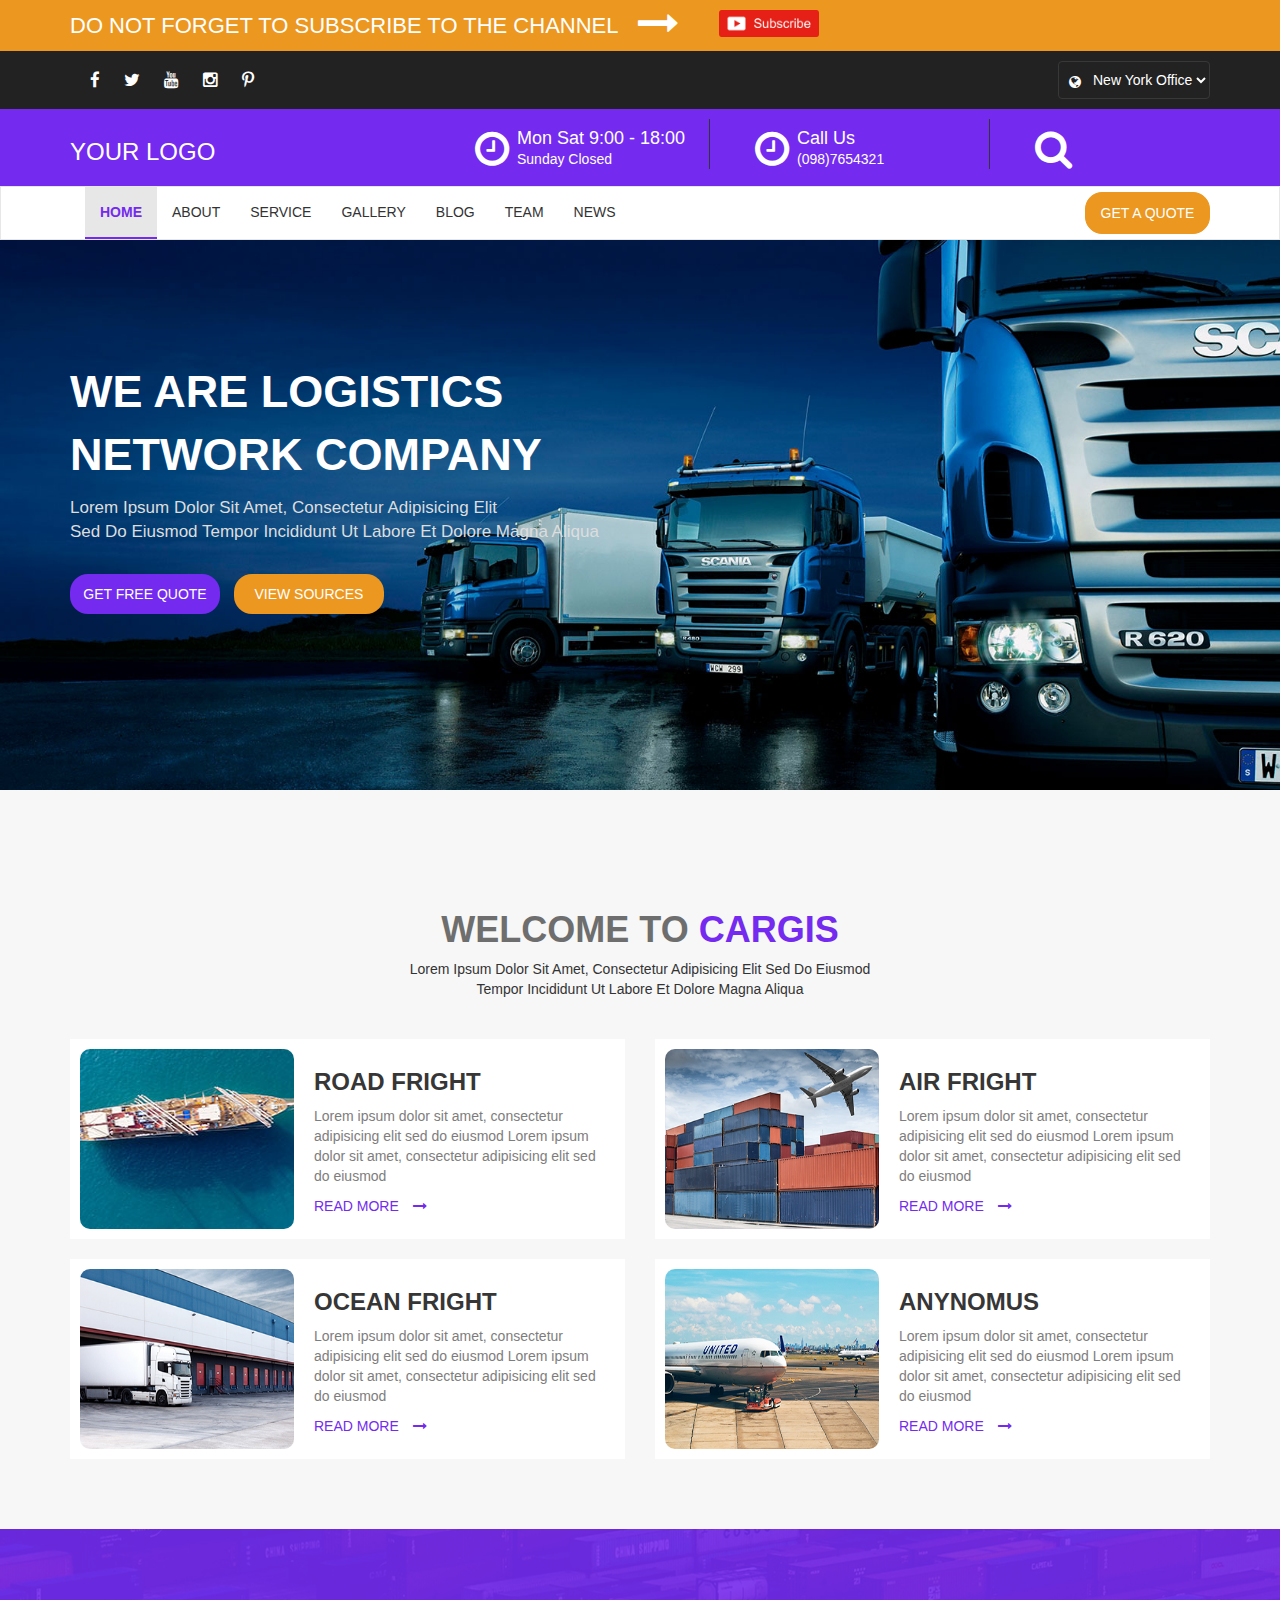
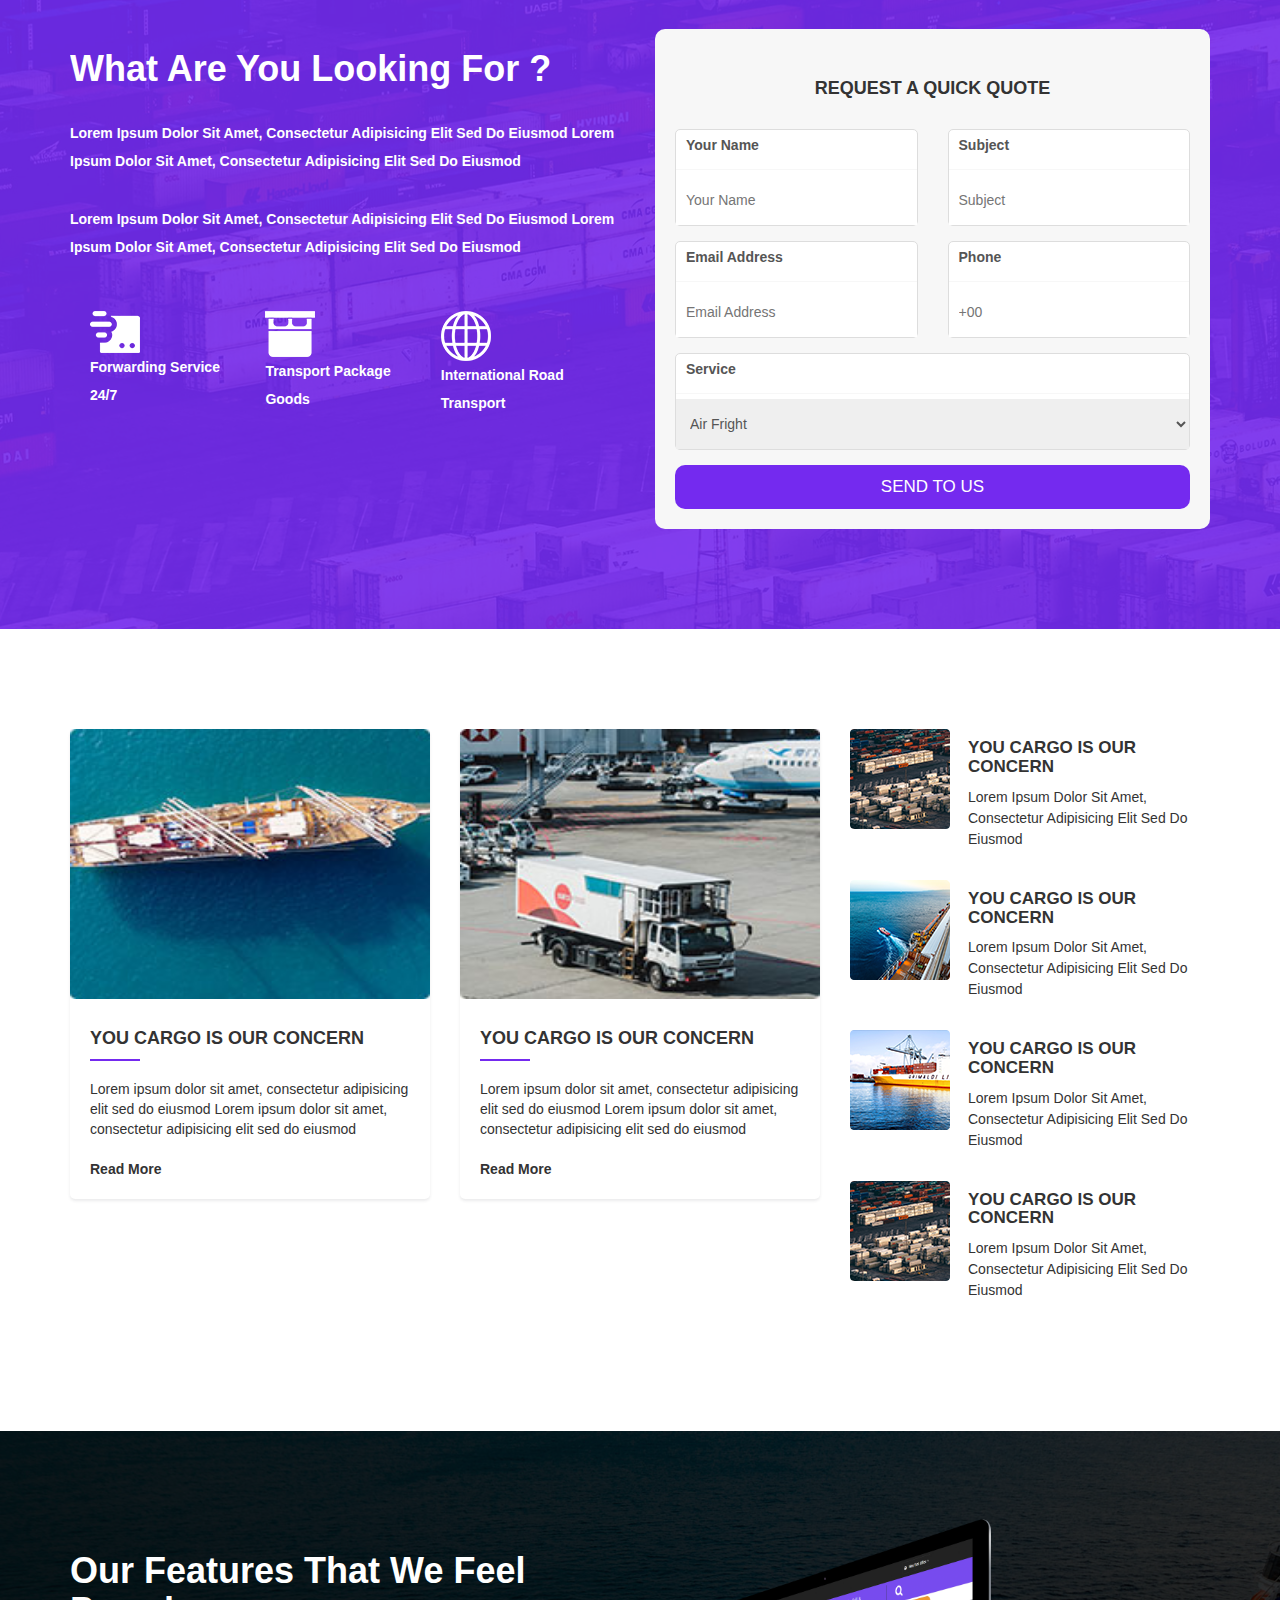
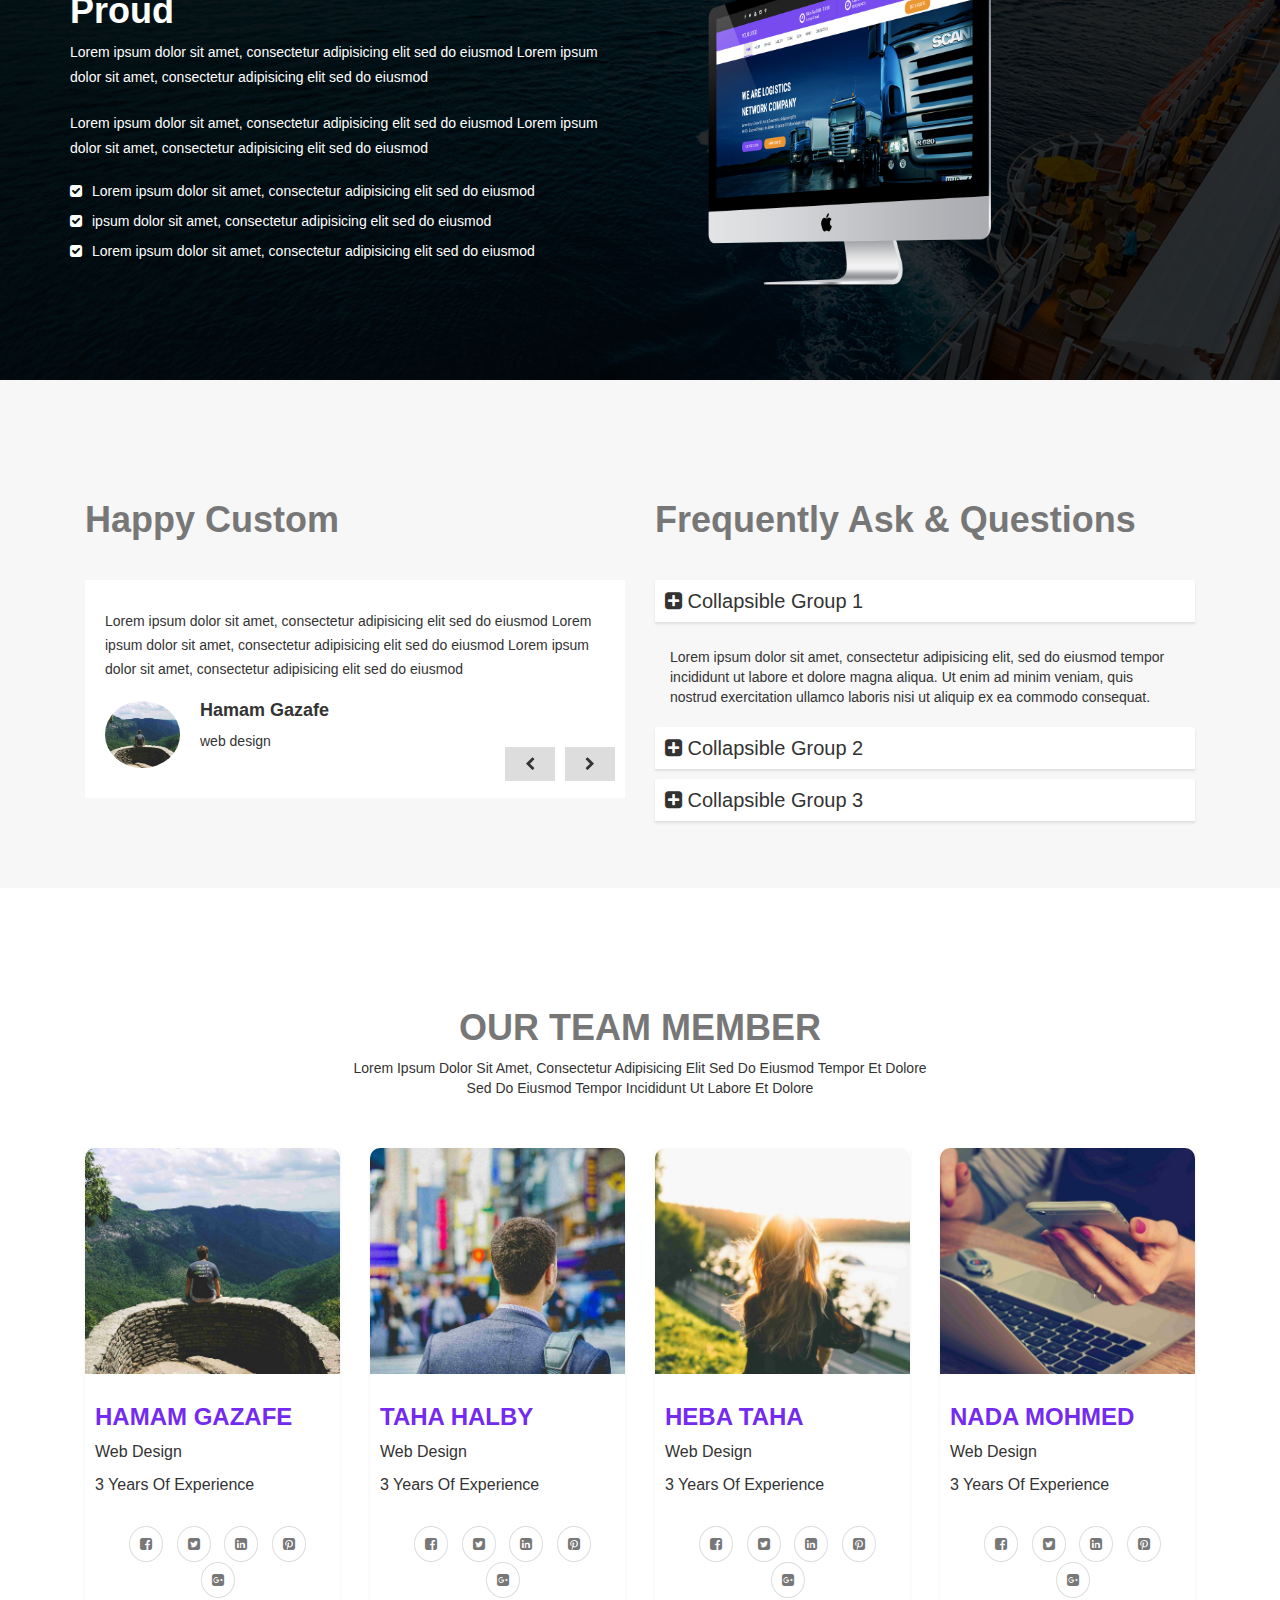
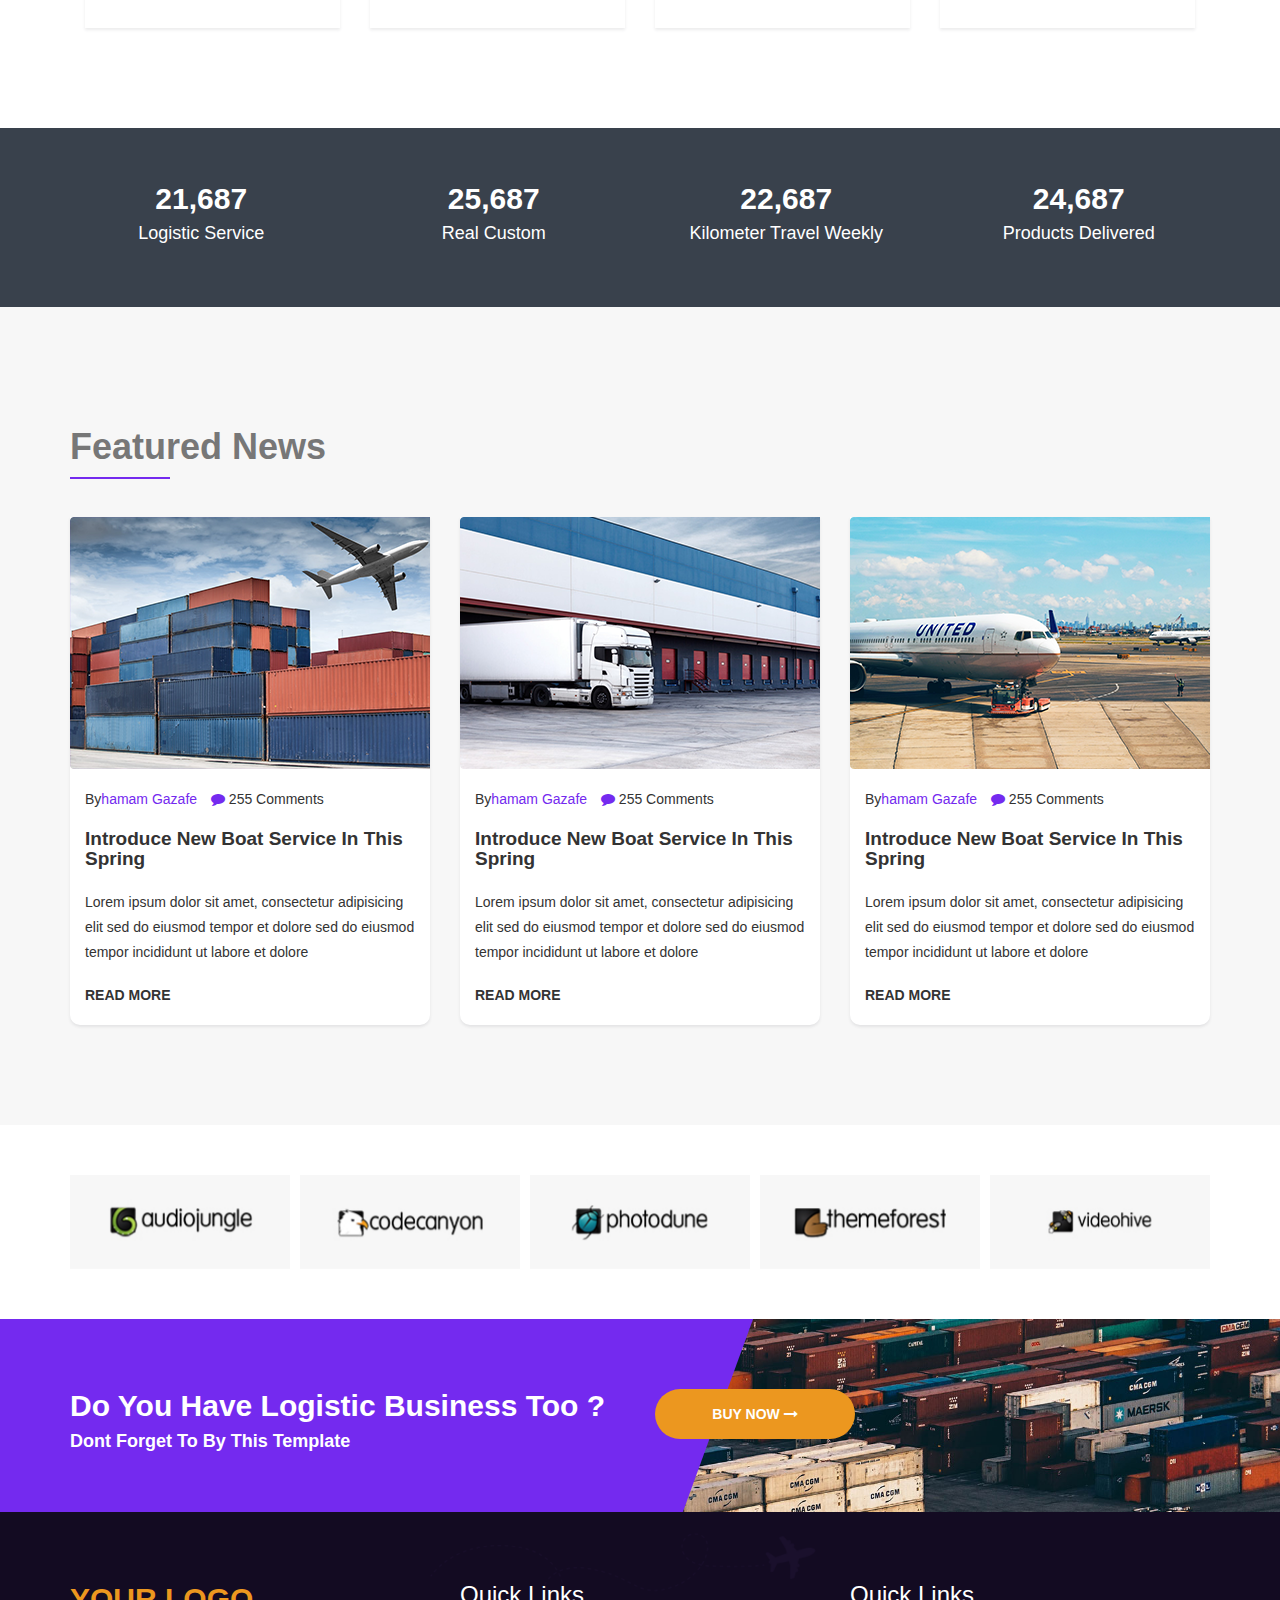
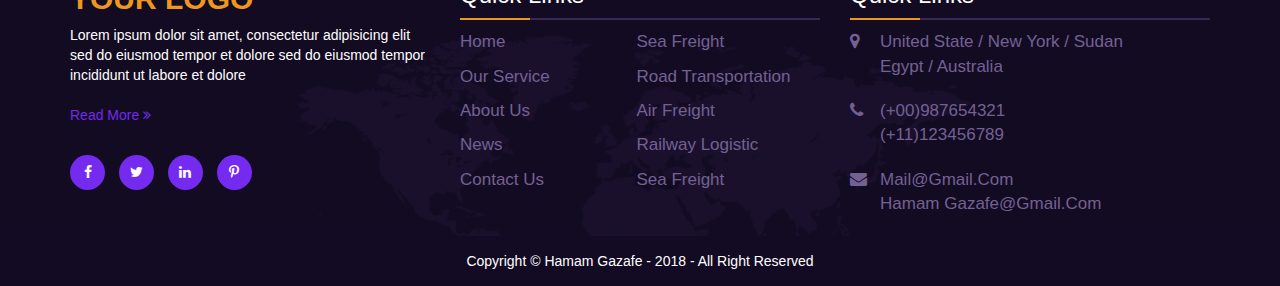
<file: Template/index.html>
<!DOCTYPE html>
<html lang="en">
<head>
    <meta charset="UTF-8">
    <meta name="viewport" content="width=device-width, initial-scale=1">
    <title>First Template Design</title>
    <!-- Include Css File -->
    <link rel="stylesheet" href="css/bootstrap.min.css">
    <link rel="stylesheet" href="css/owl.carousel.css">
    <link rel="stylesheet" href="css/font-awesome.min.css">
    <link rel="stylesheet" href="css/style.css">
</head>
<body>

<!-- ******************* Start Upper-navbar **************** -->
<div class="alerts">
  <div class="container">
      <p>Do not forget to subscribe to the channel <span class="fa fa-long-arrow-right"></span></p>
      <a href="https://www.youtube.com/channel/UCREz-Klue_iyNKEpWJ3tk3g?view_as=subscriber" target="_blank"><img src="image/btn-subscribe.png"></a>
  </div>
</div>
<div class="upper-navbar">
    <div class="container">
        <div class="row">
            <div class="col-sm-6">
                <div class="social">
                    <span class="fa fa-facebook-f"></span>
                    <span class="fa fa-twitter"></span>
                    <span class="fa fa-youtube"></span>
                    <span class="fa fa-instagram"></span>
                    <span class="fa fa-pinterest-p"></span>
                </div>
            </div>
            <div class="col-sm-6">
                <div class="office">
                    <div class="select">
                        <select>
                            <option>new york office</option>
                            <option>new york office</option>
                            <option>new york office</option>
                            <option>new york office</option>
                        </select>
                    </div>
                </div>
            </div>
        </div>
    </div>
</div>
<!-- ******************* End Upper-navbar **************** -->
<!-- ******************* Start Logo-info-navbar ********** -->
<div class="logo-info-navbar">
    <div class="container">
        <div class="row">
            <div class="col-sm-4">
                <div class="logo">
                    <h3>your logo</h3>
                </div>
            </div>
            <div class="col-sm-8">
                <div class="information">
                    <div class="col-sm-4 single-info">
                        <span class="fa fa-clock-o"></span>
                        <div class="info">
                            <h4>mon sat 9:00 - 18:00</h4>
                            <p>sunday closed</p>
                        </div>
                    </div>
                    <div class="col-sm-4 single-info">
                        <span class="fa fa-clock-o"></span>
                        <div class="info">
                            <h4>call us</h4>
                            <p>(098)7654321</p>
                        </div>
                    </div>
                    <div class="col-sm-4 single-info search">
                        <span class="fa fa-search"></span>
                    </div>
                </div>
            </div>
        </div>
    </div>
</div>
<!-- ******************* End Logo-info-navbar ********** -->
<!-- ******************* Start Main-navbar ********** -->
<div class="main-navbar">
    <nav class="navbar navbar-default">
        <div class="container">
            <!-- Brand and toggle get grouped for better mobile display -->
            <div class="navbar-header">
                <button type="button" class="navbar-toggle collapsed" data-toggle="collapse" data-target="#bs-example-navbar-collapse-1" aria-expanded="false">
                    <span class="sr-only">Toggle navigation</span>
                    <span class="icon-bar"></span>
                    <span class="icon-bar"></span>
                    <span class="icon-bar"></span>
                </button>
            </div>

            <!-- Collect the nav links, forms, and other content for toggling -->
            <div class="collapse navbar-collapse" id="bs-example-navbar-collapse-1">
                <ul class="nav navbar-nav">
                    <li class="active"><a href="#" data-value="header">home <span class="sr-only">(current)</span></a></li>
                    <li><a href="#" data-value="about">about</a></li>
                    <li><a href="#" data-value="service">service</a></li>
                    <li><a href="#" data-value="gallery">gallery</a></li>
                  
                    <li><a href="#" data-value="blog">blog</a></li>
                     <li><a href="#" data-value="team">team</a></li>
                    <li><a href="#" data-value="news">news</a></li>
                </ul>

                <ul class="nav navbar-nav navbar-right">
                    <li><button class="get">get a quote</button></li>
                </ul>
            </div><!-- /.navbar-collapse -->
        </div><!-- /.container-fluid -->
    </nav>
</div>
<!-- ******************* End Main-navbar ********** -->
<!-- ******************* Start Header ********** -->
<div class="header" id="header">
    <div class="container">
        <div class="content">
            <h1>we are logistics <br> network company</h1>
            <p>Lorem ipsum dolor sit amet, consectetur adipisicing elit <br> sed do eiusmod
                tempor incididunt ut labore et dolore magna aliqua</p>
            <button class="btn-1">get free quote</button>
            <button class="btn-2">view sources</button>
        </div>
    </div>
</div>
<!-- ******************* End Header ********** -->

<!--******************* Start About ********** -->
<div class="about header-section" id="about">
    <div class="container">
        <div class="header-title text-center">
            <h1>welcome to <span>cargis</span></h1>
            <p>Lorem ipsum dolor sit amet, consectetur adipisicing elit  sed do eiusmod <br>
                tempor incididunt ut labore et dolore magna aliqua</p>
        </div>
        <div class="row">
            <div class="col-md-6">
                <div class="box">
                    <div class="img">
                        <img src="image/gallery1.jpg">
                    </div>
                    <div class="info">
                        <h3>road fright</h3>
                        <p>Lorem ipsum dolor sit amet, consectetur adipisicing elit  sed do eiusmod
                            Lorem ipsum dolor sit amet, consectetur adipisicing elit  sed do eiusmod </p>
                        <a href="#">read more <span class="fa fa-long-arrow-right"></span></a>
                    </div>
                </div>
            </div>
            <div class="col-md-6">
                <div class="box">
                    <div class="img">
                        <img src="image/box2.png">
                    </div>
                    <div class="info">
                        <h3>air fright</h3>
                        <p>Lorem ipsum dolor sit amet, consectetur adipisicing elit  sed do eiusmod
                            Lorem ipsum dolor sit amet, consectetur adipisicing elit  sed do eiusmod </p>
                        <a href="#">read more <span class="fa fa-long-arrow-right"></span></a>
                    </div>
                </div>
            </div>
            <div class="col-md-6">
                <div class="box">
                    <div class="img">
                        <img src="image/box3.png">
                    </div>
                    <div class="info">
                        <h3>ocean fright</h3>
                        <p>Lorem ipsum dolor sit amet, consectetur adipisicing elit  sed do eiusmod
                            Lorem ipsum dolor sit amet, consectetur adipisicing elit  sed do eiusmod </p>
                        <a href="#">read more <span class="fa fa-long-arrow-right"></span></a>
                    </div>
                </div>
            </div>
            <div class="col-md-6">
                <div class="box">
                    <div class="img">
                        <img src="image/box4.png">
                    </div>
                    <div class="info">
                        <h3>anynomus</h3>
                        <p>Lorem ipsum dolor sit amet, consectetur adipisicing elit  sed do eiusmod
                            Lorem ipsum dolor sit amet, consectetur adipisicing elit  sed do eiusmod </p>
                        <a href="#">read more <span class="fa fa-long-arrow-right"></span></a>
                    </div>
                </div>
            </div>
        </div>
    </div>
</div>

<!--******************* End About ********** -->

<!--******************* Start Service ********** -->
<div class="service header-section" id="service">
    <div class="container">
        <div class="row">
            <div class="col-md-6">
                <div class="serv">
                    <h1>what are you looking for ?</h1>
                    <p>Lorem ipsum dolor sit amet, consectetur adipisicing elit  sed do eiusmod
                        Lorem ipsum dolor sit amet, consectetur adipisicing elit  sed do eiusmod </p>
                    <p>Lorem ipsum dolor sit amet, consectetur adipisicing elit  sed do eiusmod
                        Lorem ipsum dolor sit amet, consectetur adipisicing elit  sed do eiusmod </p>
                    <div class="item">
                        <img src="image/icon-3.png">
                        <p>forwarding service <br>
                        24/7</p>
                    </div>
                    <div class="item">
                        <img src="image/icon-4.png">
                        <p>transport package <br>
                            goods</p>
                    </div>
                    <div class="item">
                        <img src="image/icon-5.png">
                        <p>international road <br>
                            transport</p>
                    </div>
                </div>
            </div>
            <div class="col-md-6">
                <div class="form">
                    <h4 class="text-center">request a quick quote</h4>
                    <form>
                        <div class="row">
                            <div class="col-md-6">
                                <div class="form-group">
                                    <label>your name</label>
                                    <input type="text" placeholder="your name">
                                </div>
                            </div>
                            <div class="col-md-6">
                                <div class="form-group">
                                    <label>subject</label>
                                    <input type="text" placeholder="subject">
                                </div>
                            </div>
                            <div class="col-md-6">
                                <div class="form-group">
                                    <label>email address</label>
                                    <input type="text" placeholder="email address">
                                </div>
                            </div>
                            <div class="col-md-6">
                                <div class="form-group">
                                    <label>phone</label>
                                    <input type="text" placeholder="+00">
                                </div>
                            </div>
                            <div class="col-md-12">
                                <div class="form-group">
                                    <label>service</label>
                                    <select>
                                        <option>air fright</option>
                                        <option>air fright</option>
                                        <option>air fright</option>
                                    </select>
                                </div>
                            </div>
                            <div class="col-md-12">
                                <input type="submit" class="btn-block" value="send to us">
                            </div>
                        </div>
                    </form>
                </div>
            </div>
        </div>
    </div>
</div>
<!--******************* End Service ********** -->

<!--******************* Start Gallery ********** -->
<div class="gallery header-section" id="gallery">
    <div class="container">
        <div class="row">
            <div class="col-md-4">
                <div class="single-gallery">
                    <div class="img">
                        <img src="image/gallery1.jpg">
                    </div>
                    <div class="info">
                        <h4>you cargo is our concern</h4>
                        <p>Lorem ipsum dolor sit amet, consectetur adipisicing elit  sed do eiusmod
                            Lorem ipsum dolor sit amet, consectetur adipisicing elit  sed do eiusmod </p>
                        <a href="#">read more</a>
                    </div>
                </div>
            </div>
            <div class="col-md-4">
                <div class="single-gallery">
                    <div class="img">
                        <img src="image/gallery2.jpg">
                    </div>
                    <div class="info">
                        <h4>you cargo is our concern</h4>
                        <p>Lorem ipsum dolor sit amet, consectetur adipisicing elit  sed do eiusmod
                            Lorem ipsum dolor sit amet, consectetur adipisicing elit  sed do eiusmod </p>
                        <a href="#">read more</a>
                    </div>
                </div>
            </div>
            <div class="col-md-4">
                <div class="mult-gallery">
                    <div class="item">
                        <div class="img">
                            <img src="image/recent-2.png">
                        </div>
                        <div class="info">
                            <h4>you cargo is our concern</h4>
                            <p>Lorem ipsum dolor sit amet, consectetur adipisicing elit  sed do eiusmod</p>
                        </div>
                    </div>
                    <div class="item">
                        <div class="img">
                            <img src="image/recent-3.png">
                        </div>
                        <div class="info">
                            <h4>you cargo is our concern</h4>
                            <p>Lorem ipsum dolor sit amet, consectetur adipisicing elit  sed do eiusmod</p>
                        </div>
                    </div>
                    <div class="item">
                        <div class="img">
                            <img src="image/recent-4.png">
                        </div>
                        <div class="info">
                            <h4>you cargo is our concern</h4>
                            <p>Lorem ipsum dolor sit amet, consectetur adipisicing elit  sed do eiusmod</p>
                        </div>
                    </div>
                    <div class="item">
                        <div class="img">
                            <img src="image/recent-2.png">
                        </div>
                        <div class="info">
                            <h4>you cargo is our concern</h4>
                            <p>Lorem ipsum dolor sit amet, consectetur adipisicing elit  sed do eiusmod</p>
                        </div>
                    </div>
                </div>
            </div>
        </div>
    </div>
</div>
<!--******************* End Gallery ********** -->
<!--******************* Start Browser ********** -->
<div class="browser">
    <div class="container">
        <div class="row">
            <div class="col-md-6">
                <div class="content">
                    <h1>our features that we feel proud</h1>
                    <p>Lorem ipsum dolor sit amet, consectetur adipisicing elit  sed do eiusmod
                        Lorem ipsum dolor sit amet, consectetur adipisicing elit  sed do eiusmod </p>
                    <p>Lorem ipsum dolor sit amet, consectetur adipisicing elit  sed do eiusmod
                        Lorem ipsum dolor sit amet, consectetur adipisicing elit  sed do eiusmod </p>
                    <ul>
                        <li><span class="fa fa-check-square"></span>Lorem ipsum dolor sit amet, consectetur adipisicing elit  sed do eiusmod</li>
                        <li><span class="fa fa-check-square"></span>ipsum dolor sit amet, consectetur adipisicing elit  sed do eiusmod</li>
                        <li><span class="fa fa-check-square"></span>Lorem ipsum dolor sit amet, consectetur adipisicing elit  sed do eiusmod</li>
                    </ul>
                </div>
            </div>
            <div class="col-md-6">
                <div class="image">
                    <img src="image/browser.png">
                </div>
            </div>
        </div>
    </div>
</div>
<!--******************* End Browser ********** -->
<!--******************* Start happy-custom ********** -->
<div class="happy-custom header-section" id="blog">
    <div class="container">
        <div class="col-md-6">
            <h1>happy custom</h1>
            <div class="owl-carousel-custom owl-carousel owl-theme">
                <div class="item">
                    <div class="comment">
                        <p>Lorem ipsum dolor sit amet, consectetur adipisicing elit  sed do eiusmod
                            Lorem ipsum dolor sit amet, consectetur adipisicing elit  sed do eiusmod
                            Lorem ipsum dolor sit amet, consectetur adipisicing elit  sed do eiusmod</p>
                    </div>
                    <div class="img">
                        <img src="image/team/1.jpg">
                    </div>
                    <h3>hamam gazafe</h3>
                    <p>web design</p>
                </div>
                <div class="item">
                    <div class="comment">
                        <p>Lorem ipsum dolor sit amet, consectetur adipisicing elit  sed do eiusmod
                            Lorem ipsum dolor sit amet, consectetur adipisicing elit  sed do eiusmod
                            Lorem ipsum dolor sit amet, consectetur adipisicing elit  sed do eiusmod</p>
                    </div>
                    <div class="img">
                        <img src="image/team/1.jpg">
                    </div>
                    <h3>hamam gazafe</h3>
                    <p>web design</p>
                </div>
                <div class="item">
                    <div class="comment">
                        <p>Lorem ipsum dolor sit amet, consectetur adipisicing elit  sed do eiusmod
                            Lorem ipsum dolor sit amet, consectetur adipisicing elit  sed do eiusmod
                            Lorem ipsum dolor sit amet, consectetur adipisicing elit  sed do eiusmod</p>
                    </div>
                    <div class="img">
                        <img src="image/team/1.jpg">
                    </div>
                    <h3>hamam gazafe</h3>
                    <p>web design</p>
                </div>
            </div>
        </div>
        <div class="col-md-6">
            <div class="panel-group" id="accordion">
                <h1>frequently ask & questions</h1>
                <div class="panel panel-default">
                    <div class="panel-heading">
                        <h4 class="panel-title">
                            <a data-toggle="collapse" data-parent="#accordion" href="#collapse1">
                             <span class="fa fa-plus-square"></span>   Collapsible Group 1</a>
                        </h4>
                    </div>
                    <div id="collapse1" class="panel-collapse collapse in">
                        <div class="panel-body">Lorem ipsum dolor sit amet, consectetur adipisicing elit,
                            sed do eiusmod tempor incididunt ut labore et dolore magna aliqua. Ut enim ad
                            minim veniam, quis nostrud exercitation ullamco laboris nisi ut aliquip ex ea
                            commodo consequat.</div>
                    </div>
                </div>
                <div class="panel panel-default">
                    <div class="panel-heading">
                        <h4 class="panel-title">
                            <a data-toggle="collapse" data-parent="#accordion" href="#collapse2">
                                <span class="fa fa-plus-square"></span> Collapsible Group 2</a>
                        </h4>
                    </div>
                    <div id="collapse2" class="panel-collapse collapse">
                        <div class="panel-body">Lorem ipsum dolor sit amet, consectetur adipisicing elit,
                            sed do eiusmod tempor incididunt ut labore et dolore magna aliqua. Ut enim ad
                            minim veniam, quis nostrud exercitation ullamco laboris nisi ut aliquip ex ea
                            commodo consequat.</div>
                    </div>
                </div>
                <div class="panel panel-default">
                    <div class="panel-heading">
                        <h4 class="panel-title">
                            <a data-toggle="collapse" data-parent="#accordion" href="#collapse3">
                                <span class="fa fa-plus-square"></span> Collapsible Group 3</a>
                        </h4>
                    </div>
                    <div id="collapse3" class="panel-collapse collapse">
                        <div class="panel-body">Lorem ipsum dolor sit amet, consectetur adipisicing elit,
                            sed do eiusmod tempor incididunt ut labore et dolore magna aliqua. Ut enim ad
                            minim veniam, quis nostrud exercitation ullamco laboris nisi ut aliquip ex ea
                            commodo consequat.</div>
                    </div>
                </div>
            </div>
        </div>
    </div>
</div>
<!--******************* End happy-custom ********** -->

<!--******************* Start Teams ********** -->
<div class="team header-section" id="team">
    <div class="container">
        <div class="header-title text-center">
            <h1>our team member</h1>
            <p>Lorem ipsum dolor sit amet, consectetur adipisicing elit sed do eiusmod tempor et dolore <br>
                sed do eiusmod tempor incididunt ut labore et dolore</p>
        </div>
        <div class="col-md-3 col-sm-6">
            <div class="single-team">
                <div class="image">
                    <img src="image/team/1.jpg">
                </div>
                <div class="info">
                    <h3>hamam gazafe</h3>
                    <p>web design</p>
                    <p>3 years of experience</p>
                </div>
                <div class="social">
                    <span class="fa fa-facebook-square"></span>
                    <span class="fa fa-twitter-square"></span>
                    <span class="fa fa-linkedin-square"></span>
                    <span class="fa fa-pinterest-square"></span>
                    <span class="fa fa-google-plus-square"></span>
                </div>
            </div>
        </div>
        <div class="col-md-3 col-sm-6">
            <div class="single-team">
                <div class="image">
                    <img src="image/team/2.jpg">
                </div>
                <div class="info">
                    <h3>taha halby</h3>
                    <p>web design</p>
                    <p>3 years of experience</p>
                </div>
                <div class="social">
                    <span class="fa fa-facebook-square"></span>
                    <span class="fa fa-twitter-square"></span>
                    <span class="fa fa-linkedin-square"></span>
                    <span class="fa fa-pinterest-square"></span>
                    <span class="fa fa-google-plus-square"></span>
                </div>
            </div>
        </div>
        <div class="col-md-3 col-sm-6">
            <div class="single-team">
                <div class="image">
                    <img src="image/team/3.jpg">
                </div>
                <div class="info">
                    <h3>heba taha</h3>
                    <p>web design</p>
                    <p>3 years of experience</p>
                </div>
                <div class="social">
                    <span class="fa fa-facebook-square"></span>
                    <span class="fa fa-twitter-square"></span>
                    <span class="fa fa-linkedin-square"></span>
                    <span class="fa fa-pinterest-square"></span>
                    <span class="fa fa-google-plus-square"></span>
                </div>
            </div>
        </div>
        <div class="col-md-3 col-sm-6">
            <div class="single-team">
                <div class="image">
                    <img src="image/team/4.jpg">
                </div>
                <div class="info">
                    <h3>nada mohmed</h3>
                    <p>web design</p>
                    <p>3 years of experience</p>
                </div>
                <div class="social">
                    <span class="fa fa-facebook-square"></span>
                    <span class="fa fa-twitter-square"></span>
                    <span class="fa fa-linkedin-square"></span>
                    <span class="fa fa-pinterest-square"></span>
                    <span class="fa fa-google-plus-square"></span>
                </div>
            </div>
        </div>
    </div>
</div>

<!--******************* End Teams ********** -->
<!--******************* Start Counter ********** -->
<div class="counter-section">
    <div class="container">
        <div class="row">
            <div class="col-md-3 col-sm-6">
                <span class="counter">21,687</span>
                <p>logistic service</p>
            </div>
            <div class="col-md-3 col-sm-6">
                <span class="counter">25,687</span>
                <p>real custom</p>
            </div>
            <div class="col-md-3 col-sm-6">
                <span class="counter">22,687</span>
                <p>kilometer travel weekly</p>
            </div>
            <div class="col-md-3 col-sm-6">
                <span class="counter">24,687</span>
                <p>products delivered</p>
            </div>
        </div>
    </div>
</div>

<!--******************* End Counter ********** -->
<!--******************* Start Featured-News ********** -->
<div class="featured-news header-section" id="news">
    <div class="container">
        <h1>featured news</h1>
        <div class="row">
            <div class="col-md-4">
                <div class="single-featured-news">
                    <div class="img">
                        <img src="image/box2.png">
                    </div>
                    <div class="info">
                        <span>by<a href="#">hamam gazafe</a></span>
                        <span><i class="fa fa-comment"></i> 255 comments</span>
                        <h3>introduce new boat service in this spring</h3>
                        <p>Lorem ipsum dolor sit amet, consectetur adipisicing elit sed do eiusmod tempor et dolore
                            sed do eiusmod tempor incididunt ut labore et dolore</p>
                        <a href="#">read more</a>
                    </div>
                </div>
            </div>
            <div class="col-md-4">
                <div class="single-featured-news">
                    <div class="img">
                        <img src="image/box3.png">
                    </div>
                    <div class="info">
                        <span>by<a href="#">hamam gazafe</a></span>
                        <span><i class="fa fa-comment"></i> 255 comments</span>
                        <h3>introduce new boat service in this spring</h3>
                        <p>Lorem ipsum dolor sit amet, consectetur adipisicing elit sed do eiusmod tempor et dolore
                            sed do eiusmod tempor incididunt ut labore et dolore</p>
                        <a href="#">read more</a>
                    </div>
                </div>
            </div>
            <div class="col-md-4">
                <div class="single-featured-news">
                    <div class="img">
                        <img src="image/box4.png">
                    </div>
                    <div class="info">
                        <span>by<a href="#">hamam gazafe</a></span>
                        <span><i class="fa fa-comment"></i> 255 comments</span>
                        <h3>introduce new boat service in this spring</h3>
                        <p>Lorem ipsum dolor sit amet, consectetur adipisicing elit sed do eiusmod tempor et dolore
                            sed do eiusmod tempor incididunt ut labore et dolore</p>
                        <a href="#">read more</a>
                    </div>
                </div>
            </div>
        </div>
    </div>
</div>
<!--******************* End Featured-News ********** -->
<!--******************* Start Client********** -->
<div class="client">
    <div class="container">
        <div class="owl-carousel-client owl-carousel owl-theme">
            <div class="item">
                <img src="image/cleint/1.jpg">
            </div>
            <div class="item">
                <img src="image/cleint/2.jpg">
            </div>
            <div class="item">
                <img src="image/cleint/3.jpg">
            </div>
            <div class="item">
                <img src="image/cleint/4.jpg">
            </div>
            <div class="item">
                <img src="image/cleint/5.jpg">
            </div>
        </div>
    </div>
</div>
<!--******************* End Client********** -->
<!--******************* Start Buy now********* -->
<div class="buy-now">
    <div class="container">
        <div class="row">
            <div class="col-md-6">
                <h2>do you have logistic business too ?</h2>
                <h4>dont forget to by this template</h4>
            </div>
            <div class="col-md-2">
                <a href="#">buy now <span class="fa fa-long-arrow-right"></span></a>
            </div>
        </div>
    </div>
</div>
<!--******************* End Buy now********* -->
<!--******************* Start Footer********* -->
<div class="footer">
    <div class="container">
        <div class="row">
            <div class="col-md-4">
                <div class="columns box1">
                    <h2>your logo</h2>
                    <p>Lorem ipsum dolor sit amet, consectetur adipisicing elit sed do eiusmod tempor et dolore
                        sed do eiusmod tempor incididunt ut labore et dolore</p>
                    <a href="#">read more <span class="fa fa-angle-double-right"></span></a>
                    <div class="social">
                        <span class="fa fa-facebook-f"></span>
                        <span class="fa fa-twitter"></span>
                        <span class="fa fa-linkedin"></span>
                        <span class="fa fa-pinterest-p"></span>
                    </div>
                </div>
            </div>
            <div class="col-md-4">
                <div class="columns box2">
                    <h3>quick links</h3>
                    <ul>
                        <li>home <p>sea freight</p></li>
                        <li>our service <p>road transportation</p></li>
                        <li>about us <p>air freight</p></li>
                        <li>news <p>railway logistic</p></li>
                        <li>contact us <p>sea freight</p></li>
                    </ul>
                </div>
            </div>
            <div class="col-md-4">
                <div class="columns box3">
                    <h3>quick links</h3>
                    <ul>
                        <li>
                            <div class="icon">
                                <span class="fa fa-map-marker"></span>
                            </div>
                            <div class="info">
                                <p>united state / new york / sudan <br> egypt / australia</p>
                            </div>
                        </li>
                        <li>
                            <div class="icon">
                                <span class="fa fa-phone"></span>
                            </div>
                            <div class="info">
                                <p>(+00)987654321 <br>
                                (+11)123456789</p>
                            </div>
                        </li>
                        <li>
                            <div class="icon">
                                <span class="fa fa-envelope"></span>
                            </div>
                            <div class="info">
                                <p>mail@gmail.com <br> hamam gazafe@gmail.com</p>
                            </div>
                        </li>
                    </ul>
                </div>
            </div>
        </div>
    </div>
    <p class="copy">copyright &copy; hamam gazafe - 2018 - all right reserved</p>
</div>
<!--******************* End Footer********* -->








<!-- Include JavaScript File -->
<script src="js/jquery.js"></script>
<script src="js/bootstrap.min.js"></script>
<script src="js/owl.carousel.js"></script>
<script src="js/waypoints.min.js"></script>
<script src="js/jquery.counterup.js"></script>
<script src="js/custom.js"></script>
</body>
</html>
</file>
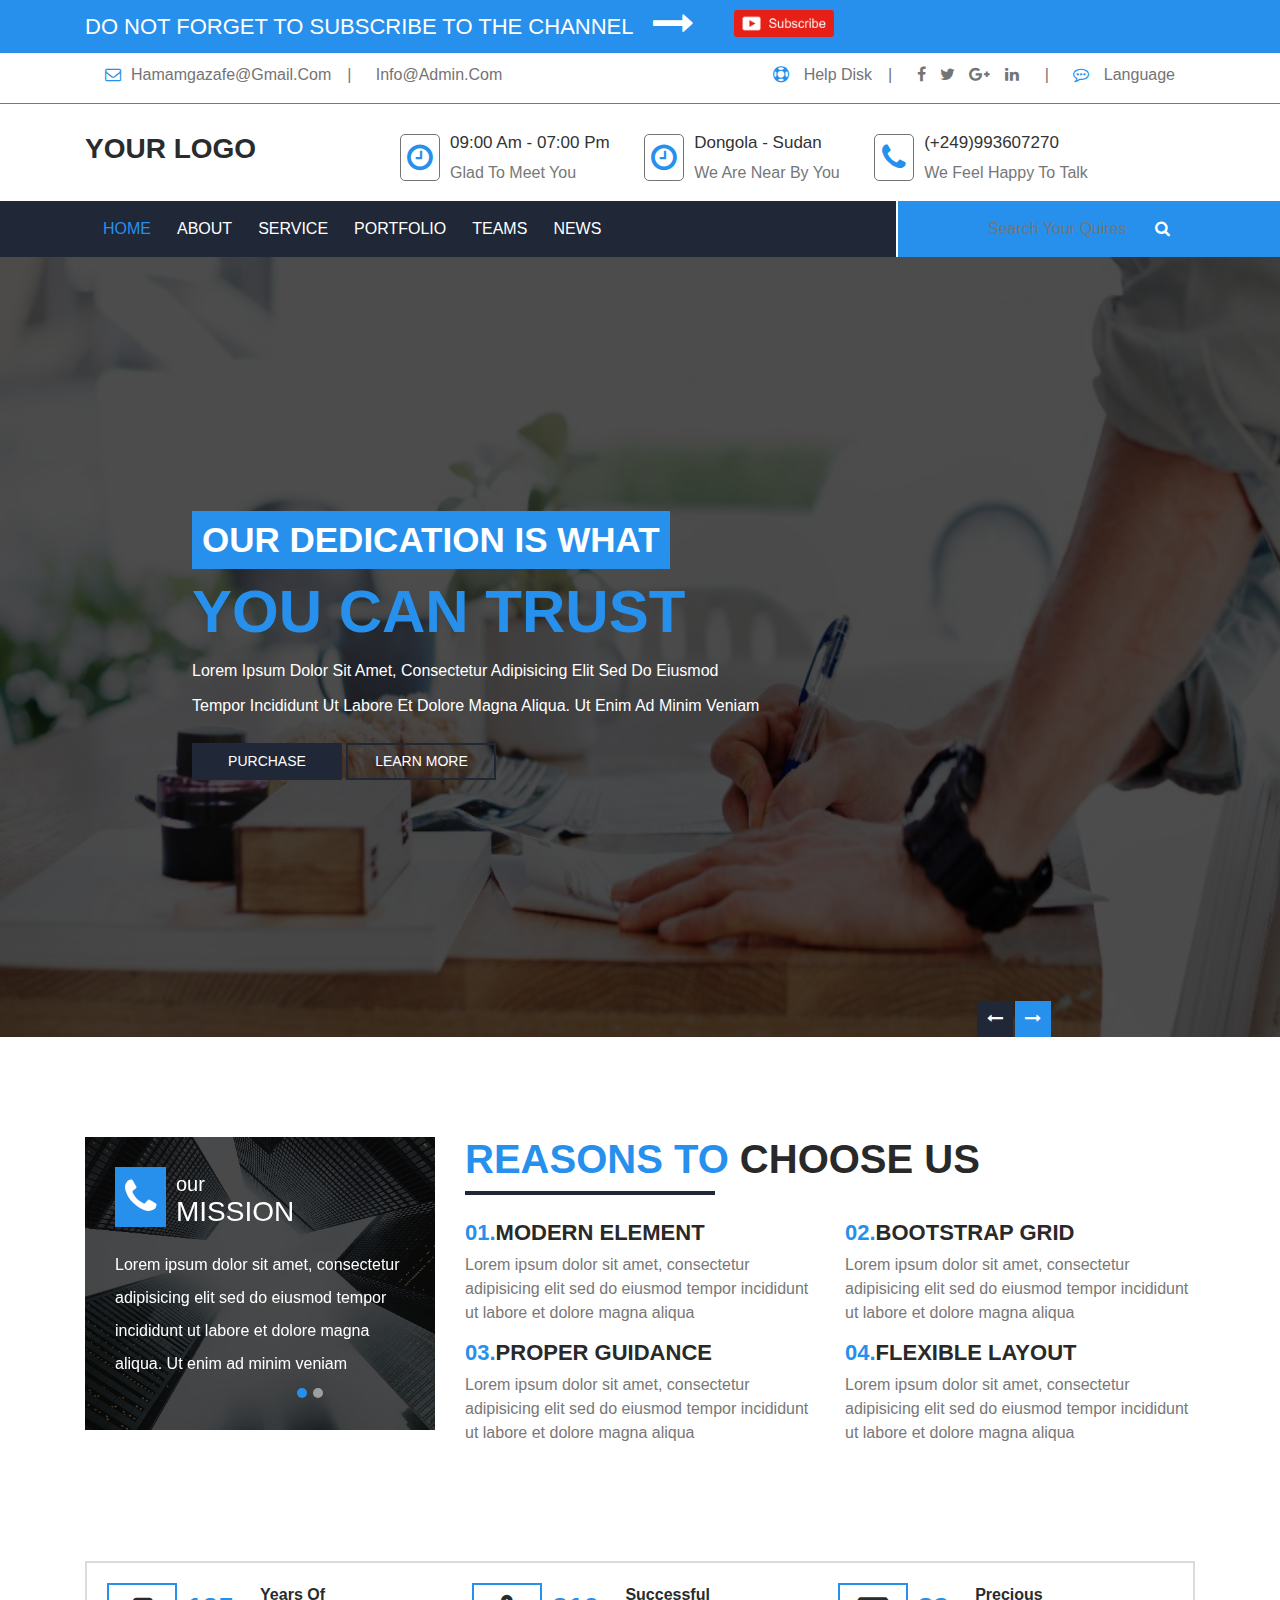
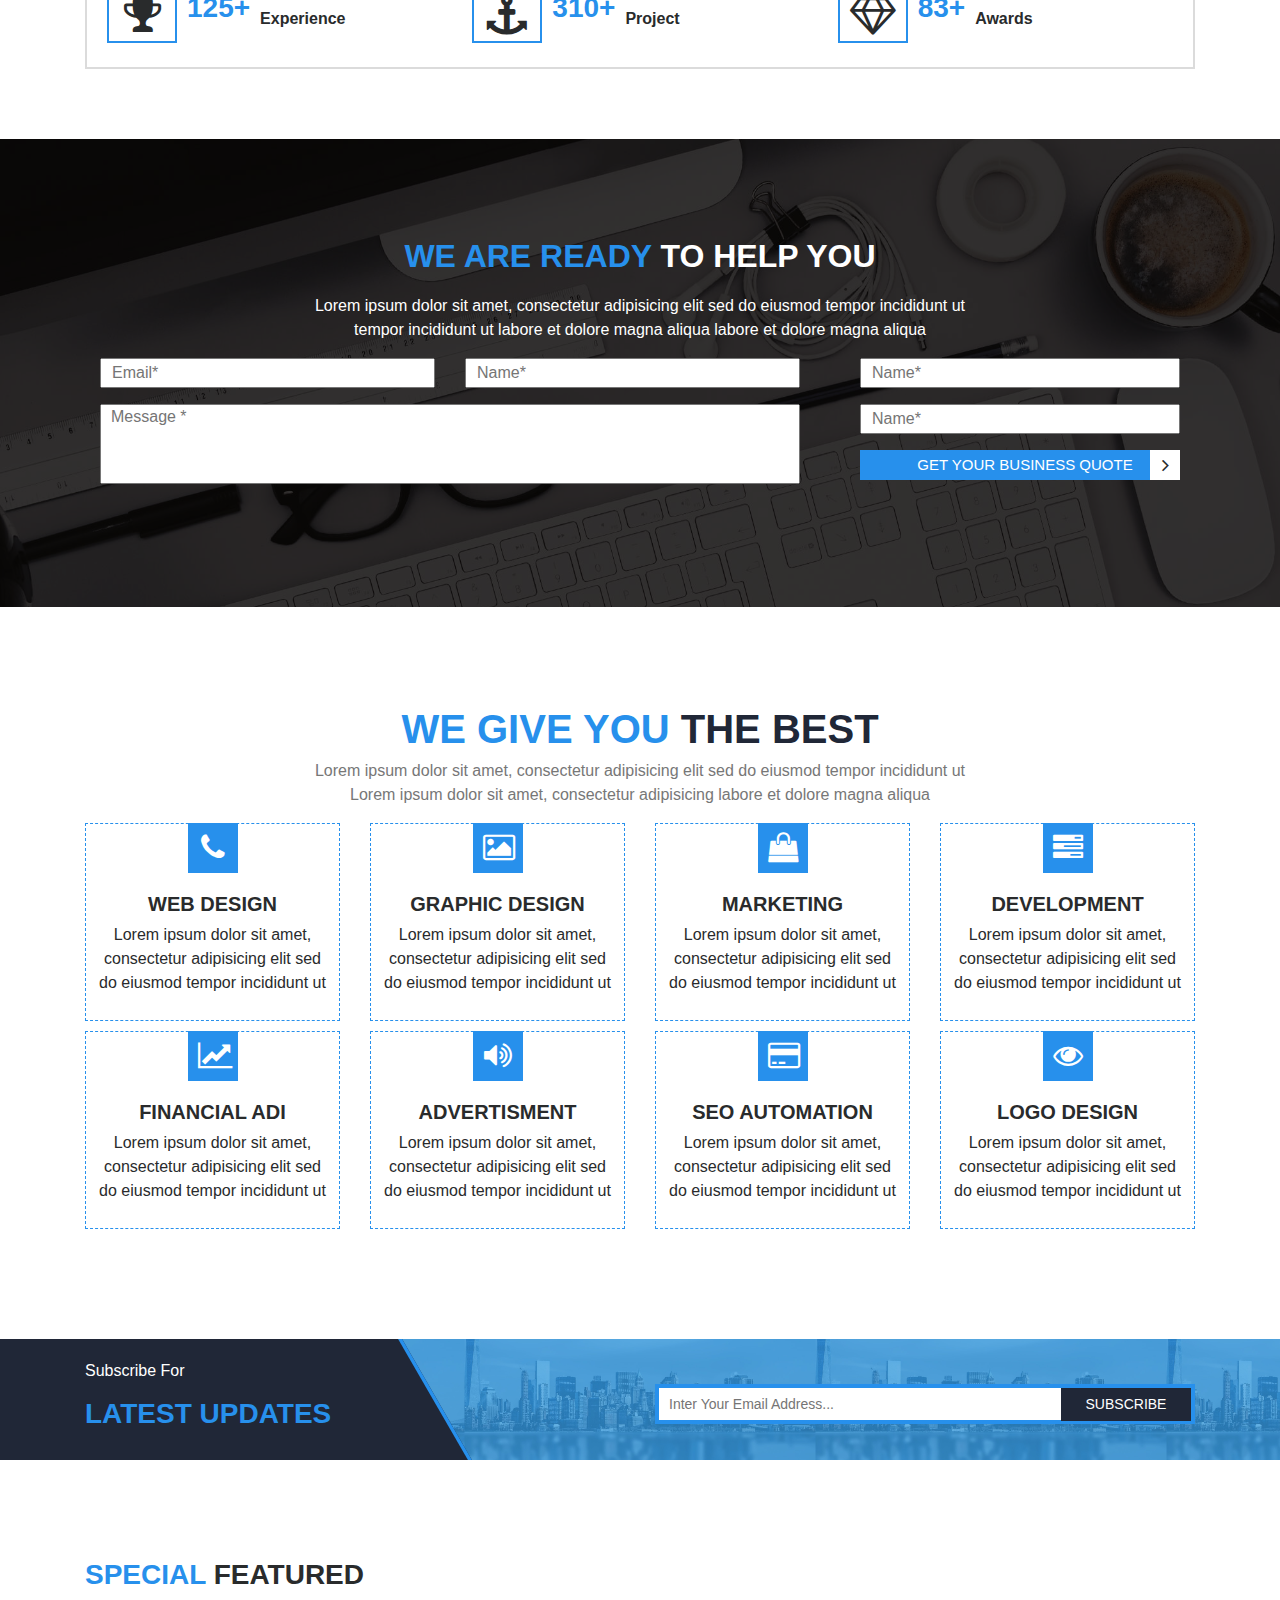
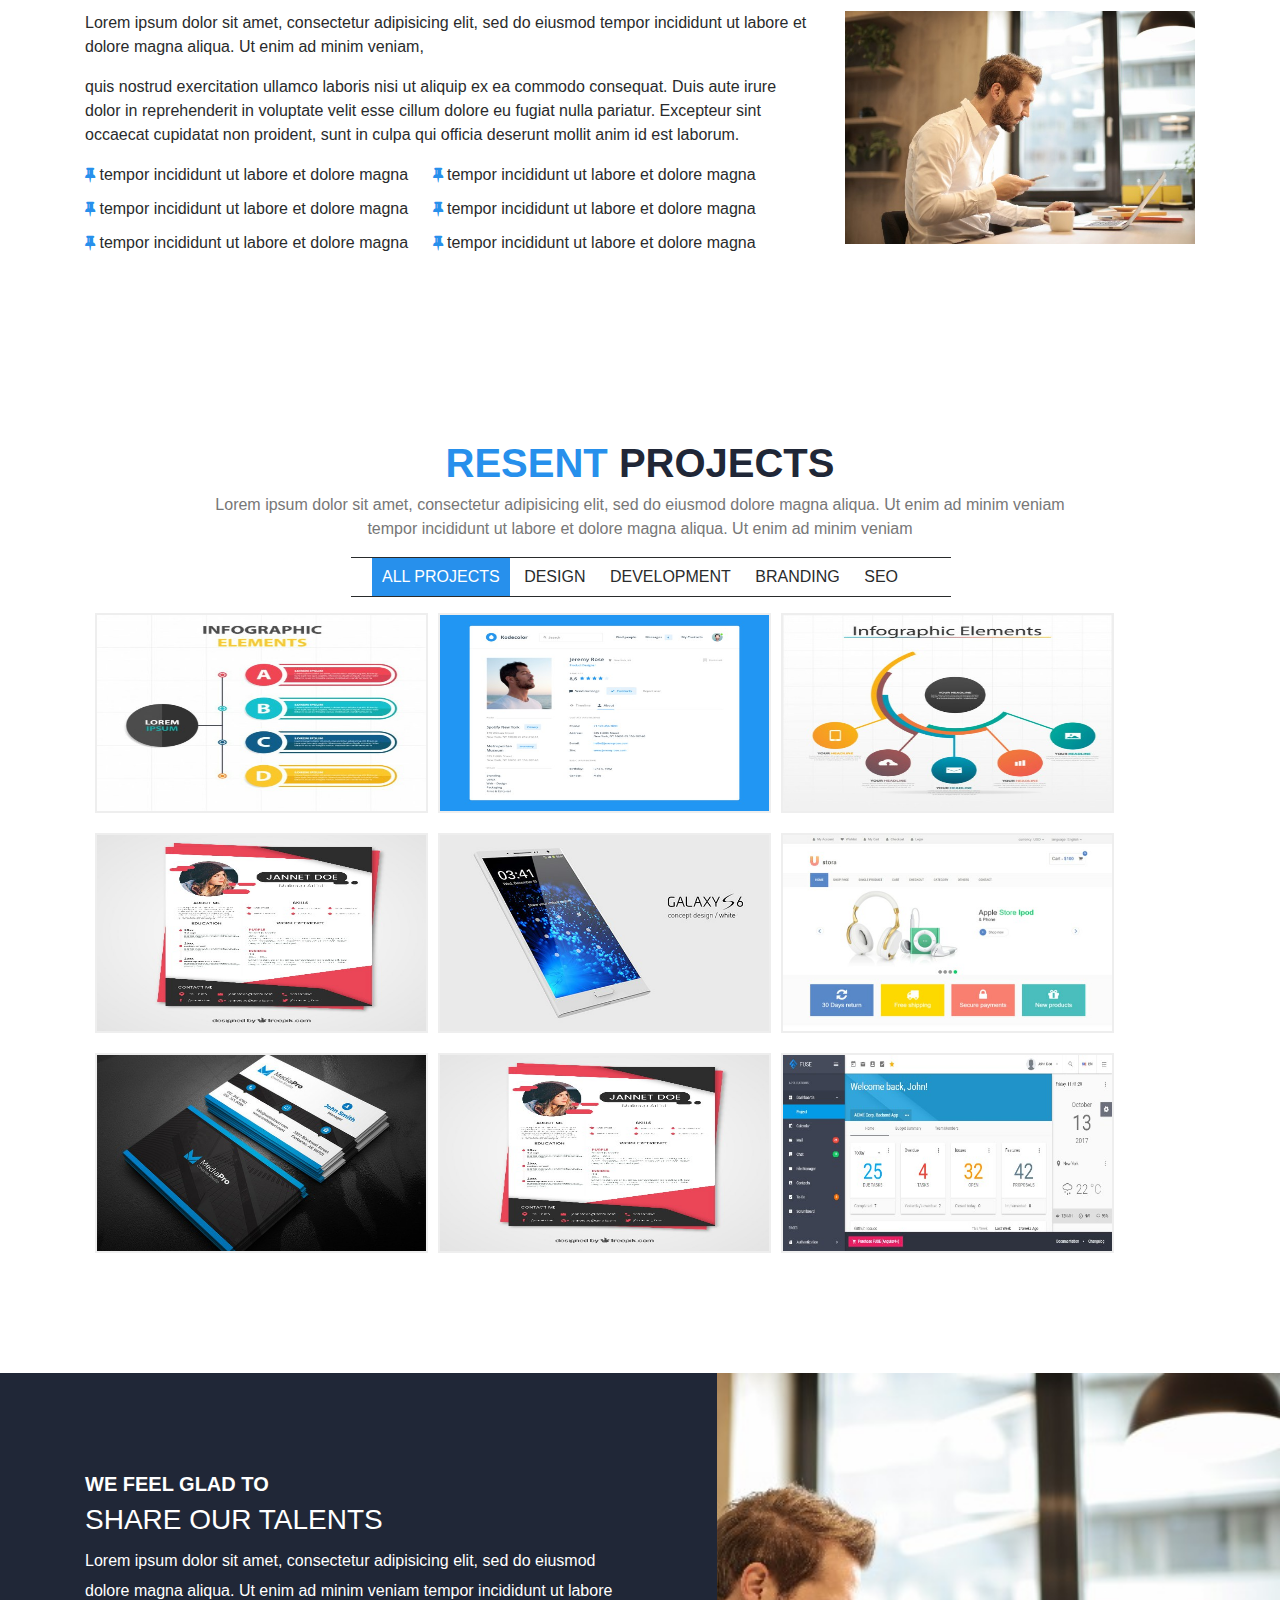
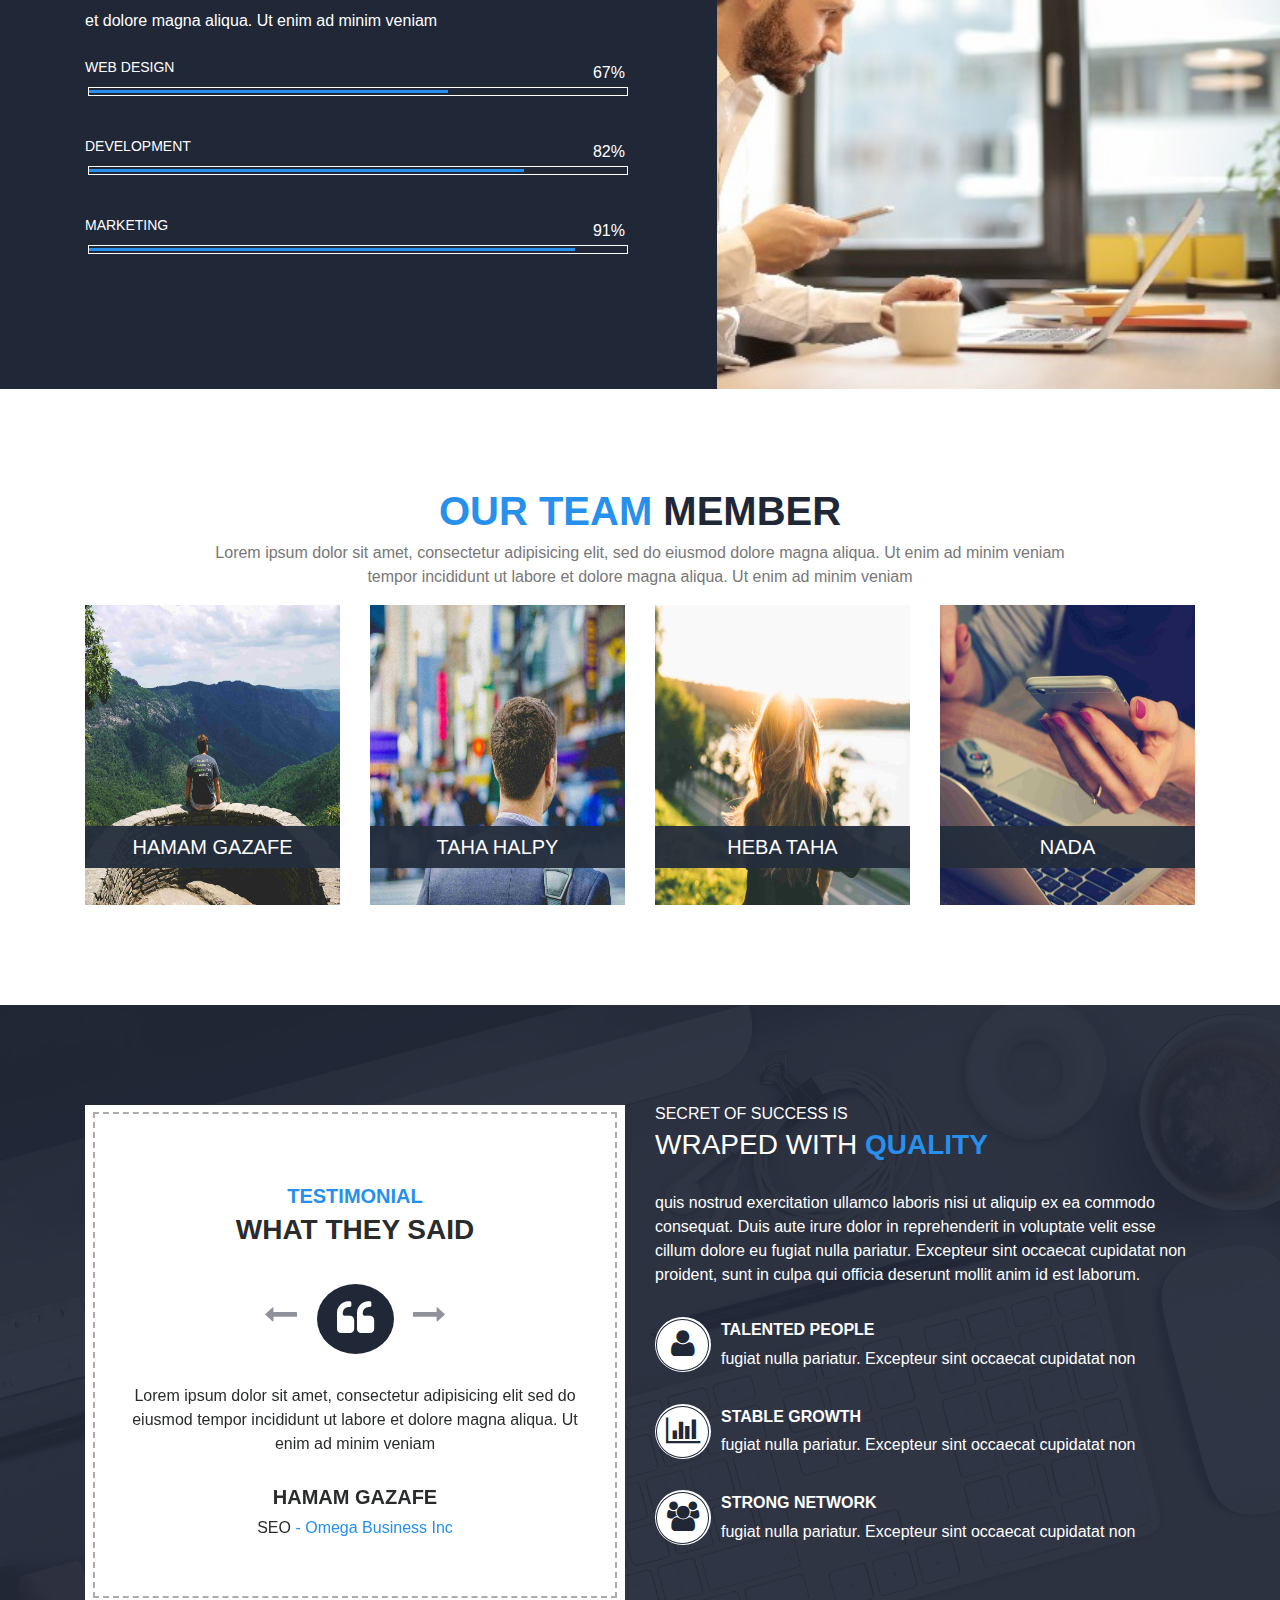
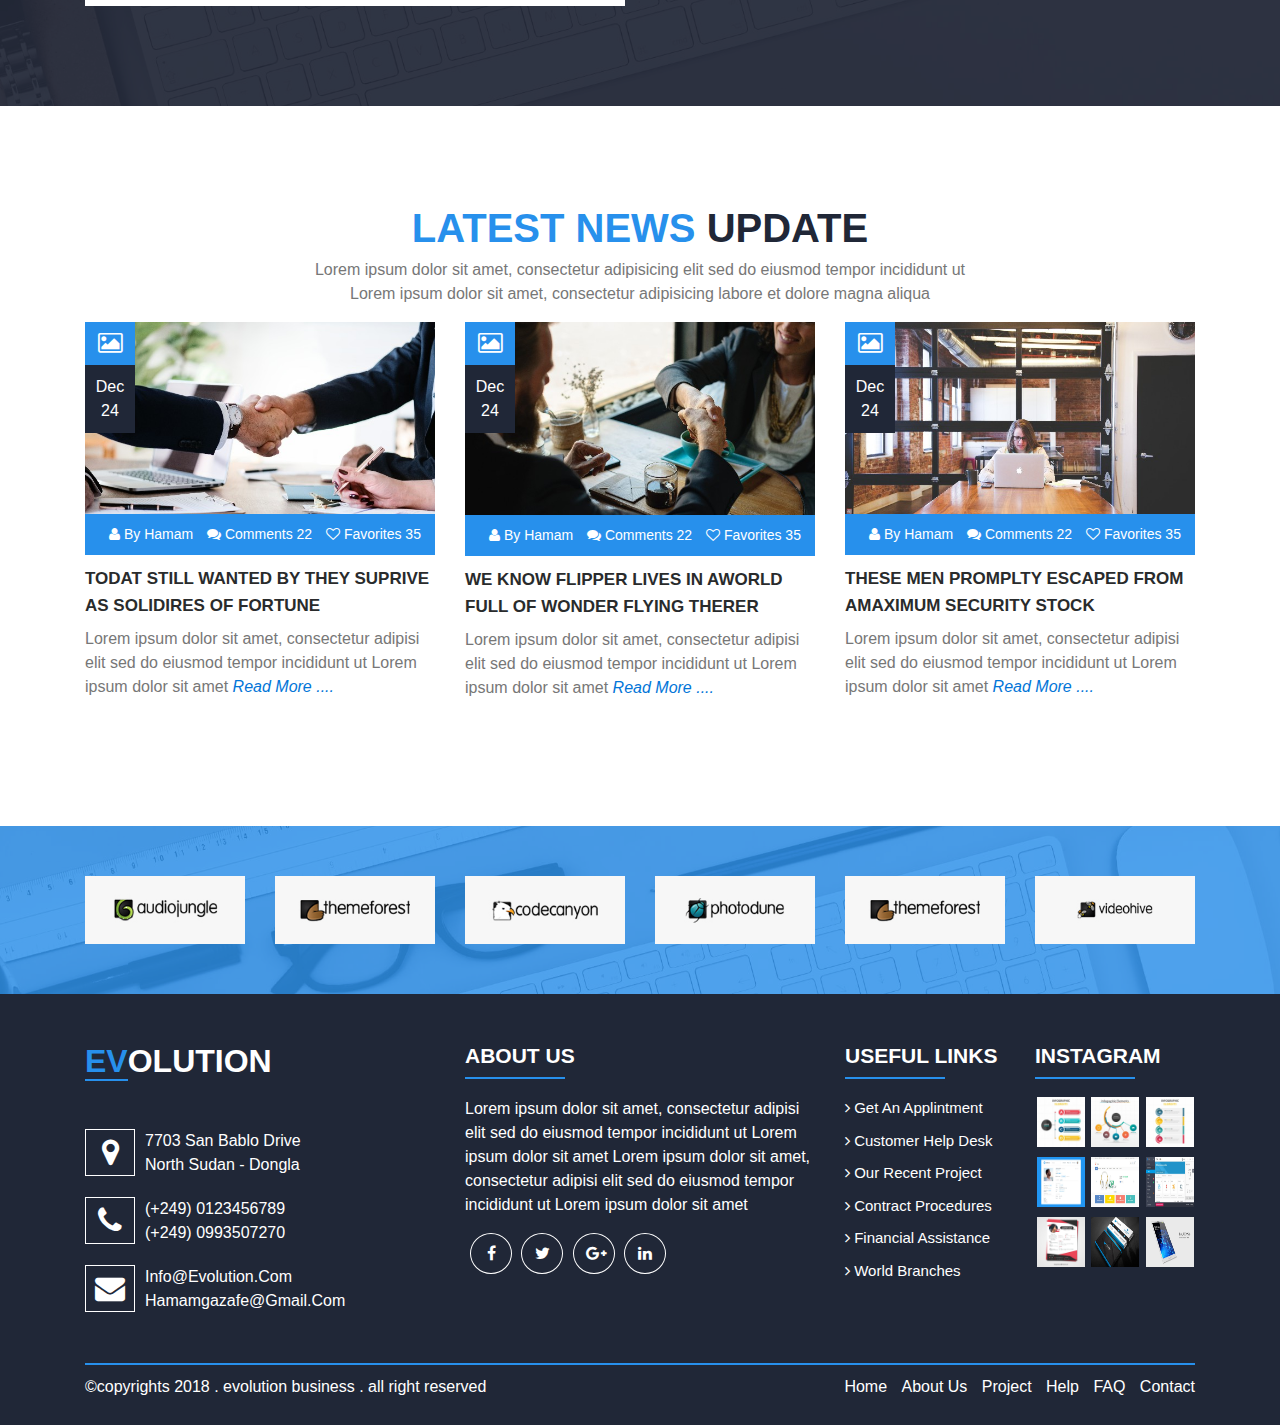
<file: Template2/index.html>
<!-- ****************************
 ********* Template Design 2 ****
 ********************************-->

<!DOCTYPE html>
<html lang="en">
<head>
    <meta charset="UTF-8">
    <meta name="viewport" content="width=device-width, initial-scale=1, shrink-to-fit=no">
    <title>Template Design 2</title>
    <!-- Css File -->
    <link rel="stylesheet" href="css/bootstrap.min.css">
    <link rel="stylesheet" href="css/jquery.lineProgressbar.css">
    <link rel="stylesheet" href="css/font-awesome.min.css">
    <link rel="stylesheet" href="css/style.css">
</head>
<body>

<!-- *********************************************
 ********* Start upper-navbar Section **********
 ************************************************-->
<div class="alerts">
    <div class="container">
        <p>Do not forget to subscribe to the channel <span class="fa fa-long-arrow-right"></span></p>
        <a href="https://www.youtube.com/channel/UCREz-Klue_iyNKEpWJ3tk3g?view_as=subscriber" target="_blank"><img src="image/btn-subscribe.png"></a>
    </div>
</div>
<div class="upper-navbar">
    <div class="container">
        <div class="row">
            <div class="col-md">
                <ul class="ul-left">
                    <li><i class="fa fa-envelope-o"></i>hamamgazafe@gmail.com</li>
                    <li>info@admin.com</li>
                </ul>
            </div>
            <div class="col-md">
                <ul class="ul-right">
                    <li><i class="fa fa-life-ring"></i> help disk</li>
                    <li class="social">
                        <i class="fa fa-facebook-f"></i>
                        <i class="fa fa-twitter"></i>
                        <i class="fa fa-google-plus"></i>
                        <i class="fa fa-linkedin"></i>
                    </li>
                    <li><i class="fa fa-commenting-o"></i> language</li>
                </ul>
            </div>
        </div>
    </div>
</div>

 <!-- End Upper-navabr Section -->

<!-- *********************************************
 ********* Start Logo-info-nav Section **********
 ************************************************-->
<div class="logo-navbar">
    <div class="container">
        <div class="row">
            <div class="col-md-3">
                <div class="logo">
                    <h3>your logo</h3>
                </div>
            </div>
            <div class="col-md-9">
                <div class="information">
                    <div class=" single-info">
                        <div class="icon">
                            <i class="fa fa-clock-o"></i>
                        </div>
                        <div class="info">
                            <h4>09:00 am - 07:00 pm</h4>
                            <p>glad to meet you</p>
                        </div>
                    </div>
                    <div class="single-info">
                        <div class="icon">
                            <i class="fa fa-clock-o"></i>
                        </div>
                        <div class="info">
                            <h4>dongola - sudan</h4>
                            <p>we are near by you</p>
                        </div>
                    </div>
                    <div class=" single-info">
                        <div class="icon">
                            <i class="fa fa-phone"></i>
                        </div>
                        <div class="info">
                            <h4>(+249)993607270</h4>
                            <p>we feel happy to talk</p>
                        </div>
                    </div>
                </div>
            </div>
        </div>
    </div>
</div>


<!-- End Logo-info-nav Section -->

<!-- *********************************************
 ********* Start main-navbar Section **********
 ************************************************-->
<div class="main-navbar">
    <nav class="navbar navbar-toggleable-md navbar-light bg-faded">
        <div class="container">
        <button class="navbar-toggler" type="button" data-toggle="collapse" data-target="#navbarSupportedContent" aria-controls="navbarSupportedContent" aria-expanded="false" aria-label="Toggle navigation">
            <span class="navbar-toggler-icon"></span>
        </button>

        <div class="collapse navbar-collapse" id="navbarSupportedContent">
            <ul class="navbar-nav mr-auto">
                <li class="nav-item active">
                    <a class="nav-link" href="#" data-value="header">Home <span class="sr-only">(current)</span></a>
                </li>
                <li class="nav-item">
                    <a class="nav-link" href="#" data-value="about">about</a>
                </li>
                <li class="nav-item">
                    <a class="nav-link" href="#" data-value="service">service</a>
                </li>
                <li class="nav-item">
                    <a class="nav-link" href="#" data-value="portfolio">portfolio</a>
                </li>
                <li class="nav-item">
                    <a class="nav-link" href="#" data-value="team">teams</a>
                </li>
                <li class="nav-item">
                <a class="nav-link" href="#" data-value="news">news</a>
                </li>
            </ul>
            <form class="form-inline">
                <input type="text" placeholder="search your quires">
                <i class="fa fa-search"></i>
            </form>
        </div>
        </div>
    </nav>
</div>

<!-- End main-navbar Section -->

<!-- *********************************************
 ********* Start Header Section **********
 ************************************************-->
<div class="header" id="header">
    <div id="carouselExampleControls" class="carousel slide" data-ride="carousel">
        <div class="carousel-inner" role="listbox">
            <div class="carousel-item active">
                <img class="d-block img-fluid" src="image/slideshow/item.jpg" alt="First slide">
                <div class="carousel-caption d-md-block">
                    <h3>our dedication is what</h3>
                    <h1>you can trust</h1>
                    <p>Lorem ipsum dolor sit amet, consectetur adipisicing elit sed do eiusmod<br>
                        tempor incididunt ut labore et dolore magna aliqua. Ut enim ad minim veniam</p>
                    <button class="btn1">purchase</button>
                    <button class="btn2">learn more</button>
                </div>
            </div>
            <div class="carousel-item">
                <img class="d-block img-fluid" src="image/slideshow/item1.jpg" alt="Second slide">
                <div class="carousel-caption d-md-block">
                    <h3>our dedication is what</h3>
                    <h1>you can trust</h1>
                    <p>Lorem ipsum dolor sit amet, consectetur adipisicing elit sed do eiusmod<br>
                        tempor incididunt ut labore et dolore magna aliqua. Ut enim ad minim veniam</p>
                    <button class="btn1">purchase</button>
                    <button class="btn2">learn more</button>
                </div>
            </div>
            <div class="carousel-item">
                <img class="d-block img-fluid" src="image/slideshow/item2.jpg" alt="Third slide">
                <div class="carousel-caption d-md-block">
                    <h3>our dedication is what</h3>
                    <h1>you can trust</h1>
                    <p>Lorem ipsum dolor sit amet, consectetur adipisicing elit sed do eiusmod<br>
                        tempor incididunt ut labore et dolore magna aliqua. Ut enim ad minim veniam</p>
                    <button class="btn1">purchase</button>
                    <button class="btn2">learn more</button>
                </div>
            </div>
        </div>
        <div class="next-prev">
            <a class="carousel-control-prev" href="#carouselExampleControls" role="button" data-slide="prev">
                <span class="fa fa-long-arrow-left" aria-hidden="true"></span>
                <span class="sr-only">Previous</span>
            </a>
            <a class="carousel-control-next" href="#carouselExampleControls" role="button" data-slide="next">
                <span class="fa fa-long-arrow-right" aria-hidden="true"></span>
                <span class="sr-only">Next</span>
            </a>
        </div>
    </div>
</div>

<!-- End Header Section -->

<!-- *********************************************
 ********* Start About Section **********
 ************************************************-->
<div class="about header-section" id="about">
    <div class="container">
        <div class="row">
            <div class="col-md-4">
                <div class="our-mission">
                    <div id="our-mission" class="carousel slide" data-ride="carousel">
                        <div class="carousel-inner" role="listbox">
                            <div class="carousel-item active">
                                <div class="info">
                                    <i class="fa fa-phone"></i>
                                    <h3><span>our</span><br>mission</h3>
                                    <p>Lorem ipsum dolor sit amet, consectetur adipisicing elit sed do eiusmod
                                        tempor incididunt ut labore et dolore magna aliqua. Ut enim ad minim veniam</p>
                                </div>
                            </div>
                            <div class="carousel-item">
                                <div class="info">
                                    <i class="fa fa-phone"></i>
                                    <h3><span>our</span><br>mission</h3>
                                    <p>Lorem ipsum dolor sit amet, consectetur adipisicing elit sed do eiusmod
                                        tempor incididunt ut labore et dolore magna aliqua. Ut enim ad minim veniam</p>
                                </div>
                            </div>
                            <ol class="carousel-indicators">
                                <li data-target="#our-mission" data-slide-to="0" class="active"></li>
                                <li data-target="#our-mission" data-slide-to="1"></li>
                            </ol>
                        </div>
                    </div>
                </div>
            </div>
            <div class="col-md-8">
                <div class="content">
                    <h1><span>reasons to</span> choose us</h1>
                    <div class="row">
                        <div class="col-md-6">
                            <div class="item">
                                <h4><span>01.</span>modern element</h4>
                                <p>Lorem ipsum dolor sit amet, consectetur adipisicing elit sed do eiusmod
                                    tempor incididunt ut labore et dolore magna aliqua</p>
                            </div>
                        </div>
                        <div class="col-md-6">
                            <div class="item">
                                <h4><span>02.</span>bootstrap grid</h4>
                                <p>Lorem ipsum dolor sit amet, consectetur adipisicing elit sed do eiusmod
                                    tempor incididunt ut labore et dolore magna aliqua</p>
                            </div>
                        </div>
                        <div class="col-md-6">
                            <div class="item">
                                <h4><span>03.</span>proper guidance</h4>
                                <p>Lorem ipsum dolor sit amet, consectetur adipisicing elit sed do eiusmod
                                    tempor incididunt ut labore et dolore magna aliqua</p>
                            </div>
                        </div>
                        <div class="col-md-6">
                            <div class="item">
                                <h4><span>04.</span>flexible layout</h4>
                                <p>Lorem ipsum dolor sit amet, consectetur adipisicing elit sed do eiusmod
                                    tempor incididunt ut labore et dolore magna aliqua</p>
                            </div>
                        </div>
                    </div>
                </div>
            </div>
        </div>
    </div>
</div>
<!-- End Header Section -->

<!-- *********************************************
 ********* Start Static Section **********
 ************************************************-->
<div class="container">
    <div class="static">
        <div class="row">
            <div class="col-md-4 single-static">
                <div class="icon">
                    <span class="fa fa-trophy"></span>
                </div>
                <div class="info">
                    <h3>125+ </h3>
                    <p>years of <br> experience</p>
                </div>
            </div>
            <div class="col-md-4 single-static">
                <div class="icon">
                    <span class="fa fa-anchor"></span>
                </div>
                <div class="info">
                    <h3>310+</h3>
                    <p>successful <br> project</p>
                </div>
            </div>
            <div class="col-md-4 single-static">
                <div class="icon">
                    <span class="fa fa-diamond"></span>
                </div>
                <div class="info">
                    <h3>83+ </h3>
                    <p>precious <br> awards</p>
                </div>
            </div>
        </div>
    </div>
</div>

<!-- End Static Section -->

<!-- *********************************************
 ********* Start help-you Section **********
 ************************************************-->
<div class="help-you header-section">
    <div class="container">
        <h1><span>we are ready</span> to help you</h1>
        <p>Lorem ipsum dolor sit amet, consectetur adipisicing elit sed do eiusmod
            tempor incididunt ut <br>tempor incididunt ut labore et dolore magna aliqua labore et dolore magna aliqua</p>
        <form>
            <div class="row">
                <div class="col-md-8 left">
                    <div class="col-md-6">
                        <div class="form-group">
                            <input type="text" placeholder="name*">
                        </div>
                    </div>
                    <div class="col-md-6">
                        <div class="form-group">
                            <input type="text" placeholder="email*">
                        </div>
                    </div>
                    <div class="col-md-12">
                        <div class="form-group">
                            <textarea placeholder="message *"></textarea>
                        </div>
                    </div>
                </div>
                <div class="col-md-4">
                    <div class="col-md-12">
                        <div class="form-group">
                            <input type="text" placeholder="name*">
                        </div>
                    </div>
                    <div class="col-md-12">
                        <div class="form-group">
                            <input type="text" placeholder="name*">
                        </div>
                    </div>
                    <div class="col-md-12">
                        <div class="form-group">
                            <input type="submit" value="get your business quote">
                            <i class="fa fa-angle-right"></i>
                        </div>
                    </div>
                </div>
            </div>
        </form>
    </div>
</div>

<!-- End help-you Section -->

<!-- *********************************************
 ********* Start Service Section **********
 ************************************************-->
<div class="service header-section" id="service">
    <div class="container">
        <div class="header-title text-center">
            <h1><span>we give you </span>the best</h1>
            <p>Lorem ipsum dolor sit amet, consectetur adipisicing elit sed do eiusmod
                tempor incididunt ut <br>Lorem ipsum dolor sit amet, consectetur adipisicing labore et dolore magna aliqua</p>
        </div>
        <div class="row">
            <div class="col-md-3">
                <div class="single-service">
                    <div class="icon">
                        <span class="fa fa-phone"></span>
                    </div>
                    <h3>web design</h3>
                    <p>Lorem ipsum dolor sit amet, consectetur adipisicing elit sed do eiusmod
                        tempor incididunt ut</p>
                </div>
            </div>
            <div class="col-md-3">
                <div class="single-service">
                    <div class="icon">
                        <span class="fa fa-photo"></span>
                    </div>
                    <h3>graphic design</h3>
                    <p>Lorem ipsum dolor sit amet, consectetur adipisicing elit sed do eiusmod
                        tempor incididunt ut</p>
                </div>
            </div>
            <div class="col-md-3">
                <div class="single-service">
                    <div class="icon">
                        <span class="fa fa-shopping-bag"></span>
                    </div>
                    <h3>marketing</h3>
                    <p>Lorem ipsum dolor sit amet, consectetur adipisicing elit sed do eiusmod
                        tempor incididunt ut</p>
                </div>
            </div>
            <div class="col-md-3">
                <div class="single-service">
                    <div class="icon">
                        <span class="fa fa-tasks"></span>
                    </div>
                    <h3>development</h3>
                    <p>Lorem ipsum dolor sit amet, consectetur adipisicing elit sed do eiusmod
                        tempor incididunt ut</p>
                </div>
            </div>
            <div class="col-md-3">
                <div class="single-service">
                    <div class="icon">
                        <span class="fa fa-line-chart"></span>
                    </div>
                    <h3>financial adi</h3>
                    <p>Lorem ipsum dolor sit amet, consectetur adipisicing elit sed do eiusmod
                        tempor incididunt ut</p>
                </div>
            </div>
            <div class="col-md-3">
                <div class="single-service">
                    <div class="icon">
                        <span class="fa fa-volume-up"></span>
                    </div>
                    <h3>advertisment</h3>
                    <p>Lorem ipsum dolor sit amet, consectetur adipisicing elit sed do eiusmod
                        tempor incididunt ut</p>
                </div>
            </div>
            <div class="col-md-3">
                <div class="single-service">
                    <div class="icon">
                        <span class="fa fa-credit-card"></span>
                    </div>
                    <h3>seo automation</h3>
                    <p>Lorem ipsum dolor sit amet, consectetur adipisicing elit sed do eiusmod
                        tempor incididunt ut</p>
                </div>
            </div>
            <div class="col-md-3">
                <div class="single-service">
                    <div class="icon">
                        <span class="fa fa-eye"></span>
                    </div>
                    <h3>logo design</h3>
                    <p>Lorem ipsum dolor sit amet, consectetur adipisicing elit sed do eiusmod
                        tempor incididunt ut</p>
                </div>
            </div>
        </div>
    </div>
</div>
<!-- End Service Section-->

<!--Start Subscribe Section-->
<div class="subscribe">
    <div class="container">
        <div class="row">
            <div class="col-md-6">
                <p>subscribe for</p>
                <h3>latest updates</h3>
            </div>
            <div class="col-md-6">
                <form>
                    <div class="form-group">
                        <input type="text" placeholder="inter your email address...">
                        <a href="#">subscribe</a>
                    </div>
                </form>
            </div>
        </div>
    </div>
</div>
<!--End Subscribe Section-->

<!-- *********************************************
 ********* Start featured Section **********
 ************************************************-->
<div class="featured header-section">
    <div class="container">
        <h3><span>special</span> featured</h3>
        <div class="row">
            <div class="col-md-8">
                <p>Lorem ipsum dolor sit amet, consectetur adipisicing elit, sed do eiusmod
                    tempor incididunt ut labore et dolore magna aliqua. Ut enim ad minim veniam,</p>
                <p>quis nostrud exercitation ullamco laboris nisi ut aliquip ex ea commodo
                    consequat. Duis aute irure dolor in reprehenderit in voluptate velit esse
                    cillum dolore eu fugiat nulla pariatur. Excepteur sint occaecat cupidatat non
                    proident, sunt in culpa qui officia deserunt mollit anim id est laborum.</p>
                <ul>
                    <li><i class="fa fa-thumb-tack"></i> tempor incididunt ut labore et dolore magna</li>
                    <li><i class="fa fa-thumb-tack"></i> tempor incididunt ut labore et dolore magna</li>
                    <li><i class="fa fa-thumb-tack"></i> tempor incididunt ut labore et dolore magna</li>
                    <li><i class="fa fa-thumb-tack"></i> tempor incididunt ut labore et dolore magna</li>
                    <li><i class="fa fa-thumb-tack"></i> tempor incididunt ut labore et dolore magna</li>
                    <li><i class="fa fa-thumb-tack"></i> tempor incididunt ut labore et dolore magna</li>
                </ul>
            </div>
            <div class="col-md-4">
                <div class="video">
                    <span class="fa fa-play"></span>
                    <p>play video</p>
                    <img src="image/video.jpg">
                </div>
            </div>
        </div>
    </div>
</div>

<!--End featured Section-->
<!-- *********************************************
 ********* Start portfolio Section **********
 ************************************************-->
<div class="portfolio header-section" id="portfolio">
    <div class="container">
        <div class="header-title text-center">
            <h1><span>resent</span> projects</h1>
            <p>Lorem ipsum dolor sit amet, consectetur adipisicing elit, sed do eiusmod dolore magna aliqua. Ut enim ad minim veniam<br>
                tempor incididunt ut labore et dolore magna aliqua. Ut enim ad minim veniam</p>
        </div>
        <ul>
            <li data-filter="all" class="active"> all projects</li>
            <li data-filter="design"> design</li>
            <li data-filter="development"> development</li>
            <li data-filter="branding"> branding</li>
            <li data-filter="seo"> seo</li>
        </ul>
        <div class="box filter design">
            <div class="overlay">
                <span class="fa fa-eye"></span>
                <span class="fa fa-ticket"></span>
                <p>package mockup</p>
            </div>
            <img src="image/portfolio/1.jpg">
        </div>
        <div class="box filter development">
            <div class="overlay">
                <span class="fa fa-eye"></span>
                <span class="fa fa-ticket"></span>
                <p>package mockup</p>
            </div>
            <img src="image/portfolio/4.jpg">
        </div>
        <div class="box filter design">
            <div class="overlay">
                <span class="fa fa-eye"></span>
                <span class="fa fa-ticket"></span>
                <p>package mockup</p>
            </div>
            <img src="image/portfolio/2.jpg">
        </div>
        <div class="box filter branding">
            <div class="overlay">
                <span class="fa fa-eye"></span>
                <span class="fa fa-ticket"></span>
                <p>package mockup</p>
            </div>
            <img src="image/portfolio/7.jpg">
        </div>
        <div class="box filter seo">
            <div class="overlay">
                <span class="fa fa-eye"></span>
                <span class="fa fa-ticket"></span>
                <p>package mockup</p>
            </div>
            <img src="image/portfolio/9.jpg">
        </div>
        <div class="box filter development">
            <div class="overlay">
                <span class="fa fa-eye"></span>
                <span class="fa fa-ticket"></span>
                <p>package mockup</p>
            </div>
            <img src="image/portfolio/5.jpg">
        </div>
        <div class="box filter branding">
            <div class="overlay">
                <span class="fa fa-eye"></span>
                <span class="fa fa-ticket"></span>
                <p>package mockup</p>
            </div>
            <img src="image/portfolio/8.jpg">
        </div>
        <div class="box filter seo">
            <div class="overlay">
                <span class="fa fa-eye"></span>
                <span class="fa fa-ticket"></span>
                <p>package mockup</p>
            </div>
            <img src="image/portfolio/7.jpg">
        </div>
        <div class="box filter development">
            <div class="overlay">
                <span class="fa fa-eye"></span>
                <span class="fa fa-ticket"></span>
                <p>package mockup</p>
            </div>
            <img src="image/portfolio/6.jpg">
        </div>
    </div>
</div>
<!--End portfolio Section-->
<!-- *********************************************
 ********* Start Skills Section **********
 ************************************************-->
<div class="skills header-section">
    <div class="container">
        <div class="row">
            <div class="col-md-6">
                <div class="content">
                    <h4>we feel glad to</h4>
                    <h3>share our talents</h3>
                    <p>Lorem ipsum dolor sit amet, consectetur adipisicing elit, sed do eiusmod dolore
                        magna aliqua. Ut enim ad minim veniam tempor incididunt ut labore et dolore magna aliqua. Ut enim ad minim veniam</p>
                    <div class="progres">
                        <p>web design</p>
                        <div id="progressbar1"></div>
                        <p>development</p>
                        <div id="progressbar2"></div>
                        <p>marketing</p>
                        <div id="progressbar3"></div>
                    </div>
                </div>
            </div>
        </div>
    </div>
</div>
<!--End Skills Section-->
<!-- *********************************************
 ********* Start Teams Section **********
 ************************************************-->
<div class="teams header-section" id="team">
    <div class="container">
        <div class="header-title text-center">
            <h1><span>our team</span> member</h1>
            <p>Lorem ipsum dolor sit amet, consectetur adipisicing elit, sed do eiusmod dolore magna aliqua.
                Ut enim ad minim veniam<br> tempor incididunt ut labore et dolore magna aliqua. Ut enim ad minim veniam</p>
        </div>
        <div class="row">
            <div class="col-md-3 col-sm-12">
                <div class="single-team">
                    <img src="image/team/1.jpg">
                    <div class="info">
                        <div class="social">
                            <span class="fa fa-facebook-f"></span>
                            <span class="fa fa-twitter"></span>
                            <span class="fa fa-google-plus"></span>
                            <span class="fa fa-linkedin"></span>
                        </div>
                        <h3>hamam gazafe</h3>
                        <p>web developer</p>
                    </div>
                </div>
            </div>
            <div class="col-md-3 col-sm-12">
                <div class="single-team">
                    <img src="image/team/2.jpg">
                    <div class="info">
                        <div class="social">
                            <span class="fa fa-facebook-f"></span>
                            <span class="fa fa-twitter"></span>
                            <span class="fa fa-google-plus"></span>
                            <span class="fa fa-linkedin"></span>
                        </div>
                        <h3>taha halpy</h3>
                        <p>web design</p>
                    </div>
                </div>
            </div>
            <div class="col-md-3 col-sm-12">
                <div class="single-team">
                    <img src="image/team/3.jpg">
                    <div class="info">
                        <div class="social">
                            <span class="fa fa-facebook-f"></span>
                            <span class="fa fa-twitter"></span>
                            <span class="fa fa-google-plus"></span>
                            <span class="fa fa-linkedin"></span>
                        </div>
                        <h3>heba taha</h3>
                        <p>web design</p>
                    </div>
                </div>
            </div>
            <div class="col-md-3 col-sm-12">
                <div class="single-team">
                    <img src="image/team/4.jpg">
                    <div class="info">
                        <div class="social">
                            <span class="fa fa-facebook-f"></span>
                            <span class="fa fa-twitter"></span>
                            <span class="fa fa-google-plus"></span>
                            <span class="fa fa-linkedin"></span>
                        </div>
                        <h3>nada</h3>
                        <p>android app</p>
                    </div>
                </div>
            </div>
        </div>
    </div>
</div>
<!--End Teams Section-->
<!-- *********************************************
 ********* Start Quality Section **********
 ************************************************-->
<div class="quality header-section">
    <div class="container">
        <div class="row">
            <div class="col-md-6">
                <div class="testimonial">
                    <h4>testimonial</h4>
                    <h3>what they said</h3>
                    <div id="testimonial" class="carousel slide" data-ride="carousel">
                        <div class="carousel-inner" role="listbox">
                            <div class="carousel-item active">
                                <div class="info">
                                    <i class="fa fa-quote-left"></i>

                                    <p>Lorem ipsum dolor sit amet, consectetur adipisicing elit sed do eiusmod
                                        tempor incididunt ut labore et dolore magna aliqua. Ut enim ad minim veniam</p>
                                    <h5>hamam gazafe</h5>
                                    <p>SEO<span> - omega business inc</span></p>
                                    <p></p>
                                </div>
                            </div>
                            <div class="carousel-item">
                                <div class="info">
                                    <i class="fa fa-quote-left"></i>

                                    <p>Lorem ipsum dolor sit amet, consectetur adipisicing elit sed do eiusmod
                                        tempor incididunt ut labore et dolore magna aliqua. Ut enim ad minim veniam</p>
                                    <h5>ahmed gazafe</h5>
                                    <p>SEO<span> - omega business inc</span></p>
                                </div>
                            </div>
                            <div class="next-prev">
                                <a class="carousel-control-prev" href="#testimonial" role="button" data-slide="prev">
                                    <span class="fa fa-long-arrow-left" aria-hidden="true"></span>
                                    <span class="sr-only">Previous</span>
                                </a>
                                <a class="carousel-control-next" href="#testimonial" role="button" data-slide="next">
                                    <span class="fa fa-long-arrow-right" aria-hidden="true"></span>
                                    <span class="sr-only">Next</span>
                                </a>
                            </div>
                        </div>
                    </div>
                </div>
            </div>
            <div class="col-md-6">
                <div class="content">
                    <h6>secret of success is</h6>
                    <h3>wraped with <span>quality</span></h3>
                    <p>quis nostrud exercitation ullamco laboris nisi ut aliquip ex ea commodo
                        consequat. Duis aute irure dolor in reprehenderit in voluptate velit esse
                        cillum dolore eu fugiat nulla pariatur. Excepteur sint occaecat cupidatat non
                        proident, sunt in culpa qui officia deserunt mollit anim id est laborum.</p>
                    <div class="item">
                        <div class="icon">
                            <i class="fa fa-user"></i>
                        </div>
                        <div class="info">
                            <h5>talented people</h5>
                            <p>fugiat nulla pariatur. Excepteur sint occaecat cupidatat non</p>
                        </div>
                    </div>
                    <div class="item">
                        <div class="icon">
                            <i class="fa fa-bar-chart"></i>
                        </div>
                        <div class="info">
                            <h5>stable growth</h5>
                            <p>fugiat nulla pariatur. Excepteur sint occaecat cupidatat non</p>
                        </div>
                    </div>
                    <div class="item">
                        <div class="icon">
                            <i class="fa fa-group"></i>
                        </div>
                        <div class="info">
                            <h5>strong network</h5>
                            <p>fugiat nulla pariatur. Excepteur sint occaecat cupidatat non</p>
                        </div>
                    </div>
                </div>
            </div>
        </div>
    </div>
</div>
<!--End Quality Section-->
<!-- *********************************************
 ********* Start News Section **********
 ************************************************-->

<div class="news header-section" id="news">
    <div class="container">
        <div class="header-title text-center">
            <h1><span>latest news</span> update</h1>
            <p>Lorem ipsum dolor sit amet, consectetur adipisicing elit sed do eiusmod
                tempor incididunt ut <br>Lorem ipsum dolor sit amet, consectetur adipisicing labore et dolore magna aliqua</p>
        </div>
        <div class="row">
            <div class="col-md-4">
                <div class="single-news">
                    <div class="img">
                        <div class="time">
                            <span class="fa fa-image"></span>
                            <p>Dec <br> 24</p>
                        </div>
                        <img src="image/news/1.jpg">
                        <ul>
                            <li><i class="fa fa-user"></i> by hamam</li>
                            <li><i class="fa fa-comments"></i> comments 22</li>
                            <li><i class="fa fa-heart-o"></i> favorites 35</li>
                        </ul>
                    </div>
                    <div class="info">
                        <h4>todat still wanted by they suprive as solidires of fortune</h4>
                        <p>Lorem ipsum dolor sit amet, consectetur adipisi elit sed do eiusmod
                            tempor incididunt ut Lorem ipsum dolor sit amet <a href="#"> read more ....</a> </p>
                    </div>
                </div>
            </div>
            <div class="col-md-4">
                <div class="single-news">
                    <div class="img">
                        <div class="time">
                            <span class="fa fa-image"></span>
                            <p>Dec <br> 24</p>
                        </div>
                        <img src="image/news/2.jpg">
                        <ul>
                            <li><i class="fa fa-user"></i> by hamam</li>
                            <li><i class="fa fa-comments"></i> comments 22</li>
                            <li><i class="fa fa-heart-o"></i> favorites 35</li>
                        </ul>
                    </div>
                    <div class="info">
                        <h4>we know flipper lives in aworld full of wonder flying therer</h4>
                        <p>Lorem ipsum dolor sit amet, consectetur adipisi elit sed do eiusmod
                            tempor incididunt ut Lorem ipsum dolor sit amet <a href="#"> read more ....</a> </p>
                    </div>
                </div>
            </div>
            <div class="col-md-4">
                <div class="single-news">
                    <div class="img">
                        <div class="time">
                            <span class="fa fa-image"></span>
                            <p>Dec <br> 24</p>
                        </div>
                        <img src="image/news/3.jpg">
                        <ul>
                            <li><i class="fa fa-user"></i> by hamam</li>
                            <li><i class="fa fa-comments"></i> comments 22</li>
                            <li><i class="fa fa-heart-o"></i> favorites 35</li>
                        </ul>
                    </div>
                    <div class="info">
                        <h4>these men promplty escaped from amaximum security stock</h4>
                        <p>Lorem ipsum dolor sit amet, consectetur adipisi elit sed do eiusmod
                            tempor incididunt ut Lorem ipsum dolor sit amet <a href="#"> read more ....</a> </p>
                    </div>
                </div>
            </div>
        </div>
    </div>
</div>

<!--End News Section-->

<!-- *********************************************
 ********* Start Client Section **********
 ************************************************-->
<div class="client">
    <div class="container">
        <div class="row">
            <div class="col-md-2 col-sm-6">
                <div class="single-client">
                    <img src="image/cleint/1.jpg">
                </div>
            </div>
            <div class="col-md-2 col-sm-6">
                <div class="single-client">
                    <img src="image/cleint/4.jpg">
                </div>
            </div>
            <div class="col-md-2 col-sm-6">
                <div class="single-client">
                    <img src="image/cleint/2.jpg">
                </div>
            </div>
            <div class="col-md-2 col-sm-6">
                <div class="single-client">
                    <img src="image/cleint/3.jpg">
                </div>
            </div>
            <div class="col-md-2 col-sm-6">
                <div class="single-client">
                    <img src="image/cleint/4.jpg">
                </div>
            </div>
            <div class="col-md-2 col-sm-6">
                <div class="single-client">
                    <img src="image/cleint/5.jpg">
                </div>
            </div>
        </div>
    </div>
</div>
<!--End Client Section-->
<!-- *********************************************
 ********* Start footer Section **********
 ************************************************-->

<div class="footer">
    <div class="container">
        <div class="row">
            <div class="col-lg-4 col-md-6">
                <div class="single-footer">
                    <div class="logo">
                        <h2><span>ev</span>olution</h2>
                    </div>
                    <div class="contact">
                        <div class="item">
                            <div class="icon">
                                <i class="fa fa-map-marker"></i>
                            </div>
                            <div class="info">
                                <p>7703 san bablo drive<br> north sudan - dongla </p>
                            </div>
                        </div>
                        <div class="item">
                            <div class="icon">
                                <i class="fa fa-phone"></i>
                            </div>
                            <div class="info">
                                <p>(+249) 0123456789<br>(+249) 0993507270</p>
                            </div>
                        </div>
                        <div class="item">
                            <div class="icon">
                                <i class="fa fa-envelope"></i>
                            </div>
                            <div class="info">
                                <p>info@evolution.com<br> hamamgazafe@gmail.com </p>
                            </div>
                        </div>
                    </div>
                </div>
            </div>
            <div class="col-lg-4 col-md-6">
                <div class="single-footer">
                    <div class="about">
                        <h3>about us</h3>
                        <p>Lorem ipsum dolor sit amet, consectetur adipisi elit sed do eiusmod
                            tempor incididunt ut Lorem ipsum dolor sit amet Lorem ipsum dolor sit amet, consectetur adipisi elit sed do eiusmod
                            tempor incididunt ut Lorem ipsum dolor sit amet</p>
                        <div class="social">
                            <span class="fa fa-facebook-f"></span>
                            <span class="fa fa-twitter"></span>
                            <span class="fa fa-google-plus"></span>
                            <span class="fa fa-linkedin"></span>
                        </div>
                    </div>
                </div>
            </div>
            <div class="col-lg-2 col-md-6">
                <div class="links">
                    <h3>useful links</h3>
                    <ul>
                        <li><i class="fa fa-angle-right"></i> get an applintment</li>
                        <li><i class="fa fa-angle-right"></i> customer help desk</li>
                        <li><i class="fa fa-angle-right"></i> our recent project</li>
                        <li><i class="fa fa-angle-right"></i> contract procedures</li>
                        <li><i class="fa fa-angle-right"></i> financial assistance</li>
                        <li><i class="fa fa-angle-right"></i> world branches</li>
                    </ul>
                </div>
            </div>
            <div class="col-lg-2 col-md-6">
                <h3>instagram</h3>
                <div class="instgram">
                    <img src="image/portfolio/1.jpg">
                    <img src="image/portfolio/2.jpg">
                    <img src="image/portfolio/3.jpg">
                    <img src="image/portfolio/4.jpg">
                    <img src="image/portfolio/5.jpg">
                    <img src="image/portfolio/6.jpg">
                    <img src="image/portfolio/7.jpg">
                    <img src="image/portfolio/8.jpg">
                    <img src="image/portfolio/9.jpg">
                </div>
            </div>
        </div>
        <div class="buttom">
            <div class="row">
                <div class="col-md-6">
                    <p>&copy;copyrights 2018 . evolution business . all right reserved</p>
                </div>
                <div class="col-md-6">
                    <ul class="menu">
                        <li>home</li>
                        <li>about us</li>
                        <li>project</li>
                        <li>help</li>
                        <li>FAQ</li>
                        <li>contact</li>
                    </ul>
                </div>
            </div>
        </div>
    </div>
</div>


<!-- Java Script File -->
<script src="js/jquery-3.3.1.min.js"></script>
<script src="js/tether.min.js"></script>
<script src="js/bootstrap.min.js"></script>
<script src="js/jquery.lineProgressbar.js"></script>
<script src="js/custom.js"></script>

</body>
</html>
</file>
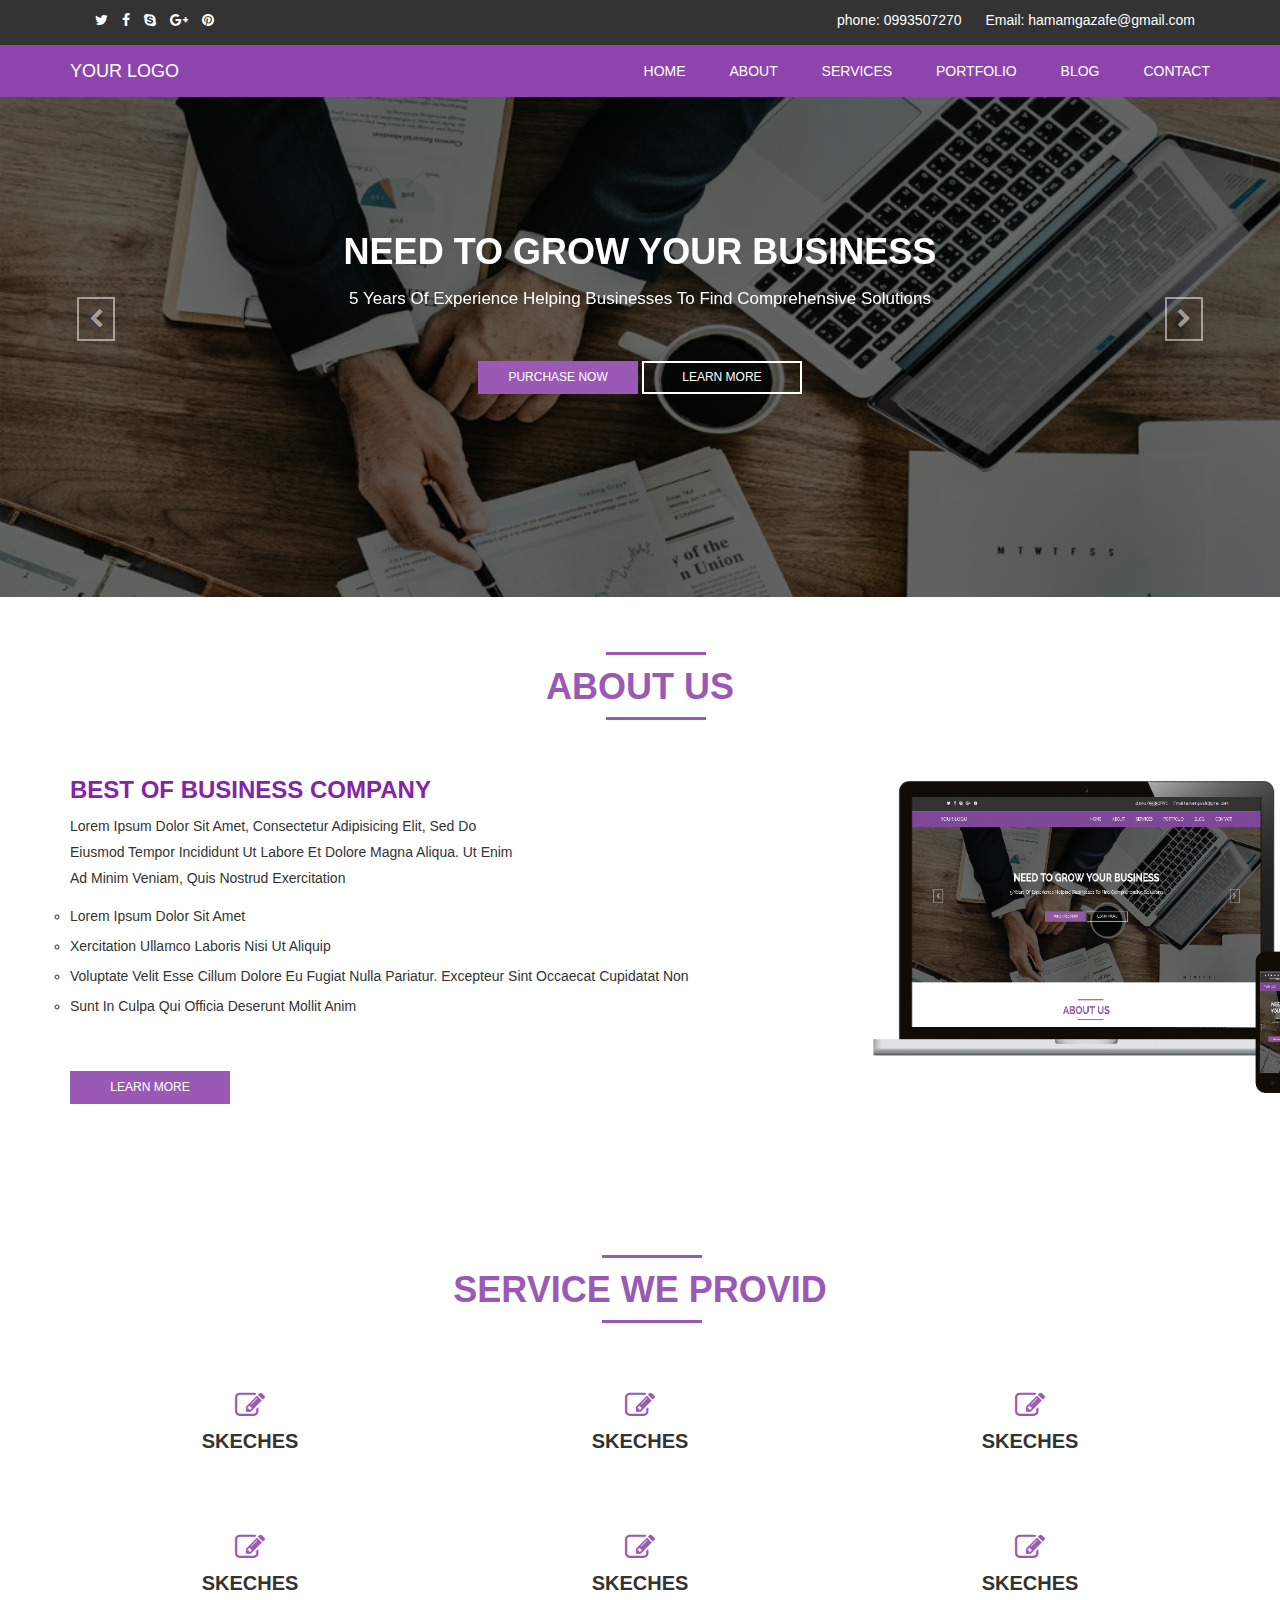
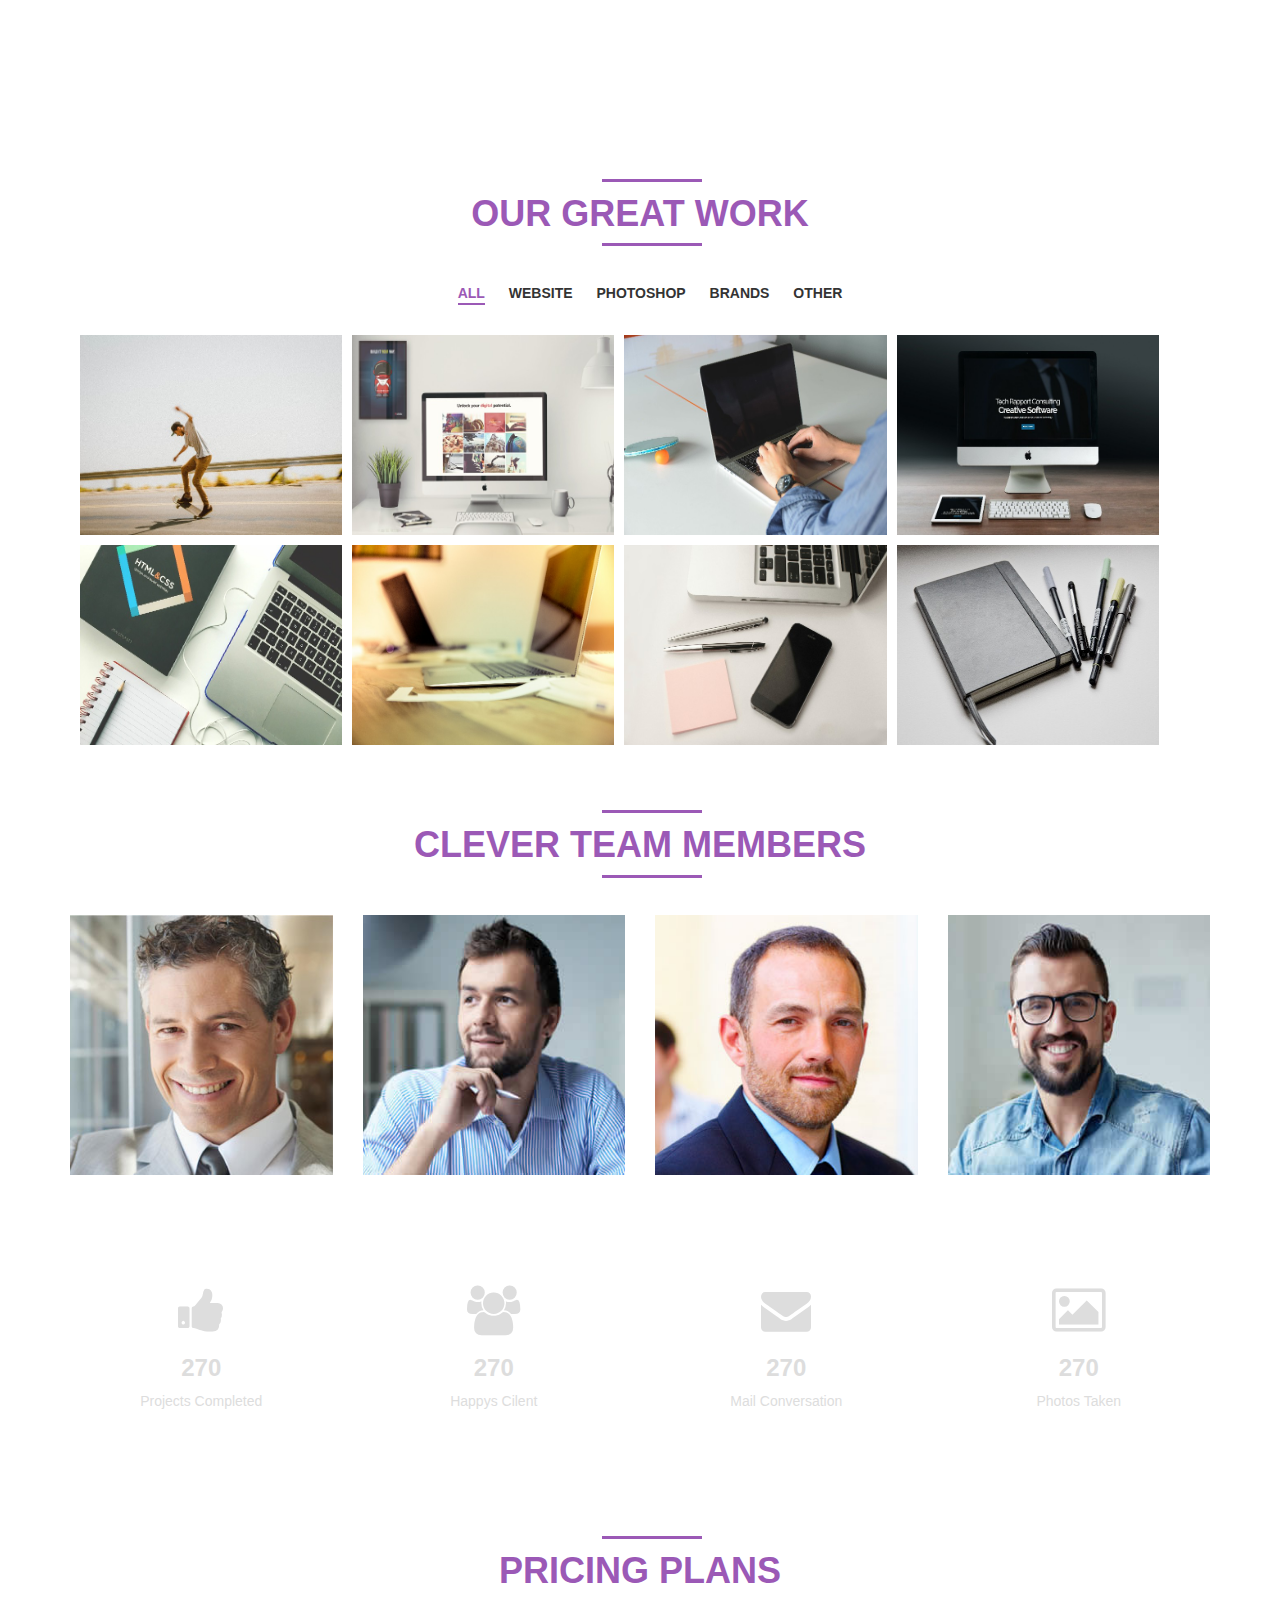
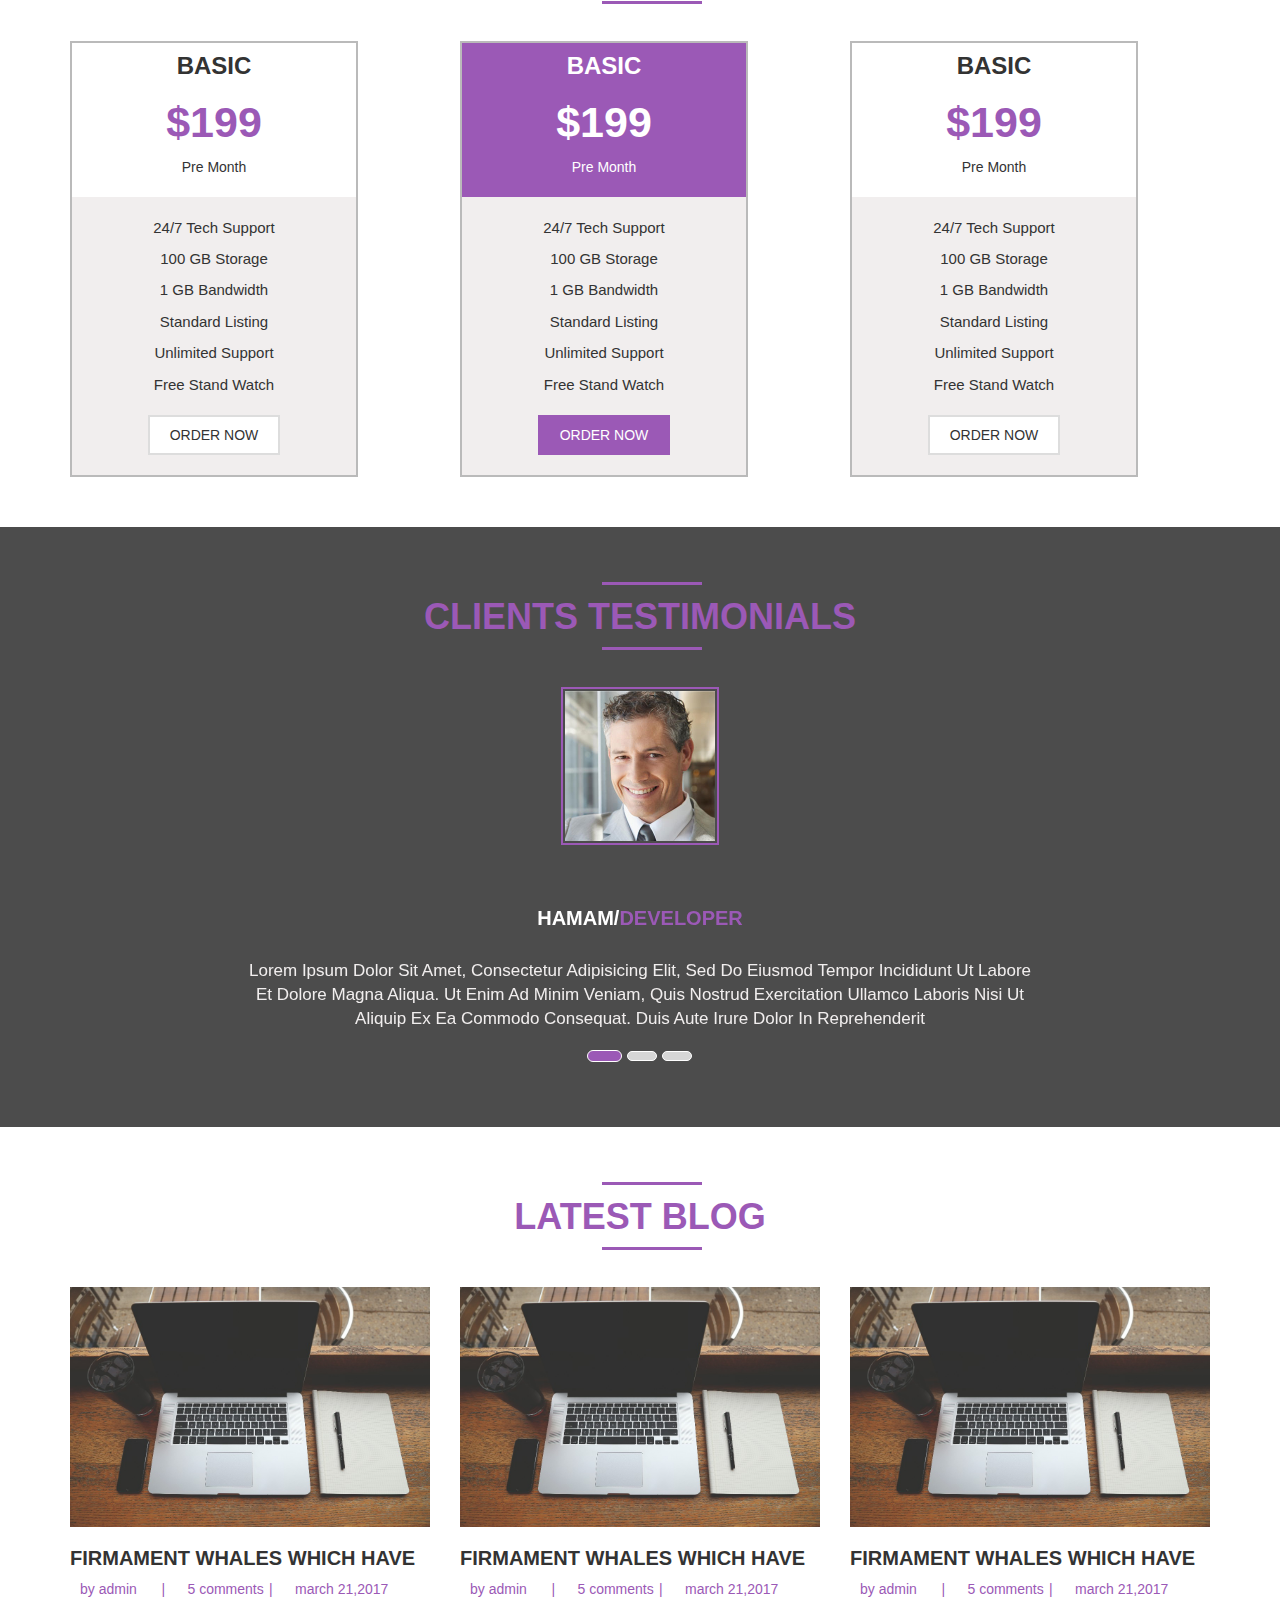
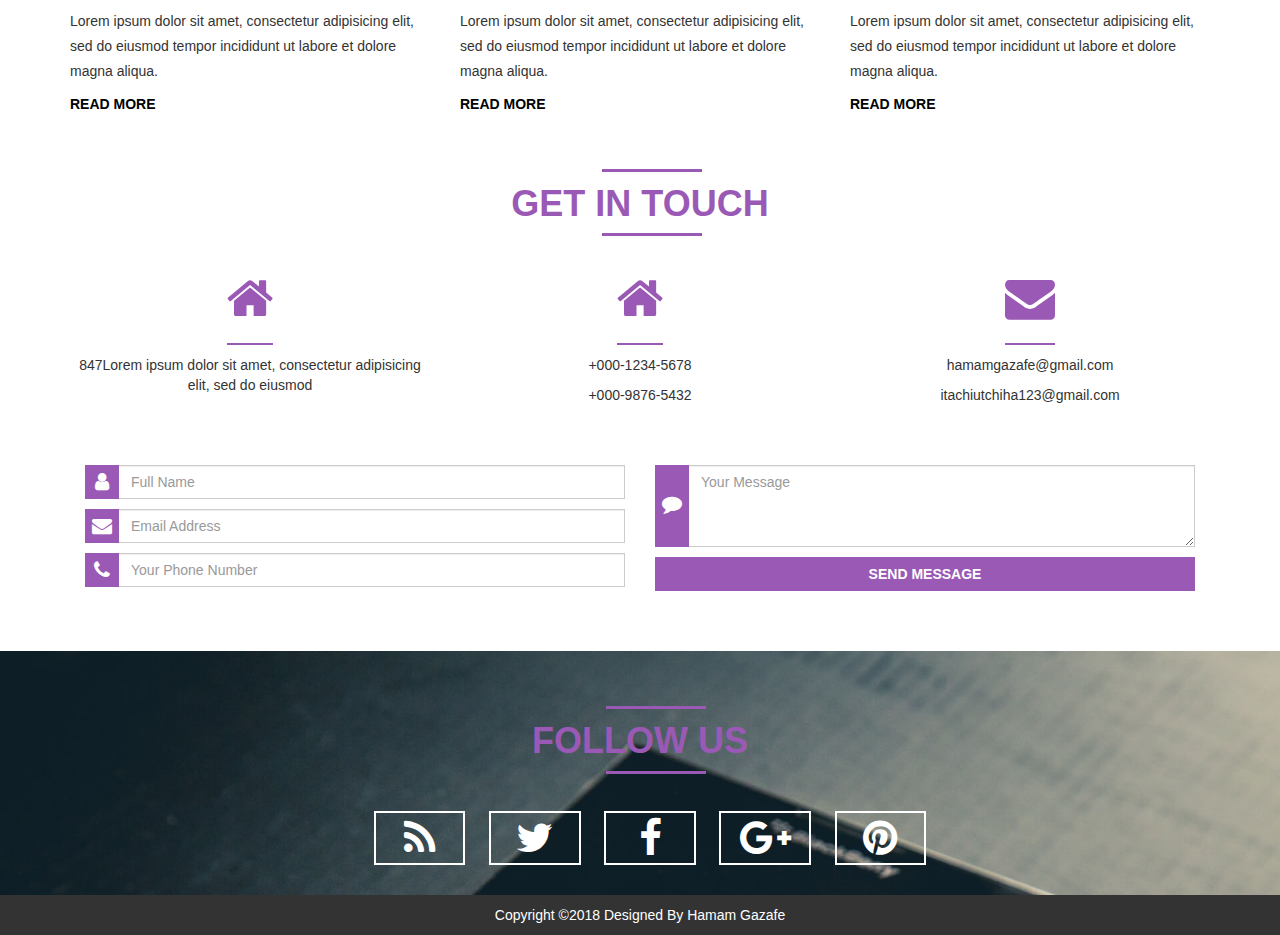
<file: Template3/index.html>
<!DOCTYPE html>
<html lang="en">
<head>
    <meta charset="UTF-8">
    <meta http-equiv="X-UA-Compatible" content="IE=edge,chrome=1">
    <meta name="viewport" content="width=device-width, initial-scale=1">
    <title>index</title>
    <!-- Include Style File -->
    <link rel="stylesheet" href="css/bootstrap.min.css">
    <link rel="stylesheet" href="css/font-awesome.min.css">
    <link rel="stylesheet" href="css/style.css">
</head>
<body>

<!-- ***************
 * Start Menu Top
 **********************-->
<div class="menu-top">
    <div class="container">
        <div class="col-md-6">
            <div class="social">
                <i class="fa fa-twitter"></i>
                <i class="fa fa-facebook"></i>
                <i class="fa fa-skype"></i>
                <i class="fa fa-google-plus"></i>
                <i class="fa fa-pinterest"></i>
            </div>
        </div>
        <div class="col-md-6 con">
            <p>phone: 0993507270</p>
            <p>Email: hamamgazafe@gmail.com</p>
        </div>
    </div>
</div>

<!-- End Menu-Top Style -->

<!-- ***************
 * Start Navbar
 **********************-->
<div class="navbar">
    <div class="container">
        <div class="toggle"><i class="fa fa-navicon"></i> </div>
        <a class="navbar-brand">Your Logo</a>
        <ul class="nav navbar-right">
            <li><a href="#">home</a></li>
            <li><a href="#">about</a></li>
            <li><a href="#">services</a></li>
            <li><a href="#">portfolio</a></li>
            <li><a href="#">blog</a></li>
            <li><a href="#">contact</a></li>
        </ul>
    </div>
</div>
<!-- End Navbar Style -->

<!-- ***************
 * Start Header
 **********************-->

<div class="header">
    <div class="overlay">
        <div id="carousel-example-generic" class="carousel slide" data-ride="carousel">
            <div class="carousel-inner" role="listbox">
                <div class="item active">
                    <h1>need to grow your business  </h1>
                    <p>5 years of experience helping businesses
                        to find comprehensive solutions</p>
                </div>
                <div class="item">
                    <h1>need to grow your business  </h1>
                    <p>5 years of experience helping businesses
                        to find comprehensive solutions</p>
                </div>
                <button class="purc"><a href="#">purchase now</a> </button>
                <button class="learn"><a href="#">learn more</a> </button>
            </div>

        </div>

        <!-- Controls -->
        <a class="left carousel-control" href="#carousel-example-generic" role="button" data-slide="prev">
            <span class="fa fa-chevron-left" aria-hidden="true"></span>
            <span class="sr-only">Previous</span>
        </a>
        <a class="right carousel-control" href="#carousel-example-generic" role="button" data-slide="next">
            <span class="fa fa-chevron-right" aria-hidden="true"></span>
            <span class="sr-only">Next</span>
        </a>

    </div>
</div>
<!-- End Slider -->

<!-- ***************
 * Start Contact
 **********************-->

<div class="about" id="about">
    <div class="container">
        <h1 class="text-center title">about us</h1>
        <div class="row">
            <div class="col-md-4 img">
                <img src="image/mac.png">
            </div>
            <div class="col-md-8">
                <h3>best of business company</h3>
                <p>Lorem ipsum dolor sit amet, consectetur adipisicing elit, sed do eiusmod
                   tempor incididunt ut labore et dolore magna aliqua. Ut enim ad minim veniam,
                   quis nostrud exercitation</p>
                <ul>
                    <li>Lorem ipsum dolor sit amet</li>
                    <li>xercitation ullamco laboris nisi ut aliquip</li>
                    <li>voluptate velit esse
                        cillum dolore eu fugiat nulla pariatur. Excepteur sint occaecat cupidatat non</li>
                    <li>sunt in culpa qui officia deserunt mollit anim</li>
                </ul>
                <button><a href="#">Learn more</a> </button>
            </div>
        </div>
    </div>
</div>
<!-- End About Style -->

<!-- ***************
 * Start services
 **********************-->

<div class="services" id="services">
    <h1 class="text-center title">service we provid</h1>
    <div class="overlay">
        <div class="container">
            <div class="row">
                <div class="col-md-4">
                    <div class="item">
                        <i class="fa fa-edit"></i>
                        <h3>skeches</h3>
                    </div>
                </div>
                <div class="col-md-4">
                    <div class="item">
                        <i class="fa fa-edit"></i>
                        <h3>skeches</h3>
                    </div>
                </div>
                <div class="col-md-4">
                    <div class="item">
                        <i class="fa fa-edit"></i>
                        <h3>skeches</h3>
                    </div>
                </div>
                <div class="col-md-4">
                    <div class="item">
                        <i class="fa fa-edit"></i>
                        <h3>skeches</h3>
                    </div>
                </div>
                <div class="col-md-4">
                    <div class="item">
                        <i class="fa fa-edit"></i>
                        <h3>skeches</h3>
                    </div>
                </div>
                <div class="col-md-4">
                    <div class="item">
                        <i class="fa fa-edit"></i>
                        <h3>skeches</h3>
                    </div>
                </div>
            </div>
        </div>
    </div>
</div>

<!-- ***************
 * Start Our Work
 **********************-->

<div class="work" id="port">
    <h1 class="text-center title">our Great work</h1>
    <div class="container">
        <ul>
            <li class="button active" data-filter="all">all</li>
            <li class="button" data-filter="website">website</li>
            <li class="button" data-filter="photoshop">photoshop</li>
            <li class="button" data-filter="brands">brands</li>
            <li class="button" data-filter="other">other</li>
        </ul>

        <div class="box filter website">
            <div class="overlay">
                <div class="content">
                    <h3>project name</h3>
                    <p>25 oct 2015</p>
                    <span class="fa fa-share-alt"></span>
                    <span class="fa fa-heart"></span>
                    <span class="fa fa-thumbs-up"></span>
                </div>
            </div>
            <img src="image/work/1.jpg">
        </div>

        <div class="box filter photoshop">
            <div class="overlay">
                <div class="content">
                    <h3>project name</h3>
                    <p>25 oct 2015</p>
                    <span class="fa fa-share-alt"></span>
                    <span class="fa fa-heart"></span>
                    <span class="fa fa-thumbs-up"></span>
                </div>
            </div>
            <img src="image/work/2.jpg">
        </div>

        <div class="box filter brands">
            <div class="overlay">
                <div class="content">
                    <h3>project name</h3>
                    <p>25 oct 2015</p>
                    <span class="fa fa-share-alt"></span>
                    <span class="fa fa-heart"></span>
                    <span class="fa fa-thumbs-up"></span>
                </div>
            </div>
            <img src="image/work/3.jpg">
        </div>

        <div class="box filter other">
            <div class="overlay">
                <div class="content">
                    <h3>project name</h3>
                    <p>25 oct 2015</p>
                    <span class="fa fa-share-alt"></span>
                    <span class="fa fa-heart"></span>
                    <span class="fa fa-thumbs-up"></span>
                </div>
            </div>
            <img src="image/work/4.jpg">
        </div>

        <div class="box filter website">
            <div class="overlay">
                <div class="content">
                    <h3>project name</h3>
                    <p>25 oct 2015</p>
                    <span class="fa fa-share-alt"></span>
                    <span class="fa fa-heart"></span>
                    <span class="fa fa-thumbs-up"></span>
                </div>
            </div>
            <img src="image/work/5.jpg">
        </div>

        <div class="box filter photoshop">
            <div class="overlay">
                <div class="content">
                    <h3>project name</h3>
                    <p>25 oct 2015</p>
                    <span class="fa fa-share-alt"></span>
                    <span class="fa fa-heart"></span>
                    <span class="fa fa-thumbs-up"></span>
                </div>
            </div>
            <img src="image/work/6.jpg">
        </div>

        <div class="box filter brands">
            <div class="overlay">
                <div class="content">
                    <h3>project name</h3>
                    <p>25 oct 2015</p>
                    <span class="fa fa-share-alt"></span>
                    <span class="fa fa-heart"></span>
                    <span class="fa fa-thumbs-up"></span>
                </div>
            </div>
            <img src="image/work/7.jpg">
        </div>

        <div class="box filter other">
            <div class="overlay">
                <div class="content">
                    <h3>project name</h3>
                    <p>25 oct 2015</p>
                    <span class="fa fa-share-alt"></span>
                    <span class="fa fa-heart"></span>
                    <span class="fa fa-thumbs-up"></span>
                </div>
            </div>
            <img src="image/work/8.jpg">
        </div>

    </div>
</div>

<!-- End Our Work -->

<!--  *****************************
      ********* Start Team *********
       ***************************** -->

<div class="team" id="team">
    <h1 class="text-center title">clever team members </h1>
    <div class="container">
        <div class="row">
            <div class="col-md-3 col-sm-6">
                <div class="tem">
                    <div class="ovarlay">
                        <div class="content">
                            <p>your jop</p>
                            <h3>your name</h3>
                            <p>Lorem ipsum dolor sit amet, consectetur adipisicing elit, sed do eiusmod tempor incididunt</p>
                            <div class="social">
                                <span class="fa fa-facebook"></span>
                                <span class="fa fa-twitter"></span>
                                <span class="fa fa-google"></span>
                                <span class="fa fa-youtube"></span>
                            </div>
                        </div>
                    </div>
                    <img src="image/team/01.jpg">
                </div>
            </div>
            <div class="col-md-3 col-sm-6">
                <div class="tem">
                    <div class="ovarlay">
                        <div class="content">
                            <p>your jop</p>
                            <h3>your name</h3>
                            <p>Lorem ipsum dolor sit amet, consectetur adipisicing elit, sed do eiusmod tempor incididunt</p>
                            <div class="social">
                                <span class="fa fa-facebook"></span>
                                <span class="fa fa-twitter"></span>
                                <span class="fa fa-google"></span>
                                <span class="fa fa-youtube"></span>
                            </div>
                        </div>
                    </div>
                    <img src="image/team/02.jpg">
                </div>
            </div>
            <div class="col-md-3 col-sm-6">
                <div class="tem">
                    <div class="ovarlay">
                        <div class="content">
                            <p>your jop</p>
                            <h3>your name</h3>
                            <p>Lorem ipsum dolor sit amet, consectetur adipisicing elit, sed do eiusmod tempor incididunt</p>
                            <div class="social">
                                <span class="fa fa-facebook"></span>
                                <span class="fa fa-twitter"></span>
                                <span class="fa fa-google"></span>
                                <span class="fa fa-youtube"></span>
                            </div>
                        </div>
                    </div>
                    <img src="image/team/03.jpg">
                </div>
            </div>
            <div class="col-md-3 col-sm-6">
                <div class="tem">
                    <div class="ovarlay">
                        <div class="content">
                            <p>your jop</p>
                            <h3>your name</h3>
                            <p>Lorem ipsum dolor sit amet, consectetur adipisicing elit, sed do eiusmod tempor incididunt</p>
                            <div class="social">
                                <span class="fa fa-facebook"></span>
                                <span class="fa fa-twitter"></span>
                                <span class="fa fa-google"></span>
                                <span class="fa fa-youtube"></span>
                            </div>
                        </div>
                    </div>
                    <img src="image/team/04.jpg">
                </div>
            </div>
        </div>
    </div>
</div>
<!-- End Team -->


<!-- ***************
 * Start counter
 **********************-->
<div class="counter">
    <div class="ovarlay">
        <div class="container">
            <div class="row">
                <div class="col-md-3">
                    <i class="fa fa-thumbs-up"></i>
                    <h3>270</h3>
                    <p>projects completed</p>
                </div>
                <div class="col-md-3">
                    <i class="fa fa-users"></i>
                    <h3>270</h3>
                    <p>happys cilent</p>
                </div>
                <div class="col-md-3">
                    <i class="fa fa-envelope"></i>
                    <h3>270</h3>
                    <p>mail conversation</p>
                </div>
                <div class="col-md-3">
                    <i class="fa fa-photo"></i>
                    <h3>270</h3>
                    <p>photos taken</p>
                </div>
            </div>
        </div>
    </div>
</div>

<!-- End counter -->


<!-- ***************
 * Start pricing
 **********************-->
<div class="pricing">
    <h1 class="text-center title">pricing plans</h1>
    <div class="container">
        <div class="row">
            <div class="col-md-4">
                <div class="pric-box">
                    <div class="top">
                        <h3>basic</h3>
                        <h1>$199</h1>
                        <p>pre month</p>
                    </div>
                    <div class="bottom">
                        <ul>
                            <li>24/7 tech support</li>
                            <li>100 GB storage</li>
                            <li>1 GB bandwidth</li>
                            <li>standard listing</li>
                            <li>unlimited support</li>
                            <li>free stand watch</li>
                        </ul>
                        <button>order now</button>
                    </div>
                </div>
            </div>
            <div class="col-md-4">
                <div class="pric-box box-tow">
                    <div class="top">
                        <h3>basic</h3>
                        <h1>$199</h1>
                        <p>pre month</p>
                    </div>
                    <div class="bottom">
                        <ul>
                            <li>24/7 tech support</li>
                            <li>100 GB storage</li>
                            <li>1 GB bandwidth</li>
                            <li>standard listing</li>
                            <li>unlimited support</li>
                            <li>free stand watch</li>
                        </ul>
                        <button>order now</button>
                    </div>
                </div>
            </div>
            <div class="col-md-4">
                <div class="pric-box">
                    <div class="top">
                        <h3>basic</h3>
                        <h1>$199</h1>
                        <p>pre month</p>
                    </div>
                    <div class="bottom">
                        <ul>
                            <li>24/7 tech support</li>
                            <li>100 GB storage</li>
                            <li>1 GB bandwidth</li>
                            <li>standard listing</li>
                            <li>unlimited support</li>
                            <li>free stand watch</li>
                        </ul>
                        <button>order now</button>
                    </div>
                </div>
            </div>
        </div>
    </div>
</div>

<!-- End pricing -->


<!-- ***************
 * Start testmonial
 **********************-->

<div class="testmonial" id="test">
    <div class="overlay">
    <h1 class="text-center title">clients testimonials </h1>
    <div class="container">
        <div id="testmonial" class="carousel slide" data-ride="carousel">

            <ol class="carousel-indicators">
                <li data-target="#testmonial" data-slide-to="0" class="active"></li>
                <li data-target="#testmonial" data-slide-to="1"></li>
                <li data-target="#testmonial" data-slide-to="2"></li>
            </ol>

            <div class="carousel-inner testi" role="listbox">
                <div class="item active">
                    <div class="img">
                        <img src="image/team/01.jpg">
                    </div>
                    <h3>hamam/<span>developer</span></h3>
                    <div class="carousel-caption">
                        <p class="p2">Lorem ipsum dolor sit amet, consectetur adipisicing elit, sed do eiusmod
                            tempor incididunt ut labore et dolore magna aliqua. Ut enim ad minim veniam,
                            quis nostrud exercitation ullamco laboris nisi ut aliquip ex ea commodo
                            consequat. Duis aute irure dolor in reprehenderit </p>
                    </div>
                </div>
                <div class="item">

                    <div class="img">
                        <img src="image/team/02.jpg">
                    </div>
                    <h3>nagato/<span>developer</span></h3>
                    <div class="carousel-caption">
                        <p class="p2">Lorem ipsum dolor sit amet, consectetur adipisicing elit, sed do eiusmod
                            tempor incididunt ut labore et dolore magna aliqua. Ut enim ad minim veniam,
                            quis nostrud exercitation ullamco laboris nisi ut aliquip ex ea commodo
                            consequat. Duis aute irure dolor in reprehenderit </p>
                    </div>
                </div>
                <div class="item">

                    <div class="img">
                        <img src="image/team/03.jpg">
                    </div>
                    <h3>itachi /<span>designer</span></h3>
                    <div class="carousel-caption">
                        <p class="p2">Lorem ipsum dolor sit amet, consectetur adipisicing elit, sed do eiusmod
                            tempor incididunt ut labore et dolore magna aliqua. Ut enim ad minim veniam,
                            quis nostrud exercitation ullamco laboris nisi ut aliquip ex ea commodo
                            consequat. Duis aute irure dolor in reprehenderit </p>
                    </div>
                </div>
            </div>

        </div>
    </div>
    </div>
</div>

<!-- End testimonial -->


<!-- ***************
 * Start blog
 **********************-->
<div class="blog">
    <h1 class="text-center title">latest blog</h1>
    <div class="container">
        <div class="row">
            <div class="col-md-4">
                <div class="item">
                    <div class="img">
                        <img src="image/3.jpg">
                    </div>
                    <h3>firmament whales which have</h3>
                    <ul>
                        <li>by admin</li>
                        <li>5 comments</li>
                        <li>march 21,2017</li>
                    </ul>
                    <p>Lorem ipsum dolor sit amet, consectetur adipisicing elit, sed do eiusmod                            tempor incididunt ut labore et dolore magna aliqua.</p>
                    <a href="#"> read more</a>
                </div>
            </div>
            <div class="col-md-4">
                <div class="item">
                    <div class="img">
                        <img src="image/3.jpg">
                    </div>
                    <h3>firmament whales which have</h3>
                    <ul>
                        <li>by admin</li>
                        <li>5 comments</li>
                        <li>march 21,2017</li>
                    </ul>
                    <p>Lorem ipsum dolor sit amet, consectetur adipisicing elit, sed do eiusmod                         tempor incididunt ut labore et dolore magna aliqua.</p>
                    <a href="#"> read more</a>
                </div>
            </div>
            <div class="col-md-4">
            <div class="item">
                <div class="img">
                    <img src="image/3.jpg">
                </div>
                <h3>firmament whales which have</h3>
                <ul>
                    <li>by admin</li>
                    <li>5 comments</li>
                    <li>march 21,2017</li>
                </ul>
                <p>Lorem ipsum dolor sit amet, consectetur adipisicing elit, sed do eiusmod tempor                     incididunt ut labore et dolore magna aliqua.</p>
                <a href="#"> read more</a>
            </div>
        </div>

        </div>
    </div>
</div>

<!-- End Blog -->

<!--***************
*   Start Contact
******************-->

<div class="contact">
    <h1 class="text-center title">get in touch</h1>
    <div class="container">
        <div class="row">
            <div class="col-md-4">
                <i class="fa fa-home"></i>
                <p>847Lorem ipsum dolor sit amet, consectetur adipisicing elit, sed do eiusmod  </p>
            </div>
            <div class="col-md-4">
                <i class="fa fa-home"></i>
                <p>+000-1234-5678</p>
                <p>+000-9876-5432</p>
            </div>
            <div class="col-md-4">
                <i class="fa fa-envelope"></i>
                <p>hamamgazafe@gmail.com</p>
                <p>itachiutchiha123@gmail.com</p>
            </div>
        </div>
        <div class="form-horizontal">
            <div class="col-md-6 left">
                <i class="fa fa-user"></i>
                    <input type="text" class="form-control" placeholder="full name">
                <i class="fa fa-envelope"></i>
                    <input type="text" class="form-control" placeholder="Email address">
                <i class="fa fa-phone"></i>
                    <input type="text" class="form-control" placeholder="your phone number">
            </div>
            <div class="col-md-6 right">
                <i class="fa fa-comment"></i>
                    <textarea class="form-control" placeholder="your message"></textarea>
                    <input type="submit" class="btn btn-block" value="send message">
            </div>
        </div>

    </div>
</div>

<!-- End Contact -->

<!--***************
*   Start Footer
******************-->
<div class="footer">
    <div class="container">
        <div class="top">
            <h1 class="text-center title">follow us</h1>
            <i class="fa fa-rss"></i>
            <i class="fa fa-twitter"></i>
            <i class="fa fa-facebook"></i>
            <i class="fa fa-google-plus"></i>
            <i class="fa fa-pinterest"></i>
        </div>
        <div class="buttom">
            copyright &copy;2018 Designed by hamam gazafe
        </div>
    </div>
</div>

<!-- Include JavaScript File -->
<script src="js/jquery-3.1.1.min.js"></script>
<script src="js/bootstrap.min.js"></script>
<script src="js/custom.js"></script>

</body>
</html>
</file>
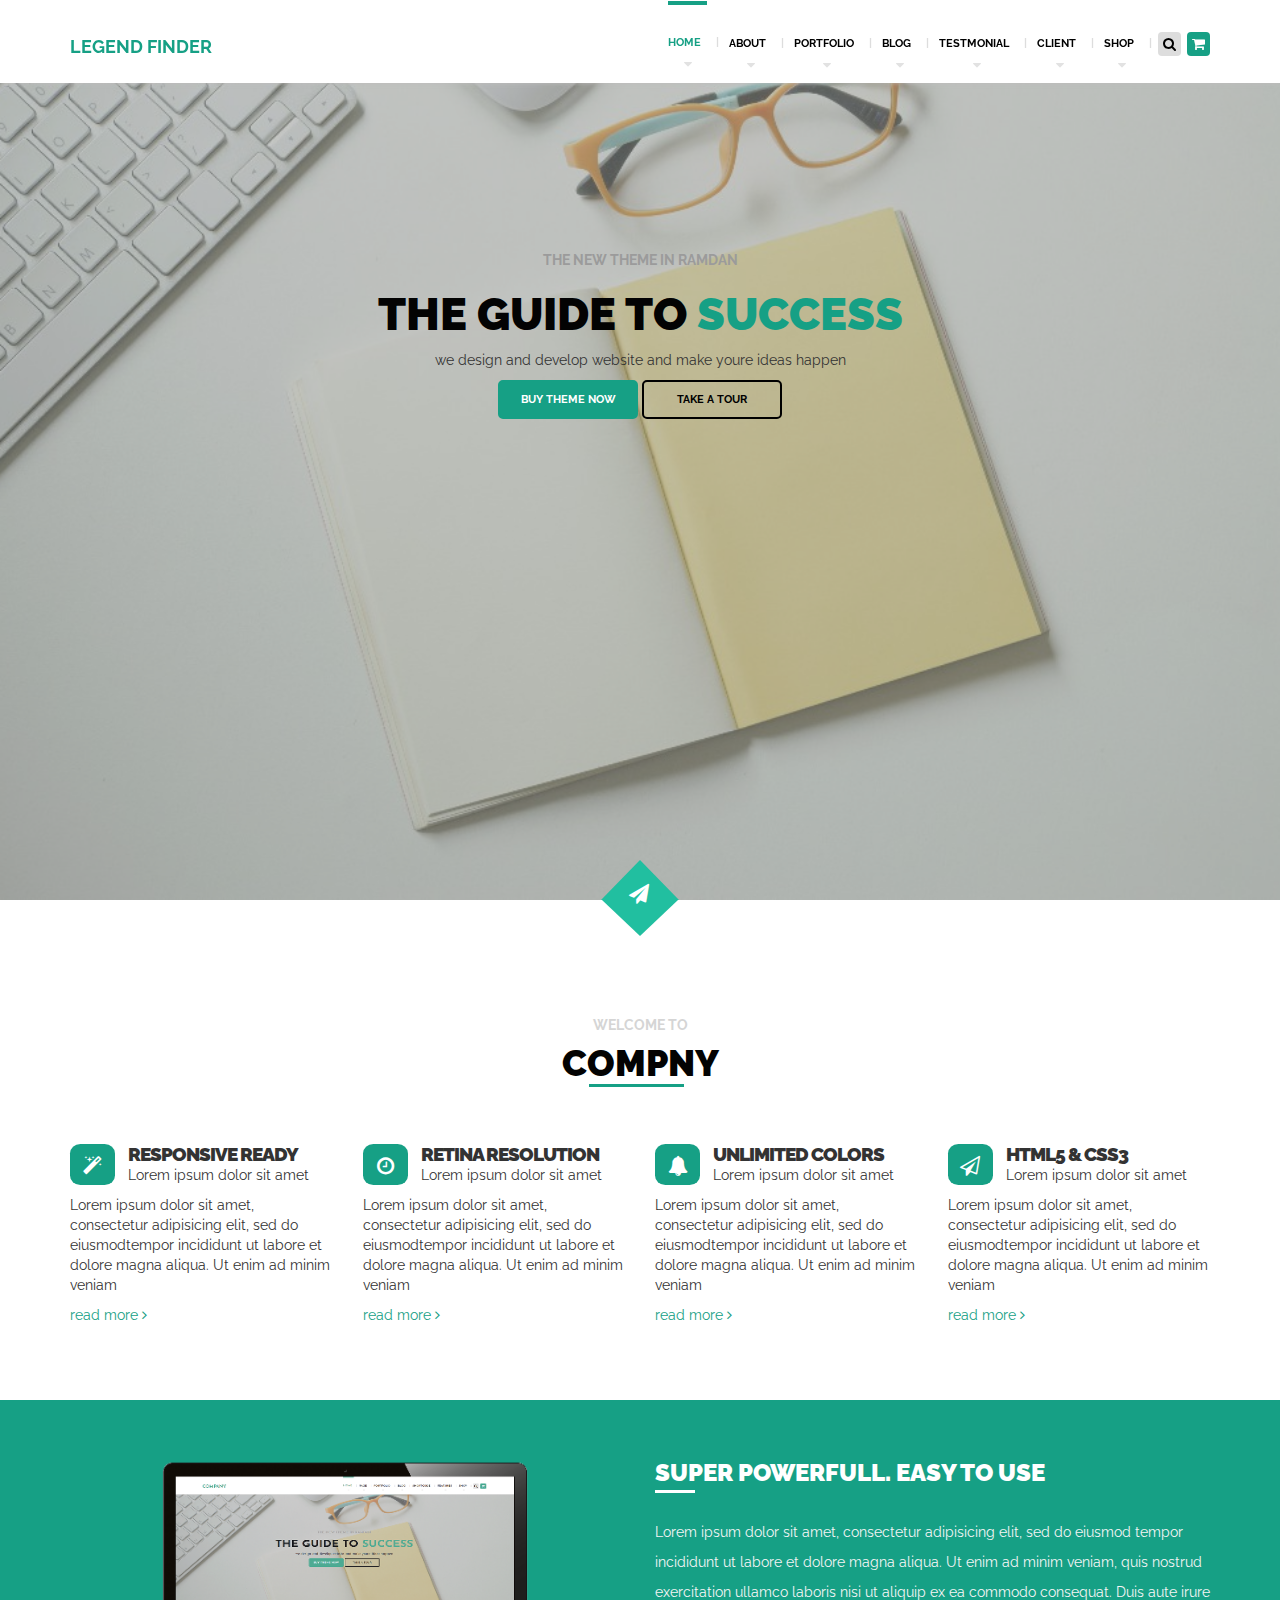
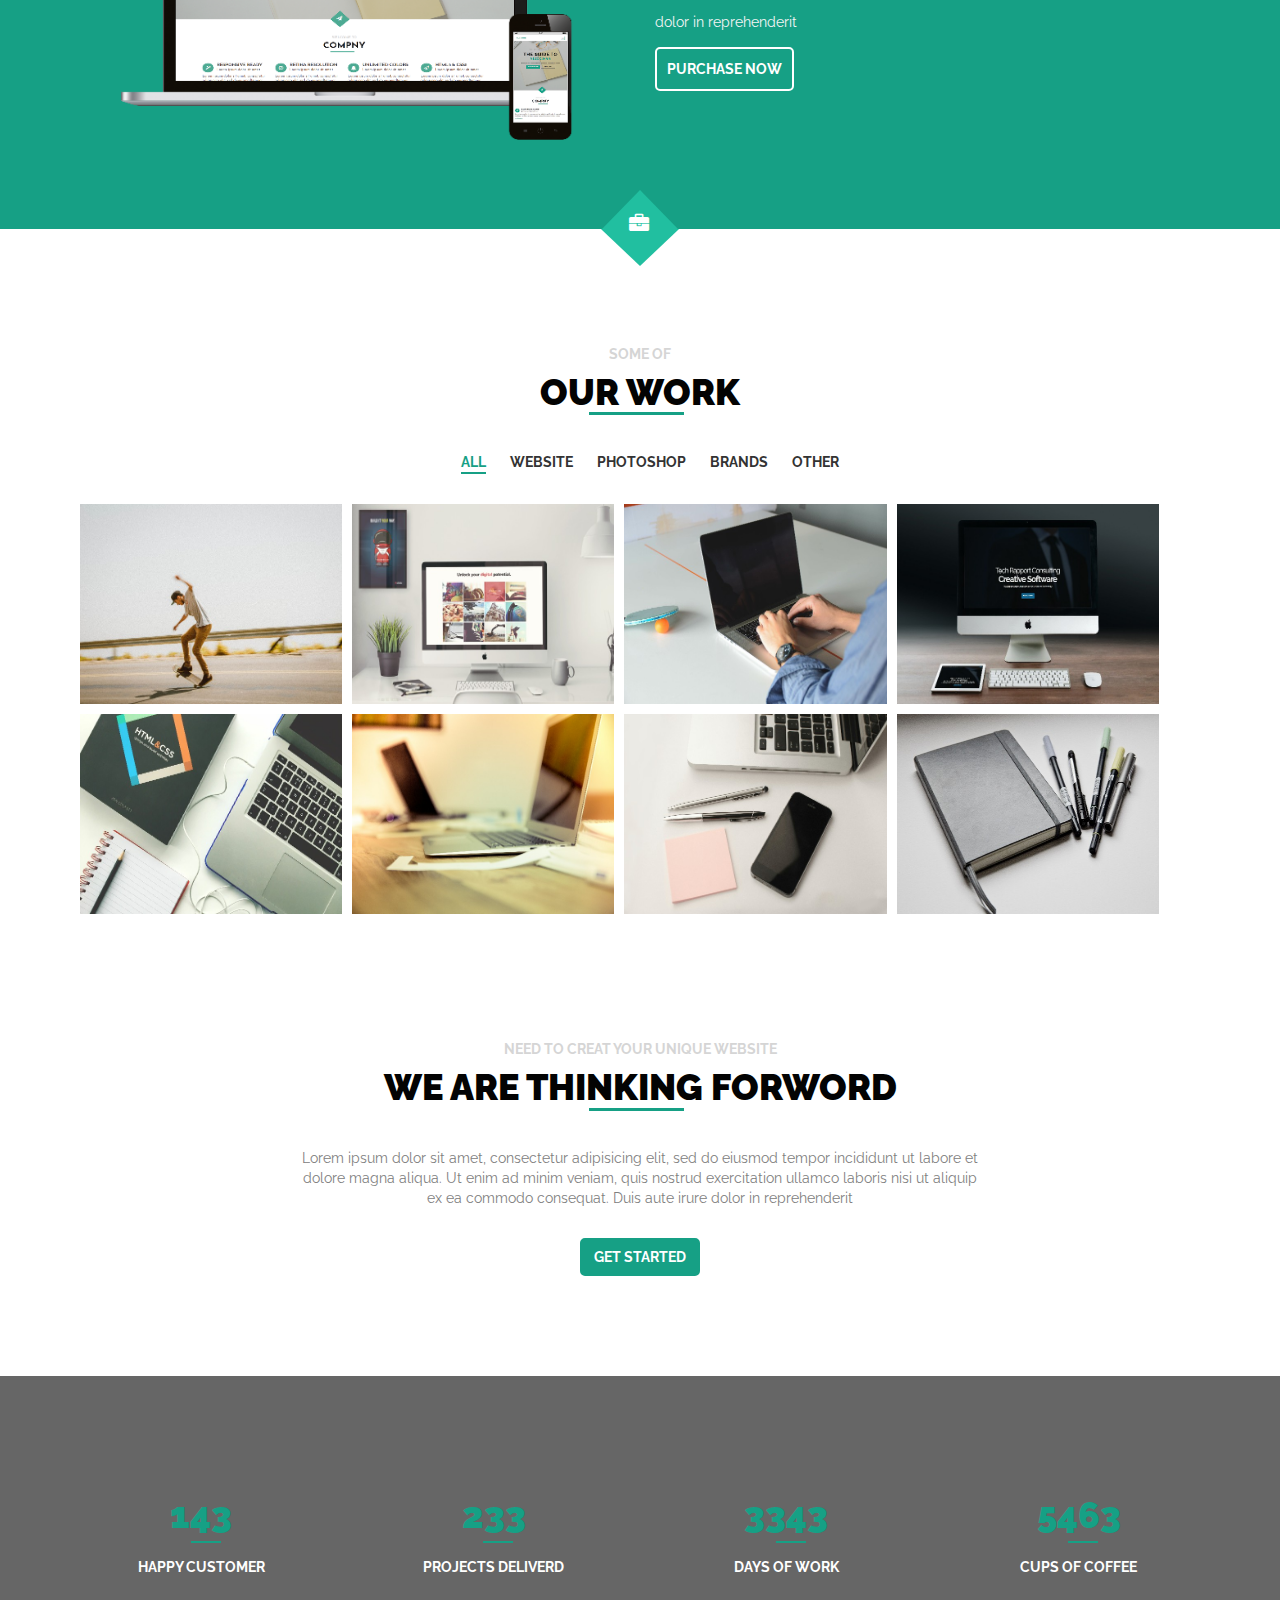
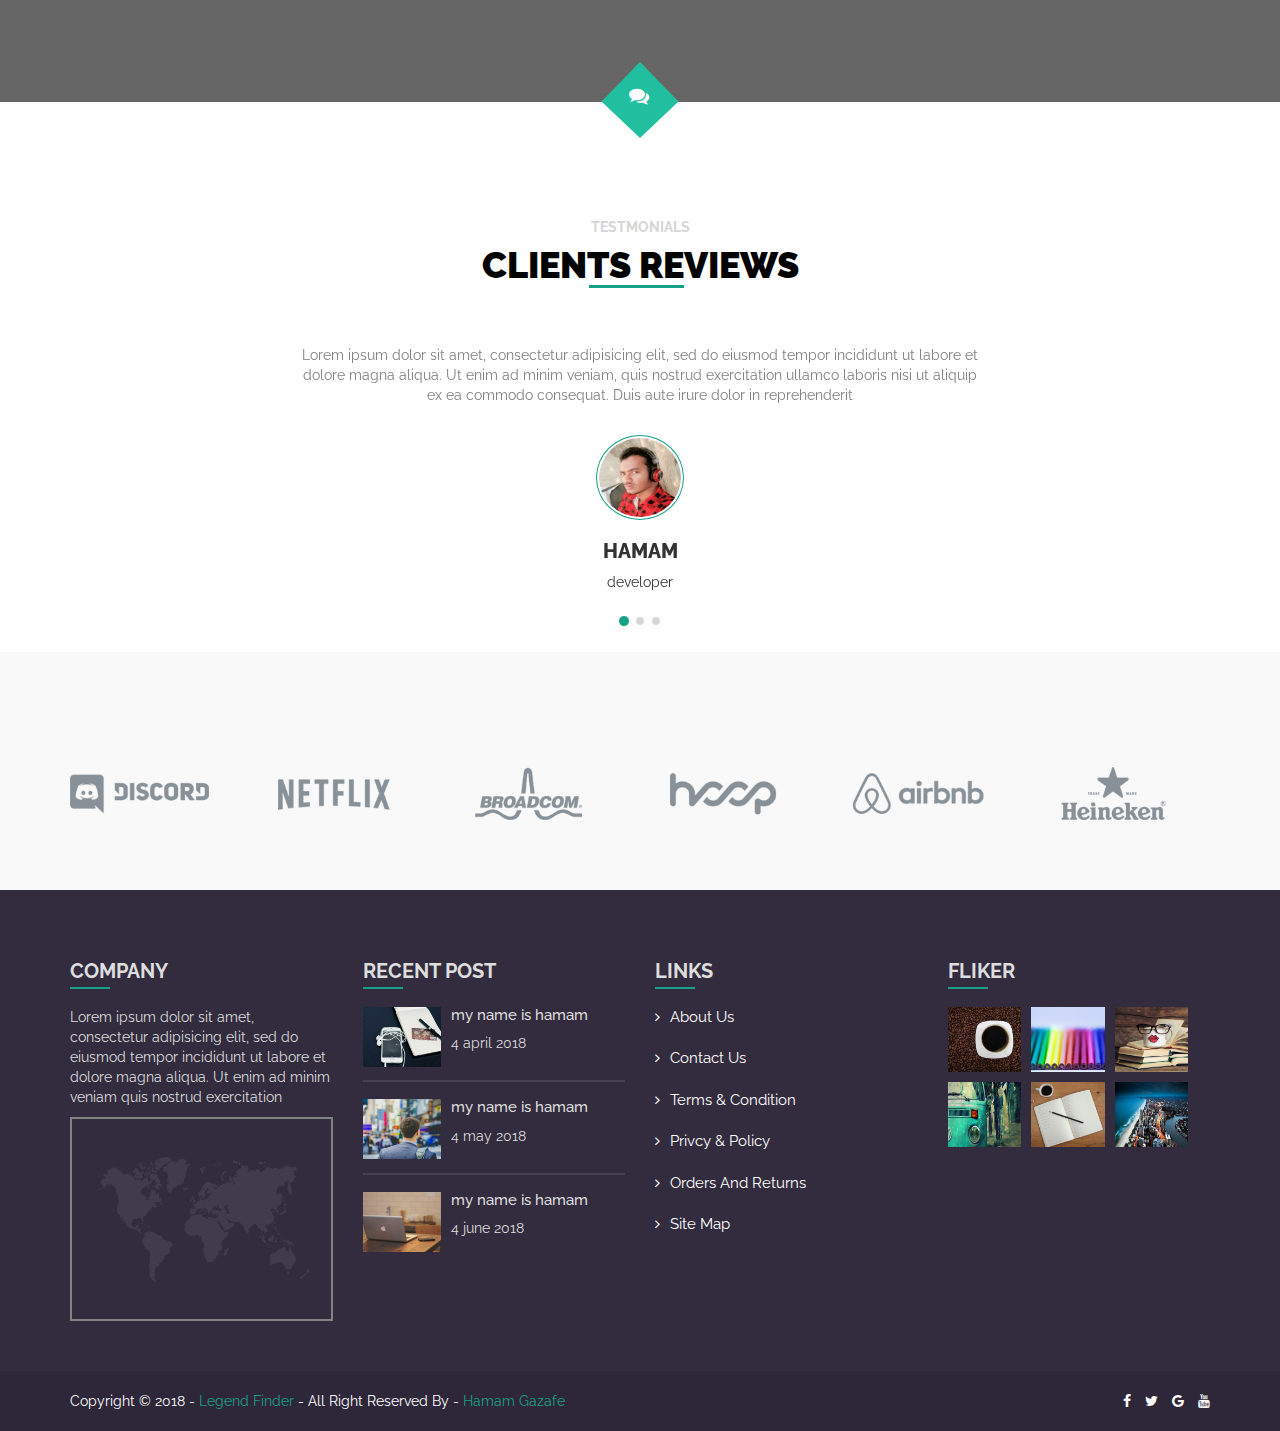
<file: Template4/index.html>
<!DOCTYPE html>
<html>
<head>
	<meta charset="utf-8">
	<title>index</title>
	<meta http-equiv="X-UA-Compatible" content="IE=edge,chrome=1">
	<meta name="viewport" content="width=device-width, initial-scale=1">
	<!-- Links Css -->
	<link rel="stylesheet" href="css/bootstrap.min.css">
	<link rel="stylesheet" href="css/font-awesome.min.css">
	<link rel="stylesheet" href="css/style.css">
</head>
<body>

	<!-- Start Navbar -->
	<div class="navbar">
		<div class="container">
			<div class="toggle">
				<span class="fa fa-reorder"></span>
			</div>
			<a href="#" class="navbar-brand">legend finder</a>
			<ul class="nav">
				<li class="active"><a href="#" data-value="home">home</a><i class="fa fa-sort-down"></i></li>
				<li><a href="#" data-value="about">about</a><i class="fa fa-sort-down"></i></li>
				<li><a href="#" data-value="port">portfolio</a><i class="fa fa-sort-down"></i></li>
				<li><a href="#" data-value="blog">blog</a><i class="fa fa-sort-down"></i></li>
				<li><a href="#" data-value="test">testmonial</a><i class="fa fa-sort-down"></i></li>
				<li><a href="#" data-value="client">client</a><i class="fa fa-sort-down"></i></li>
				<li><a href="#" data-value="">shop</a><i class="fa fa-sort-down"></i></li>
				<li><span class="fa fa-search"></span>
				<span class="fa fa-shopping-cart"></span></li>
			</ul>
	    </div>
	</div>

	<!-- End Navbar -->

	<!-- Start Header -->

	<div class="header" id="home">
		<div class="overlay">
			<div class="container">
				<div class="content">
					<p>the new theme in ramdan</p>
					<h1>the guide to <span>success</span></h1>
					<p>we design and develop website and make youre ideas happen</p>
					<button class="buy">buy theme now</button>
					<button class="take">take a tour</button>
				</div>
			</div>
		</div>

		<div class="pentagon">
			<span class="fa fa-paper-plane"></span>
		</div>

	</div>

	<!-- End Header -->


	<!-- Start About -->

	<div class="about" id="about">
		<p class="text-center p-title">welcome to</p>
		<h1 class="text-center h1-title">compny</h1>
		<div class="container">
			<div class="row">
				<div class="col-md-3">
					<div class="item">
						<div class="img">
							<span class="fa fa-magic"></span>
						</div>
						<h3>responsive ready</h3>
						<p>Lorem ipsum dolor sit amet</p>
						<p>Lorem ipsum dolor sit amet, consectetur adipisicing elit, sed do eiusmodtempor incididunt ut labore et dolore magna aliqua. Ut enim ad minim veniam</p>
						<a href="#">read more <span class="fa fa-angle-right"></span></a>
					</div>
				</div>
				<div class="col-md-3">
					<div class="item">
						<div class="img">
							<span class="fa fa-clock-o"></span>
						</div>
						<h3>retina resolution</h3>
						<p>Lorem ipsum dolor sit amet</p>
						<p>Lorem ipsum dolor sit amet, consectetur adipisicing elit, sed do eiusmodtempor incididunt ut labore et dolore magna aliqua. Ut enim ad minim veniam</p>
						<a href="#">read more <span class="fa fa-angle-right"></span></a>
					</div>
				</div>
				<div class="col-md-3">
					<div class="item">
						<div class="img">
							<span class="fa fa-bell"></span>
						</div>
						<h3>unlimited colors</h3>
						<p>Lorem ipsum dolor sit amet</p>
						<p>Lorem ipsum dolor sit amet, consectetur adipisicing elit, sed do eiusmodtempor incididunt ut labore et dolore magna aliqua. Ut enim ad minim veniam</p>
						<a href="#">read more <span class="fa fa-angle-right"></span></a>
					</div>
				</div>
				<div class="col-md-3">
					<div class="item">
						<div class="img">
							<span class="fa fa-paper-plane-o"></span>
						</div>
						<h3>html5 & css3</h3>
						<p>Lorem ipsum dolor sit amet</p>
						<p>Lorem ipsum dolor sit amet, consectetur adipisicing elit, sed do eiusmodtempor incididunt ut labore et dolore magna aliqua. Ut enim ad minim veniam</p>
						<a href="#">read more <span class="fa fa-angle-right"></span></a>
					</div>
				</div>
			</div>
		</div>
	</div>


	<!-- End About -->

	<!-- Start Info -->

	<div class="info">
		<div class="container">
			<div class="row">
				<div class="col-md-6">
					<img src="image/labtop.png">
				</div>
				<div class="col-md-6">
					<h3>super powerfull. easy to use</h3>
					<p>Lorem ipsum dolor sit amet, consectetur adipisicing elit, sed do eiusmod
					tempor incididunt ut labore et dolore magna aliqua. Ut enim ad minim veniam,
					quis nostrud exercitation ullamco laboris nisi ut aliquip ex ea commodo
					consequat. Duis aute irure dolor in reprehenderit</p>
					<button>purchase now</button>
				</div>
			</div>

		</div>
		<div class="pentagon">
			<span class="fa fa-briefcase"></span>
		</div>
	</div>


	<!-- End Info -->

	<!-- Start Our Work -->

	<div class="work" id="port">
		<p class="text-center p-title">some of</p>
		<h1 class="text-center h1-title">our work</h1>
		<div class="container">
			<ul>
				<li class="button active" data-filter="all">all</li>
				<li class="button" data-filter="website">website</li>
				<li class="button" data-filter="photoshop">photoshop</li>
				<li class="button" data-filter="brands">brands</li>
				<li class="button" data-filter="other">other</li>
			</ul>
			
			<div class="box filter website">
				<div class="overlay">
					<div class="content">
						<h3>project name</h3>
						<p>25 oct 2015</p>
						<span class="fa fa-share-alt"></span>
						<span class="fa fa-heart"></span>
						<span class="fa fa-thumbs-up"></span>
					</div>
				</div> 
				<img src="image/work/1.jpg">
			</div>

			<div class="box filter photoshop">
				<div class="overlay">
					<div class="content">
						<h3>project name</h3>
						<p>25 oct 2015</p>
						<span class="fa fa-share-alt"></span>
						<span class="fa fa-heart"></span>
						<span class="fa fa-thumbs-up"></span>
					</div>
				</div> 
				<img src="image/work/2.jpg">
			</div>

			<div class="box filter brands">
				<div class="overlay">
					<div class="content">
						<h3>project name</h3>
						<p>25 oct 2015</p>
						<span class="fa fa-share-alt"></span>
						<span class="fa fa-heart"></span>
						<span class="fa fa-thumbs-up"></span>
					</div>
				</div> 
				<img src="image/work/3.jpg">
			</div>

			<div class="box filter other">
				<div class="overlay">
					<div class="content">
						<h3>project name</h3>
						<p>25 oct 2015</p>
						<span class="fa fa-share-alt"></span>
						<span class="fa fa-heart"></span>
						<span class="fa fa-thumbs-up"></span>
					</div>
				</div> 	
				<img src="image/work/4.jpg">
			</div>

			<div class="box filter website">
				<div class="overlay">
					<div class="content">
						<h3>project name</h3>
						<p>25 oct 2015</p>
						<span class="fa fa-share-alt"></span>
						<span class="fa fa-heart"></span>
						<span class="fa fa-thumbs-up"></span>
					</div>
				</div> 
				<img src="image/work/5.jpg">
			</div>
			
			<div class="box filter photoshop">
				<div class="overlay">
					<div class="content">
						<h3>project name</h3>
						<p>25 oct 2015</p>
						<span class="fa fa-share-alt"></span>
						<span class="fa fa-heart"></span>
						<span class="fa fa-thumbs-up"></span>
					</div>
				</div> 	
				<img src="image/work/6.jpg">
			</div>
			
			<div class="box filter brands">
				<div class="overlay">
					<div class="content">
						<h3>project name</h3>
						<p>25 oct 2015</p>
						<span class="fa fa-share-alt"></span>
						<span class="fa fa-heart"></span>
						<span class="fa fa-thumbs-up"></span>
					</div>
				</div> 
				<img src="image/work/7.jpg">
			</div>
			
			<div class="box filter other">
				<div class="overlay">
					<div class="content">
						<h3>project name</h3>
						<p>25 oct 2015</p>
						<span class="fa fa-share-alt"></span>
						<span class="fa fa-heart"></span>
						<span class="fa fa-thumbs-up"></span>
					</div>
				</div> 
			    <img src="image/work/8.jpg">
			</div>

		</div>
	</div>

	<!-- End Our Work -->

	<!-- Start ForWord -->

	<div class="forword" id="blog">
		<p class="text-center p-title">need to creat your unique website</p>
		<h1 class="text-center h1-title">we are thinking forword</h1>
		<div class="container">
			<p class="p2">Lorem ipsum dolor sit amet, consectetur adipisicing elit, sed do eiusmod
			tempor incididunt ut labore et dolore magna aliqua. Ut enim ad minim veniam,
			quis nostrud exercitation ullamco laboris nisi ut aliquip ex ea commodo
			consequat. Duis aute irure dolor in reprehenderit </p>
			<button>get started</button>
			
		</div>
	</div>


	<!-- End ForWord -->


	<!-- Start Counter -->

	<div class="counter">
		<div class="overlay">
			<div class="container">
				<div class="row">
					<div class="col-md-3 col-sm-6">
						<h3>143</h3>
						<p>happy customer</p>
					</div>
					<div class="col-md-3 col-sm-6">
						<h3>233</h3>
						<p>projects deliverd</p>
					</div>
					<div class="col-md-3 col-sm-6">
						<h3>3343</h3>
						<p>days of work</p>
					</div>
					<div class="col-md-3 col-sm-6">
						<h3>5463</h3>
						<p>cups of coffee</p>
					</div>

				</div>
			</div>
		</div>
		<div class="pentagon">
			<span class="fa fa-comments"></span>
		</div>
	</div>
	<!-- End Counter -->


	<!-- Start Testmonial -->

	<div class="testmonial" id="test">
		<p class="text-center p-title">testmonials</p>
		<h1 class="text-center h1-title">clients reviews </h1>
			<div class="container">
				<div id="testmonial" class="carousel slide" data-ride="carousel">

			  <ol class="carousel-indicators">
			    <li data-target="#testmonial" data-slide-to="0" class="active"></li>
			    <li data-target="#testmonial" data-slide-to="1"></li>
			    <li data-target="#testmonial" data-slide-to="2"></li>
			  </ol>

			  <div class="carousel-inner" role="listbox">
			    <div class="item active">
			      <div class="carousel-caption">
					<p class="p2">Lorem ipsum dolor sit amet, consectetur adipisicing elit, sed do eiusmod
					tempor incididunt ut labore et dolore magna aliqua. Ut enim ad minim veniam,
					quis nostrud exercitation ullamco laboris nisi ut aliquip ex ea commodo
					consequat. Duis aute irure dolor in reprehenderit </p>
			      </div>
			      <div class="img">
			      	<img src="image/client/1.jpg">
			  	  </div>
			  	  <h3>hamam</h3>
			  	  <p>developer</p>
			    </div>
			    <div class="item">
			      <div class="carousel-caption">
			        <p class="p2">Lorem ipsum dolor sit amet, consectetur adipisicing elit, sed do eiusmod
					tempor incididunt ut labore et dolore magna aliqua. Ut enim ad minim veniam,
					quis nostrud exercitation ullamco laboris nisi ut aliquip ex ea commodo
					consequat. Duis aute irure dolor in reprehenderit </p>
			      </div>
			      <div class="img">
			      	<img src="image/client/2.jpg">
			  	  </div> 
			  	  <h3>nagato</h3>
			  	  <p>developer</p> 
			    </div>
			    <div class="item">
			      <div class="carousel-caption">
			        <p class="p2">Lorem ipsum dolor sit amet, consectetur adipisicing elit, sed do eiusmod
					tempor incididunt ut labore et dolore magna aliqua. Ut enim ad minim veniam,
					quis nostrud exercitation ullamco laboris nisi ut aliquip ex ea commodo
					consequat. Duis aute irure dolor in reprehenderit </p>
			      </div>
			       <div class="img">
			      	<img src="image/client/3.jpg">
			  	  </div>
			  	  <h3>itachi</h3>
			  	  <p>designer</p>
			    </div>
			  </div>

			</div>
		</div>
	</div>

	<!-- End Testmonial -->

	<!-- Start Client -->

	<div class="clients" id="client">
		<div class="container">
			<div class="row">
				<div class="col-md-2 col-sm-4">
					<div class="client">
						<img src="image/client/01.png">
					</div>
				</div>
				<div class="col-md-2 col-sm-4">
					<div class="client">
						<img src="image/client/02.png">
					</div>
				</div>
				<div class="col-md-2 col-sm-4">
					<div class="client">
						<img src="image/client/03.png">
					</div>
				</div>
				<div class="col-md-2 col-sm-4">
					<div class="client">
						<img src="image/client/04.png">
					</div>
				</div>
				<div class="col-md-2 col-sm-4">
					<div class="client">
						<img src="image/client/05.png">
					</div>
				</div>
				<div class="col-md-2 col-sm-4">
					<div class="client">
						<img src="image/client/06.png">
					</div>
				</div>
			</div>
		</div>
	</div>

	<!-- End Client -->


	<!-- Start Footer -->

	<div class="footer">
		<div class="container">
			<div class="row">
				<div class="col-md-3 col-sm-6">
					<div class="colume company">
						<h3>company</h3>
						<p>Lorem ipsum dolor sit amet, consectetur adipisicing elit, sed do eiusmod tempor incididunt ut labore et dolore magna aliqua. Ut enim ad minim veniam quis nostrud exercitation</p>
						<div class="img">
						<div class="overlay">
							<div class="content">
								<i class="fa fa-map-marker"></i>
								<h4>viwe map</h4>
							</div>
						</div>
						<img src="image/map.png">
					</div>
					</div>
				</div>
				<div class="col-md-3 col-sm-6">
					<div class="colume post">
						<h3>recent post</h3>
						<div class="post">
							<img src="image/other/7.jpg">
							<h4>my name is hamam</h4>
							<p>4 april 2018 </p>
						</div>
						<div class="post">
							<img src="image/other/8.jpg">
							<h4>my name is hamam</h4>
							<p>4 may 2018</p>
						</div>
						<div class="post">
							<img src="image/other/9.jpg">
							<h4>my name is hamam</h4>
							<p>4 june 2018</p>
						</div>
					</div>
				</div>
				<div class="col-md-3 col-sm-6">
					<div class="colume link">
						<h3>links</h3>
						<ul>
							<li><i class="fa fa-angle-right"></i><a href="#">about us</a></li>
							<li><i class="fa fa-angle-right"></i><a href="#">contact us</a></li>
							<li><i class="fa fa-angle-right"></i><a href="#">terms & condition</a></li>
							<li><i class="fa fa-angle-right"></i><a href="#">privcy & policy</a></li>
							<li><i class="fa fa-angle-right"></i><a href="#">orders and returns</a></li>
							<li><i class="fa fa-angle-right"></i><a href="#">site map</a></li>
						</ul>
					</div>
				</div>
				<div class="col-md-3 col-sm-6">
					<div class="colume fliker">
						<h3>fliker</h3>
						<div class="pic"><img src="image/other/1.jpg"></div>
						<div class="pic"><img src="image/other/2.jpg"></div>
						<div class="pic"><img src="image/other/3.jpg"></div>
						<div class="pic"><img src="image/other/4.jpg"></div>
						<div class="pic"><img src="image/other/5.jpg"></div>
						<div class="pic"><img src="image/other/6.jpg"></div>
					</div>
				</div>
			</div>
		</div>
	</div>

	<div class="footer-bottom">
		<div class="container">
			<div class="row">
				<div class="col-sm-6">
					<p>copyright &copy 2018 - <span>legend finder</span> - all right reserved
					by - <span>hamam gazafe</span> </p>
				</div>
				<div class="col-sm-6 social">
					<span class="fa fa-facebook"></span>
					<span class="fa fa-twitter"></span>
					<span class="fa fa-google"></span>
					<span class="fa fa-youtube"></span>
				</div>
			</div>
	</div>
	</div>



	<!-- End Footer -->

	<!-- Link Java Script -->
	<script src="js/jquery-3.1.1.min.js"></script>
	<script src="js/bootstrap.min.js"></script>
	<script src="js/custom.js"></script>
</body>
</html>
</file>
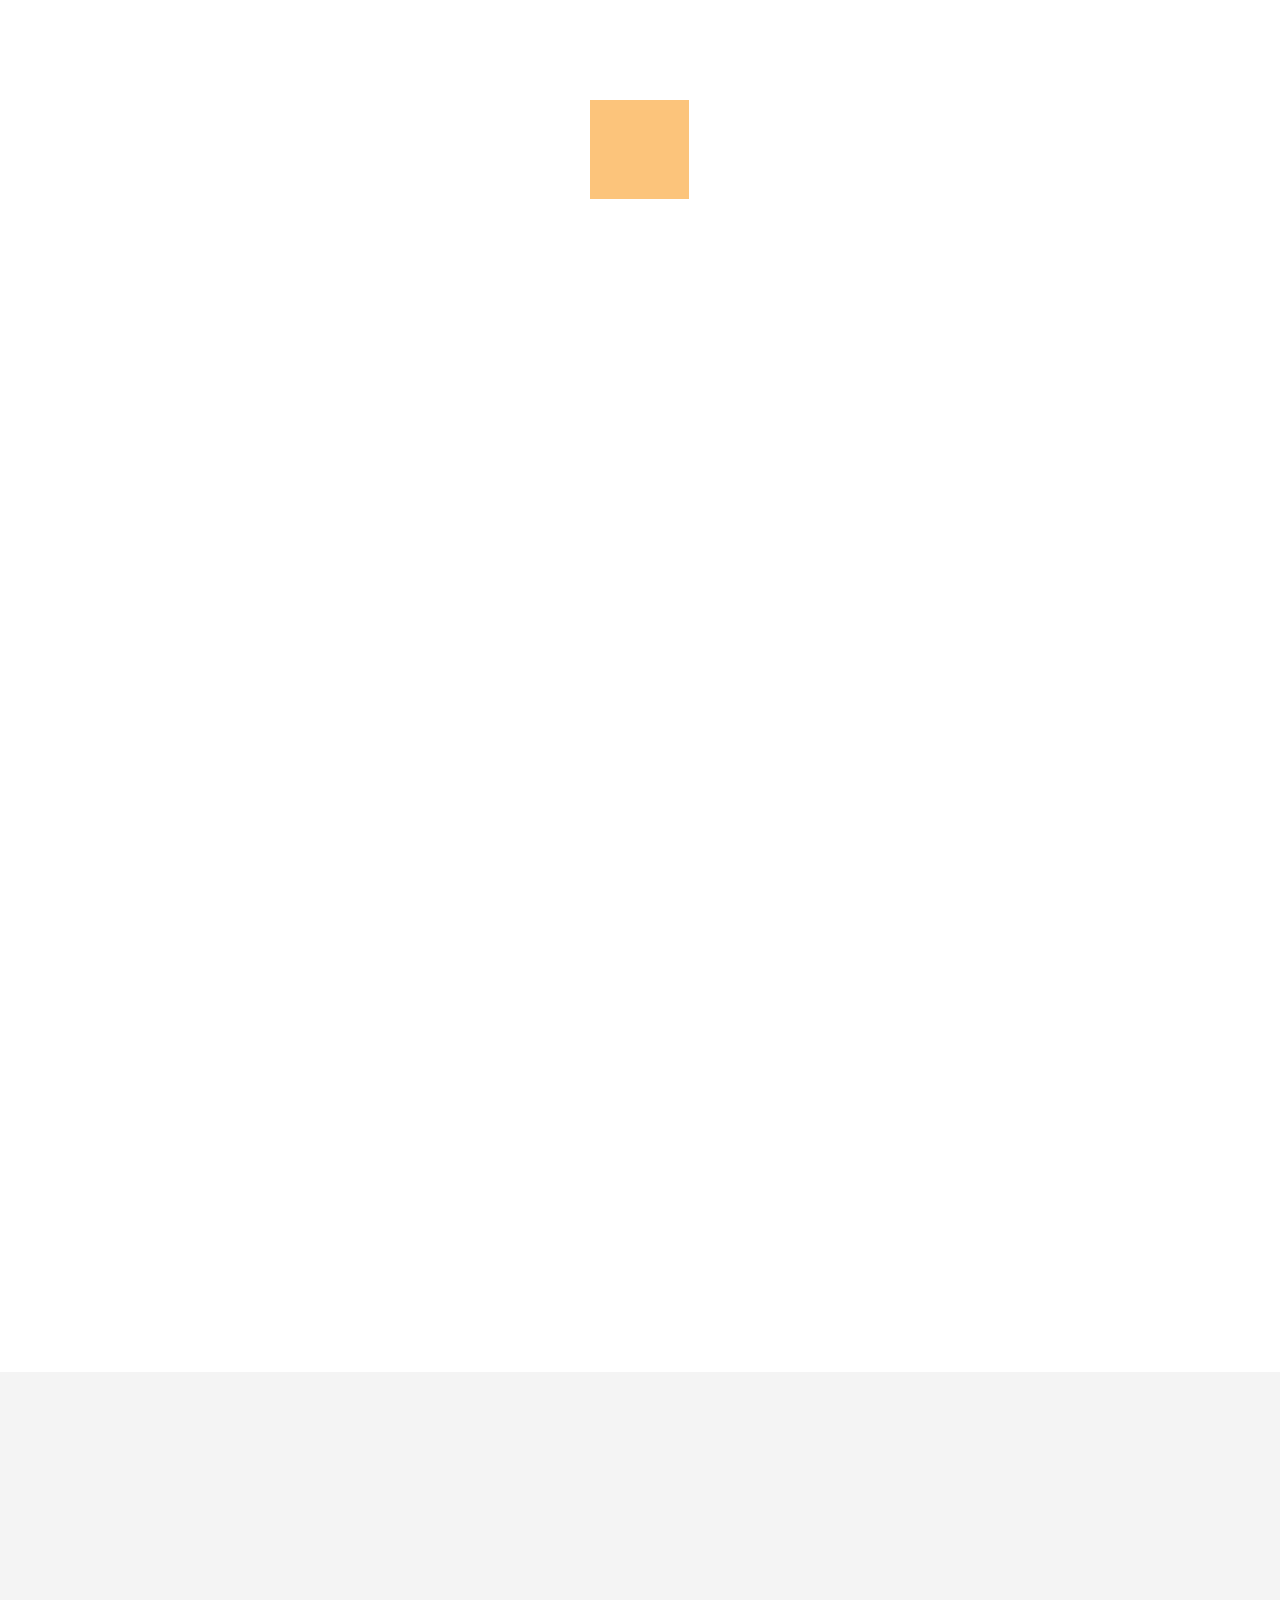
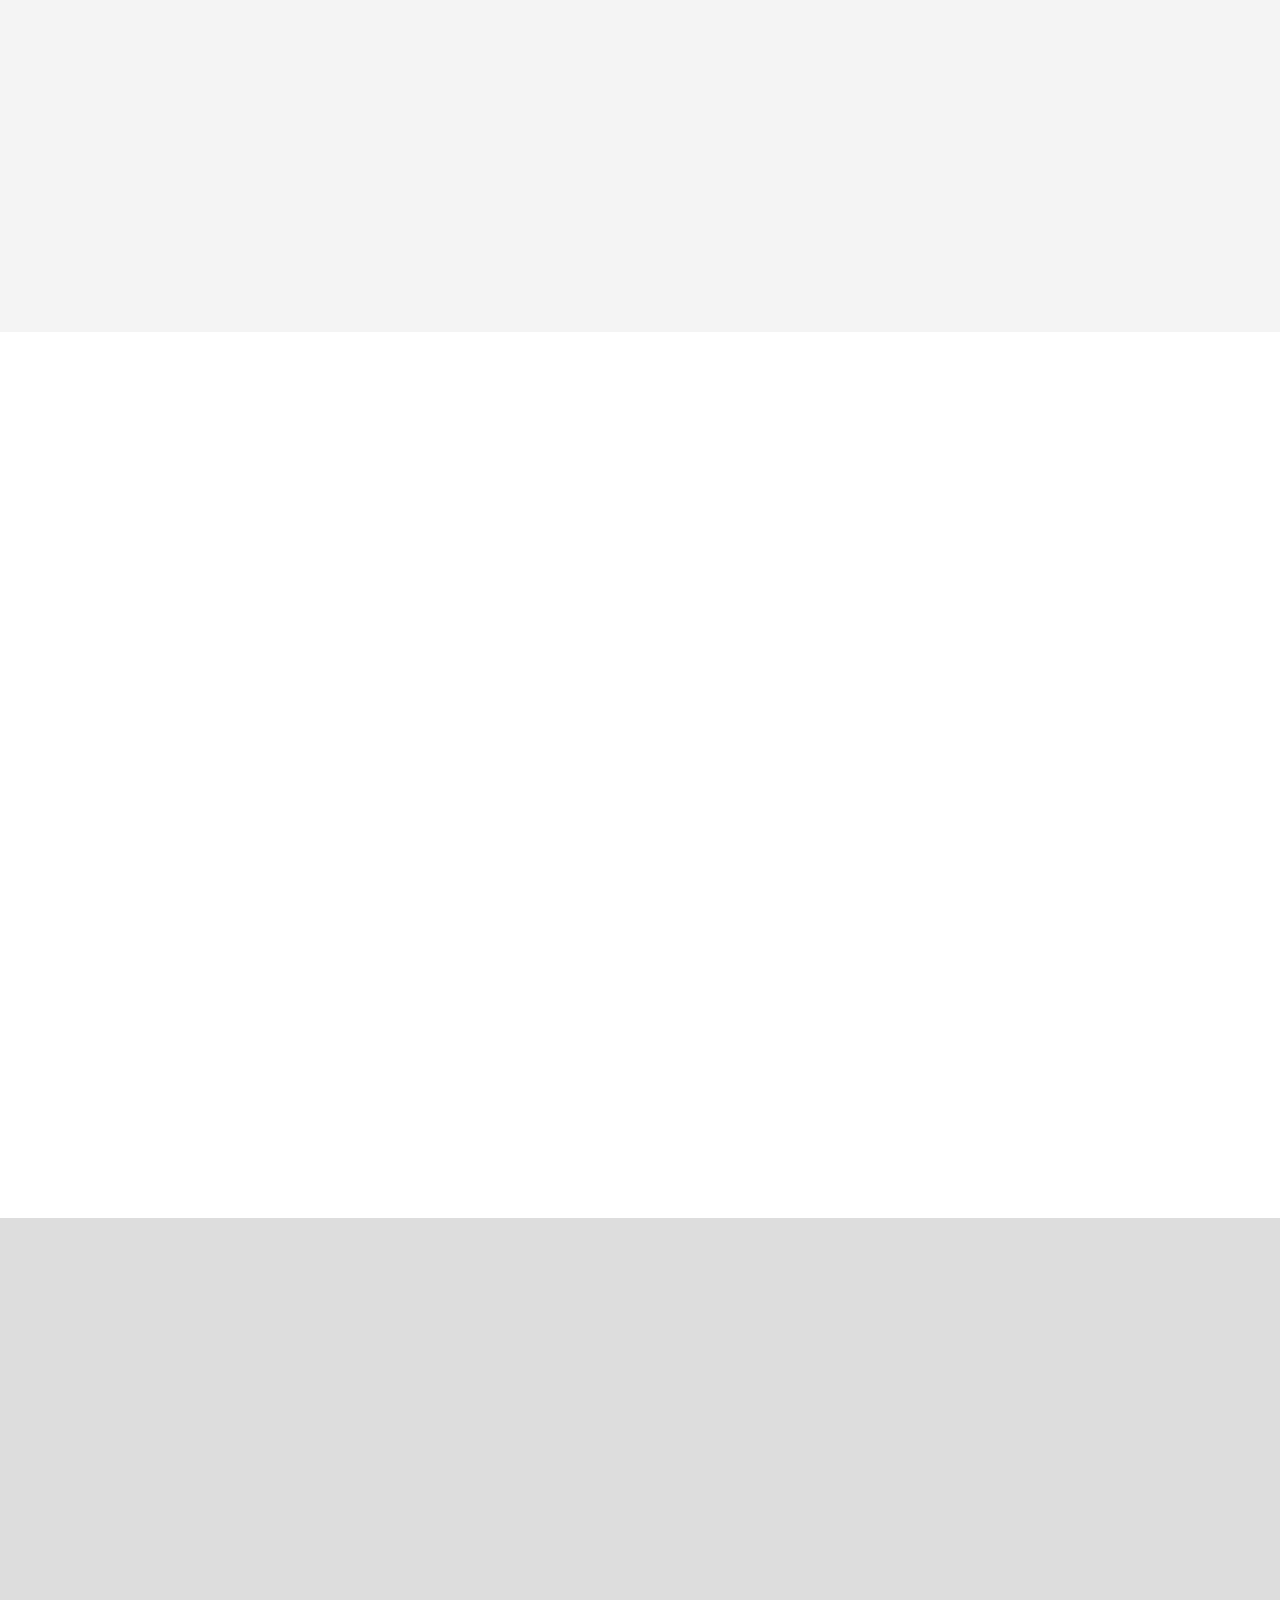
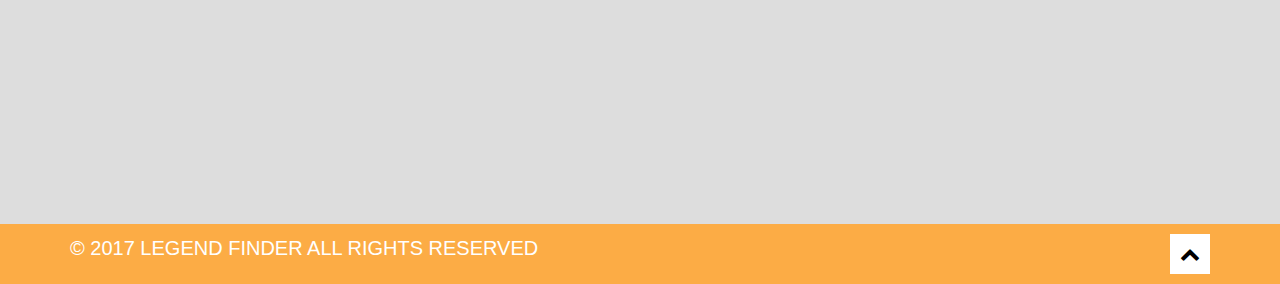
<file: Template5/index.html>
<!DOCTYPE html>
<html>
<head>
	<meta charset="utf-8">
	<title>my site</title>
	<meta name="viewport" content="width=device-width, initial-scale=1">
<!-- ***************** LINKS CSS ******************-->
	<link rel="stylesheet" href="css/bootstrap.min.css">
	<link rel="stylesheet" href="css/font-awesome.min.css">
	<link rel="stylesheet" href="css/animate.css">
	<link rel="stylesheet" href="css/style.css">
<!-- ********************************************** -->	
</head>
<body>
<!-- **************** START NAVIGATION *************** 
			****************************** -->
    <nav  class="navbar navbar-default navbar-fixed-top">
      <div class="container">
        <!-- Brand and toggle get grouped for better mobile display -->
        <div class="navbar-header">
          <button type="button" class="navbar-toggle collapsed" data-toggle="collapse" data-target="#bs-example-navbar-collapse-1">
            <span class="sr-only">Toggle navigation</span>
            <span class="icon-bar"></span>
            <span class="icon-bar"></span>
            <span class="icon-bar"></span>
          </button>
          <a class="navbar-brand" href="index.html">legend <span>finder</span></a>
        </div>
        <div class="collapse navbar-collapse" id="bs-example-navbar-collapse-1">
          <ul class="nav navbar-nav navbar-right">
            <li class="active"><a href="#home" data-value="home" data-value="#">Home</a></li>
            <li><a href="#about" data-value="about" class="page-scroll">About me</a></li>
            <li><a href="#skills" data-value="skills" class="page-scroll">my skills</a></li>
            <li><a href="#work" data-value="work" class="page-scroll">my works</a></li>
            <li><a href="#contact" data-value="contact" class="page-scroll">Contact</a></li>
          </ul>
        </div>
      </div>
    </nav>
<!-- **************** END NAVIGATION *************************************** -->


<!-- **************** START HEADER *************** 
			****************************** -->
	<div class="header text-center" id="home">
		<div class="overlay">
			<div class="container">
				<div class="content">
					<h1>Hi Welcome Iam <span>Hamam</span></h1>
					<p>designer <span>&</span> programmer</p>
					<a href="#about" class="fa fa-angle-down page-scroll"></a>
				</div>
			</div>
		</div>
	</div>
<!-- **************** END HEADER *************************************** -->


<!-- **************** START ABOUT *************** 
			****************************** -->
<div class="about" id="about">
	<div class="container">
		<div class="text-header text-center wow bounceIn">
			<h2>about me</h2>
			<hr>
		</div>
		<div class="row">
			<div class="col-md-5  wow bounceInLeft">
				<img src="img/about.jpg" class="img-responsive">
			</div>
			<div class="col-md-6  wow bounceInRight">
				<div class="section-title">
					<h2>Some words <strong>about me</strong></h2>
					<hr>
					<div class="clearfix"></div>
				</div>
				<div class="info">
					<p class="lead">My name is Hamam gazafee Born 1996 Graduate of the Faculty of Computer Science University of Dongola</p>
					<ul>
						<li>
							<h6><i class="fa fa-map-marker"></i> country :</h6>
							<p>sudan</p>
						</li>
						<li>
							<li>
								<h6><i class="fa fa-info-circle"></i> age :</h6>
								<p>3/1/1996</p>
							</li>
							<li>
							<h6><i class="fa fa-language"></i> language :</h6>
							<p>arabic - english</p>
						</li>
					</ul>
				</div>
			</div>
		</div>
	</div>
</div>
<!-- **************** END ABOUT *************************************** -->


<!-- **************** START MY SKILS *************** 
			****************************** -->
<div class="my-skills" id="skills">
	<div class="overlay">
	<div class="container">
		<div class="text-header text-center wow flip">
			<h2>my <span>skills</span></h2>
			<hr>
		</div>
		<div class="row">
		<div class="col-lg-3 wow zoomIn">
			<span>web design</span>
		    <div class="one circle">
		        <strong></strong>
		    </div>
		</div>
		<div class="col-lg-3 wow zoomIn">
		    <span>  Web Programming </span>
		    <div class="two circle">
		        <strong></strong>
		    </div>
		</div>
		<div class="col-lg-3 wow zoomIn">
			<span>Graphic designer</span>
		    <div class="three circle">
		        <strong></strong>
		    </div>
		</div>
		<div class="col-lg-3 wow zoomIn">
			<span>mothion graphic</span>
		    <div class="foure circle">
		        <strong></strong>
		    </div>
		</div>
		</div>
	</div>
  </div>
</div>
<!-- **************** END SKILS *************************************** -->


<!-- **************** START MY WORKS *************** 
			****************************** -->
	<div class="work" id="work">
		<div class="text-header text-center wow slideInDown">
			<h2>my <span>works</span></h2>
			<hr>
			<p class="lead">Some of my works are in Graphic Design</p>
		</div>
		
		<div class="container">
			<div class="row">
				<div class="col-md-3">
					<div class="img wow fadeInLeft">
						<div class="overlay text-center"><p>legend<br>finder</p></div>
					<img src="img/work/1.jpg">
					</div>
				</div>
				<div class="col-md-3">
					<div class="img wow fadeInLeft">
						<div class="overlay text-center"><p>legend<br>finder</p></div>
					<img src="img/work/2.jpg">
				</div>
				</div>
				<div class="col-md-3">
					<div class="img wow fadeInRight">
						<div class="overlay text-center"><p>legend<br>finder</p></div>
					<img src="img/work/3.jpg">
				</div>
				</div>
				<div class="col-md-3">
					<div class="img wow fadeInRight">
						<div class="overlay text-center"><p>legend<br>finder</p></div>
					<img src="img/work/4.jpg">
				</div>
				</div>
				<div class="col-md-3">
					<div class="img wow fadeInLeft">
						<div class="overlay text-center"><p>legend<br>finder</p></div>
					<img src="img/work/5.jpg">
				</div>
				</div>
				<div class="col-md-3">
					<div class="img wow fadeInLeft">
						<div class="overlay text-center"><p>legend<br>finder</p></div>
					<img src="img/work/6.jpg">
				</div>
				</div>
				<div class="col-md-3">
					<div class="img wow fadeInRight">
						<div class="overlay text-center"><p>legend<br>finder</p></div>
					<img src="img/work/7.jpg">
				</div>
				</div>
				<div class="col-md-3">
					<div class="img wow fadeInRight">
						<div class="overlay text-center"><p>legend<br>finder</p></div>
					<img src="img/work/8.jpg">
				</div>
				</div>
			</div>
		</div>
	</div>
<!-- **************** END WORK *************************************** -->


<!-- **************** START MY CONTACT *************** 
			****************************** -->
<div class="contact" id="contact">
	<div class="container">
		<div class="text-header text-center wow wobble">
			<h2>contact me</h2>
			<hr>
		</div>
		<div class="row">
			<div class="col-md-6">
				<ul>
					<li class=" wow bounceInDown"><i class="fa fa-facebook-square"></i><span>LegendFinder</span></li>
					<li class=" wow bounceInDown"><i class="fa fa-twitter-square"></i><span>@begin-of-road</span></li>
					<li class=" wow bounceInDown"><i class="fa fa-envelope-o"></i><span>alhamaam100@gmail.com</span></li>
					<li class=" wow bounceInDown"> <i class="fa fa-phone"></i><span>(+249) 993507270</span></li>
				</ul>
			</div>
			<div class="col-md-6">
				<form action="#" class="input-group">
					<div class="col-md-12 wow bounceInDown">
					<input type="text" name="username" placeholder="YOUR NAME" class="form-control">
				</div>
				<div class="col-md-12 wow bounceInRight">
					<input type="email" name="email" placeholder="YOUR EMAIL" class="form-control">
				</div>
				<div class="col-md-12 wow bounceInLeft">
					<textarea name="message" placeholder="your message" class="form-control"></textarea>
				</div>
				<div class="col-md-12 wow bounceInUp">
					<div class="send"><a href="#">SEND</a></div>
				</div>
				</form>
			</div>
		</div>
	</div>
</div>

<!-- **************** END CONTACT *************************************** -->


<!-- **************** START MY FOOTER *************** 
			****************************** -->
<div class="footer">
	<div class="container">
	  <div class="row">
        <div class="col-md-6 reserved"><p><span>&copy</span> 2017 legend finder all rights reserved</p>
        </div>
        <div class="col-md-6 up" id="scroll-top"><i class="fa fa-chevron-up"></i></div>
      </div>
	</div>
</div>

<!--*******************************************
 ************* START LODAING OVERLAY **********
 			****************************-->

 <div class="loading-overlay">
 <div class="sk-cube-grid">
  <div class="sk-cube sk-cube1"></div>
  <div class="sk-cube sk-cube2"></div>
  <div class="sk-cube sk-cube3"></div>
  <div class="sk-cube sk-cube4"></div>
  <div class="sk-cube sk-cube5"></div>
  <div class="sk-cube sk-cube6"></div>
  <div class="sk-cube sk-cube7"></div>
  <div class="sk-cube sk-cube8"></div>
  <div class="sk-cube sk-cube9"></div>
 </div>
 </div>

<!-- ***************** LINKS JS ******************* -->
	<script src="js/jquery.1.11.1.js"></script>
	<script src="js/bootstrap.min.js"></script>
	<script src="js/wow.min.js"></script>
    <script>new WOW().init();</script>
    <script src="js/jquery.nicescroll.js"></script>
    <script src="js/circle-progress.js"></script>
    <script src="js/main.js"></script>

<!-- ********************************************** -->	
</body>
</html>
</file>
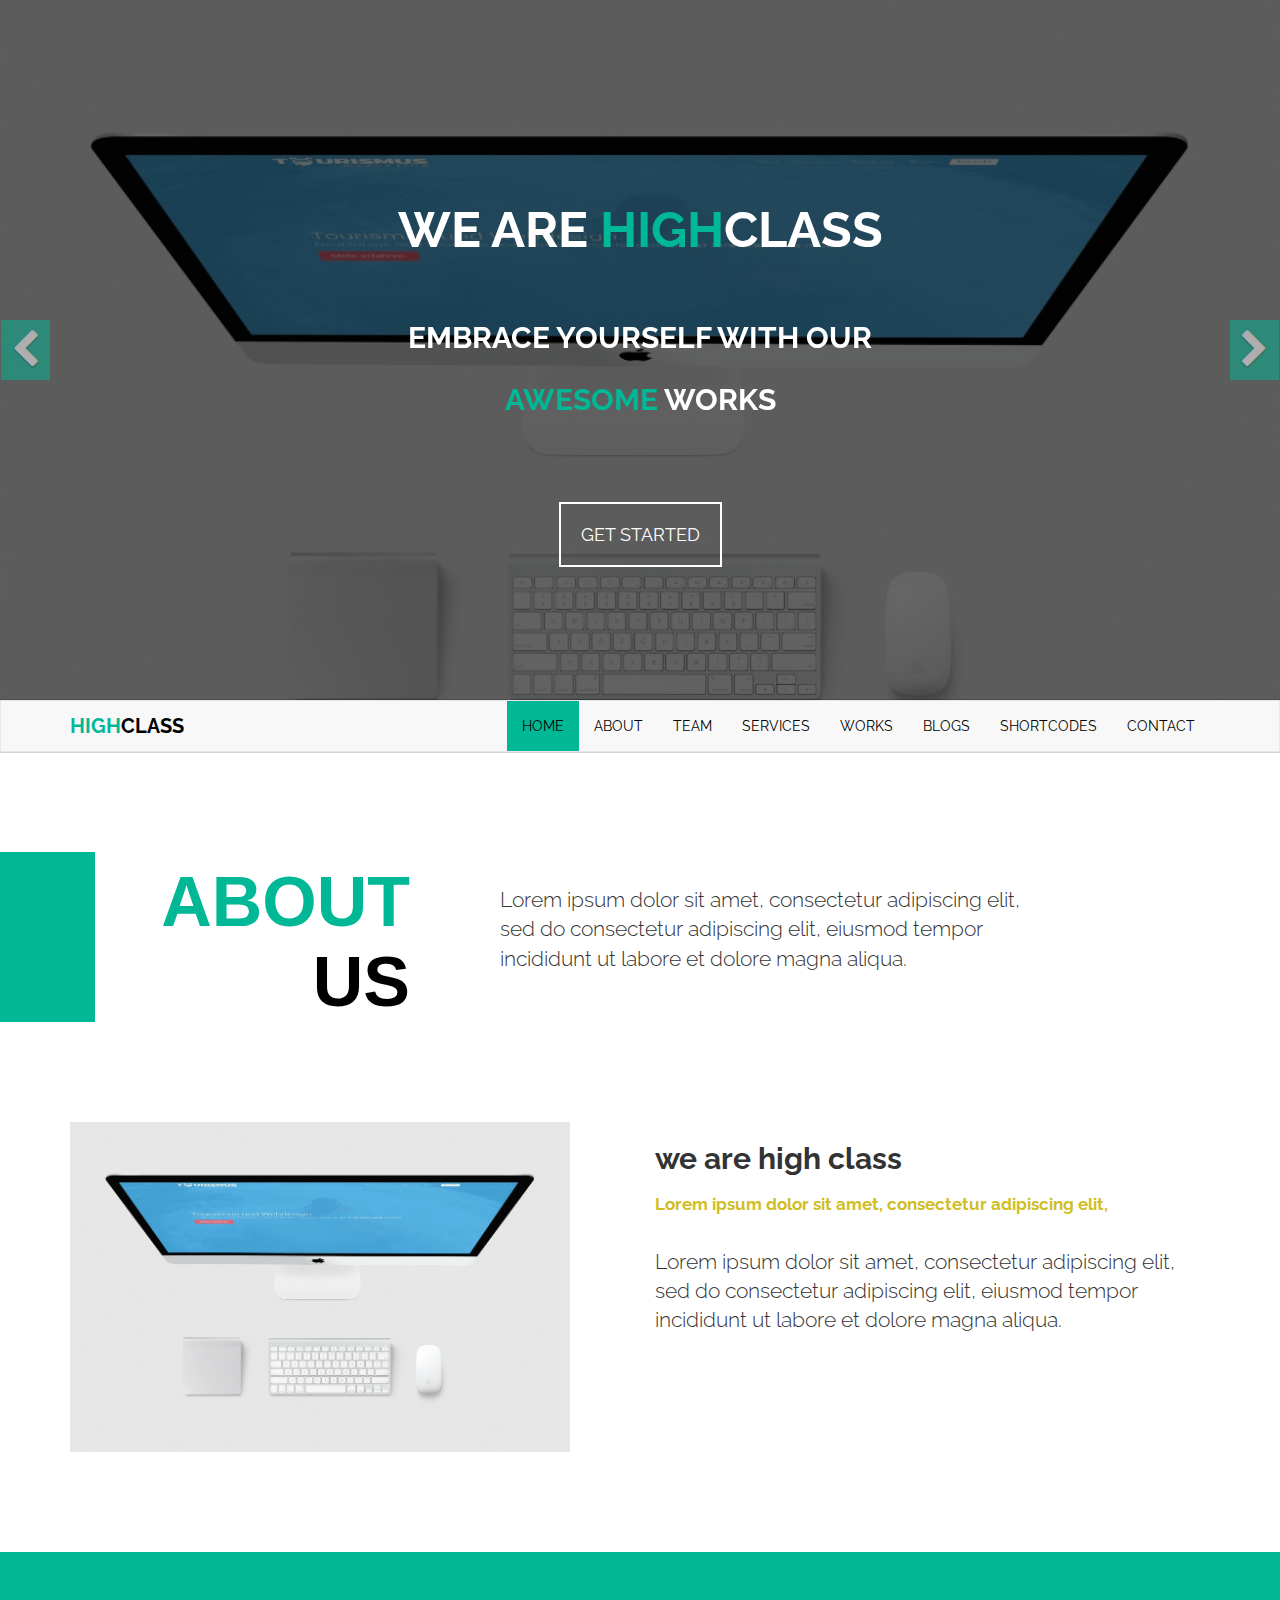
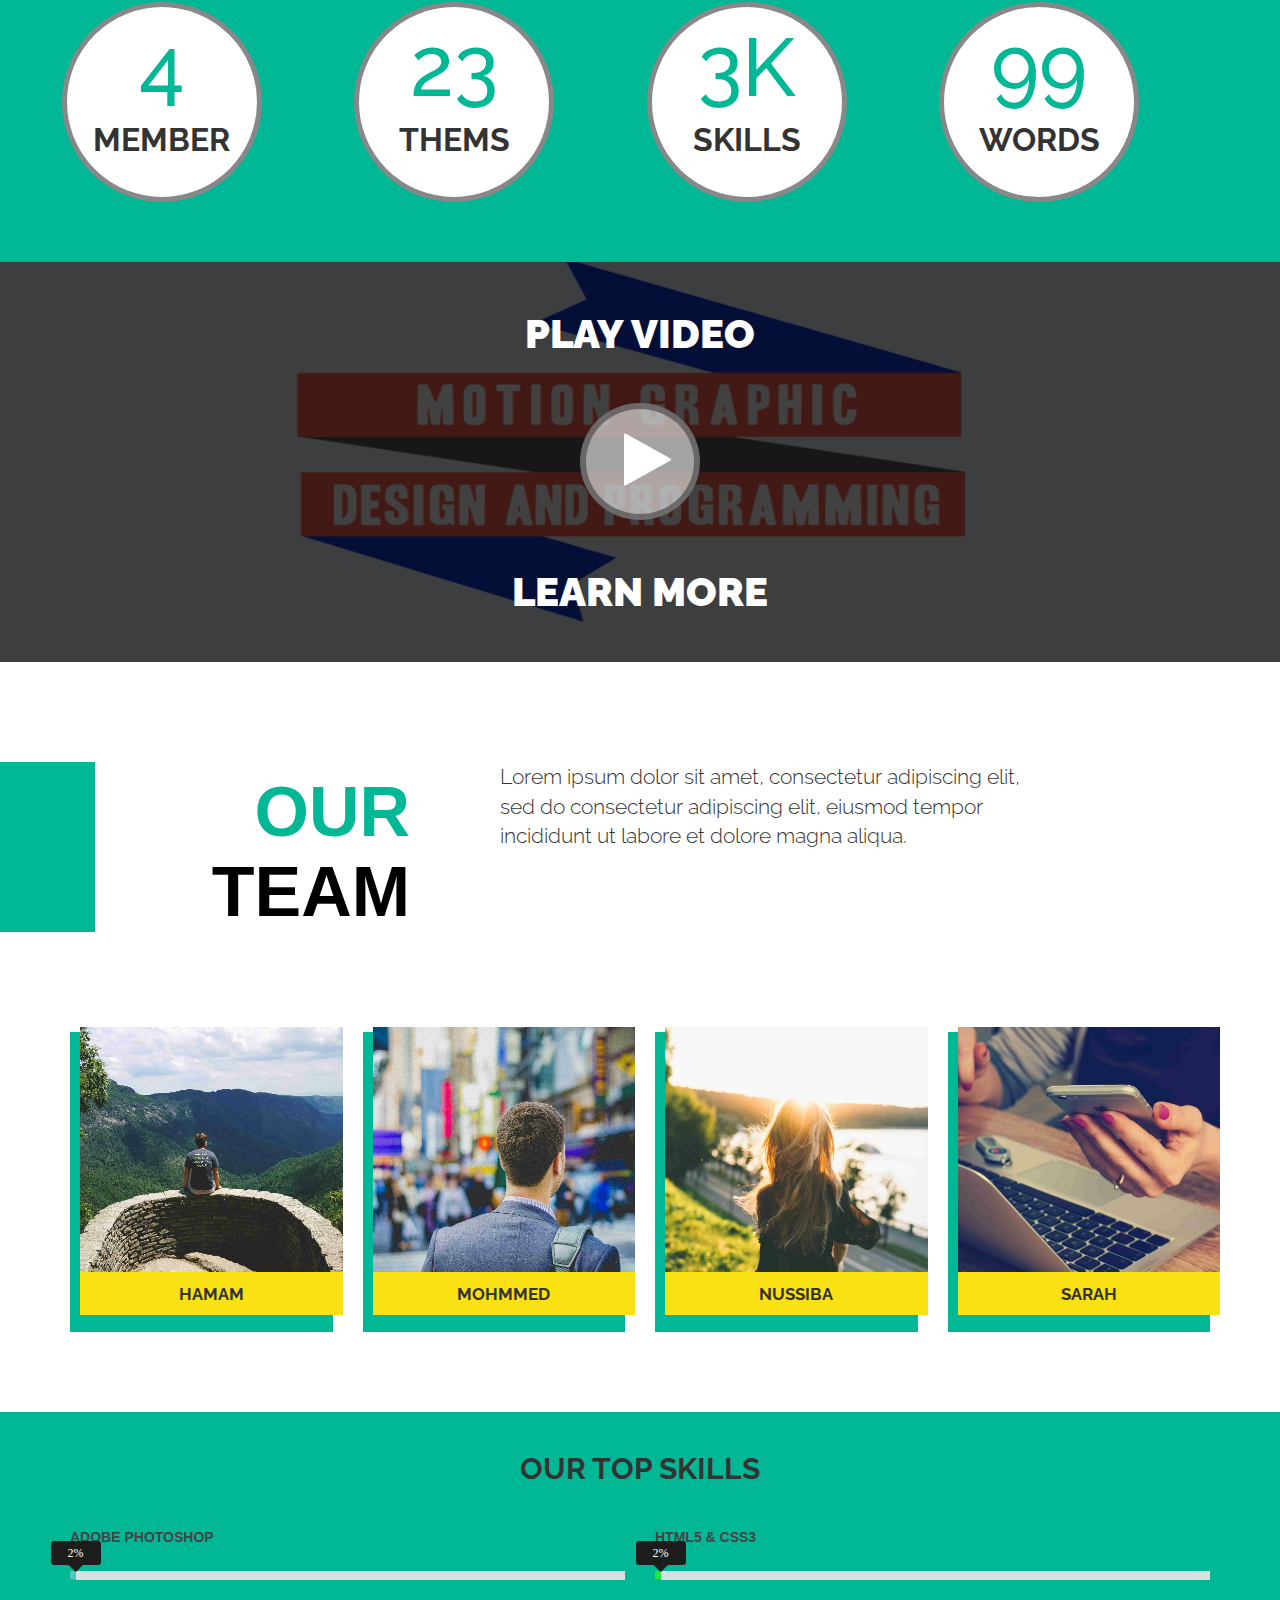
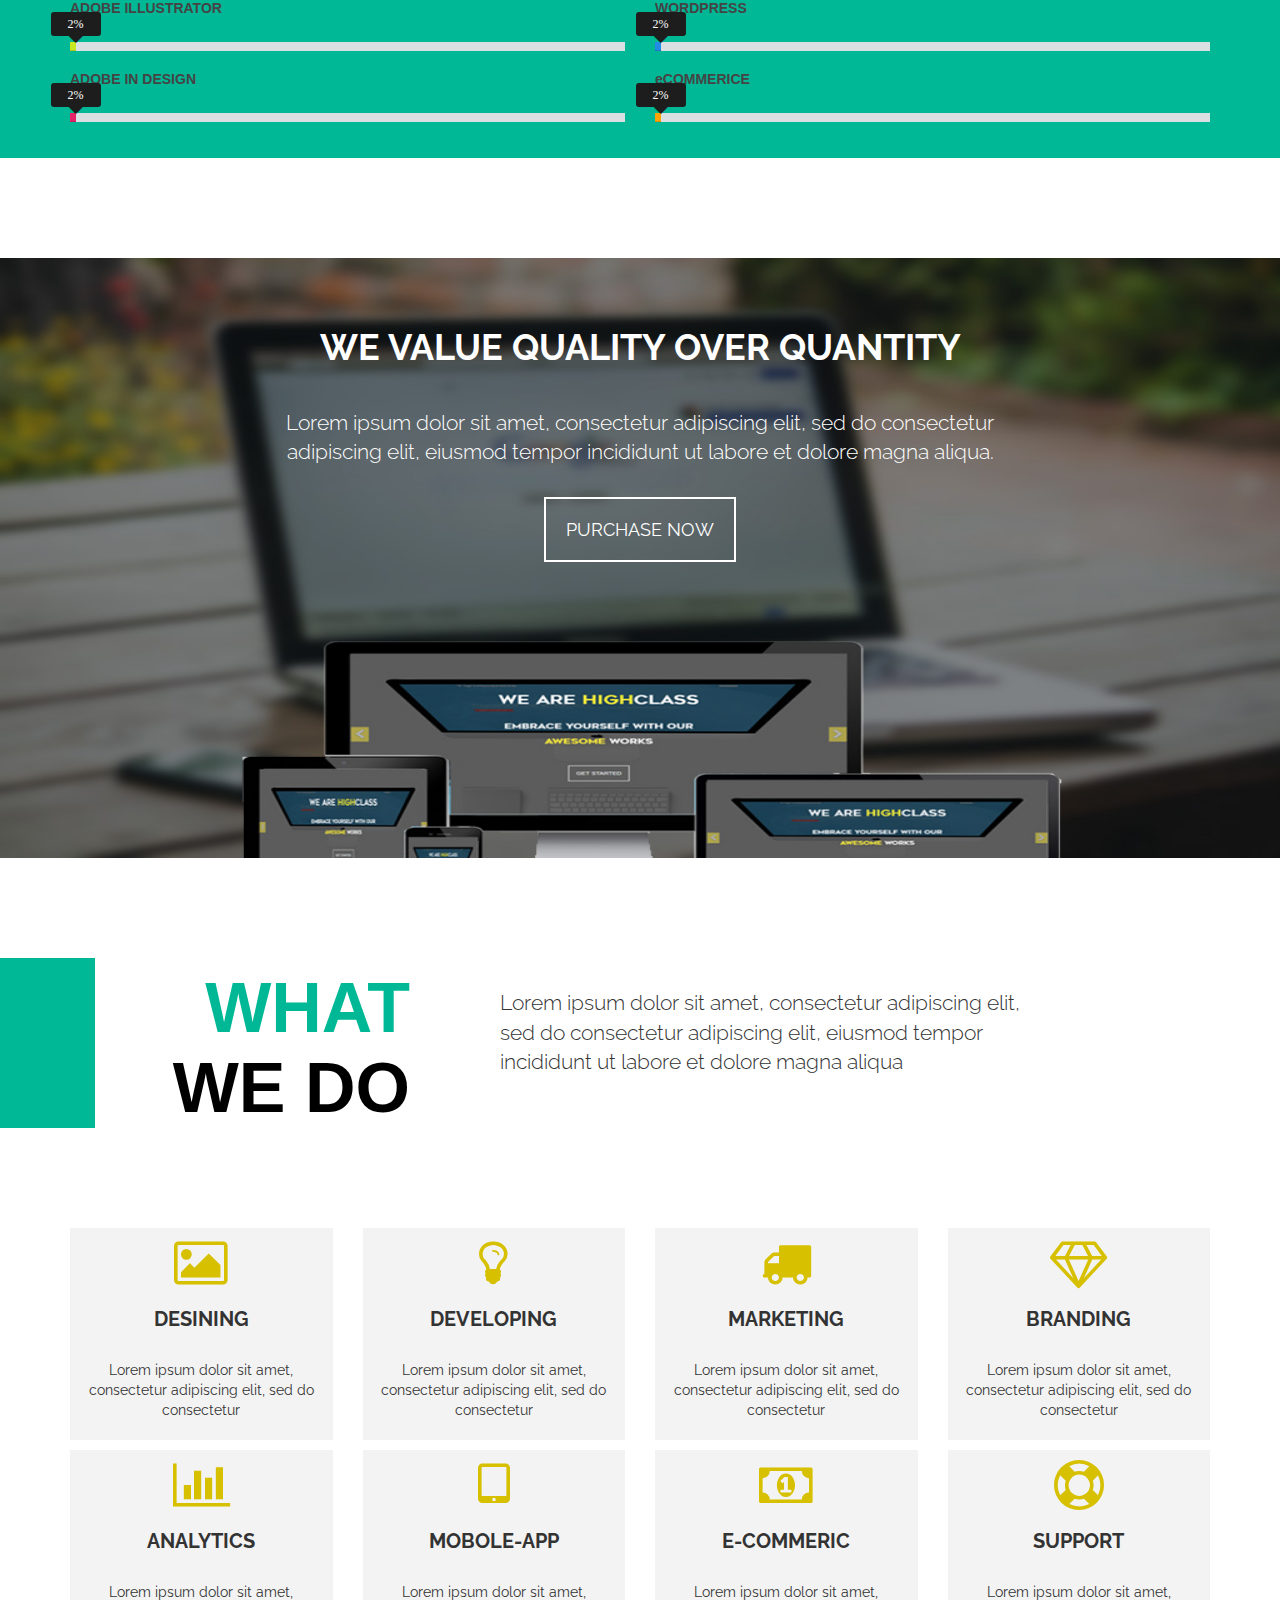
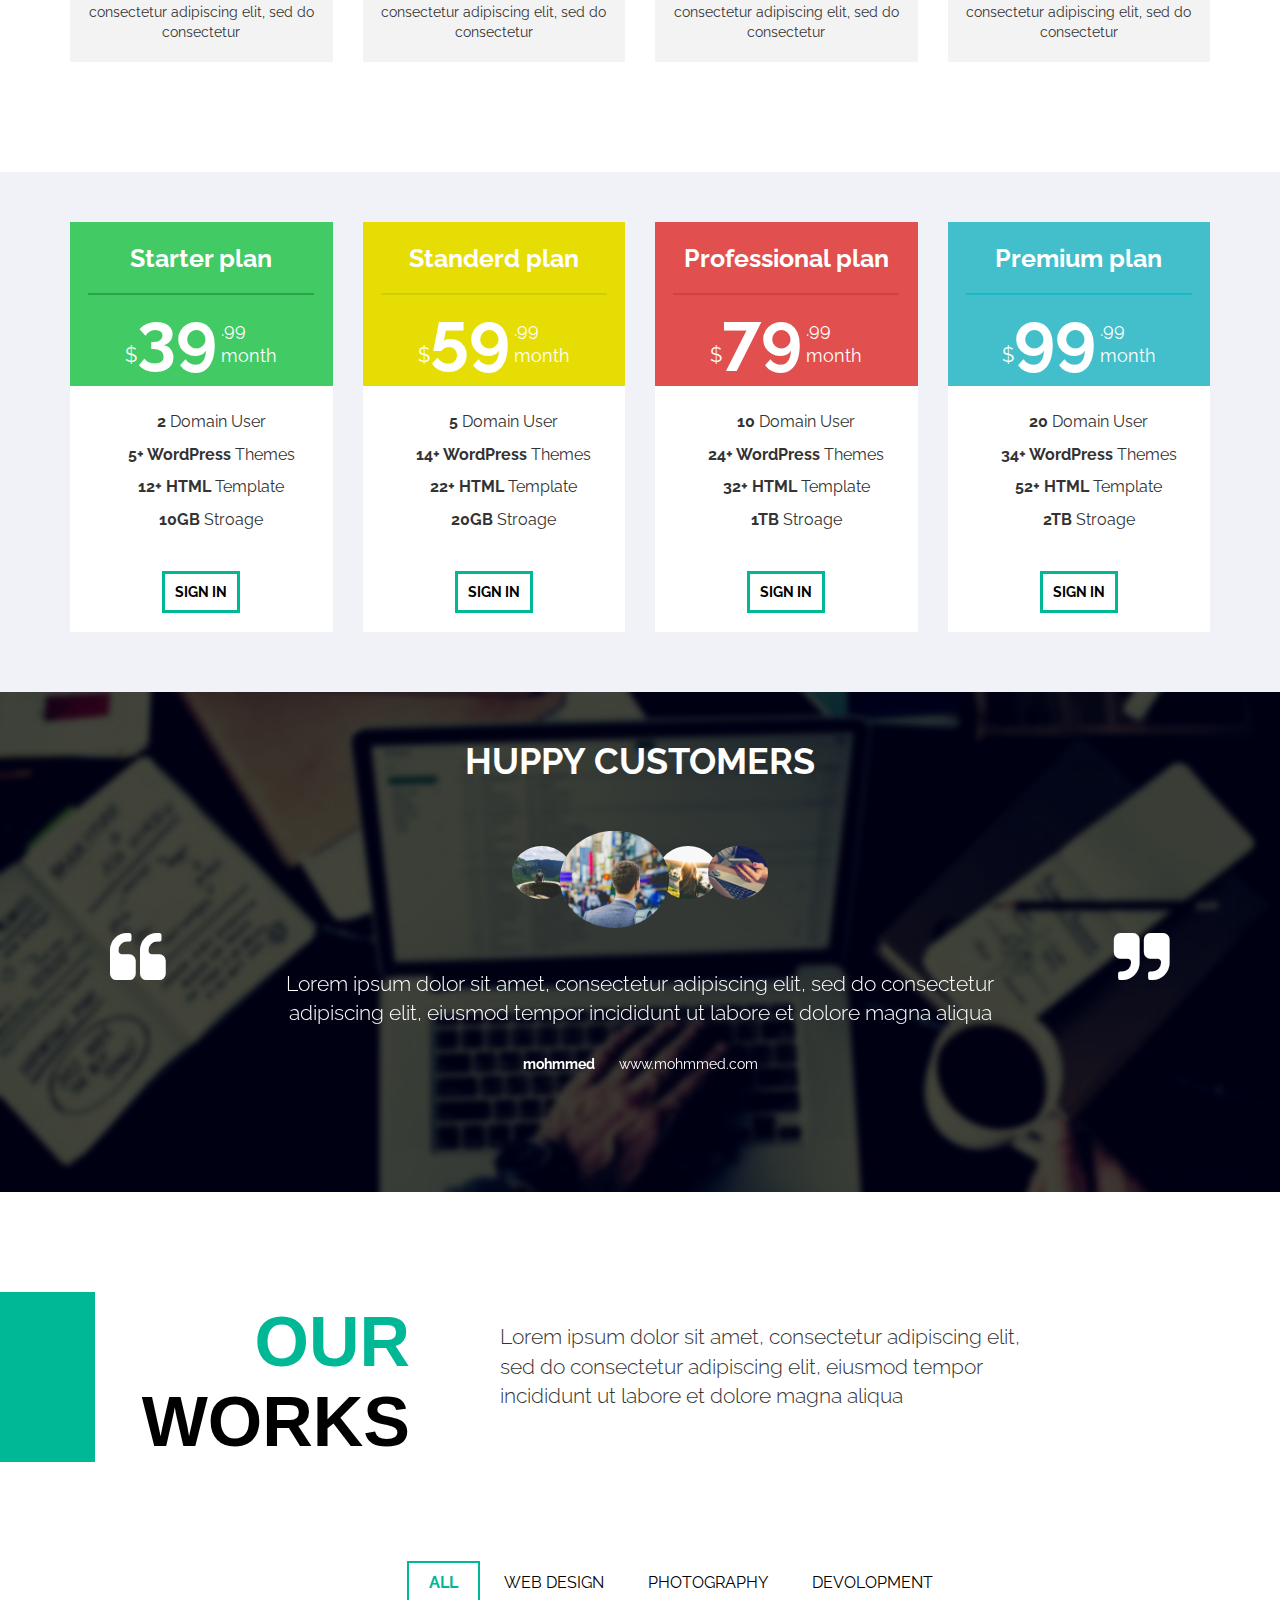
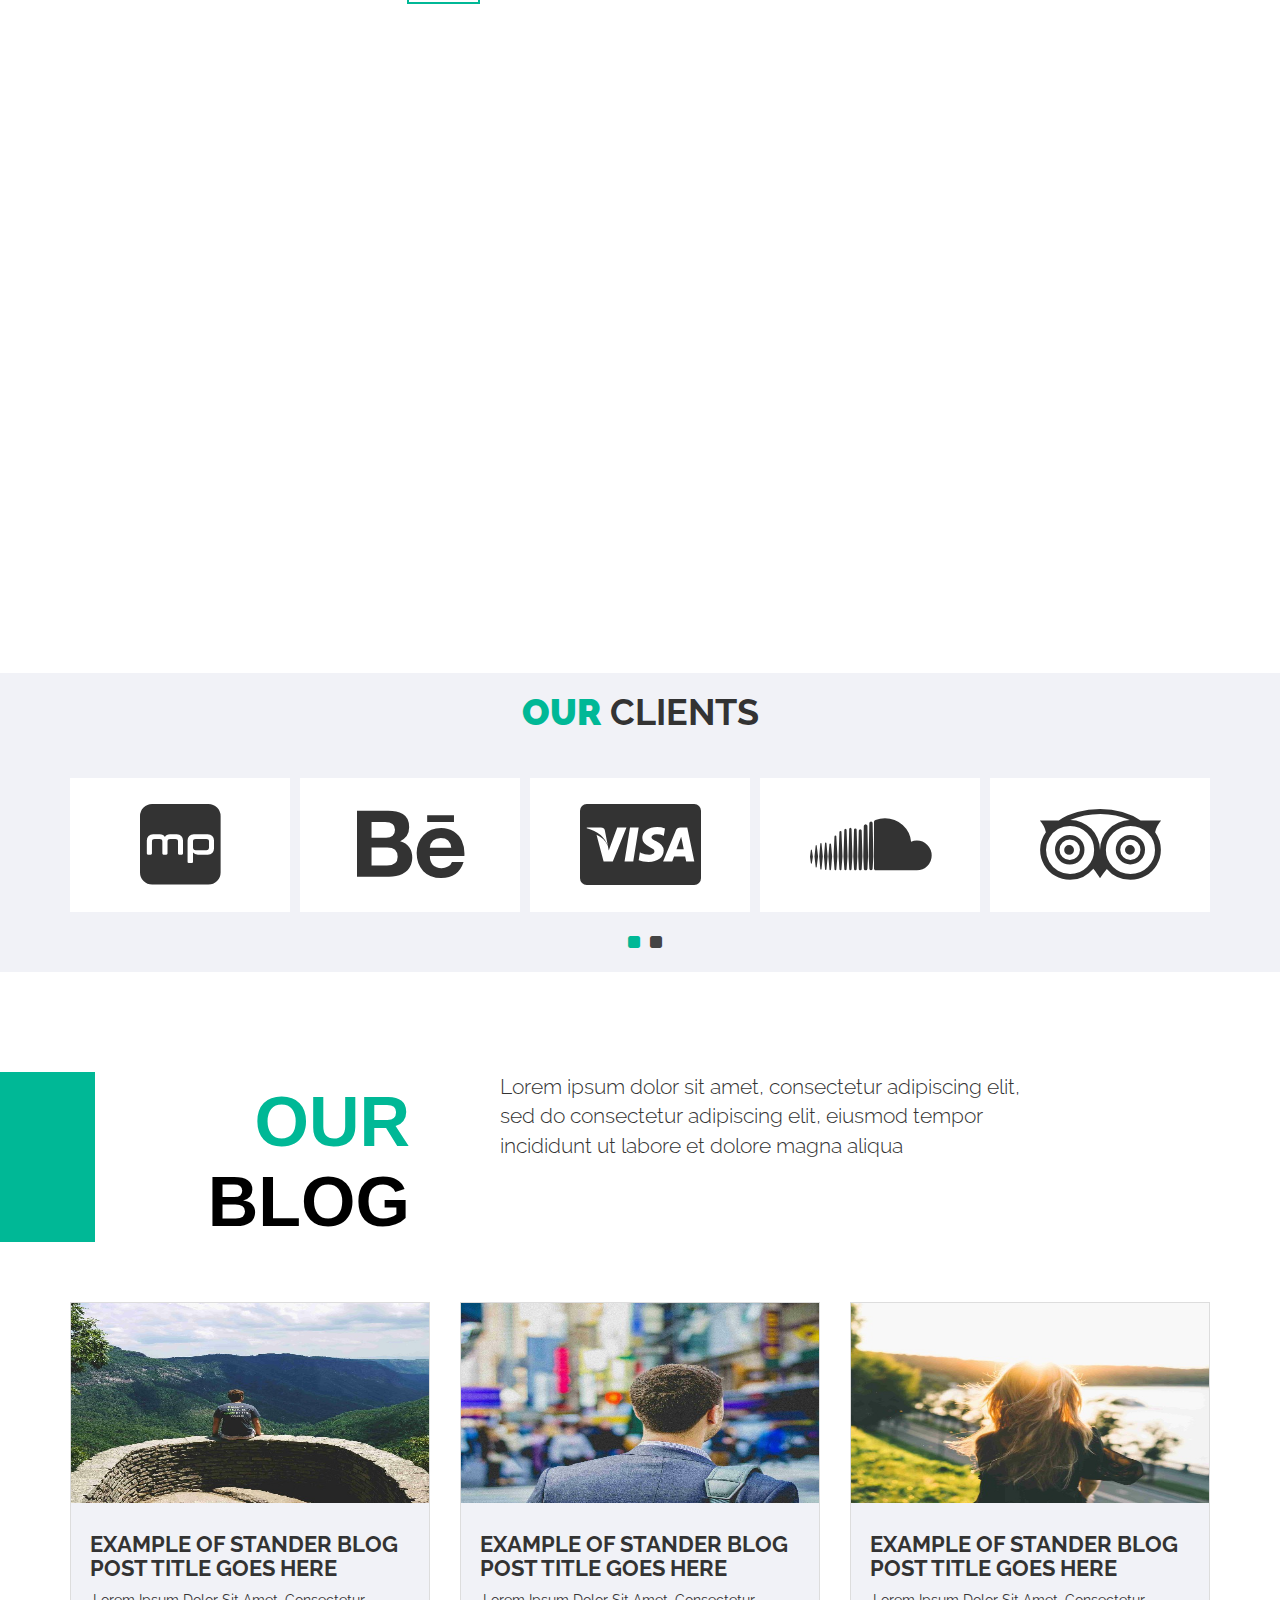
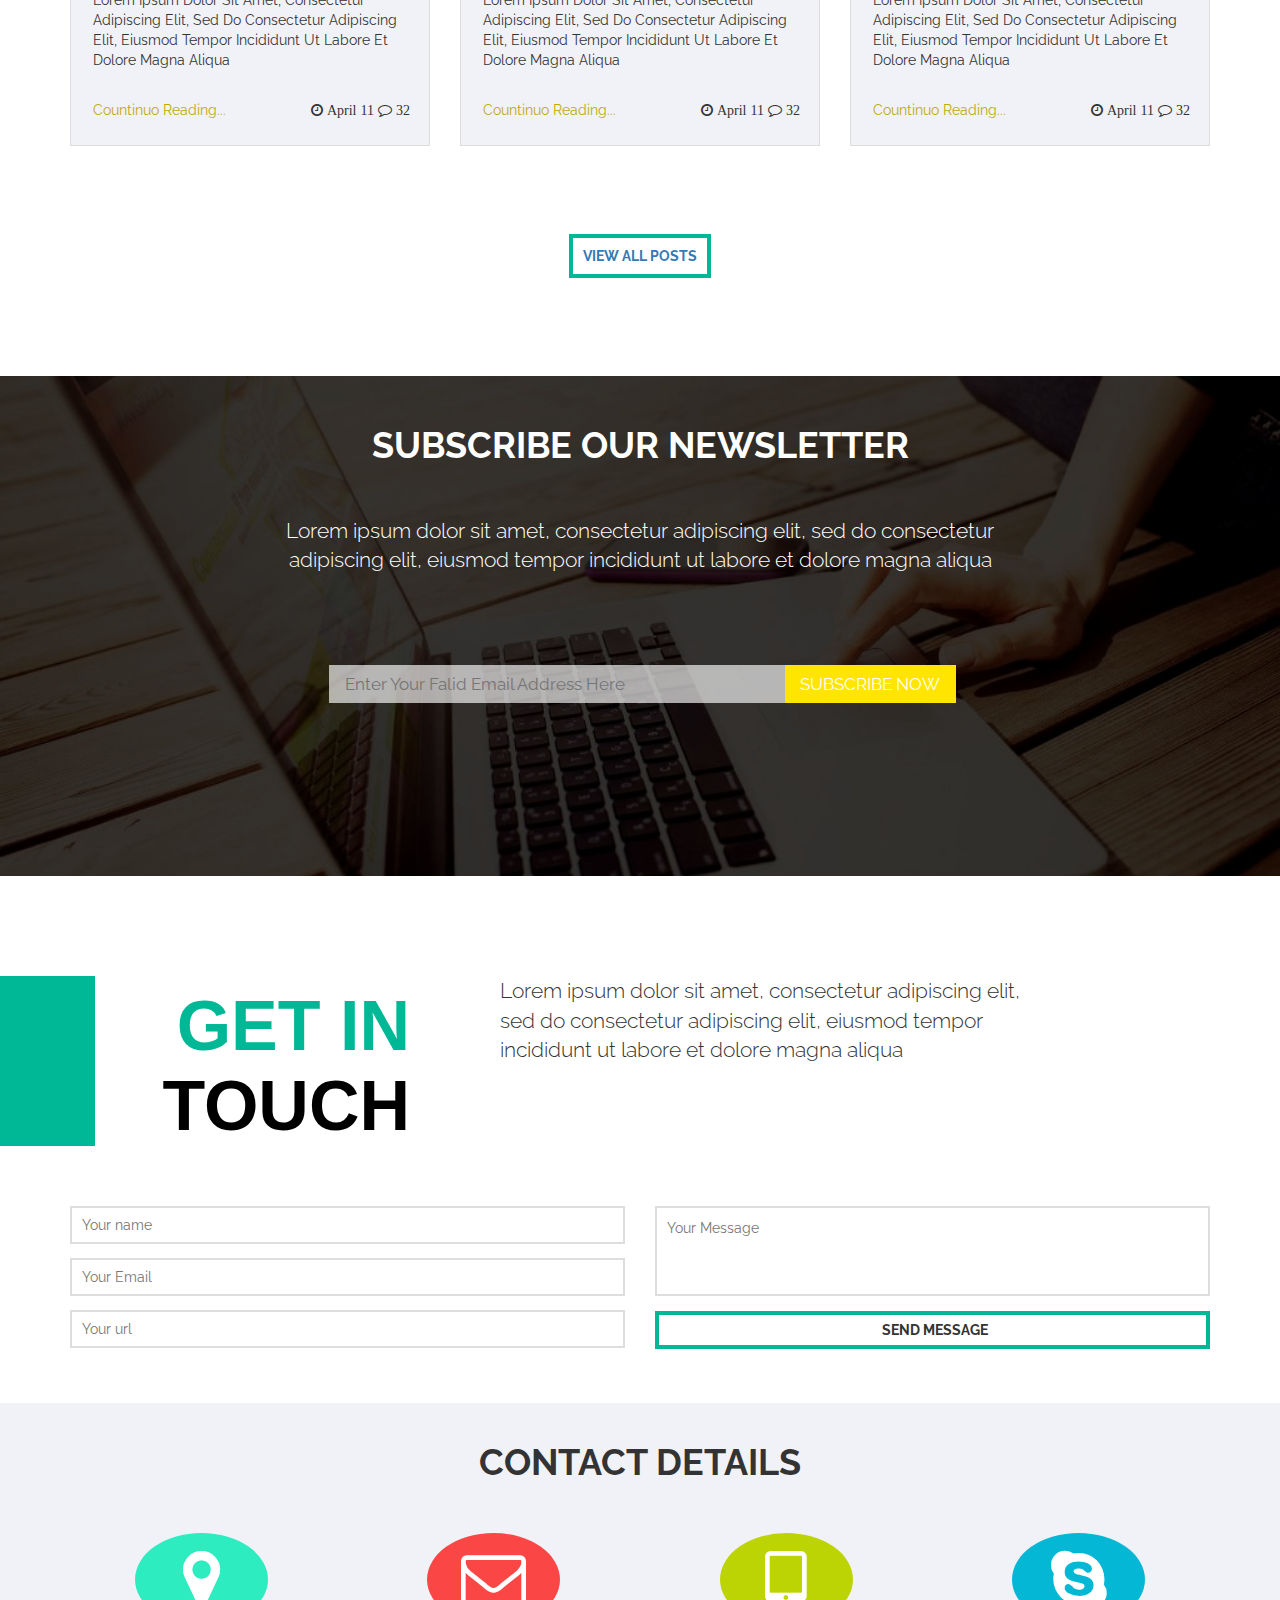
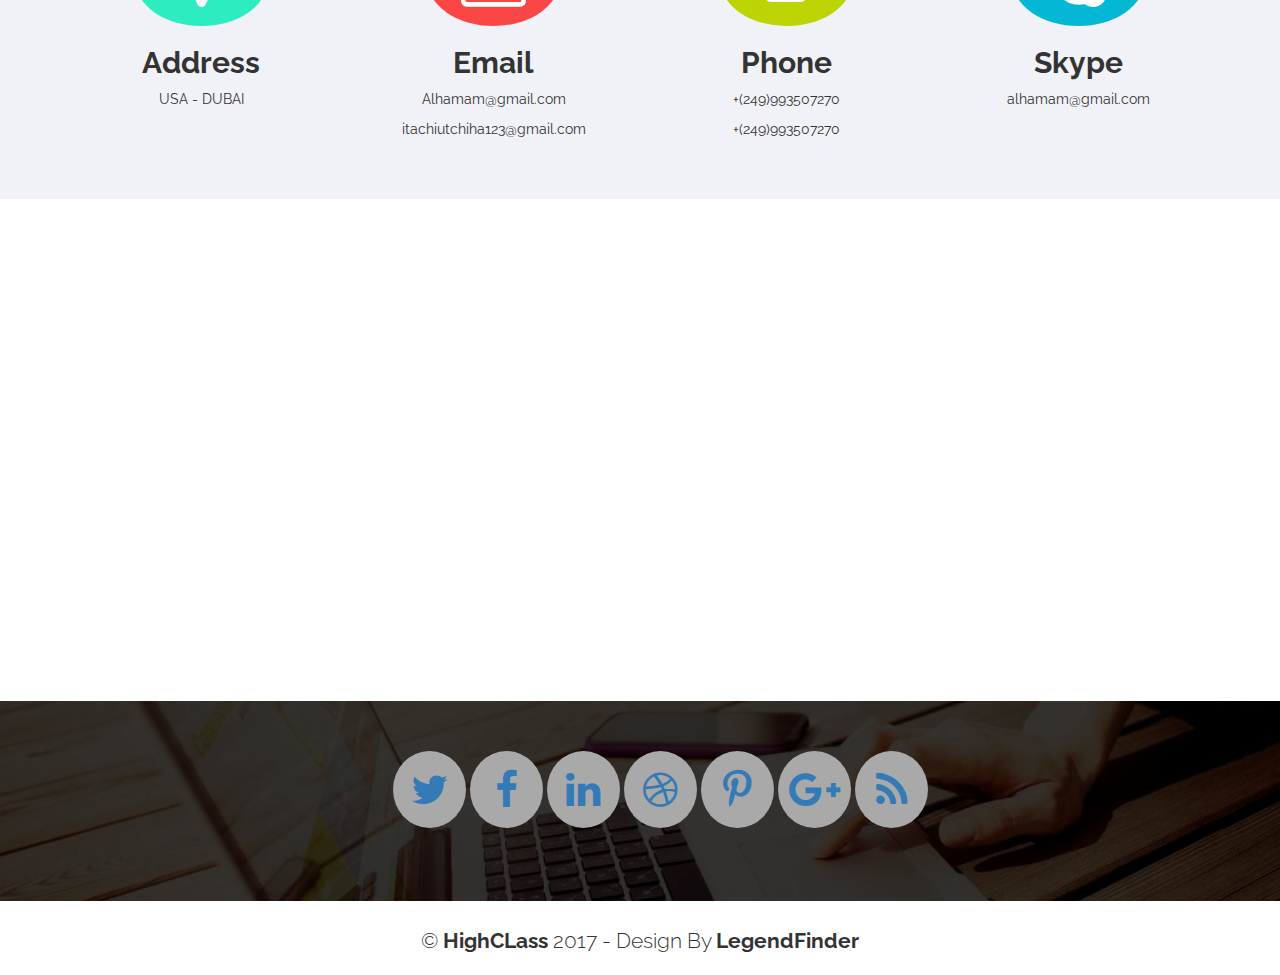
<file: Template6/index.html>
<!DOCTYPE html>
<html>
<head>
<meta charset="utf-8">
<title>high class</title>
<meta http-equiv="X-UA-Compatible" content="IE=edge,chrome=1">
<meta name="viewport" content="width=device-width, initial-scale=1">

   <!--*************** CSS LINKS ******************-->
   <link href="https://fonts.googleapis.com/css?family=Raleway:400,400i,800,900" rel="stylesheet">
	<link rel="stylesheet" href="css/bootstrap.min.css">
	<link rel="stylesheet" href="css/font-awesome.min.css">
	<link rel="stylesheet" href="css/animate.css">
	<link rel="stylesheet" href="css/lightbox.css" >
	<link rel="stylesheet" href="css/style.css">

</head>
<body>
<!--**************************************************
		************* START HEADER ************
    ************************************************-->
    <div class="header" id="home">
    	<div class="overlay">
			<div class="container">
				<div id="slider" class="carousel slide" data-ride="carousel">
					<div class="carousel-inner" role="listbox">
						<div class="item active">
						<h1 class="text-center">we are <span>high</span>class</h1>
						<p class="text-center lead">embrace yourself with our</p>
						<p><span>awesome</span> works</p>
						</div>
					<div class="item">
						<h1 class="text-center">we are <span>high</span>class</h1>
						<p class="text-center lead">embrace yourself with our</p>
						<p><span>awesome</span> works</p>
						</div>
					</div>
				</div>
				<a class="left carousel-control" href="#slider" role="button" data-slide="prev">
				<span class="fa fa-chevron-left" aria-hidden="true"></span>
				<span class="sr-only">Previous</span>
				</a>
				<a class="right carousel-control" href="#slider" role="button" data-slide="next">
				<span class="fa fa-chevron-right" aria-hidden="true"></span>
				<span class="sr-only">Next</span>
				</a>
			</div>
				<div class="click">
				<a href="#">get started<div class="overlay-botton"></div></a>
				</div>
    	</div>
    </div>
<!-- ***************************** END HEADER ******************-->

<!--**************************************************
		************* START NAVIGATION ************
    ************************************************-->
 <nav class="navbar navbar-default">
  <div class="container">
    <div class="navbar-header">
      <button type="button" class="navbar-toggle collapsed" data-toggle="collapse" data-target="#bs-example-navbar-collapse-1" aria-expanded="false">
        <span class="sr-only">Toggle navigation</span>
        <span class="icon-bar"></span>
        <span class="icon-bar"></span>
        <span class="icon-bar"></span>
      </button>
      <a class="navbar-brand" href="#"><span>high</span>class</a>
    </div>
    <div class="collapse navbar-collapse" id="bs-example-navbar-collapse-1">
      <ul class="nav navbar-nav navbar-right">
        <li class="active"><a href="#" data-value="home">home</a></li>
        <li><a href="#" data-value="about">about</a></li>
        <li><a href="#" data-value="team">team</a></li>
        <li><a href="#" data-value="services">services</a></li>
        <li><a href="#" data-value="works">works</a></li>
        <li><a href="#" data-value="blogs">blogs</a></li>
        <li><a href="#" data-value="shortcodes">shortcodes</a></li>
        <li><a href="#" data-value="contact">contact</a></li>
      </ul>
    </div>
  </div>
</nav>
<!-- ***************************** END NAVIGATION ******************-->


<!--**************************************************
		************* START ABOUT ************
 ************************************************-->
<div class="about" id="about">
	<div class="col-lg-2 square visible-lg"></div>
	<div class="container">
		<div class="row">
			<div class="top">
			<div class="col-md-4 section-title">
				<h1>about</h1>
				<h1>us</h1>
			</div>
			<div class="col-md-6">
				<p class="lead">Lorem ipsum dolor sit amet, consectetur adipiscing elit, sed do consectetur adipiscing elit, eiusmod tempor incididunt ut labore et dolore magna aliqua.
				</p>
			</div>
		</div>
		<div class="clearfix"></div>
		<div class="buttom">
		<div class="col-md-6">
			<img src="img/header.jpg">
		</div>
		<div class="col-md-6">
			<h2>we are high class</h2>
			<h3>Lorem ipsum dolor sit amet, consectetur adipiscing elit,</h3>
			<p class="lead">Lorem ipsum dolor sit amet, consectetur adipiscing elit, sed do consectetur adipiscing elit, eiusmod tempor incididunt ut labore et dolore magna aliqua.
			</p>
		</div>
		</div>
		</div>
	</div>
</div>
<!-- ***************************** END ABOUT ******************-->


<!--**************************************************
		************* START STATISTIC ************
 ************************************************-->
<div class="statistic">
	<div class="container">
		<div class="row">
			<div class="col-md-3">
				<div class="item">
					<h1>4</h1>
					<p>member</p>
				</div>
			</div>
			<div class="col-md-3">
				<div class="item">
					<h1>23</h1>
					<p>thems</p>
				</div>
			</div>
			<div class="col-md-3">
				<div class="item">
					<h1>3k</h1>
					<p>skills</p>
				</div>
			</div>
			<div class="col-md-3">
				<div class="item">
					<h1>99</h1>
					<p>words</p>
				</div>
			</div>
		</div>
	</div>
</div>
<!-- ***************************** END STATISTIC ******************-->


<!--**************************************************
		************* START VIDEO ************
 ************************************************-->
<div class="watch-video">
	<div class="overlay">
<div class="container">
	<div class="contentWrap inner">
		<div class="bloxPopup" data-src="img/video.mp4" data-id="1">
			<h1>PLAY VIDEO</h1>
			<div class="click-play">
				<i class="fa fa-play"></i>
			</div>
			<h1>LEARN MORE</h1>
		</div>
	</div>
</div>
</div>
</div>
<!-- ***************************** END VIDEO ******************-->


<!--**************************************************
		************* START TEAM ************
 ************************************************-->
<div class="team" id="team">
	<div class="col-lg-2 square visible-lg"></div>
	<div class="container">
		<div class="row">
			<div class="top">
			<div class="col-md-4 section-title">
				<h1>our</h1>
				<h1>team</h1>
			</div>
			<div class="col-md-6">
				<p class="lead">Lorem ipsum dolor sit amet, consectetur adipiscing elit, sed do consectetur adipiscing elit, eiusmod tempor incididunt ut labore et dolore magna aliqua.
				</p>
			</div>
		</div>
			<div class="clearfix"></div>
			<div class="bottom">
		<div class="col-md-3">
			<div class="bg">
				<div class="img">
					<img src="img/team/1.jpg">
					<div class="info">
						<p>hamam</p>
						<p>programmer</p>
						<ul>
							<li><i class="fa fa-facebook-square"></i></li>
							<li><i class="fa fa-twitter-square"></i></li>
							<li><i class="fa fa-skype"></i></li>
							<li><i class="fa fa-envelope-o"></i></li>
						</ul>
					</div>
				</div>
			</div>
		</div>
		<div class="col-md-3">
			<div class="bg">
				<div class="img">
					<img src="img/team/2.jpg">
					<div class="info">
						<p>mohmmed</p>
						<p>designer</p>
						<ul>
							<li><i class="fa fa-facebook-square"></i></li>
							<li><i class="fa fa-twitter-square"></i></li>
							<li><i class="fa fa-skype"></i></li>
							<li><i class="fa fa-envelope-o"></i></li>
						</ul>
					</div>
				</div>
			</div>
		</div>
		<div class="col-md-3">
			<div class="bg">
				<div class="img">
					<img src="img/team/3.jpg">
					<div class="info">
						<p>nussiba</p>
						<p>ui-designer</p>
						<ul>
							<li><i class="fa fa-facebook-square"></i></li>
							<li><i class="fa fa-twitter-square"></i></li>
							<li><i class="fa fa-skype"></i></li>
							<li><i class="fa fa-envelope-o"></i></li>
						</ul>
					</div>
				</div>
			</div>
		</div>
		<div class="col-md-3">
			<div class="bg">
				<div class="img">
					<img src="img/team/4.jpg">
					<div class="info">
						<p>sarah</p>
						<p>developer</p>
						<ul>
							<li><i class="fa fa-facebook-square"></i></li>
							<li><i class="fa fa-twitter-square"></i></li>
							<li><i class="fa fa-skype"></i></li>
							<li><i class="fa fa-envelope-o"></i></li>
						</ul>
					</div>
				</div>
			</div>
		</div>
	</div>
	</div>
	</div>
</div>

<!-- ********************* END TEAM ******************-->


<!--**************************************************
		************* START SKILLS ************
 ************************************************-->
<div class="skills">
	<h2 class="text-center">our top skills</h2>
  <div id="aboutMore" class="page">
	<div class="container">
		<div class="row">
			  <div class="col-md-6">
                <div class="build progressbar-a">
                    <div class="wrapp-progress ">
                        <p class="pull-left">ADOBE PHOTOSHOP</p> 
                        <div class="progress">
                          <div class="progress-bar clearfix photo" role="progressbar" aria-valuenow="89" aria-valuemin="0" aria-valuemax="100" style="width: 0%">
                            <span class="precent-value"></span>
							<i class="fa fa-caret-down"></i>
                          </div>
                        </div>
                    </div>
                    <div class="wrapp-progress ">
                        <p class="pull-left">ADOBE ILLUSTRATOR</p> 
                        <div class="progress">
                          <div class="progress-bar clearfix illu" role="progressbar" aria-valuenow="95" aria-valuemin="0" aria-valuemax="100" style="width: 0%">
                            <span class="precent-value"></span>
							<i class="fa fa-caret-down"></i>
                          </div>
                        </div>
                    </div>
                    <div class="wrapp-progress">
                        <p class="pull-left">ADOBE IN DESIGN</p> 
                        <div class="progress">
                          <div class="progress-bar clearfix ind" role="progressbar" aria-valuenow="60" aria-valuemin="0" aria-valuemax="100" style="width: 0%">
                           <span class="precent-value"></span>
						   <i class="fa fa-caret-down"></i>
                          </div>
                        </div>
                    </div>
                </div>
            </div>
            <div class="col-md-6">
                <div class="build progressbar-a">
                    <div class="wrapp-progress">
                        <p class="pull-left">HTML5 & CSS3</p> 
                        <div class="progress">
                          <div class="progress-bar clearfix htcss" role="progressbar" aria-valuenow="95" aria-valuemin="0" aria-valuemax="100" style="width: 0%">
                            <span class="precent-value"></span>
							<i class="fa fa-caret-down"></i>
                          </div>
                        </div>
                    </div>
                    <div class="wrapp-progress">
                        <p class="pull-left">WORDPRESS</p> 
                        <div class="progress">
                          <div class="progress-bar clearfix word" role="progressbar" aria-valuenow="60" aria-valuemin="0" aria-valuemax="100" style="width: 0%">
                           <span class="precent-value"></span>
						   <i class="fa fa-caret-down"></i>
                          </div>
                        </div>
                    </div>
                    <div class="wrapp-progress">
                        <p class="pull-left">eCOMMERICE</p> 
                        <div class="progress">
                          <div class="progress-bar clearfix ecom" role="progressbar" aria-valuenow="70" aria-valuemin="0" aria-valuemax="100" style="width: 0%">
                           <span class="precent-value"></span>
						   <i class="fa fa-caret-down"></i>
                          </div>
                        </div>
                    </div>
                </div>
            </div>
		</div>
	</div>
</div>
</div>
<!-- ********************* END SKILLS ******************-->


<!--**************************************************
		************* START QUALITY ************
 ************************************************-->
 <div class="quality">
 	<div class="overlay">
 		<div class="container">
 			<h1 class="text-center">we value quality over quantity</h1>
 			<p class="lead">Lorem ipsum dolor sit amet, consectetur adipiscing elit, sed do consectetur adipiscing elit, eiusmod tempor incididunt ut labore et dolore magna aliqua.</p>
 			<div class="click">
 				<a href="#">purchase now<div class="overlay-botton"></div></a>
 			</div>
 		</div>
 	</div>
 </div>

<!-- ********************* END QUALITY ******************-->


<!--**************************************************
		************* START WE-DO ************
 ************************************************-->
<div class="we-do" id="services">
	<div class="col-lg-2 square visible-lg"></div>
	<div class="container">
		<div class="row">
			<div class="top">
			<div class="col-md-4 section-title">
				<h1>what</h1>
				<h1>we do</h1>
			</div>
			<div class="col-md-6">
				<p class="lead">
					Lorem ipsum dolor sit amet, consectetur adipiscing elit, sed do consectetur adipiscing elit, eiusmod tempor incididunt ut labore et dolore magna aliqua
				</p>
			</div>
		</div>
		<div class="clearfix"></div>
		<div class="bottom">
			<div class="col-md-3">
				<div class="categ">
				<i class="fa fa-photo"></i>
				<h3>desining</h3>
				<p>Lorem ipsum dolor sit amet, consectetur adipiscing elit, sed do consectetur</p>
			</div>
			</div>
			<div class="col-md-3">
				<div class="categ">
				<i class="fa fa-lightbulb-o"></i>
				<h3>developing</h3>
				<p>Lorem ipsum dolor sit amet, consectetur adipiscing elit, sed do consectetur</p>
			</div>
			</div>
			<div class="col-md-3">
				<div class="categ">
				<i class="fa fa-truck"></i>
				<h3>marketing</h3>
				<p>Lorem ipsum dolor sit amet, consectetur adipiscing elit, sed do consectetur</p>
			</div>
			</div>
			<div class="col-md-3">
				<div class="categ">
				<i class="fa fa-diamond"></i>
				<h3>branding</h3>
				<p>Lorem ipsum dolor sit amet, consectetur adipiscing elit, sed do consectetur</p>
			</div>
			</div>
			<div class="col-md-3">
				<div class="categ">
				<i class="fa fa-bar-chart"></i>
				<h3>analytics</h3>
				<p>Lorem ipsum dolor sit amet, consectetur adipiscing elit, sed do consectetur</p>
			</div>
			</div>
			<div class="col-md-3">
				<div class="categ">
				<i class="fa fa-tablet"></i>
				<h3>mobole-app</h3>
				<p>Lorem ipsum dolor sit amet, consectetur adipiscing elit, sed do consectetur</p>
			</div>
			</div>
			<div class="col-md-3">
				<div class="categ">
				<i class="fa fa-money"></i>
				<h3>e-commeric</h3>
				<p>Lorem ipsum dolor sit amet, consectetur adipiscing elit, sed do consectetur</p>
			</div>
			</div>
			<div class="col-md-3">
				<div class="categ">
				<i class="fa fa-support"></i>
				<h3>support</h3>
				<p>Lorem ipsum dolor sit amet, consectetur adipiscing elit, sed do consectetur</p>
			</div>
			</div>
		</div>
	</div>
</div>
</div>

<!-- ********************* END WE-DO ******************-->


<!--**************************************************
		************* START PACKAGE ************
 ************************************************-->
 <div class="package">
 	<div class="container">
 		<div class="row">
 			<div class="col-md-3 col-xs-12">
 				<div class="starter item">
 					<div class="top">
 						<h2>Starter plan</h2>
 						<hr>
 						<span>$</span><h1>39</h1>
 						<p>.99<br>month</p>
 					</div>
 					<div class="bottom">
 						<ul>
 							<li><p><span>2</span> Domain user</p></li>
 							<li><p><span>5+ wordPress</span> themes</p></li>
 							<li><p><span>12+ HTML</span> template</p></li>
 							<li><p><span>10GB </span>stroage</p></li>
 						</ul>
 						<div class="signin"><a href="#">sign in</a></div>
 					</div>
 				</div>
 			</div>
 			<div class="col-md-3 col-xs-12">
 				<div class="standerd item">
 					<div class="top">
 						<h2>Standerd plan</h2>
 						<hr>
 						<span>$</span><h1>59</h1>
 						<p>.99<br>month</p>
 					</div>
 					<div class="bottom">
 						<ul>
 							<li><p><span>5</span> Domain user</p></li>
 							<li><p><span>14+ wordPress</span> themes</p></li>
 							<li><p><span>22+ HTML</span> template</p></li>
 							<li><p><span>20GB </span>stroage</p></li>
 						</ul>
 						<div class="signin"><a href="#">sign in</a></div>
 					</div>
 				</div>
 			</div>
 			<div class="col-md-3 col-xs-12">
 				<div class="professional item">
 					<div class="top">
 						<h2>Professional plan</h2>
 						<hr>
 						<span>$</span><h1>79</h1>
 						<p>.99<br>month</p>
 					</div>
 					<div class="bottom">
 						<ul>
 							<li><p><span>10</span> Domain user</p></li>
 							<li><p><span>24+ wordPress</span> themes</p></li>
 							<li><p><span>32+ HTML</span> template</p></li>
 							<li><p><span>1TB </span>Stroage</p></li>
 						</ul>
 						<div class="signin"><a href="#">sign in</a></div>
 					</div>
 				</div>
 			</div>
 			<div class="col-md-3 col-xs-12">
 				<div class="premium item">
 					<div class="top">
 						<h2>Premium plan</h2>
 						<hr>
 						<span>$</span><h1>99</h1>
 						<p>.99<br>month</p>
 					</div>
 					<div class="bottom">
 						<ul>
 							<li><p><span>20</span> Domain user</p></li>
 							<li><p><span>34+ wordPress</span> themes</p></li>
 							<li><p><span>52+ HTML</span> template</p></li>
 							<li><p><span>2TB </span>stroage</p></li>
 						</ul>
 						<div class="signin"><a href="#">sign in</a></div>
 					</div>
 				</div>
 			</div>
 		</div>
 	</div>
 </div>
<!-- ********************* END WE-DO ******************-->


<!--**************************************************
		************* START HUPPY-CUSTOM ************
 ************************************************-->
<div class="happy-custom">
 <div class="overlay">
			<div class="container">
				<h1 class="text-center">huppy customers</h1>
				<div id="opinions" class="carousel slide" data-ride="carousel">
				<ol class="carousel-indicators">
					<li data-target="#opinions" data-slide-to="0">
						<img src="img/team/1.jpg" alt="hamam">
					</li>
					<li data-target="#opinions" data-slide-to="1" class="active">
						<img src="img/team/2.jpg" alt="mohmmed">
					</li>
					<li data-target="#opinions" data-slide-to="2">
						<img src="img/team/3.jpg" alt="nussiba">
					</li>
					<li data-target="#opinions" data-slide-to="3">
						<img src="img/team/4.jpg" alt="sarah">
					</li>
				</ol>
					<div class="carousel-inner" role="listbox">
						<div class="item">
						<p class="text-center lead">Lorem ipsum dolor sit amet, consectetur adipiscing elit, sed do consectetur adipiscing elit, eiusmod tempor incididunt ut labore et dolore magna aliqua</p>
						<p class="text-center"><span>hamam</span> www.hamam.bitballoon.com</p>
						</div>
					<div class="item active">
						<p class="text-center lead">Lorem ipsum dolor sit amet, consectetur adipiscing elit, sed do consectetur adipiscing elit, eiusmod tempor incididunt ut labore et dolore magna aliqua</p>
						<p  class="text-center"><span>mohmmed</span> www.mohmmed.com</p>
						</div>
					<div class="item">
						<p class="text-center lead">Lorem ipsum dolor sit amet, consectetur adipiscing elit, sed do consectetur adipiscing elit, eiusmod tempor incididunt ut labore et dolore magna aliqua</p>
						<p  class="text-center"><span>nussiba</span> www.nussiba.com</p>
					</div>
					<div class="item">
						<p class="text-center lead">Lorem ipsum dolor sit amet, consectetur adipiscing elit, sed do consectetur adipiscing elit, eiusmod tempor incididunt ut labore et dolore magna aliqua</p>
						<p class="text-center"> <span>sarah</span> www.sarah.com</p>
					</div>
					<div class="left hidden-xs"><i class="fa fa-quote-left"></i></div>
					<div class="right hidden-xs"><i class="fa fa-quote-right"></i></div>
					</div>
				</div>
			</div>
    	</div>
    </div>
    <!-- ********************* END HUPPY-CUSTOM ******************-->


<!--**************************************************
		************* START WORKS ************
 ************************************************-->
 <div class="work" id="works">
 		<div class="col-lg-2 square visible-lg"></div>
	<div class="container">
		<div class="row">
			<div class="top">
			<div class="col-md-4 section-title">
				<h1>our</h1>
				<h1>works</h1>
			</div>
			<div class="col-md-6">
				<p class="lead">
					Lorem ipsum dolor sit amet, consectetur adipiscing elit, sed do consectetur adipiscing elit, eiusmod tempor incididunt ut labore et dolore magna aliqua
				</p>
			</div>
			</div>
			<div class="clearfix"></div>
			<div class="bottom">
				<div id="portfolio" data-wow-delay=".8s">
<div class="container"> <!-- Container -->
<div class="space"></div>

<div class="categories">      
<ul class="cat">
  <li>
      <ol class="type">
          <li><a href="#" data-filter="*" class="active">All</a></li>
          <li><a href="#" data-filter=".web">Web Design</a></li>
          <li><a href="#" data-filter=".photography">Photography</a></li>
          <li><a href="#" data-filter=".devolopment" >devolopment</a></li>
      </ol>
  </li>
</ul>
<div class="clearfix"></div>
</div>
<div id="lightbox" class="row wow bounceIn">
<div class="col-sm-6 col-md-4 col-lg-3 branding">
  <div class="portfolio-item">
      <div class="hover-bg">
          <a href="#">
              <div class="hover-text">
                  <h4>Design &</h4>
                  <h5>programming</h5>
                  <div class="clearfix"></div>
                  <i class="fa fa-plus"></i>
              </div>
              <img src="img/portfolio/1.jpg" class="img-responsive" alt="...">
          </a>
      </div>
  </div>
</div>
<div class="col-sm-6 col-md-4 col-lg-3 photography devolopment">
  <div class="portfolio-item">
      <div class="hover-bg">
          <a href="#">
              <div class="hover-text">
                  <h4>Design &</h4>
                  <h5>programming</h5>
                  <div class="clearfix"></div>
                  <i class="fa fa-plus"></i>
              </div>
              <img src="img/portfolio/2.jpg" class="img-responsive" alt="...">
          </a>
      </div>
  </div>
</div>
<div class="col-sm-6 col-md-4 col-lg-3 branding photography">
  <div class="portfolio-item">
      <div class="hover-bg">
          <a href="#">
              <div class="hover-text">
                  <h4>Design &</h4>
                  <h5>programming</h5>
                  <div class="clearfix"></div>
                  <i class="fa fa-plus"></i>
              </div>
              <img src="img/portfolio/3.jpg" class="img-responsive" alt="...">
          </a>
      </div>
  </div>
</div>
<div class="col-sm-6 col-md-4 col-lg-3 branding devolopment">
  <div class="portfolio-item">
      <div class="hover-bg">
          <a href="#">
              <div class="hover-text">
                  <h4>Design &</h4>
                  <h5>programming</h5>
                  <div class="clearfix"></div>
                  <i class="fa fa-plus"></i>
              </div>
              <img src="img/portfolio/4.jpg" class="img-responsive" alt="...">
          </a>
      </div>
  </div>
</div>
<div class="col-sm-6 col-md-4 col-lg-3 web photography">
  <div class="portfolio-item">
      <div class="hover-bg">
          <a href="#">
              <div class="hover-text">
                  <h4>Design &</h4>
                  <h5>programming</h5>
                  <div class="clearfix"></div>
                  <i class="fa fa-plus"></i>
              </div>
              <img src="img/portfolio/5.jpg" class="img-responsive" alt="...">
          </a>
      </div>
  </div>
</div>
<div class="col-sm-6 col-md-4 col-lg-3 web">
  <div class="portfolio-item">
      <div class="hover-bg">
          <a href="#">
              <div class="hover-text">
                  <h4>Design &</h4>
                  <h5>programming</h5>
                  <div class="clearfix"></div>
                  <i class="fa fa-plus"></i>
              </div>
              <img src="img/portfolio/6.jpg" class="img-responsive" alt="...">
          </a>
      </div>
  </div>
</div>
<div class="col-sm-6 col-md-4 col-lg-3 web">
  <div class="portfolio-item">
      <div class="hover-bg">
          <a href="#">
              <div class="hover-text">
                  <h4>Design &</h4>
                  <h5>programming</h5>
                  <div class="clearfix"></div>
                  <i class="fa fa-plus"></i>
              </div>
              <img src="img/portfolio/7.jpg" class="img-responsive" alt="...">
          </a>
      </div>
  </div>
</div>
<div class="col-sm-6 col-md-4 col-lg-3 web">
  <div class="portfolio-item">
      <div class="hover-bg">
          <a href="#">
              <div class="hover-text">
                  <h4>Design &</h4>
                  <h5>programming</h5>
                  <div class="clearfix"></div>
                  <i class="fa fa-plus"></i>
              </div>
              <img src="img/portfolio/8.jpg" class="img-responsive" alt="...">
          </a>
      </div>
  </div>
</div>
</div>
</div>
</div>
			</div>
		</div>
	</div>
 </div>

<!--**************** END WORK *****************-->

<!--**************************************************
		************* START CLIENT ************
    ************************************************-->

<div class="clinet">
	<div class="container">
		<h1 class="text-center"><span>our</span> clients</h1> 
		<div class="owl-carousel owl-theme">
    <div class="item"><i class="fa fa-meanpath" aria-hidden="true"></i></div>
    <div class="item"><i class="fa fa-behance" aria-hidden="true"></i></div>
    <div class="item"><i class="fa fa-cc-visa" aria-hidden="true"></i></div>
    <div class="item"><i class="fa fa-soundcloud" aria-hidden="true"></i></div>
    <div class="item"><i class="fa fa-tripadvisor" aria-hidden="true"></i></div>
    <div class="item"><i class="fa fa-stack-overflow" aria-hidden="true"></i></div>
    <div class="item"><i class="fa fa-wordpress" aria-hidden="true"></i></div>
</div>
	</div>
</div>

<div class="blog" id="blogs">
	<div class="col-lg-2 square visible-lg"></div>
	<div class="container">
		<div class="row">
			<div class="top">
			<div class="col-md-4 section-title">
				<h1>our</h1>
				<h1>blog</h1>
			</div>
			<div class="col-md-6">
				<p class="lead">
					Lorem ipsum dolor sit amet, consectetur adipiscing elit, sed do consectetur adipiscing elit, eiusmod tempor incididunt ut labore et dolore magna aliqua
				</p>
			</div>
		</div>
		<div class="clearfix"></div>
		<div class="bottom">
			  <div class="col-sm-6 col-md-4">
    <div class="thumbnail">
      <img src="img/team/1.jpg" alt="...">
      <div class="caption">
        <h3>example of stander blog post title goes here</h3>
        <p>Lorem ipsum dolor sit amet, consectetur adipiscing elit, sed do consectetur adipiscing elit, eiusmod tempor incididunt ut labore et dolore magna aliqua</p>
        <p class="con-read">countinuo reading...</p>
        <div class="ico"> 
        <i class="fa fa-clock-o" aria-hidden="true"> April 11</i>
        <i class="fa fa-comment-o" aria-hidden="true"> 32 </i>
    </div>
      </div>
    </div>
  </div>
    <div class="col-sm-6 col-md-4">
    <div class="thumbnail">
      <img src="img/team/2.jpg" alt="...">
      <div class="caption">
        <h3>example of stander blog post title goes here</h3>
        <p>Lorem ipsum dolor sit amet, consectetur adipiscing elit, sed do consectetur adipiscing elit, eiusmod tempor incididunt ut labore et dolore magna aliqua</p>
        <p class="con-read">countinuo reading...</p>
        <div class="ico"> 
        <i class="fa fa-clock-o" aria-hidden="true"> April 11</i>
        <i class="fa fa-comment-o" aria-hidden="true"> 32 </i>
    </div>
      </div>
    </div>
  </div>
    <div class="col-sm-6 col-md-4">
    <div class="thumbnail">
      <img src="img/team/3.jpg" alt="...">
      <div class="caption">
        <h3>example of stander blog post title goes here</h3>
        <p>Lorem ipsum dolor sit amet, consectetur adipiscing elit, sed do consectetur adipiscing elit, eiusmod tempor incididunt ut labore et dolore magna aliqua</p>
        <p class="con-read">countinuo reading...</p>
        <div class="ico"> 
        <i class="fa fa-clock-o" aria-hidden="true"> April 11</i>
        <i class="fa fa-comment-o" aria-hidden="true"> 32 </i>
    </div>
      </div>
    </div>
  </div>
<div class="clearfix"></div>
<div class="button"><a href="#">view all posts</a></div>
		</div>
	</div>
</div>
</div>

<!-- *************** END WORK ****************-->

<!--**************************************************
		************* START SUBSCRIBE ************
    ************************************************-->
<div class="subscribe" id="shortcodes">
	<div class="overlay">
		<div class="container">
		<h1 class="text-center">subscribe our newsletter</h1>
		<p class="lead">Lorem ipsum dolor sit amet, consectetur adipiscing elit, sed do consectetur adipiscing elit, eiusmod tempor incididunt ut labore et dolore magna aliqua</p>
		<form>
			<input type="email" name="email" placeholder="Enter Your Falid Email Address Here">
			<input type="submit" name="submit" value="subscribe now">
		</form>
	</div>
</div>
</div>

<!-- *************** END SUBSCRIBE ****************-->

<!--**************************************************
		************* START TOUCH ************
    ************************************************-->
<div class="touch" id="contact">
	<div class="col-lg-2 square visible-lg"></div>
	<div class="container">
		<div class="row">
			<div class="top">
			<div class="col-md-4 section-title">
				<h1>get in</h1>
				<h1>touch</h1>
			</div>
			<div class="col-md-6">
				<p class="lead">
					Lorem ipsum dolor sit amet, consectetur adipiscing elit, sed do consectetur adipiscing elit, eiusmod tempor incididunt ut labore et dolore magna aliqua
				</p>
			</div>
			</div>
			<div class="clearfix"></div>
			<div class="bottom">
				<form action="#">
					<div class="col-md-6">
						<input type="text" name="name" placeholder="Your name">
						<input type="email" name="email" placeholder="Your Email">
						<input type="text" name="url" placeholder="Your url">
					</div>
					<div class="col-md-6">
						<textarea placeholder="Your Message"></textarea>
						<input type="submit" name="submit" value="send message">
					</div>
				</form>
			</div>
</div>
</div>
</div>


<!-- *************** END TOUCH ****************-->

<!--**************************************************
		************* START CONTACT ************
    ************************************************-->

<div class="contact">
	<div class="container">
		<h1 class="text-center">contact details</h1>
		<div class="row">
			<div class="col-md-3">
				<div class="icon map">
					<i class="fa fa-map-marker" aria-hidden="true"></i>
				</div>
				<h2>Address</h2>
				<p>USA - DUBAI</p>
			</div>
			<div class="col-md-3">
				<div class="icon email">
					<i class="fa fa-envelope-o" aria-hidden="true"></i>
				</div>
				<h2>Email</h2>
				<p>Alhamam@gmail.com</p>
				<p>itachiutchiha123@gmail.com</p>
			</div>
			<div class="col-md-3">
				<div class="icon phone">
					<i class="fa fa-tablet" aria-hidden="true"></i>
				</div>
				<h2>Phone</h2>
				<p>+(249)993507270</p>
				<p>+(249)993507270</p>
			</div>
			<div class="col-md-3">
				<div class="icon skype">
					<i class="fa fa-skype" aria-hidden="true"></i>
				</div>
				<h2>Skype</h2>
				<p>alhamam@gmail.com</p>
			</div>
		</div>
	</div>
</div>

<!-- *************** END CONTACT ****************-->

<!--**************************************************
		************* START MAP ************
    ************************************************-->

<div class="example">
	<iframe src="https://www.google.com/maps/embed?pb=!1m18!1m12!1m3!1d964824.0636015928!2d30.778930893830687!3d19.158304789199484!2m3!1f0!2f0!3f0!3m2!1i1024!2i768!4f13.1!3m3!1m2!1s0x169dc9711def8ed5%3A0x3a29526fe2445108!2z2K_ZhtmC2YTYp9iMINin2YTYs9mI2K_Yp9mG!5e0!3m2!1sar!2s!4v1510124097294"  frameborder="0" style="border:0" allowfullscreen></iframe>
</div>
</div>

<!-- *************** END MAP ****************-->

<!--**************************************************
		************* START SOCIAL ************
    ************************************************-->

<div class="social">
	<div class="overlay">
	<div class="container">
		<ul>
			<li><a href="#"><i class="fa fa-twitter" aria-hidden="true"></i></a></li>
			<li><a href="#"><i class="fa fa-facebook" aria-hidden="true"></i></a></li>
			<li><a href="#"><i class="fa fa-linkedin" aria-hidden="true"></i></a></li>
			<li><a href="#"><i class="fa fa-dribbble" aria-hidden="true"></i></a></li>
			<li><a href="#"><i class="fa fa-pinterest-p" aria-hidden="true"></i></a></li>
			<li><a href="#"><i class="fa fa-google-plus" aria-hidden="true"></i></a></li>
			<li><a href="#"><i class="fa fa-rss" aria-hidden="true"></i></a></li>
		</ul>
	</div>
</div>
</div>

<!-- *************** END SOCIAL ****************-->

<!--**************************************************
		************* START FOOTER ************
    ************************************************-->

<div class="footer">
	<div class="container">
		<p class="text-center lead">&copy <span>HighCLass</span> 2017 -  Design By <span>LegendFinder</span> </p>
	</div>
</div>



	<!--*************** js LINKS ******************-->

	<script src="js/jquery.1.11.1.js"></script>
	<script src="js/bootstrap.min.js"></script>
	<script src="js/jquery.isotope.js"></script>
	<script src="js/wow.min.js"></script>
	<script>new WOW().init();</script>
	<script src="js/owl.carousel.js"></script>
	<script src="js/lightboxController.js"></script>
	<script src="js/plugin.js"></script>


</script>

</body>
</html>
</file>
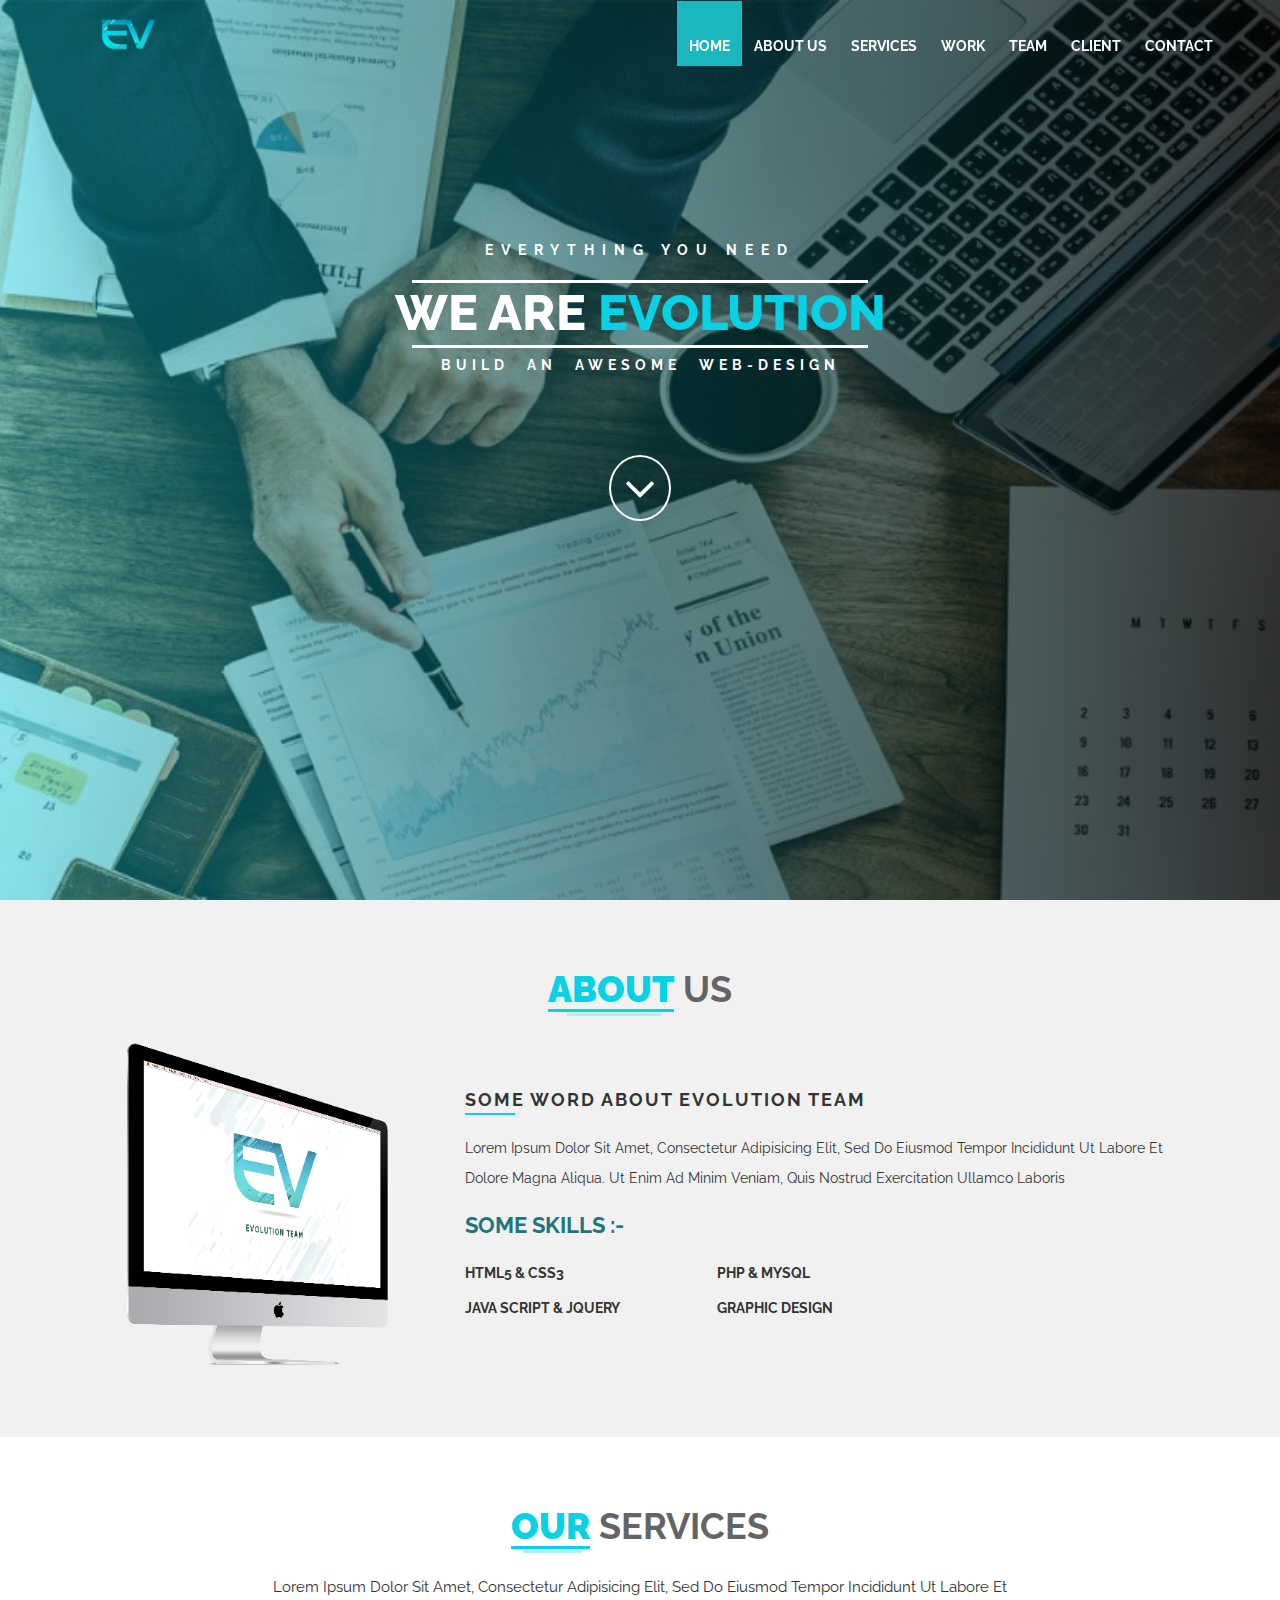
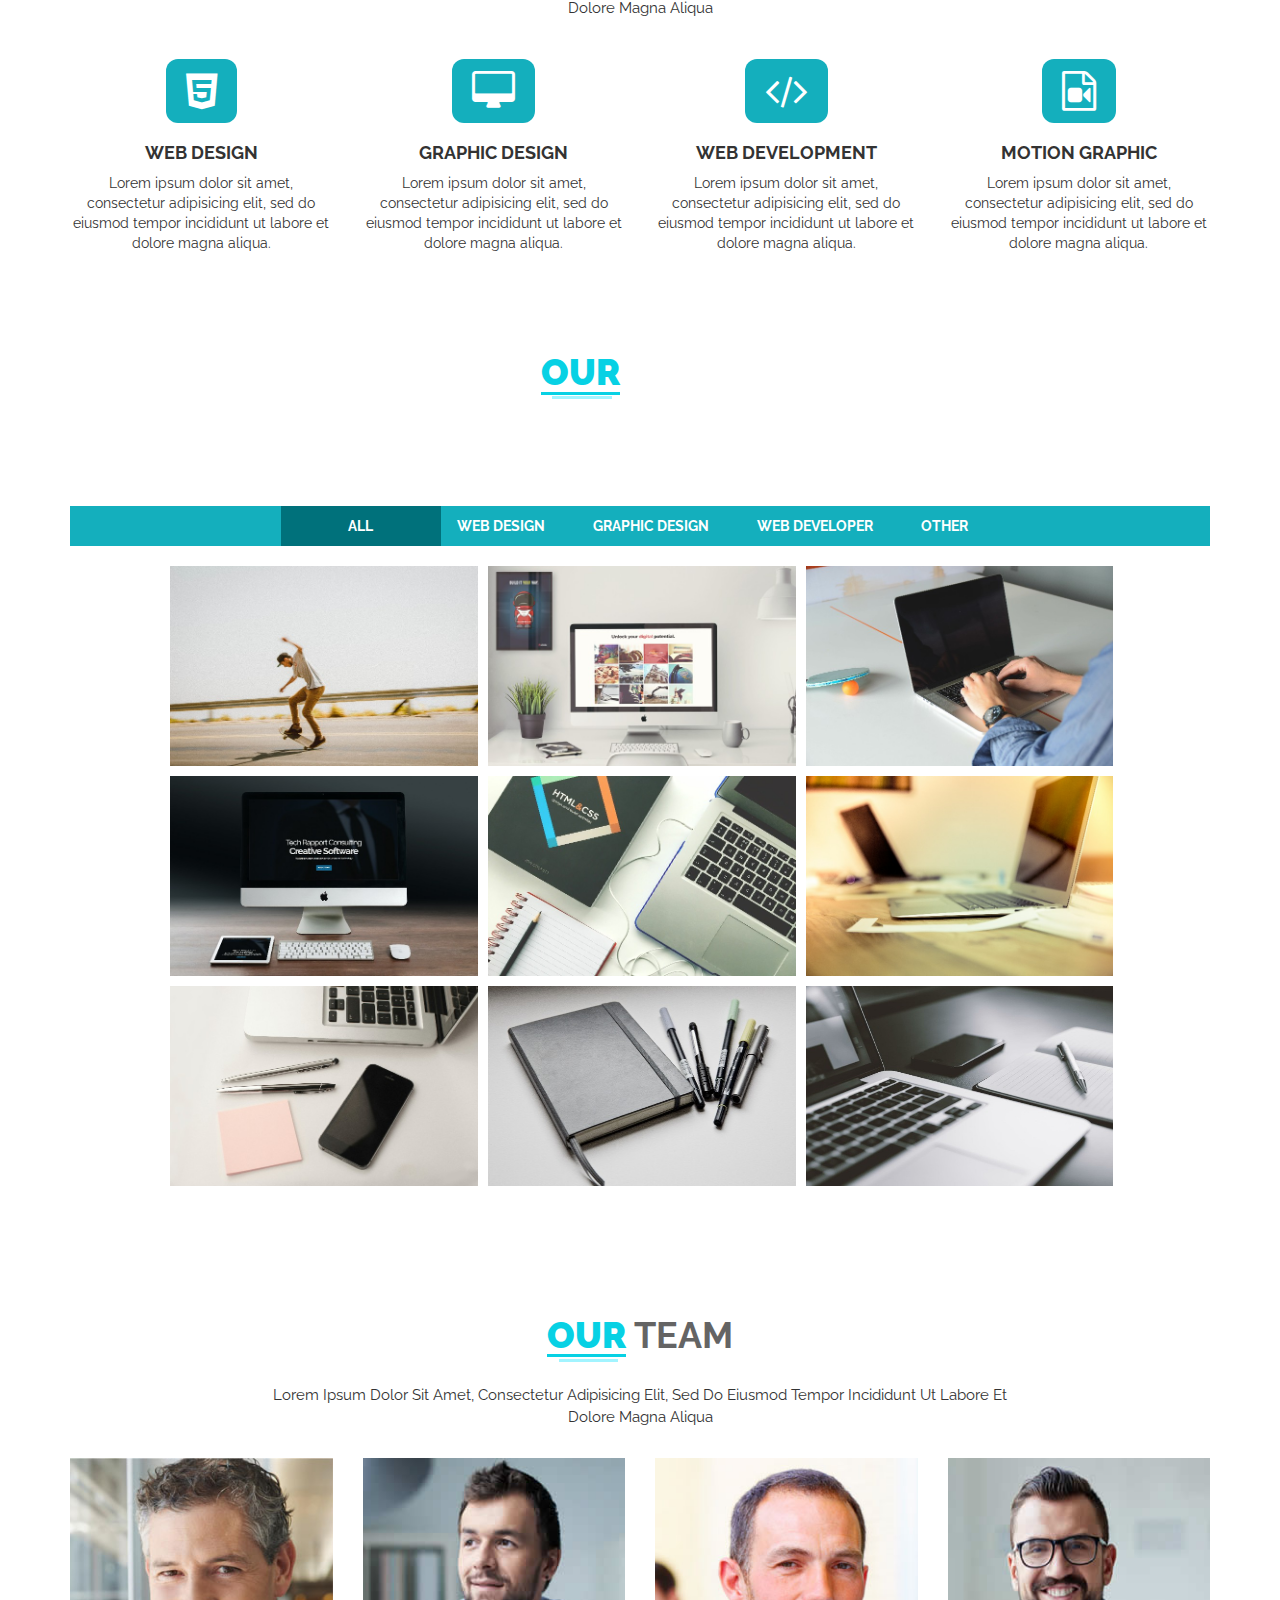
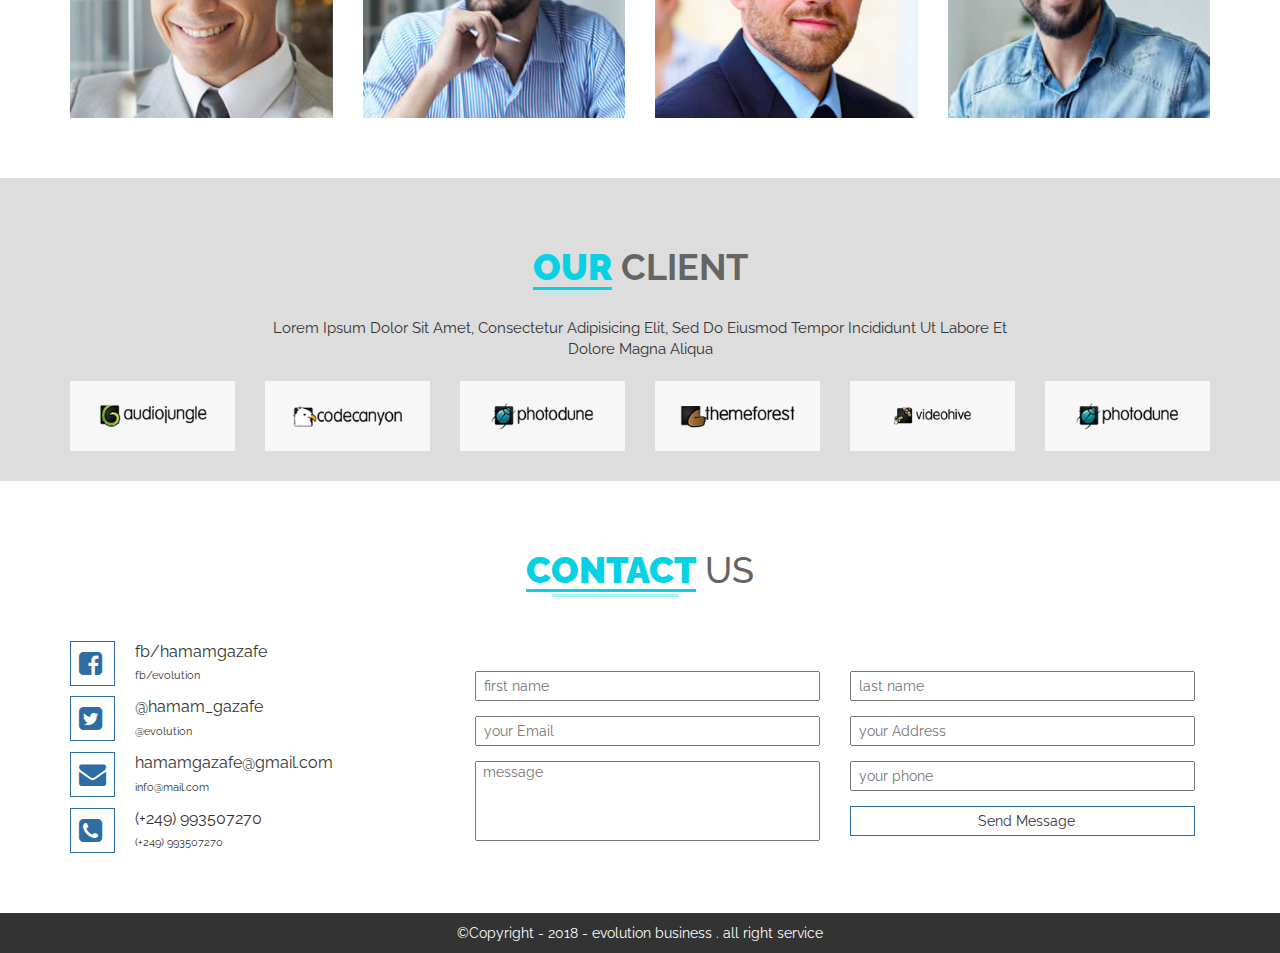
<file: Template7/index.html>
<!DOCTYPE html>
<html>
<head>
	<meta charset="utf-8">
	<title>Evolution</title>
	<meta http-equiv="X-UA-Compatible" content="IE=edge,chrome=1">
	<meta name="viewport" content="width=device-width, initial-scale=1">
	<!-- Links Css -->
	<link rel="stylesheet" href="css/bootstrap.min.css">
	<link rel="stylesheet" href="css/font-awesome.min.css">
	<link rel="stylesheet" href="css/style.css">
</head>
<body>

	<!--  ***************************** 
		********* Start Navbar *********
		  ***************************** -->

    <div class="navbar">
    	<div class="container">
    		<div class="toggle">
    			<span class="fa fa-navicon"></span>
    		</div>
    		<a href="#" class="navbar-brand"><img src="image/logo.png"></a>
    		<ul class="nav navbar-nav navbar-right">
    			<li class="active"><a href="#">home</a></li>
    			<li><a href="#" data-value="about">about us</a></li>
    			<li><a href="#" data-value="services">services</a></li>
    			<li><a href="#" data-value="work">work</a></li>
    			<li><a href="#" data-value="team">team</a></li>
    			<li><a href="#" data-value="client">client</a></li>
    			<li><a href="#" data-value="contact">contact</a></li>
    		</ul>
    	</div>
    </div>

    <!-- End Navbar -->

	<!--  ***************************** 
	********* Start Header *********
	  ***************************** -->

	  	  <div class="header">
	  	<div class="ovarlay">
		  	<div class="container">
		  		<div class="content">
					<P>everything you need</P>
		  			<h1>we are <span>evolution</span></h1>
		  			<p>build an awesome web-design</p>
		  		</div>
		  		<div class="angle-down">
		  			<span class="fa fa-angle-down"></span>
		  		</div>
		  	</div>
		</div>	 
	  </div>

	  <!-- End Header -->


	<!--  ***************************** 
		********* Start About *********
		  ***************************** -->

	<div class="about section-header" id="about">
		<h1 class="text-center title-section"><span>about</span> us</h1>
		<div class="container">
			<div class="col-md-4">
				<div class="img">
					<img src="image/mac.png">
				</div>
			</div>
			<div class="col-md-8">
				<div class="info">
					<h3>some word about evolution team</h3>
					<p>Lorem ipsum dolor sit amet, consectetur adipisicing elit, sed do eiusmod
					tempor incididunt ut labore et dolore magna aliqua. Ut enim ad minim veniam,
					quis nostrud exercitation ullamco laboris</p>
					<div class="skills">
					<h2>some skills :-</h2>
					<label>html5 & css3</label>
					<label>php & mysql</label>
					<label>java script & jquery</label>
					<label>graphic design</label>
					</div>
				</div>
			</div>
		</div>
	</div>	  

	  <!-- End About -->

	  <!--  ***************************** 
	 		********* Start Services *********
		  ***************************** -->
	  <div class="services" id="services">
	  	<h1 class="text-center title-section"><span>our</span> services</h1>
	  	<p class="p-title">Lorem ipsum dolor sit amet, consectetur adipisicing elit, sed do eiusmod tempor incididunt ut labore et dolore magna aliqua</p>
	  	<div class="container">
	  		<div class="row">

	  			<div class="col-md-3 col-sm-6">
	  				<div class="ser">
	  					<span class="fa fa-html5"></span>
	  					<h3>web design</h3>
	  					<p>Lorem ipsum dolor sit amet, consectetur adipisicing elit, sed do eiusmod tempor incididunt ut labore et dolore magna aliqua.</p>
	  				</div>
	  			</div>
	  			<div class="col-md-3 col-sm-6">
	  				<div class="ser">
	  					<span class="fa fa-desktop"></span>
	  					<h3>graphic design</h3>
	  					<p>Lorem ipsum dolor sit amet, consectetur adipisicing elit, sed do eiusmod tempor incididunt ut labore et dolore magna aliqua.</p>
	  				</div>
	  			</div>
	  			<div class="col-md-3 col-sm-6">
	  				<div class="ser">
	  					<span class="fa fa-code"></span>
	  					<h3>web development</h3>
	  					<p>Lorem ipsum dolor sit amet, consectetur adipisicing elit, sed do eiusmod tempor incididunt ut labore et dolore magna aliqua.</p>
	  				</div>
	  			</div>
	  			<div class="col-md-3 col-sm-6">
	  				<div class="ser">
	  					<span class="fa fa-file-video-o"></span>
	  					<h3>motion graphic</h3>
	  					<p>Lorem ipsum dolor sit amet, consectetur adipisicing elit, sed do eiusmod tempor incididunt ut labore et dolore magna aliqua.</p>
	  				</div>	 
  				</div> 			
	  		</div>
	  	</div>
	  </div>

	  <!-- End Services -->

	  <!--  ***************************** 
	 		********* Start Services *********
		***************************** -->
		<div class="work section-header" id="work">
			<div class="head">
				<h1 class="text-center title-section"><span>our</span> work</h1>
				<p class="p-title">Lorem ipsum dolor sit amet, consectetur adipisicing elit, sed do eiusmod tempor incididunt ut labore et dolore magna aliqua</p>
				<div class="container">
				<ul>
					<li class="active button" data-filter="all">all</li>
					<li class="button" data-filter="web-design">web design</li>
					<li class="button" data-filter="graphic-design">graphic design</li>
					<li class="button" data-filter="web-developer">web developer</li>
					<li class="button" data-filter="other">other</li>
				</ul>
			</div>
			</div>
			<div class="container">
				<div class="works">
				<div class="box filter web-design">
				<div class="overlay">
					<div class="content">
						<h3>project name</h3>
						<p>25 oct 2015</p>
						<span class="fa fa-share-alt"></span>
						<span class="fa fa-heart"></span>
						<span class="fa fa-thumbs-up"></span>
					</div>
				</div> 
				<img src="image/work/1.jpg">
			</div>

			<div class="box filter graphic-design">
				<div class="overlay">
					<div class="content">
						<h3>project name</h3>
						<p>25 oct 2015</p>
						<span class="fa fa-share-alt"></span>
						<span class="fa fa-heart"></span>
						<span class="fa fa-thumbs-up"></span>
					</div>
				</div> 
				<img src="image/work/2.jpg">
			</div>

			<div class="box filter web-developer">
				<div class="overlay">
					<div class="content">
						<h3>project name</h3>
						<p>25 oct 2015</p>
						<span class="fa fa-share-alt"></span>
						<span class="fa fa-heart"></span>
						<span class="fa fa-thumbs-up"></span>
					</div>
				</div> 
				<img src="image/work/3.jpg">
			</div>

			<div class="box filter other">
				<div class="overlay">
					<div class="content">
						<h3>project name</h3>
						<p>25 oct 2015</p>
						<span class="fa fa-share-alt"></span>
						<span class="fa fa-heart"></span>
						<span class="fa fa-thumbs-up"></span>
					</div>
				</div> 	
				<img src="image/work/4.jpg">
			</div>

			<div class="box filter web-design">
				<div class="overlay">
					<div class="content">
						<h3>project name</h3>
						<p>25 oct 2015</p>
						<span class="fa fa-share-alt"></span>
						<span class="fa fa-heart"></span>
						<span class="fa fa-thumbs-up"></span>
					</div>
				</div> 
				<img src="image/work/5.jpg">
			</div>
			
			<div class="box filter graphic-design">
				<div class="overlay">
					<div class="content">
						<h3>project name</h3>
						<p>25 oct 2015</p>
						<span class="fa fa-share-alt"></span>
						<span class="fa fa-heart"></span>
						<span class="fa fa-thumbs-up"></span>
					</div>
				</div> 	
				<img src="image/work/6.jpg">
			</div>
			
			<div class="box filter web-developer">
				<div class="overlay">
					<div class="content">
						<h3>project name</h3>
						<p>25 oct 2015</p>
						<span class="fa fa-share-alt"></span>
						<span class="fa fa-heart"></span>
						<span class="fa fa-thumbs-up"></span>
					</div>
				</div> 
				<img src="image/work/7.jpg">
			</div>
			
			<div class="box filter other">
				<div class="overlay">
					<div class="content">
						<h3>project name</h3>
						<p>25 oct 2015</p>
						<span class="fa fa-share-alt"></span>
						<span class="fa fa-heart"></span>
						<span class="fa fa-thumbs-up"></span>
					</div>
				</div> 
			    <img src="image/work/8.jpg">
			</div>
			<div class="box filter other">
				<div class="overlay">
					<div class="content">
						<h3>project name</h3>
						<p>25 oct 2015</p>
						<span class="fa fa-share-alt"></span>
						<span class="fa fa-heart"></span>
						<span class="fa fa-thumbs-up"></span>
					</div>
				</div> 
			    <img src="image/work/9.jpg">
			</div>
			</div>
			</div>
		</div>

		<!-- End Work -->

		 <!--  ***************************** 
	 		********* Start Team *********
		***************************** -->

		<div class="team section-header" id="team">
			<h1 class="text-center title-section"><span>our</span> team</h1>
			<p class="p-title">Lorem ipsum dolor sit amet, consectetur adipisicing elit, sed do eiusmod tempor incididunt ut labore et dolore magna aliqua</p>
			<div class="container">
				<div class="row">
					<div class="col-md-3 col-sm-6">
						<div class="tem">
							<div class="ovarlay">
								<div class="content">
								<p>your jop</p>
								<h3>tour name</h3>
								<p>Lorem ipsum dolor sit amet, consectetur adipisicing elit, sed do eiusmod tempor incididunt</p>
								<div class="social">
									<span class="fa fa-facebook"></span>
									<span class="fa fa-twitter"></span>
									<span class="fa fa-google"></span>
									<span class="fa fa-youtube"></span>
								</div>
								</div>
							</div>
							<img src="image/team/01.jpg">
						</div>
					</div>
					<div class="col-md-3 col-sm-6">
						<div class="tem">
							<div class="ovarlay">
								<div class="content">
								<p>your jop</p>
								<h3>tour name</h3>
								<p>Lorem ipsum dolor sit amet, consectetur adipisicing elit, sed do eiusmod tempor incididunt</p>
								<div class="social">
									<span class="fa fa-facebook"></span>
									<span class="fa fa-twitter"></span>
									<span class="fa fa-google"></span>
									<span class="fa fa-youtube"></span>
								</div>
								</div>
							</div>
							<img src="image/team/02.jpg">
						</div>
					</div>
					<div class="col-md-3 col-sm-6">
						<div class="tem">
							<div class="ovarlay">
								<div class="content">
								<p>your jop</p>
								<h3>tour name</h3>
								<p>Lorem ipsum dolor sit amet, consectetur adipisicing elit, sed do eiusmod tempor incididunt</p>
								<div class="social">
									<span class="fa fa-facebook"></span>
									<span class="fa fa-twitter"></span>
									<span class="fa fa-google"></span>
									<span class="fa fa-youtube"></span>
								</div>
								</div>
							</div>
							<img src="image/team/03.jpg">
						</div>
					</div>
					<div class="col-md-3 col-sm-6">
						<div class="tem">
							<div class="ovarlay">
								<div class="content">
								<p>your jop</p>
								<h3>tour name</h3>
								<p>Lorem ipsum dolor sit amet, consectetur adipisicing elit, sed do eiusmod tempor incididunt</p>
								<div class="social">
									<span class="fa fa-facebook"></span>
									<span class="fa fa-twitter"></span>
									<span class="fa fa-google"></span>
									<span class="fa fa-youtube"></span>
								</div>
								</div>
							</div>
							<img src="image/team/04.jpg">
						</div>
					</div>
				</div>
			</div>
		</div>
		<!-- End Team -->

		 <!--  ***************************** 
	 		********* Start client *********
		***************************** -->

		<div class="client section-header" id="client">
			<h1 class="text-center title-section"><span>our</span> client</h1>
			<p class="p-title">Lorem ipsum dolor sit amet, consectetur adipisicing elit, sed do eiusmod tempor incididunt ut labore et dolore magna aliqua</p>
			<div class="container">
				<div class="row">
					<div class="col-md-2 col-sm-6 col-xs-12">
						<img src="image/client/1.jpg">
					</div>
					<div class="col-md-2 col-sm-6 col-xs-12">
						<img src="image/client/2.jpg" class="img-responsive">
					</div>
					<div class="col-md-2 col-sm-6 col-xs-12">
						<img src="image/client/3.jpg" class="img-responsive">
					</div>
					<div class="col-md-2 col-sm-6 col-xs-12">
						<img src="image/client/4.jpg" class="img-responsive">
					</div>
					<div class="col-md-2 col-sm-6 col-xs-12">
						<img src="image/client/5.jpg" class="img-responsive">
					</div>
					<div class="col-md-2 col-sm-6 col-xs-12">
						<img src="image/client/3.jpg" class="img-responsive">
					</div>
				</div>
			</div>
		</div>
	<!-- End client -->

	<!--  *****************************
        ********* Start Contact *********
   ***************************** -->
	<div class="contact section-header" id="contact">
		<div class="container">
			<div class="title-section text-center">
				<h1><span>Contact</span> Us</h1>
			</div>
			<div class="row">
				<div class="col-md-4">
					<div class="social">
						<div class="single-social">
							<div class="icon">
								<i class="fa fa-facebook-square"></i>
							</div>
							<div class="info">
								fb/hamamgazafe <br>
								<span>fb/evolution</span>
							</div>
						</div>
						<div class="single-social">
							<div class="icon">
								<i class="fa fa-twitter-square"></i>
							</div>
							<div class="info">
								@hamam_gazafe <br>
								<span>@evolution</span>
							</div>
						</div>
						<div class="single-social">
							<div class="icon">
								<i class="fa fa-envelope"></i>
							</div>
							<div class="info">
								hamamgazafe@gmail.com<br>
								<span>info@mail.com</span>
							</div>
						</div>
						<div class="single-social">
							<div class="icon">
								<i class="fa fa-phone-square"></i>
							</div>
							<div class="info">
								(+249) 993507270<br>
								<span>(+249) 993507270</span>
							</div>
						</div>
					</div>
				</div>
				<div class="col-md-8">
					<form>
						<div class="col-md-6">
							<div class="form-group">
								<input type="text" placeholder="first name">
							</div>
						</div>
						<div class="col-md-6">
							<div class="form-group">
								<input type="text" placeholder="last name">
							</div>
						</div>
						<div class="col-md-6">
							<div class="form-group">
								<input type="text" placeholder="your Email">
							</div>
						</div>
						<div class="col-md-6">
							<div class="form-group">
								<input type="text" placeholder="your Address">
							</div>
						</div>
						<div class="col-md-6">
							<div class="form-group">
								<textarea placeholder="message"></textarea>
							</div>
						</div>
						<div class="col-md-6">
							<div class="form-group">
								<input type="text" placeholder="your phone">
							</div>
							<div class="form-group">
								<input type="submit" value="send message">
							</div>
						</div>
					</form>
				</div>
			</div>
		</div>
	</div>
	<div class="footer">
		&copy;Copyright - 2018 - evolution business . all right service
	</div>

	<!-- Link Java Script -->
	<script src="js/jquery-3.1.1.min.js"></script>
	<script src="js/bootstrap.min.js"></script>
	<script src="js/custom.js"></script>
</body>
</html>
</file>
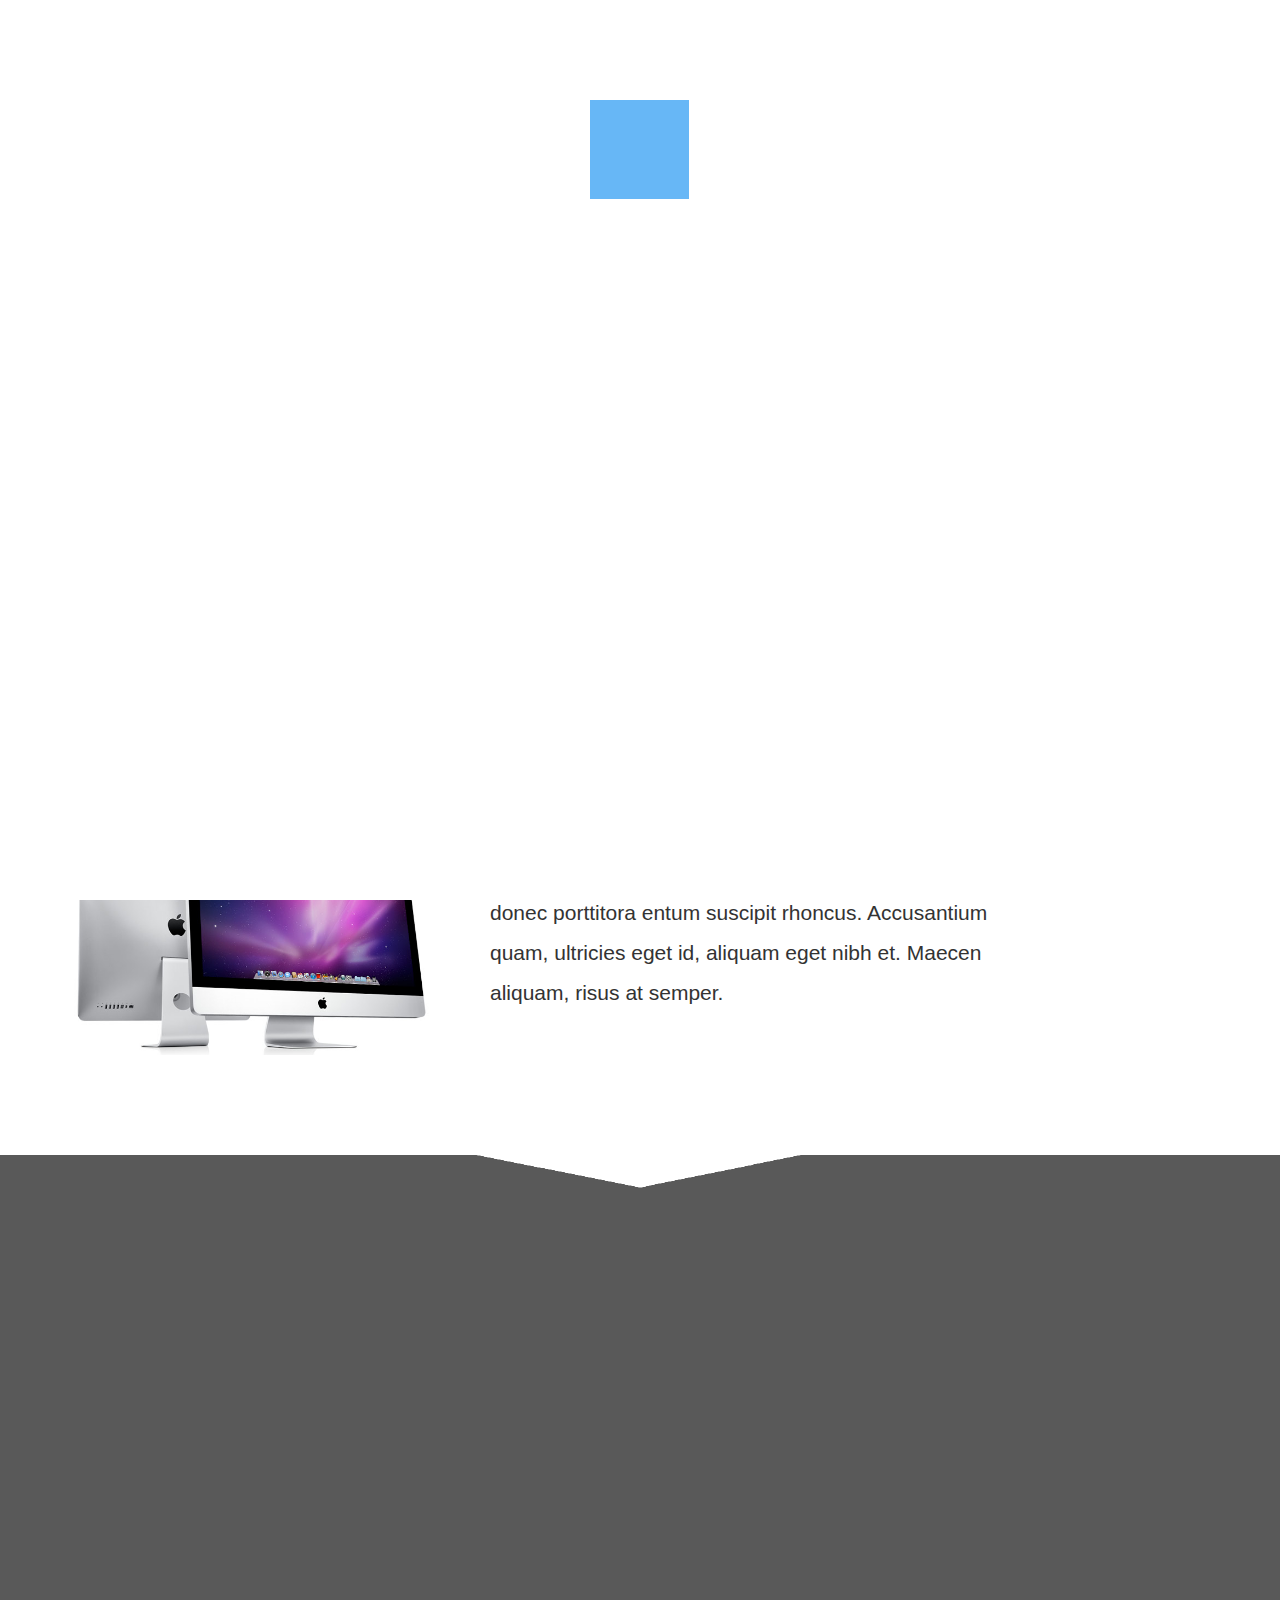
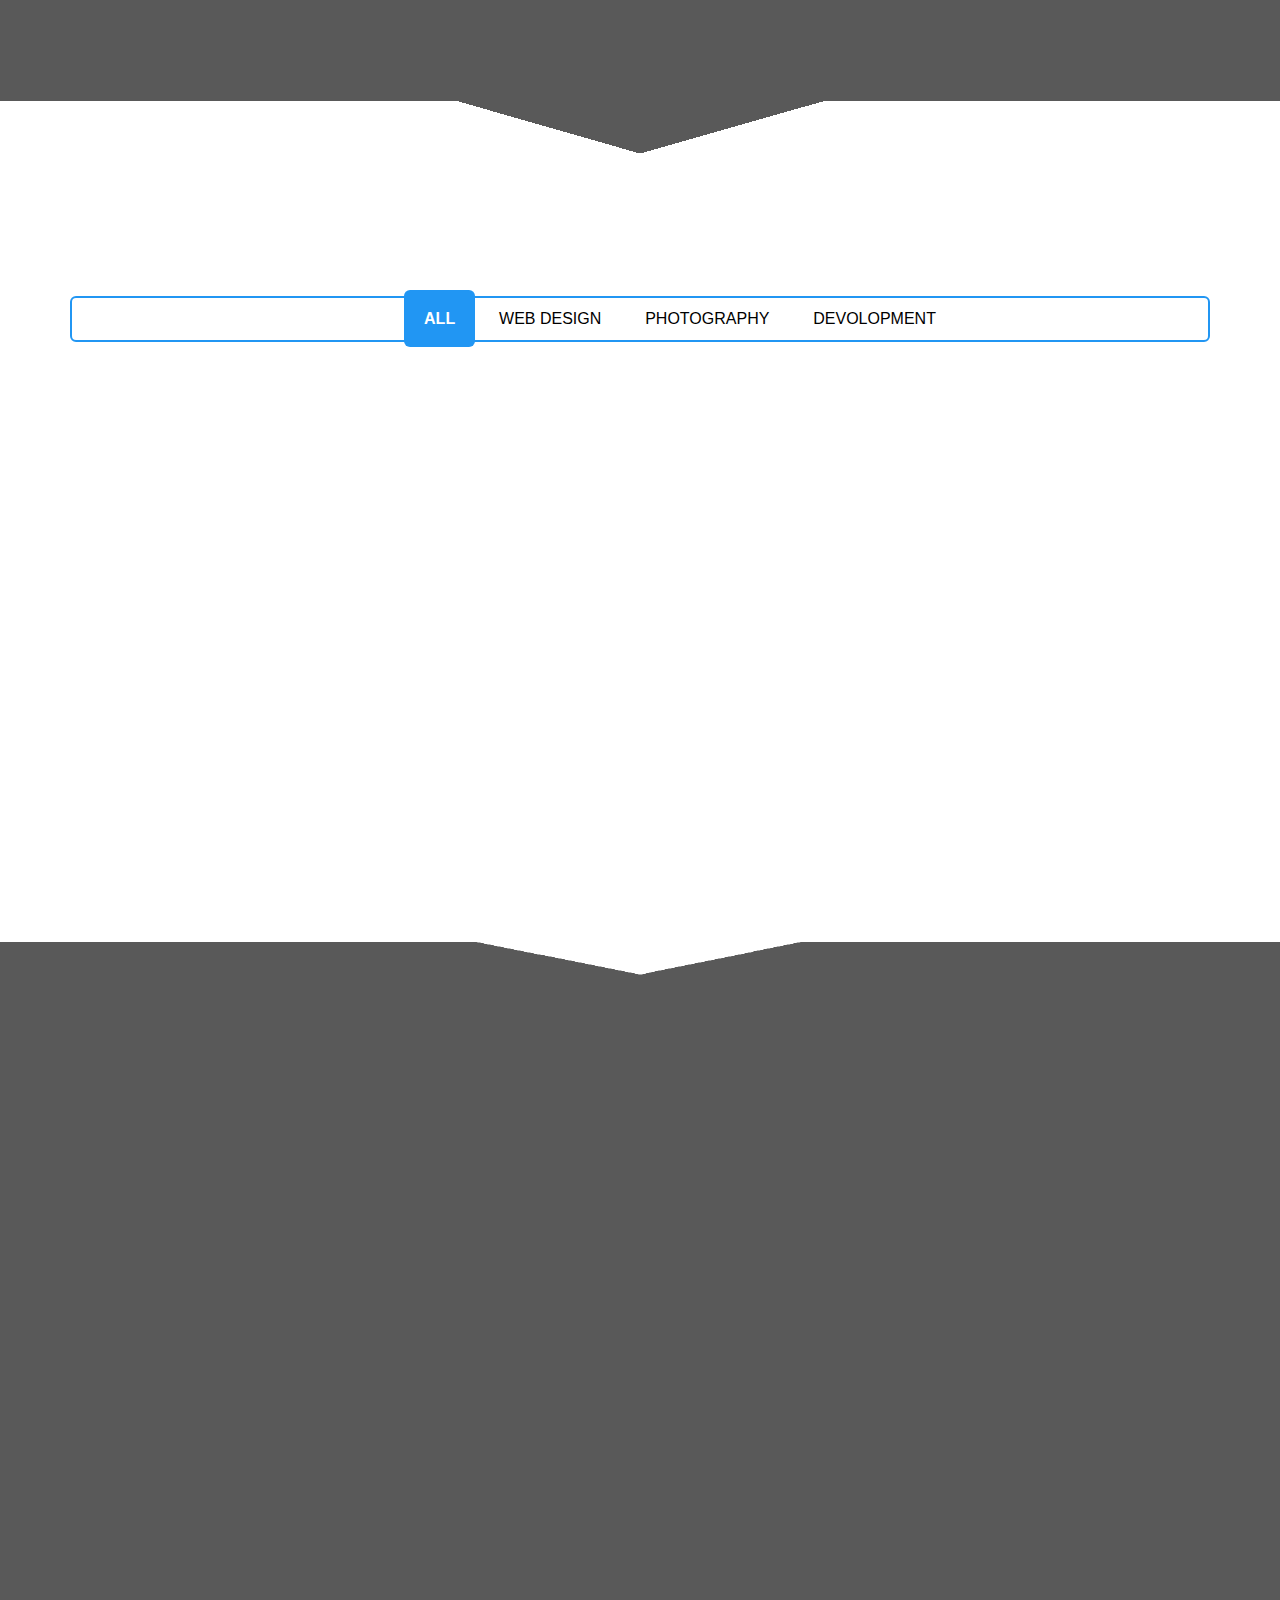
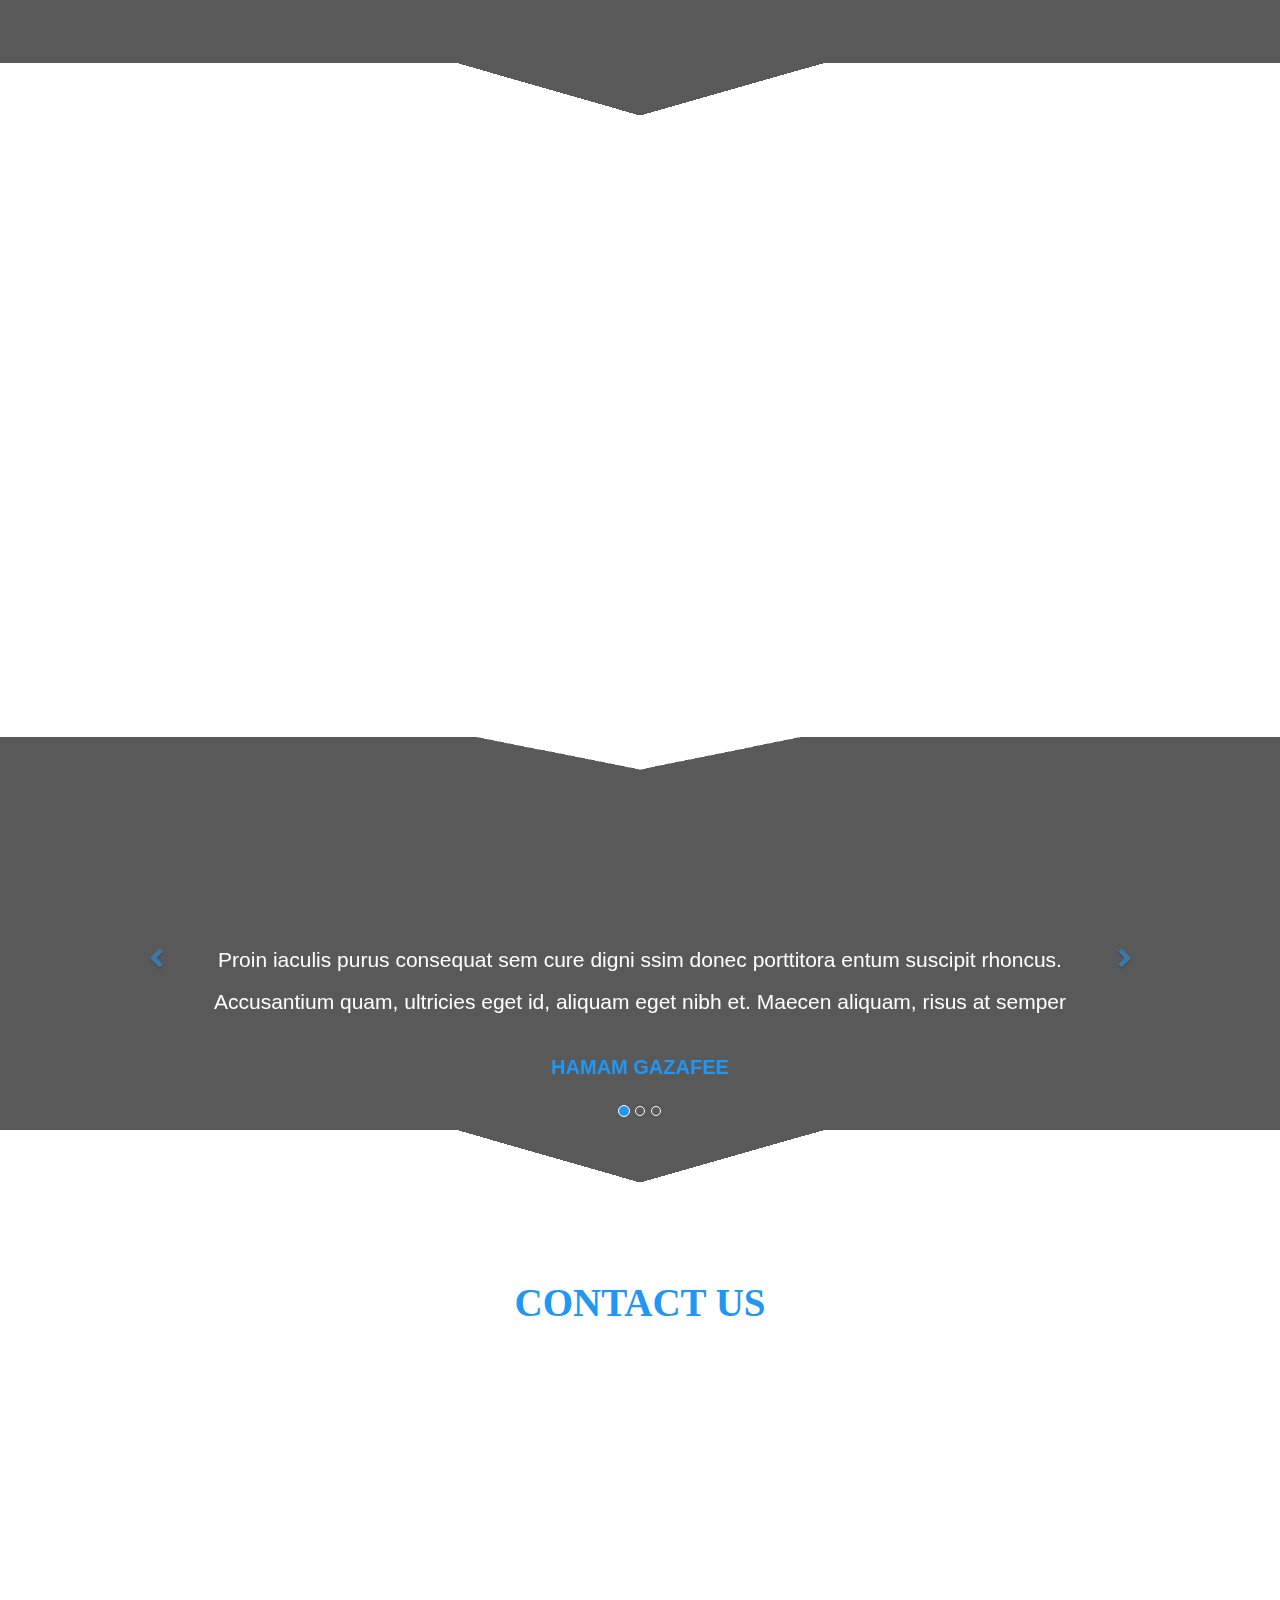
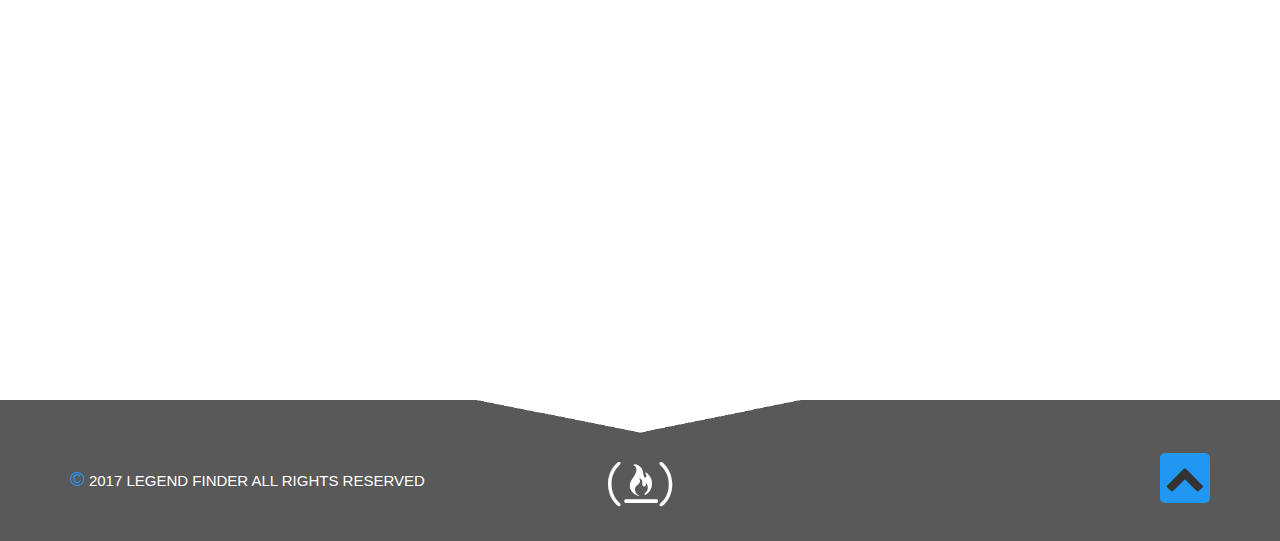
<file: Template8/index.html>
<!DOCTYPE html>
<html>
<head>
<meta charset="utf-8">
<title>Design & Programming</title>
<meta name="viewport" content="width=device-width, initial-scale=1">
   <!-- Css Links -->
	<link rel="stylesheet" href="css/bootstrap.min.css">
	<link rel="stylesheet" href="css/font-awesome.min.css">
	<link rel="stylesheet" href="css/animate.css">
	<link rel="stylesheet" href="css/style.css">
</head>
<body>
<!--**********************************
 ************* START NAVBAR **********
 *************************************-->
<nav class="navbar navbar-fixed-top">
  <div class="container">
    <div class="navbar-header">
      <button type="button" class="navbar-toggle collapsed" data-toggle="collapse" data-target="#bs-example-navbar-collapse-1" aria-expanded="false">
        <span class="sr-only">Toggle navigation</span>
        <span class="fa fa-reorder"></span>
      </button>
      <a class="navbar-brand" href="#">dB</a>
    </div>
    <div class="collapse navbar-collapse" id="bs-example-navbar-collapse-1">
      <ul class="nav navbar-nav">
        <li class="active"><a href="#" data-value="#">Home <span class="sr-only">(current)</span></a></li>
        <li><a href="#" data-value="about">about</a></li>
        <li><a href="#" data-value="services">services</a></li>
        <li><a href="#" data-value="portfolio">portfolio</a></li>
        <li><a href="#" data-value="team">teams</a></li>
        <li><a href="#" data-value="client">clints</a></li>
        <li><a href="#" data-value="testmonial">testmonial</a></li>
        <li><a href="#" data-value="contact">Contact</a></li>
      </ul>
  </div>
</div>
</nav>
<!--************** END NAVBAR *****************-->


<!--**********************************
 ************* START HEADER **********
 *************************************-->
	<div class="header">
		<div class="overlay">
      <div class="container">
        <div class="content">
      <div class="logo center-block wow bounceInDown"><i class="fa fa-free-code-camp"></i></div>
      <h1 class="text-center wow bounceIn" data-wow-delay="0s">Design & Programming</h1>
      <p class="lead text-center wow bounceInUp">Lorem ipsum dolor sit amet, consectetur adipiscing elit. Proin consequat sollicitudin cursus. Dolor sit amet, consectetur adipiscing elit proin consequat.</p>
      <button class="know-more center-block  wow bounceIn" data-wow-delay="1s">Know More</button>
    </div>
	</div>
</div>
  <div class="traingle">
    <div class="sec1"></div>
  </div>
</div>
<div class="clearfix"></div>
<!--*************** END HEADER *****************-->


<!--**********************************
 ************* START ABOUT **********
 *************************************-->
<div class="about" id="about">
  <div class="container">
    <h1 class="text-center wow bounceInDown">About us</h1>
    <div class="row">
      <div class="col-md-4">
        <div class="img wow bounceInLeft">
          <img src="img/apple_imac.png">
        </div>
      </div>
      <div class="col-md-6">
        <div class="info wow bounceInRight">
          <h3 class="lead "> Proin iaculis purus consequat sem cure digni ssim donec porttitora entum suscipit rhoncus. Accusantium quam, ultricies eget id, aliquam eget nibh et. Maecen aliquam, risus at semper. </h3>
        </div>
      </div>
    </div>
  </div>
</div>
<!--****************** END ABOUT ******************-->


<!--**********************************
 ************* START SERVICES **********
 *************************************-->
<div class="services" id="services">
  <div class="overlay">
    <div class="container">
    <h1 class="text-center wow bounceInDown">our services</h1>
    <div class="row">
      <div class="col-md-4 wow bounceInUp" data-wow-delay=".2s">
        <div class="img"><i class="fa fa-photo"></i></div>
        <h2>photographic</h2>
        <p class="lead">Proin iaculis purus consequat sem cure digni ssim donec porttitora entum suscipit rhoncus. Accusantium quam, ultricies eget id, aliquam eget nibh et. Maecen aliquam, risus at semper</p>
      </div>
      <div class="col-md-4 web-design wow bounceInDown" data-wow-delay=".4s">
       <div class="img"> <i class="fa fa-pencil"></i></div>
        <h2>web design</h2>
        <p class="lead">Proin iaculis purus consequat sem cure digni ssim donec porttitora entum suscipit rhoncus. Accusantium quam, ultricies eget id, aliquam eget nibh et. Maecen aliquam, risus at semper</p>
      </div>
      <div class="col-md-4 wow bounceInUp" data-wow-delay=".3s">
        <div class="img"><i class="fa fa-code"></i></div>
        <h2>devolopment</h2>
        <p class="lead">Proin iaculis purus consequat sem cure digni ssim donec porttitora entum suscipit rhoncus. Accusantium quam, ultricies eget id, aliquam eget nibh et. Maecen aliquam, risus at semper</p>
      </div>            
    </div>
      <div class="traingle"> <!--*** AFTER & BEFORE *** -->
        <div class="sec1"></div>
        <div class="sec2"></div>
      </div>
     </div>
  </div>
</div>

<!--******************* END SERVICES ****************-->


<!--*************************************
 ************* START PORTFOLIO **********
 ****************************************-->
<div id="portfolio" data-wow-delay=".8s">
<div class="container"> <!-- Container -->
<div class="section-title text-center center  wow bounce">
<h1>our portfolio</h1>
</div>
<div class="space"></div>

<div class="categories">      
<ul class="cat">
  <li>
      <ol class="type">
          <li><a href="#" data-filter="*" class="active">All</a></li>
          <li><a href="#" data-filter=".web">Web Design</a></li>
          <li><a href="#" data-filter=".photography">Photography</a></li>
          <li><a href="#" data-filter=".devolopment" >devolopment</a></li>
      </ol>
  </li>
</ul>
<div class="clearfix"></div>
</div>
<div id="lightbox" class="row wow bounceIn">
<div class="col-sm-6 col-md-4 col-lg-4 branding">
  <div class="portfolio-item">
      <div class="hover-bg">
          <a href="#">
              <div class="hover-text">
                  <h4>Design &</h4>
                  <h5>programming</h5>
                  <div class="clearfix"></div>
                  <i class="fa fa-plus"></i>
              </div>
              <img src="img/portfolio/01.jpg" class="img-responsive" alt="...">
          </a>
      </div>
  </div>
</div>
<div class="col-sm-6 col-md-4 col-lg-4 photography devolopment">
  <div class="portfolio-item">
      <div class="hover-bg">
          <a href="#">
              <div class="hover-text">
                  <h4>Design &</h4>
                  <h5>programming</h5>
                  <div class="clearfix"></div>
                  <i class="fa fa-plus"></i>
              </div>
              <img src="img/portfolio/02.jpg" class="img-responsive" alt="...">
          </a>
      </div>
  </div>
</div>
<div class="col-sm-6 col-md-4 col-lg-4 branding">
  <div class="portfolio-item">
      <div class="hover-bg">
          <a href="#">
              <div class="hover-text">
                  <h4>Design &</h4>
                  <h5>programming</h5>
                  <div class="clearfix"></div>
                  <i class="fa fa-plus"></i>
              </div>
              <img src="img/portfolio/03.jpg" class="img-responsive" alt="...">
          </a>
      </div>
  </div>
</div>
<div class="col-sm-6 col-md-4 col-lg-4 branding devolopment">
  <div class="portfolio-item">
      <div class="hover-bg">
          <a href="#">
              <div class="hover-text">
                  <h4>Design &</h4>
                  <h5>programming</h5>
                  <div class="clearfix"></div>
                  <i class="fa fa-plus"></i>
              </div>
              <img src="img/portfolio/04.jpg" class="img-responsive" alt="...">
          </a>
      </div>
  </div>
</div>
<div class="col-sm-6 col-md-4 col-lg-4 web">
  <div class="portfolio-item">
      <div class="hover-bg">
          <a href="#">
              <div class="hover-text">
                  <h4>Design &</h4>
                  <h5>programming</h5>
                  <div class="clearfix"></div>
                  <i class="fa fa-plus"></i>
              </div>
              <img src="img/portfolio/05.jpg" class="img-responsive" alt="...">
          </a>
      </div>
  </div>
</div>
<div class="col-sm-6 col-md-4 col-lg-4 web">
  <div class="portfolio-item">
      <div class="hover-bg">
          <a href="#">
              <div class="hover-text">
                  <h4>Design &</h4>
                  <h5>programming</h5>
                  <div class="clearfix"></div>
                  <i class="fa fa-plus"></i>
              </div>
              <img src="img/portfolio/08.jpg" class="img-responsive" alt="...">
          </a>
      </div>
  </div>
</div>
</div>
</div>
</div>

<!--**************** END PORTFOLIO *****************-->


<!--**********************************
 ************* START TEAMS ***********
 *************************************-->
<div class="teams" id="team">
  <div class="overlay">
    <div class="container">
      <h1 class="text-center wow fadeInDown">our Teams</h1>
      <p class="text-center lead wow flipInX">Proin iaculis purus consequat sem cure digni ssim donec porttitora entum suscipit rhoncus. Accusantium quam, ultricies eget id, aliquam eget nibh et. Maecen aliquam, risus at semper</p>
      <div class="row">
        <div class="col-md-3 team wow slideInDown">
          <div class="img">
            <div class="overlay">
              <div class="social-media">
                <i class="fa fa-facebook-square"></i>
                <i class="fa fa-twitter-square"></i>
                <i class="fa fa-instagram"></i>
                <i class="fa fa-skype"></i>
              </div>
            </div>
            <img src="img/teams/1.jpg">
          </div>
          <div class="info">
            <h2>hamam gazage</h2>
            <p>developer-android</p>
          </div>
        </div>
     <div class="col-md-3 team wow slideInLeft">
          <div class="img">
            <div class="overlay">
              <div class="social-media">
                <i class="fa fa-facebook-square"></i>
                <i class="fa fa-twitter-square"></i>
                <i class="fa fa-instagram"></i>
                <i class="fa fa-skype"></i>
              </div>
            </div>
            <img src="img/teams/2.jpg">
          </div>
          <div class="info">
            <h2>hamam gazage</h2>
            <p>designer</p>
          </div>
        </div>
        <div class="col-md-3 team wow slideInRight">
          <div class="img">
            <div class="overlay">
              <div class="social-media">
                <i class="fa fa-facebook-square"></i>
                <i class="fa fa-twitter-square"></i>
                <i class="fa fa-instagram"></i>
                <i class="fa fa-skype"></i>
              </div>
            </div>
            <img src="img/teams/3.jpg">
          </div>
          <div class="info">
            <h2>hamam gazage</h2>
            <p>developer-web</p>
          </div>
        </div>
       <div class="col-md-3 team wow slideInDown">
          <div class="img">
            <div class="overlay">
              <div class="social-media">
                <i class="fa fa-facebook-square"></i>
                <i class="fa fa-twitter-square"></i>
                <i class="fa fa-instagram"></i>
                <i class="fa fa-skype"></i>
              </div>
            </div>
            <img src="img/teams/4.jpg">
          </div>
          <div class="info">
            <h2>hamam gazage</h2>
            <p>designer</p>
          </div>
        </div>
    </div>
          <div class="traingle"> <!--****** AFTER & BEFORE ******-->
            <div class="sec1"></div>
            <div class="sec2"></div>
        </div>
    </div>
  </div>
</div>
<!--*************** END TEAMS **************-->


<!--**********************************
 ************* START CLIENT **********
 *************************************-->
  <div class="client" id="client">
    <div class="container">
      <h1 class="text-center wow bounceIn"> Our Clients</h1>
      <p class="lead wow flipInX">Proin iaculis purus consequat sem cure digni ssim donec porttitora entum suscipit rhoncus. Accusantium quam, ultricies eget id, aliquam eget nibh et. Maecen aliquam, risus at semper</p>
      <ul>
        <li><i class="fa fa-android  wow bounceIn"></i></li>
        <li><i class="fa fa-apple  wow bounceIn"></i></li>
        <li><i class="fa fa-amazon  wow bounceIn"></i></li>
        <li><i class="fa fa-cc-stripe  wow bounceIn"></i></li>
        <li><i class="fa fa-behance  wow bounceIn"></i></li>
        <li><i class="fa fa-envira  wow bounceIn"></i></li>
        <li><i class="fa fa-cc-visa  wow bounceIn"></i></li>
      </ul>
    </div>
  </div>
<!--************ END CLIENT **************-->


<!--**************************************
 ************* START TESTMONAIL **********
 *****************************************-->
<div class="testmonial" id="testmonial">
  <div class="overlay">
  <div class="container">
    <h1 class="text-center wow bounceInRight">our testmonial</h1>
 <div id="myslide" class="carousel slide" data-ride="carousel">

  <div class="carousel-inner" role="listbox">
    <div class="item active">
      <p class="lead">Proin iaculis purus consequat sem cure digni ssim donec porttitora entum suscipit rhoncus. Accusantium quam, ultricies eget id, aliquam eget nibh et. Maecen aliquam, risus at semper</p>
      <span class="te">hamam gazafee</span>
    </div>
    <div class="item">
      <p class="lead">Proin iaculis purus consequat sem cure digni ssim donec porttitora entum suscipit rhoncus. Accusantium quam, ultricies eget id, aliquam eget nibh et. Maecen aliquam, risus at semper</p>
      <span class="te">nagato</span>
    </div>
      <div class="item">
      <p class="lead">Proin iaculis purus consequat sem cure digni ssim donec porttitora entum suscipit rhoncus. Accusantium quam, ultricies eget id, aliquam eget nibh et. Maecen aliquam, risus at semper</p>
      <span class="te">itachi utchiha</span>
    </div>
</div>
  <a class="left carousel-control" href="#myslide" role="button" data-slide="prev">
    <span class="fa fa-chevron-left" aria-hidden="true"></span>
    <span class="sr-only">Previous</span>
  </a>
  <a class="right carousel-control" href="#myslide" role="button" data-slide="next">
    <span class="fa fa-chevron-right" aria-hidden="true"></span>
    <span class="sr-only">Next</span>
  </a>
  <ol class="carousel-indicators">
    <li data-target="#myslide" data-slide-to="0" class="active"></li>
    <li data-target="#myslide" data-slide-to="1"></li>
    <li data-target="#myslide" data-slide-to="2"></li>
  </ol>
</div>
    <div class="traingle"> <!--****** AFTER & BEFORE ******-->
        <div class="sec1"></div>
        <div class="sec2"></div>
    </div>
</div>
</div>
</div>
<!--************* END TESTMONIAL *************-->



<!--**************************************
 ************* START CONTACT **********
 *****************************************-->
 <div class="contact" id="contact">
   <div class="container">
     <h1 class="text-center">contact us</h1>
        <ul>
          <li>
            <i class="fa fa-facebook-square wow bounceIn"></i>
            <h3 class="wow bounceInUp">facebook</h3>
            <span class="wow bounceInDown">design.and.programming</span>
          </li>
          <li>
            <i class="fa fa-twitter-square wow bounceIn"></i>
            <h3 class="wow bounceInUp">twitter</h3>
            <span class="wow bounceInDown">@design.and.programming</span>
          </li>
          <li>
            <i class="fa fa-envelope-o wow bounceIn"></i>
            <h3 class="wow bounceInUp">mail</h3>
            <span class="wow bounceInDown">irachiutchiha123@gmail.com</span>
          </li>
          <li>
            <i class="fa fa-phone wow bounceIn"></i>
            <h3 class="wow bounceInUp">phone</h3>
            <span class="wow bounceInDown">+249993507270</span>
          </li>
        </ul>
            <div class="row">
                <form action="#">
              <div class="col-lg-12">
                <div class="input-group wow bounceInRight">
               <input type="text" name="name" placeholder="your name" class="form-control">
                </div>
             </div>
             <div class="clearfix"></div>
             <div class="col-lg-12">
             <div class="input-group wow bounceInLeft">
              <input type="mail" name="mail" placeholder="your mail" class="form-control">
            </div>
          </div>
          <div class="clearfix"></div>
          <div class="col-lg-12">
          <div class="input-group wow bounceInRight">
            <textarea name="message" placeholder="your message" class="form-control"></textarea>
          </div>
          </div>
          <div class="col-lg-12">
            <div class="input-group wow bounceInUp">
               <div class="send"><a href="#">SEND</a></div>
            </div>
        </div>
          </form>
        </div>
   </div>
 </div>
<!--************ END CONTACT ***********-->



<!--**********************************
 ************* START FOOTER **********
 *************************************-->
 <div class="footer">
  <div class="overlay">
    <div class="container">
      <div class="row">
        <div class="col-md-4 reserved"><p><span>&copy</span> 2017 legend finder all rights reserved</p>
        </div>
        <div class="col-md-4 title"><i class="fa fa-free-code-camp"></i></div>
        <div class="col-md-4 up" id="scroll-top"><i class="fa fa-chevron-up"></i></div>
      </div>
    </div>
    <div class="traingle">
  <div class="sec2"></div>
</div>
  </div>
 </div>
<!--************** END FOOTER ***********-->

<!--*******************************************
 ************* START LODAING OVERLAY **********
 **********************************************-->

 <div class="loading-overlay">
 <div class="sk-cube-grid">
  <div class="sk-cube sk-cube1"></div>
  <div class="sk-cube sk-cube2"></div>
  <div class="sk-cube sk-cube3"></div>
  <div class="sk-cube sk-cube4"></div>
  <div class="sk-cube sk-cube5"></div>
  <div class="sk-cube sk-cube6"></div>
  <div class="sk-cube sk-cube7"></div>
  <div class="sk-cube sk-cube8"></div>
  <div class="sk-cube sk-cube9"></div>
 </div>
 </div>

   <!-- Script Links -->
	<script src="js/jquery.1.11.1.js"></script>
	<script src="js/bootstrap.min.js"></script>
  <script src="js/jquery.isotope.js"></script>
	<script src="js/wow.min.js"></script>
  <script>new WOW().init();</script>
	<script src="js/custom.js"></script>
  <script src="js/jquery.nicescroll.js"></script>

</body>
</html>
</file>
<file: Template/css/style.css>
*{
    margin: 0;
    padding: 0;
    -webkit-box-sizing: border-box;
    box-sizing: border-box;
}
body{font-family: 'Roboto', sans-serif;}
/* Start Upper-navbar Style*/
.alerts{background-color: #ec971f;color: #ffffff;padding: 10px 0;}
.alerts p{float: left;margin-bottom: 0;text-transform: uppercase;font-size: 22px;position: relative;}
.alerts span{position: absolute;animation: right 1s infinite linear;top: -6px;right: -60px;font-size: 41px;}
.alerts img{width: 100px;float: left;margin-left: 100px;}
@keyframes right {
    0%{right: -40px;}
    50%{right: -90px;}
    100%{right: -40px;}
}
@media (max-width: 767px){
    .alerts p{
        font-size: 18px;
    }
    .alerts span{
        top: 90%;left: 0;
    }
    @keyframes right {
        0%{left: 0px;}
        50%{left: 50px;}
        100%{left: 0px;}
    }
}
.upper-navbar{background-color: #222222;padding: 10px 0;}
.upper-navbar .social{padding-top: 10px;}
.upper-navbar .social span{margin-left: 20px;font-size: 17px;color: #FFF;}
.upper-navbar .office{text-align: right;}
.upper-navbar .select{padding: 8px 30px;border: 1px solid #383838;display: inline-block;position: relative;border-radius: 4px;padding-right: 0;z-index: 1;}
.upper-navbar .select:after{content: '\f0ac';position: absolute;left: 10px;top: 10px;font-family: FontAwesome;color: #FFF;}
.upper-navbar .select select{background-color: transparent;color: #FFF;border: 0;outline: none;text-transform: capitalize;position: relative;}
.upper-navbar .select select option{color: #000;}

/* End Upper-navbar Style*/

/* Start Logo-info-navbar Style*/

.logo-info-navbar{background-color: #742aef;padding: 10px 0;color: #FFF;}
.logo-info-navbar .logo h3{text-transform: uppercase;}
.logo-info-navbar .information .single-info{display: inline-block;padding-right: 22px;border-right: 1px solid #333;margin-right: 30px;}
.logo-info-navbar .information .single-info:last-child{border: 0;}
.logo-info-navbar .information .single-info.search{width: 30px;}
.logo-info-navbar .information span{float: left;font-size: 40px;padding-top: 10px;}
.logo-info-navbar .information .info{padding-left: 42px;text-transform: capitalize;}
.logo-info-navbar .information .info h4,
.logo-info-navbar .information .info p{margin-bottom: 0;}

/* End Logo-info-navbar Style*/

/* Start Main-navbar Style*/

.navbar{border-radius: 0;}
.navbar-default{text-transform: uppercase;margin-bottom: 0;background-color: #ffffff;}
.navbar-default .navbar-nav li a{color: #333;}
.navbar-default .navbar-nav li a:hover,
.navbar-default .navbar-nav .active a{border-bottom: 2px solid #742aef;transition: .3s;color: #742aef;font-weight: bold;}
.main-navbar .get{margin-top: 5px;width: 125px;border-radius: 17px;background-color: #ec971f;border: 1px solid #ec971f;padding: 10px 0;transition: .3s;color: #FFF;text-transform: uppercase;}
.main-navbar .get:hover{background: none;border: 2px solid #ec971f;color: #ec971f;}

/* End Main-navbar Style*/

/* Start Header Style*/

.header{position: relative;height: 550px;background: url("../image/header.jpg") top center no-repeat;background-size: cover;padding: 100px 0;}
.header .content h1{color: #FFF;text-transform: uppercase;font-weight: bolder;line-height: 1.4em;font-size: 45px;}
.header .content p{color: #dddddd;text-transform: capitalize;font-size: 17px;margin-bottom: 30px;}
.header .content button{width: 150px;padding: 10px 0;border: 2px;background-color: #742aef;border-radius: 18px;text-transform: uppercase;color: #ffffff;}
.header .content .btn-2{background-color: #ec971f;margin-left: 10px;}
.header .content .btn-2:hover{background: none;border: 2px solid #ec971f;transition: .3s }
.header .content .btn-1:hover{background: none;border: 2px solid #742aef;transition: .3s}

/* End Header Style*/

/* Start My FrameWork Style */

@media (max-width: 768px){
    .upper-navbar .social{text-align: center;}
    .upper-navbar .office{margin: 10px 0;text-align: center;}
    .upper-navbar select,
    .logo-info-navbar .single-info P{margin-top: 10px;}
    .navbar-default .navbar-collapse{position: absolute;z-index: 9999;width: 100%;background: rgb(255,255,255);}
    .header .content h1{font-size: 32px;}
}
.header-section{padding: 100px 0;}
.header-title{margin-bottom: 50px;}
.header-title h1{text-transform: uppercase;color: #777777;font-weight: bold}
.header-title p{text-transform: capitalize}
/* End framework Style*/

/* Start About Style */

.about{background-color: #f7f7f7;padding-bottom: 50px;}
.about .header-title{margin-bottom: 40px;}
.about .header-title h1{text-transform: uppercase;font-weight: bold;color: #6e6e6e}  
.about .header-title h1 span{color: #742aef;}
.about .header-title p{text-transform: capitalize;}
.about .box{background-color: #ffffff;overflow: hidden;padding: 10px;margin-bottom: 20px;}
.about .box .img{float: left;width: 40%;height: 180px;overflow: hidden;border-radius: 10px;margin-right: 20px;}
.about .box .img img{width: 100%;height: 100%;}
.about .box .img img:hover{transition: all .3s linear;transform: scale(1.1);}
.about .info h3{text-transform: uppercase;font-weight: bold;color: #363636;}
.about .info p{color: #7e7d7d;}
.about .info a{text-transform: uppercase;color: #742aef;text-decoration: none;}
.about .info a span{margin-left: 10px;}
/* End About Style */
/* Start Service Style*/
.service{position: relative;background: url("../image/service.jpg") top center no-repeat;background-size: cover;color: #ffffff;}
.service:before{content: '';position: absolute;width: 100%;height: 100%;left: 0;top: 0;background-color: rgba(116,42,239,0.9);}
.service .serv h1,
.service .serv p{text-transform: capitalize;font-weight: bold;margin-bottom: 30px;}
.service .serv p{line-height: 28px;}
.service .serv{overflow: hidden;}
.service .item{float: left;margin-left: 20px;margin-top: 20px;width: 28%;}
.service .form{background-color: #f7f7f7;padding: 20px;border-radius: 10px;}
.service .form h4{margin-bottom: 30px;color: #333;padding-top: 20px;font-weight: bold;text-transform: uppercase;}
.service .form-group{background-color: #ffffff;border-radius: 5px;color: #555555;border: 1px solid #dddddd;}
.service .form-group label,
.service .form-group input,
.service .form-group select{width: 100%;padding: 5px 10px;outline: none;text-transform: capitalize;}
.service .form-group label{display: block;border-bottom: 1px solid #f7f7f7;height: 40px;}
.service .form-group input,
.service .form-group select{height: 50px;border: 0;}
.service .form input[type=submit]{background-color: #742aef;padding: 10px;text-align: center;border: 0;border-radius: 10px;font-size: 17px;text-transform: uppercase;}

/* End Service Style*/

/* Start Gallery Style */
.gallery .single-gallery{border-radius: 5px;box-shadow: 0 2px 3px rgba(61,54,73,.1);}
.gallery .single-gallery .img{overflow: hidden;height: 270px;}
.gallery .single-gallery .img img{width: 100%;height: 100%;}
.gallery .single-gallery .info{padding: 20px;}
.gallery .single-gallery .info h4{text-transform: uppercase;font-weight: bold;position: relative;margin-bottom: 20px;padding-bottom: 10px;}
.gallery .single-gallery .info h4:after{content: '';position: absolute;top: 100%;left: 0;width: 50px;height: 2px;background-color: #742aef;}
.gallery .single-gallery .info p{margin-bottom: 20px;}
.gallery .single-gallery .info a{text-transform: capitalize;color: #333;font-weight: bold;text-decoration: none;}
.gallery .single-gallery:hover img{transition: .3s all;transform: scale(1.1);}
.gallery .single-gallery:hover h4,
.gallery .single-gallery:hover a{color: #742aef;transition: .3s linear;}
.gallery .single-gallery:hover h4:after{width: 100px;background-color: #ec971f;transition: .2s linear}
.gallery .mult-gallery .item{overflow: hidden;margin-bottom: 20px;}
.gallery .mult-gallery .item .img{float: left;width: 30%;margin-right: 10px;}
.gallery .mult-gallery .item h4{text-transform: uppercase;font-weight: bold;font-size: 17px;}
.gallery .mult-gallery .item p{text-transform: capitalize;line-height: 1.5em;}
/* End Gallery Style */

/* Start Browser Style */
.browser{position: relative;background: url("../image/banner.jpg") top center no-repeat;background-size: cover;}
.browser:before{content: '';position: absolute;width: 100%;height: 100%;left: 0;top: 0;background-color: rgba(0,0,0,.8);}
.browser .image img{width: 70%;}
.browser .content{padding-top: 100px;color: #fff;}
.browser .content h1{font-weight: bold;text-transform: capitalize;}
.browser .content p{line-height: 1.8em;margin-bottom: 20px;}
.browser .content li{list-style: none;margin-bottom: 10px;}
.browser .content li span{margin-right: 10px;}
/* End Browser Style */

/* Start Happy Custom Style */
.happy-custom{background-color: #f7f7f7;}
.happy-custom.header-section{padding-bottom: 30px;}
.happy-custom h1{margin-bottom: 40px;text-transform: capitalize;color: #777777;font-weight: bold}
.happy-custom .item{background-color: #ffffff;overflow: hidden;padding: 30px 20px;position: relative;}
.happy-custom .item .comment p{line-height: 1.7em;margin-bottom: 20px;}
.happy-custom .item .img{width: 15%;float: left;margin-right: 20px;}
.happy-custom .item .img img{width: 100%;border-radius: 50%;}
.happy-custom .item h3{text-transform: capitalize;font-weight: bold;font-size: 18px;}
.happy-custom .owl-carousel .owl-nav{position: absolute;top: 60%;right: 0;}
.happy-custom .owl-carousel .owl-nav span{width: 50px;background-color: #DDD;margin-right: 10px;padding: 10px;text-align: center;}
.happy-custom .owl-carousel .owl-nav span:hover{background-color: #ec971f;cursor: pointer;color: #ffffff;transition: .3s;}
.happy-custom .panel-default>.panel-heading{background-color: #ffffff;width: 100%;padding: 10px;text-transform: capitalize;margin-bottom: 10px;box-shadow: 0 2px 3px #ddd;cursor: pointer;display: block;color: #333;}
.happy-custom .panel-default>.panel-heading a{text-decoration: none;font-size: 20px}
.happy-custom .panel{background: none;border: 0;box-shadow: none;}
.happy-custom .panel-default>.panel-collapse>.panel-body{border: 0;}
/* End Happy Custom Style */

/* Start Team Style*/
.team .single-team{padding-bottom: 20px;box-shadow: 0 2px 3px rgba(61,54,73,.1);}
.team .single-team .image img{width: 100%;border-top-right-radius: 10px;border-top-left-radius: 10px;}
.team .single-team .info{padding: 10px;}
.team .single-team .info h3{text-transform: uppercase;font-weight: bold;color: #742aef;}
.team .single-team .info p{text-transform: capitalize;font-size: 16px;}
.team .single-team .social{padding: 10px;text-align: center;}
.team .single-team .social span{margin-left: 10px;border: 1px solid #dddddd;padding: 10px;border-radius: 50%;color: #777777;}
.team .single-team .social span:hover{transition: .3s;background-color: #742aef;color: #FFF;cursor: pointer;}

/* End Team Style*/

/* Start Counter*/
.counter-section{background: url("../image/banner1.jpg") top center no-repeat;background-size: cover;position: relative;padding: 50px 0;background-attachment: fixed;text-align: center;color: #FFF;}
.counter-section:before{content: '';position: absolute;top: 0;left: 0;width: 100%;height: 100%;background-color: rgba(24,34,46,.86);}
.counter-section span{font-size: 30px;font-weight: bold;}
.counter-section p{text-transform: capitalize;font-size: 18px;}
/* End Counter*/

/* Start featured-News*/

.featured-news{background-color: #f7f7f7;}
.featured-news h1{text-transform: capitalize;margin-bottom: 40px;font-weight: bold;color: #777777;position: relative;padding-bottom: 10px;}
.featured-news h1:after{content: '';position: absolute;left: 0;top: 100%;width: 100px;background-color: #742aef;height: 2px;}
.featured-news .single-featured-news{background-color: #ffffff;padding-bottom: 20px;border-bottom-right-radius: 10px;border-bottom-left-radius: 10px;box-shadow: 0 2px 3px rgba(61,54,73,.1);}
.featured-news .single-featured-news .img{overflow: hidden;margin-bottom: 20px;}
.featured-news .single-featured-news .info{padding: 0 15px;}
.featured-news .single-featured-news .info span{margin-right: 10px;text-transform: capitalize;}
.featured-news span a,
.featured-news span i{color: #742aef;}
.featured-news .single-featured-news .info h3{text-transform: capitalize;font-weight: bold;color: #333;font-size: 19px;}
.featured-news .single-featured-news .info p{margin: 20px 0;line-height: 25px;}
.featured-news .single-featured-news .info>a{text-decoration: none;text-transform: uppercase;color: #333;font-weight: bold;}
.featured-news .single-featured-news:hover img{transition: .3s;transform: scale(1.1);}
.featured-news .single-featured-news:hover h3,
.featured-news .single-featured-news:hover .info>a{color: #742aef;transition: .3s;}
/* End featured-News*/

/* Start Client*/
.client{padding: 50px 0;}
.client .owl-nav{display: none;}
/* End Client*/

/* Start Buy-now*/
.buy-now{background: url("../image/banner1.jpg") top center no-repeat;position: relative;background-size: cover;padding: 50px 0;overflow: hidden;}
.buy-now:before{content: '';position: absolute;width: 60%;height: 100%;top: 0;left: -50px;background-color: #742aef;transform: skew(-20deg);}
.buy-now h2,
.buy-now h4{font-weight: bold;color: #ffffff;text-transform: capitalize;}
.buy-now a{background-color: #ec971f;padding: 15px;border-radius: 25px;width: 200px;font-weight: bold;display: block;text-transform: uppercase;text-align: center;color: #ffffff;margin-top: 20px;text-decoration: none;}
.buy-now a:hover{transition: .3s;background-color: #742aef;border: 2px solid #ec971f;}
/* End Buy-now Style */

/* Start Footer Style*/
.footer{position: relative;background: url("../image/footerbg.png") top center no-repeat;background-size: cover;color: #ffffff;padding-top: 50px;}
.footer .columns h2{text-transform: uppercase;font-weight: bold;color: #ec971f;}
.footer .columns p{margin-bottom: 20px;}
.footer .columns a{color: #742aef;text-decoration: none;text-transform: capitalize;}
.footer .columns .social{margin-top: 30px;}
.footer .columns .social span{width: 35px;height: 35px;line-height: 35px;text-align: center;border-radius: 50%;background-color: #742aef;color: #ffffff;margin-right: 10px;}
.footer .columns h3{text-transform: capitalize;border-bottom: 2px solid #372953;padding-bottom: 10px;position: relative;}
.footer .columns h3:after{content: '';position: absolute;background-color: #ec971f;width: 70px;left: 0;top: 100%;height: 2px;}
.footer .columns ul li{list-style: none;margin-bottom: 10px;font-size: 17px;text-transform: capitalize;color: #736194;}
.footer .columns.box2 ul li p{float: right;text-align: left;width: 51%;margin: 0;}
.footer .columns.box3 .icon{float: left;width: 30px;}
.footer .columns.box3 .info{padding-left: 30px;}
.footer .copy{text-align: center;padding: 15px 0;background-color: #130b23;text-transform: capitalize;color: #ffffff;margin-bottom: 0;}
/* End Footer Style*/
@media (max-width: 768px){
    .single-featured-news , .single-team, .single-gallery, .about.box , .columns{
        margin-bottom: 20px;
    }
}
</file>
<file: Template2/css/style.css>
* {
    margin: 0;
    padding: 0;
    box-sizing: border-box;
}

 body{font-family: 'Raleway', sans-serif;}
ul {list-style: none;}
.header-section{padding: 100px 0;}
.header-title h1{text-transform: uppercase;font-weight: bold;color: #202737;}
.header-title h1 span{color: #2790ec;}
.header-title p{color: #777777}

 /*************** Start Upper-navbar Style ******************/
.alerts{background-color: #2790ec;color: #ffffff;padding: 10px 0;
    overflow: hidden;}
.alerts p{float: left;margin-bottom: 0;text-transform: uppercase;font-size: 22px;position: relative;}
.alerts span{position: absolute;animation: right 1s infinite linear;top: -6px;right: -60px;font-size: 41px;}
.alerts img{width: 100px;float: left;margin-left: 100px;}
@keyframes right {
    0%{right: -40px;}
    50%{right: -90px;}
    100%{right: -40px;}
}
@media (max-width: 767px){
    .alerts p{
        font-size: 18px;
    }
    .alerts span{
        top: 90%;left: 0;
    }
    @keyframes right {
        0%{left: 0px;}
        50%{left: 50px;}
        100%{left: 0px;}
    }
}
.upper-navbar{padding: 10px 0 0 0;border-bottom: 1px solid #777777;color: #747474;text-transform: capitalize;}
.upper-navbar ul.ul-right{text-align: right;}
.upper-navbar ul.ul-left li i,
.upper-navbar ul.ul-right li .fa-life-ring,
.upper-navbar ul.ul-right li .fa-commenting-o{color: #2790ec;}
.upper-navbar ul li{padding: 0 20px;position: relative;}
.upper-navbar ul li.social i:hover{color: #2790ec;transition: .3s;}
.upper-navbar ul li:after{content: '|';position: absolute;right: 0;top: 0;}
.upper-navbar ul li:last-child:after{content: '';}
.upper-navbar ul li i{margin-right: 10px;}
.upper-navbar ul li{display: inline-block;}
 /*************** End Upper-navbar Style ******************/
 /*************** Start Logo-navbar Style ******************/
.logo-navbar{padding: 30px 0 0 0;text-transform: capitalize;}
.logo-navbar .logo h3{font-weight: bold;text-transform: uppercase;}
.logo-navbar .information .single-info{display: inline-block;margin-left:30px;}
.logo-navbar .information .single-info .icon{width: 40px;float: left;font-size: 30px;border: 1px solid #747474;text-align: center;border-radius: 5px;color: #2790ec;}
.logo-navbar .information .single-info .info{padding-left: 50px;}
.logo-navbar .information .single-info .info h4{font-size: 17px;color: #333;}
.logo-navbar .information .single-info .info p{color: #777777;}
 /*************** End Logo-navbar Style ******************/
 /*************** Start main-navbar Style ******************/
.navbar{background-color: #202737;position: relative;}
.navbar:before{position: absolute;content: '';background-color: #2790ec;width: 30%;border-left: 2px solid #ffffff;height: 100%;right: 0;top: 0;}
.main-navbar .navbar-collapse .nav-item{margin-left: 10px;text-transform: uppercase;}
.main-navbar .navbar-collapse .nav-item a{color: #ffffff}
.main-navbar .navbar-collapse .nav-item a:hover{color: #2790ec;}
.navbar-nav{width: 100%;}
.navbar-light .navbar-toggler {border: 1px solid #ffffff;}
.navbar form input{border: 0;background: transparent;outline: none;position: relative;text-transform: capitalize;}
.navbar form i{position: absolute;right: 40px;color: #ffffff;}
.navbar .ul-right{position: absolute;right: 0;background-color: #2790ec;width: 30%;}
.navbar-light .navbar-nav .active>.nav-link{color: #2790ec;}
 /*************** End main-navbar Style ******************/
/*************** Start Header Style ******************/
.header .carousel-item{height: 780px;}
.header .carousel-item .carousel-item{position: relative;}
.img-fluid{width: 100%}
.header .carousel-item:before{content: '';position: absolute;left: 0;top: 0;width: 100%;height: 100%;background-color: rgba(0,0,0,0.7);}
.header .carousel-item .carousel-caption{top: 30%;text-align: left;}
.header .carousel-item .carousel-caption h3,
.header .carousel-item .carousel-caption h1{text-transform: uppercase;}
.header .carousel-item .carousel-caption h3{display: inline-block;font-size: 35px;background-color: #2790ec;font-weight: bold;padding: 10px;margin-bottom: 10px;}
.header .carousel-item .carousel-caption h1{font-weight: bold;font-size: 60px; color: #2790ec}
.header .carousel-item .carousel-caption p{text-transform: capitalize;margin-bottom: 20px;line-height: 35px;}
.header .carousel-item .carousel-caption button{width: 150px;background: none;padding: 6px 10px;text-align: center;text-transform: uppercase;font-size: 14px;outline: none;border: 2px solid #202737;color: #ffffff;cursor: pointer;}
.header .carousel-item .carousel-caption button.btn1{background-color: #202737;color: #ffffff;}
.header .carousel-item .carousel-caption button.btn2:hover{background-color: #2790ec;transition: .3s;}
.header .next-prev {display: block;width: 45px;right: 20%;position: absolute;bottom: 18px;}
.header .carousel-control-prev,
.header .carousel-control-next{right: -12px;opacity: 1}
.header .carousel-control-prev span{background-color: #202737;padding: 10px;color: #FFF}
.header .carousel-control-next span{background-color: #2790ec;padding: 10px;color: #FFF}

@media (max-width: 767px) {
    .header .carousel-item .carousel-caption{top: 10%;}
    .header .carousel-item .carousel-caption h1{font-size: 30px;}
    .header .carousel-item .carousel-caption h3{font-size: 27px}
    .header .carousel-item .carousel-caption button{margin-bottom: 10px;}
    .header .carousel-item{height: 680px;}
}
/*************** End Header Style ******************/

/*************** Start About Style ******************/
.about .our-mission{position: relative;background: url("../image/our-mission.jpg") top center;background-size: cover;padding: 10px;padding-bottom: 30px;}
.about .our-mission:before{content: '';position: absolute;background-color: rgba(0,0,0,0.7);width: 100%;height: 100%;left: 0;top: 0;}
.about .our-mission .carousel-item .icon{margin-right: 10px;}
.about .our-mission .carousel-item i{font-size: 40px;background-color: #2790ec;padding: 10px;margin-right: 10px;float: left;}
.about .our-mission .carousel-item .info{color: #ffffff;padding: 20px;}
.about .our-mission .carousel-item .info h3{text-transform: uppercase;}
.about .our-mission .carousel-item .info h3 span{font-size: 20px;text-transform: lowercase;}
.about .our-mission .carousel-item p{margin-bottom: 0;margin-top: 20px;line-height: 33px;}
.about .our-mission .carousel-indicators li{max-width: 10px;height: 10px;border-radius: 50%;}
.about .our-mission .carousel-indicators li.active{background-color: #2790ec;}
.about .our-mission .carousel-indicators{top: 95%;right: -100px;}
.about .content h1 {text-transform: uppercase;font-weight: bold;margin-bottom: 30px;padding-bottom: 10px;position: relative;color: #292929;}
.about .content h1 span{color: #2790ec;}
.about .content h1:after{content: '';position: absolute;top: 100%;left: 0;width: 250px;height: 4px;background-color: #202737 ;}
.about .content .item h4{text-transform: uppercase;font-weight: bold;font-size: 22px;color: #292929;}
.about .content .item h4 span{color: #2790ec;}
.about .content .item p{color: #777777;}
/*************** End About Style ******************/
/*************** Start Static Style ******************/
.static{border: 2px solid #dbdbdb;padding: 20px;margin-bottom: 70px}
.static .icon{float: left;margin-right: 10px;font-size: 40px;position: relative;border: 2px solid #2790ec;width: 70px;height: 60px;text-align: center;}
.static h3{float: left;margin-right: 10px;font-weight: bold;padding-top: 10px;color: #2790ec;}
.static .info p{padding-right: 30px;text-transform: capitalize;font-weight: bold;}
/*************** End Static Style ******************/
/*************** Start Help-You Style ******************/
.help-you{background: url("../image/helpBG.jpg") top center;background-size: cover;position: relative;margin-top: 50px;}
.help-you:before{content: '';position: absolute;left: 0;top: 0;width: 100%;height: 100%;background-color: rgba(0,0,0,0.8);}
.help-you h1,
.help-you p{text-align: center;color: #ffffff;}
.help-you h1{text-transform: uppercase;font-size: 32px;font-weight: bold;margin-bottom: 20px;}
.help-you h1 span{color: #2790ec;}
.help-you form input,
.help-you form textarea{width: 100%;padding-left: 10px;text-transform: capitalize}
.help-you form input{height: 30px;}
.help-you form textarea{height: 80px;resize: none}
.help-you .left .col-md-6{float: right;}
.help-you form input[type=submit]{position: relative;background-color: #2790ec;border: 1px solid #2790ec;text-transform: uppercase;font-size: 15px;color: #ffffff;}
.help-you form i{position: absolute;width: 30px;font-size: 20px;background-color: #ffffff;right: 15px;height: 100%;top: 0;padding-top: 5px;text-align: center;}

/*************** End Help-You Style ******************/
/*************** Start Service Style ******************/
.service .single-service{text-align: center;position: relative;padding: 0 10px 10px;margin-bottom: 10px}
.service .single-service .icon span{background-color: #2790ec;padding: 10px;color: #ffffff;width: 50px;font-size: 30px;}
.service .single-service h3{text-transform: uppercase;font-weight: bold;font-size: 20px;margin-top: 20px;}
.service .single-service:before{content: '';position: absolute;left: 0;top: 0;border: 1px dashed #2790ec;width: 100%;height: 100%;padding: 10px;}
/*************** End Service Style ******************/
/*************** Start Subscribe Style ******************/
.subscribe{position: relative;background: url("../image/subsBg.jpg") top center;overflow: hidden;background-size: contain;padding: 20px 0;color: #fff;}
.subscribe:before{content: '';background-color: #202737;width: 40%;height: 100%;left: -75px;top: 0;position: absolute;transform: skew(30deg);border-right: 4px solid #2790ec;}
.subscribe form{padding-top: 25px;}
.subscribe form input{width: 100%;height: 40px;border: 4px solid #2790ec;padding-left: 10px;position: relative;font-size: 14px;text-transform: capitalize;}
.subscribe form a{position: absolute;right: 19px;top: 29px;padding: 4px;background-color: #202737;width: 130px;height: 41%;text-align: center;text-transform: uppercase;font-size: 14px;text-decoration: none;color: #ffffff;padding-top: 6px;}
.subscribe p{text-transform: capitalize;}
.subscribe h3{text-transform: uppercase;color: #2790ec;font-weight: bold;}
@media (max-width: 767px) {
    .subscribe:before {width: 100%;left: 2px;top: -90px;border-bottom: 4px solid #2790ec;transform: skew(0);}
}
/*************** End Subscribe Style ******************/
/*************** Start Featured Style ******************/
.featured h3{text-transform: uppercase;font-weight: bold;margin-bottom: 20px;}
.featured h3 span,
.featured ul li i{color: #2790ec;}
.featured ul li{display: inline-block;width: 47%;margin-bottom: 10px;}
.featured .video{position: relative;overflow: hidden;}
.featured .video img{width: 100%;transition: .4s;}
.featured .video span{position: absolute;top: -30%;font-size: 40px;color: #ffffff;border: 2px solid #ffffff;width: 70px;height: 69px;border-radius: 50%;text-align: center;padding-top: 11px;padding-left: 6px}
.featured .video p{position: absolute;bottom: -30%;text-transform: uppercase;color: #ffffff;}
.featured .video:hover:before{width: 100%;height: 100%;content: '';left: 0;top: 0;background-color: rgba(39, 144, 236, 0.83);position: absolute;}
.featured .video:hover span{top: 40%;left: 40%;transition: .4s}
.featured .video:hover p{bottom: 57%;left: 38%;transition: .4s}
@media (max-width: 767px) {
    .featured ul li{width: 100%;}
}
/*************** End Featured Style ******************/
/*************** Start Portfolio Style ******************/
.portfolio{overflow: hidden;}
.portfolio.header-section{
    padding-top: 60px;
}
.portfolio ul{text-align: center;position: relative;}
.portfolio ul:after{content: '';position: absolute;top: 0;width: 54%;border-top: 1px solid;left: 24%;}
.portfolio ul:before{content: '';position: absolute;bottom: 0;width: 54%;border-top: 1px solid;left: 24%;}
.portfolio ul li{display: inline-block;text-transform: uppercase;padding: 8px 10px;}
.portfolio ul li:hover{background-color: #2790ec;color: #ffffff;cursor: pointer;transition: .3s;}
.portfolio .box{width: 30%;float: left;margin-left: 10px;overflow: hidden;position: relative;height: 200px;margin-bottom: 20px;}
.portfolio .box:hover:before{content: '';position: absolute;background-color: rgba(39, 144, 236, 0.85);width: 100%;height: 100%;left: 0;top: 0;}
.portfolio .overlay{position: absolute;top: -30%;left: 30%;text-align: center;color: #ffffff;text-transform: uppercase;}
.portfolio .box:hover .overlay{top: 40%;left: 30%;transition: .4s;}
.portfolio .box img{width: 100%;height: 100%;margin-bottom: 20px;border: 2px solid #eeeeee;}
.portfolio .active{background-color: #2790ec;color: #ffffff;}
@media (max-width: 767px) {
    .portfolio ul li{display: block;}
    .portfolio .box{width: 46%;}
}
@media (max-width: 547px){
    .portfolio .box{width: 90%;}
}
/*************** End Portfolio Style ******************/
/*************** Start Skills Style ******************/
.skills{background: url("../image/video.jpg") top right no-repeat;background-size: contain;color: #ffffff;position: relative;}
.skills:before{content: '';position: absolute;width: 56%;height: 100%;left: 0;top: 0;background-color: #202737;}
.skills h4,
.skills h3 {text-transform: uppercase;margin-bottom: 10px;}
.skills p{line-height: 30px;}
.skills h4{font-weight: bold;font-size: 20px;}
.progressbar{position: relative;padding: 3px;}
.progressbar:after{content: '';border: 1px solid #fff;position: absolute;width: 100%;height: 100%;top: 0;padding: 1px;}
.skills .progres p{text-transform: uppercase;margin-bottom: 5px;font-size: 14px;}
.percentCount{position: absolute;right: 0;top: -36px;font-weight: normal;}
@media (max-width: 767px){
    .skills:before{width: 100%;}
}

/*************** End Skills Style ******************/
/*************** Start Teams Style ******************/
.teams .single-team{position: relative;transition: .3s linear;}
.teams .single-team img{width: 100%;height: 300px;}
.teams .single-team .info{position: absolute;bottom: 37px;width: 100%;color: #FFF;text-align: center;}
.teams .single-team .social,
.teams .single-team p{background-color: rgba(39, 144, 236, 0.85);padding: 8px;text-transform: capitalize;position: absolute;width: 100%;z-index: -1;transition: .4s;top: 0;}
.teams .single-team:hover p{top: 40px ;z-index: 1;transition: .4s all;}
.teams .single-team:hover .social{top: -40px;z-index: 1;}
.teams .single-team .social span{margin-left: 10px;}
.teams .single-team .info h3{text-transform: uppercase;font-size: 20px;margin-bottom: 0;background-color: rgba(36, 45, 60, 0.95);padding: 10px;}
/*************** End Teams Style ******************/
/*************** Start Testimonial Style ******************/
.quality{background: url("../image/helpBG.jpg") top center no-repeat;position: relative;background-size: cover;}
.quality:before{content: '';position: absolute;width: 100%;height: 100%;left: 0;top: 0;background-color: rgba(32, 39, 55, 0.93);}
.quality .testimonial{padding: 50px 30px;background-color: #ffffff;text-align: center;position: relative;}
.quality .testimonial:before{content: '';position: absolute;width: 97%;height: 97%;left: 8px;top: 7px;border: 2px dashed #acacac}
.quality .testimonial h4,
.quality .testimonial h3{text-transform: uppercase;font-weight: bold;}
.quality .testimonial h4{font-size: 20px;color: #2790ec;margin-top: 30px;}
.quality .testimonial h5{text-transform: uppercase;font-weight: bold;margin-top: 30px;}
.quality .carousel-item{text-align: center;}
.quality .carousel-item i{font-size: 40px;background-color: #202737;color: #ffffff;padding: 15px 20px;border-radius: 50%;margin: 30px 0;}
.quality .carousel-item p span{color: #2790ec;text-transform: capitalize}
.quality .next-prev{top: -109px;font-size: 33px;width: 50%;}
.carousel-control-prev span, .carousel-control-next span{background: none;color: #202737;}
.carousel-control-prev{left: 27%;top: -60%;}
.carousel-control-next{right: 27%;top: -60%;}
.quality .content{color: #ffffff;}
.quality .content .item{margin-bottom: 33px;}
.quality .content .item .icon{width: 56px;float: left;font-size: 30px;background-color: #ffffff;color: #202737;border-radius: 50%;text-align: center;margin-right: 10px;padding: 4px;position: relative;height: 55px;}
.quality .content .item .icon:before{content: '';position: absolute;width: 94%;height: 94%;border: 1px solid #202737;border-radius: 50%;left: 1px;top: 2px;}
.quality .content .item .info{padding-left: 50px;padding-top: 4px;}
.quality .content h6{text-transform: uppercase;}
.quality .content h3{text-transform: uppercase;}
.quality .content>p{margin: 30px 0;}
.quality .content h3 span{color: #2790ec;font-weight: bold;}
.quality .content .item h5{text-transform: uppercase;font-size: 16px;font-weight: bold;}
/*************** End Testimonial Style ******************/
/*************** Start news Style ******************/
.news .single-news .img{position: relative;}
.news .single-news .img .time{position: absolute;}
.news .single-news .img .time span,
.news .single-news .img .time p{color: #fff;padding: 10px;width: 50px;text-align: center;}
.news .single-news .img .time span{background-color: #2790ec;font-size: 23px;}
.news .single-news .img .time p{background-color: #202737;}
.news .single-news img{width: 100%;}
.news .single-news .img ul{position: absolute;bottom: 0;background-color: #2790ec;color: #fff;text-align: center;width: 100%;padding: 10px;margin-bottom: 0;text-transform: capitalize;font-size: 14px;}
.news .single-news .img ul li {display: inline-block;list-style: none;margin-left: 10px;}
.news .single-news .info{padding: 10px 0;}
.news .single-news .info h4{text-transform: uppercase;font-size: 17px;font-weight: bold;line-height: 27px;}
.news .single-news .info p{color: #777777}
.news .single-news .info a{text-transform: capitalize;font-style: italic;}

/*************** End news Style ******************/
/*************** Start Client Style ******************/
.client{position: relative;background: url("../image/helpBG.jpg") center no-repeat;background-size: cover;padding: 50px 0;}
.client:before{content: '';position: absolute;background-color: rgba(39, 144, 236, 0.81);top: 0;left: 0;width: 100%;height: 100%;}
.client .single-client img{width: 100%;}
/*************** End Client Style ******************/
/*************** Start footer Style ******************/
.footer{padding-top: 50px;background-color: #202737;}
.footer .logo{margin-bottom: 50px;}
.footer .logo h2{text-transform: uppercase;font-weight: bold;color: #FFF;}
.footer h3{text-transform: uppercase;font-weight: bold;color: #FFF;font-size: 21px;position: relative;padding-bottom: 10px;margin-bottom: 20px}
.footer .logo span{color: #2790ec;border-bottom: 2px solid #2790ec}
.footer .contact{color: #fff;}
.footer .contact .item{margin-bottom: 20px}
.footer .contact .icon{width: 50px;border: 1px solid #fff;text-align: center;font-size: 30px;float: left;margin-right: 10px;}
.footer .contact .info{text-transform: capitalize;}
.footer .about{color: #ffffff;}
.footer  h3:after{position: absolute;content: '';width: 100px;height: 2px;left: 0;top: 100%;background-color: #2790ec;}
.footer .about .social span{border: 1px solid #ffffff;padding: 12px;border-radius: 50%;width: 42px;text-align: center;height: 41px;margin-left: 5px;transition: .3s;}
.footer .about .social span:hover{background-color: #2790ec;cursor: pointer;}
.footer .links{color: #ffffff;}
.footer .links ul li{text-transform: capitalize;margin-bottom: 10px;font-size: 15px}
.footer .links ul li:hover{color: #2790ec;cursor: pointer;transition: .3s;}
.footer .instgram img{width: 48px;margin-left: 2px;height: 50px;margin-bottom: 10px;}
.footer .buttom{color: #ffffff;border-top: 2px solid #2790ec;padding: 10px 0;margin-top: 30px;}
.footer .menu{text-align: right;}
.footer .menu li{display: inline-block;margin-left: 10px;text-transform: capitalize;}
@media (max-width: 767px) {
    .single-client ,.single-news ,.single-team, .single-info, .single-service,.single-footer,.single-static{
        margin-bottom: 20px;
    }
    .quality .testimonial{
        margin-bottom: 20px;
    }
}
.fixed-top{
    position: fixed;
    width: 100%;
}
</file>
<file: Template3/css/style.css>
*{
	margin: 0;
	padding: 0;
	-webkit-box-sizing: border-box;
	-moz-box-sizing: border-box;
	box-sizing: border-box;
}
body{
    font-family: 'Raleway',sans-serif;
}

.title{
	text-transform: uppercase;
	font-weight: bold;
	padding-top: 50px;
	color: #9b59b6;
	margin-bottom: 50px;
    position: relative;
}

.title:after{
    content: '';
    position: absolute;
    top: 100%;
    width: 100px;
    height: 3px;
    background-color: #9b59b6;
    left: 47%;
    margin-top: 10px;
}
.title:before{
    content: '';
    position: absolute;
    top: 35px;
    width: 100px;
    height: 3px;
    background-color: #9b59b6;
    left: 47%;
}



/***********************
** Start Menu-Top Style
 ***********************/
.menu-top{
	background-color: #333;
	overflow: hidden;
	color: #FFF;
	padding: 10px 0 5px 0;
}
.menu-top .social i{
	margin-left: 10px;
}

.menu-top .con{
	text-align: right;
}

.menu-top  p{
	display: inline-block;
	margin-left: 20px;
	text-align: right;
}

/*********** End Menu-Top Style **********/

/***********************
** Start Navbar Style
 ***********************/
.navbar{
	background: #8e44ad;
	border-radius: 0;
	margin-bottom: 0;
}

.navbar-brand{
	color: #FFFFFF;
	text-transform: uppercase;
}

.toggle {
    display: none;
    font-size: 30px;
    float: right;
    color: #FFFFFF;
    cursor: pointer;
}

.nav>li{
	display: inline-block;
	margin-left: 10px;
	margin-top: 5px;
}
@media (max-width: 768px) {
.toggle {
    display: block;
}
.nav{
    margin-top: 50px;
    display: none;
    position: absolute;
    z-index: 1;
    background: #444444;
    width: 100%;
    left: 0;

}

.nav>li{
    display: block;
}
}
.nav>li>a{
	color: #FFF;
	text-transform: uppercase;
}

.nav>li>a:focus,
.nav>li>a:hover{
	background: #9b59b6;
}

/* End Navbar Style */

/***********************
** Start Header Style
 ***********************/

.header{
	background: url("../image/header.jpg");
	position: relative;
	height: 500px;
	background-size: cover;
}

.header .overlay{
	position: absolute;
	left: 0;
	top: 0;
	width: 100%;
	height: 100%;
	background-color: rgba(2,5,2,0.6);
}
.carousel{
	text-align: center;
	position: relative;

}

.carousel-inner{
	width: 70%;
	margin: 9% auto;
}
.carousel-inner .item{
	text-align: center;
	color: #FFFFFF;
}

.carousel-inner .item h1{
	text-transform: uppercase;
	font-weight: bold;
	margin-bottom: 15px;
}

.carousel-inner .item p{
	text-transform: capitalize;
	font-size: 17px;
	margin-bottom: 50px;
}

.carousel-control.left,
.carousel-control.right{
	background: none;
	transform: translateY(40%);
	color: #FFF;

}

.carousel-control span{
	border: 2px solid #FFFFFF;
	padding: 10px;
}

.carousel button{
	width: 160px;
	padding: 6px 0;
	background: none;
	border: 2px solid #FFFFFF;
	font-size: 12px;
	transition: .3s;
    margin-bottom: 10px;
}
.carousel button a{
	color: #FFFFFF;
	text-decoration: none;
	text-transform: uppercase;
}

.carousel button.purc{
	background: #9b59b6;
	border-color: #9b59b6;
}

.carousel button.purc:hover{
	background: none;
}
.carousel button.learn:hover{
	background: #FFFFFF;
	color: #000000;
}
.carousel button.learn:hover a{color: #000000;}

/* End Header */

/***********************
** Start About Style
 ***********************/

.about{
    margin-bottom: 50px;
}
.about .img{
	float: right;
}
.about .img img{
	width: 493px;
}
.about h3{
	text-transform: uppercase;
	font-weight: bold;
	color: #8424ab;
}
.about p{
	width: 60%;
	text-transform: capitalize;
	line-height: 26px;
}

.about ul{
	list-style: circle;
	line-height: 30px;
	margin-bottom: 50px;
    text-transform: capitalize;
}

.about button{
	width: 160px;
	padding: 6px 0;
	font-size: 12px;
	transition: .3s;
	background: #9b59b6;
	border: 2px solid #9b59b6;
}
.about button a{
	color: #FFFFFF;
	text-transform: uppercase;
	text-decoration: none;
}
.about button:hover,
.about button:hover a {
	background: none;
	color: #9b59b6;
}


/* End about */

/***********************
** Start Services Style
************************/

.services{
	background: url("../image/3.jpg");
	padding: 30px 0;
	background-size: cover;
	text-align: center;
	background-attachment: fixed;
}
.services .item{
	background: #FFFFFF;
	width: 70%;
	margin: auto;
	padding: 30px;
	margin-bottom: 10px;
	line-height: 10px;

}
.services .item i{
	font-size: 30px;
	color: #9b59b6;
}
.services .item h3{
	margin-top: 10px;
	font-size: 20px;
	font-weight: bold;
	text-transform: uppercase;
}

/* End Servives */

/***********************
** Start work Style
************************/

.work{
	text-align: center;
	padding-top: 50px;
}
.work ul{ margin-bottom: 30px; }

.work ul li.active{
	border-bottom: 2px solid #9b59b6;
	display: inline-block;
	color: #9b59b6;
}

.work ul li{
	display: inline-block;
	margin-left: 20px;
	text-transform: uppercase;
	font-weight: bold;
	cursor: pointer;
}

.work .box{
	margin-bottom: 10px;
	box-sizing: border-box;
	width: 23%;
	float: left;
	margin-left: 10px;
	height: 200px;
	position: relative;
	overflow: hidden;
}

.work .box .overlay .content{
	position: absolute;
	top: -140px;
	transition: .4s;
	left: 21%;
}

.work .box .overlay .content span{
	border: 2px solid #FFF;
	margin-left: 10px;
	padding: 5px;
	margin-top: 20px;
	cursor: pointer;
	transition: .3s
}

.work .box .overlay .content span:hover{
	background-color: #9b59b6;
	border-color: #9b59b6;
}

.work .box:hover .overlay .content{
	top: 20px;
	left: 21%;
	color: #FFF;
	text-transform: uppercase;
}

.work .box:hover .overlay .content h3{
	font-weight: bold;
	font-size: 18px;
}

.work .box:hover .overlay{
	position: absolute;
	width: 100%;
	height: 100%;
	background: rgba(0,0,0,.5);
	left: 0;
	top: 0;
	overflow: hidden;
	transition: .4s

}

.work .box img{
	width: 100%;
	float: left;
	height: 100%;
}

.work .box img:hover .overlay{
	display: block;
}

@media (max-width: 990px){
	.work .box{ width: 47%; }
}

@media (max-width: 686px){
	.work .box{
		width: 100%;
		margin-left: 0;
	}

	.work ul li{
		display: block;
		margin-bottom: 10px;
	}

}

/* End Work */

/***********************
** Start Team Style
************************/

.team p.p-title{
	margin-bottom: 30px;
}

.team .tem{
	position: relative;
	overflow: hidden;
	margin-bottom: 10px;

}

.team .tem .content{
	position: absolute;
	top: 261px;
	left: 0;
	width: 100%;
	background: rgba(156, 39, 176, 0.59);
	text-align: center;
	transition: .3s;
}
.team .tem:hover .content{
	top: 22px;
}
.team .tem .content p:first-child{
	padding-top: 22px;
	letter-spacing: 1px;
	text-transform: capitalize;
	font-weight: bold;
	color: #FFF
}

.team .tem .content p:nth-child(3) {
	font-size: 14px;
	color: #FFF
}

.team .tem .content h3{
	text-transform: uppercase;
	position: relative;
	font-weight: bold;
	padding-bottom: 2px;
	color: #DDDDDD;
}

.team .tem .content h3:after{
	content: '';
	position: absolute;
	width: 90%;
	left: 4%;
	top: 100%;
	height: 2px;
	background-color: #DDD;
}

.team .tem .content .social{
	width: 100%;
	background: #464444;
	padding: 10px;
	position: relative;
	bottom: -29px;
	color: #FFF
}

.team .tem .content .social span{
	margin-left: 15px;
	cursor: pointer;
}

.team .tem .content .social span:hover{
	color: #9b59b6;
}

.team .tem:hover .ovarlay{
	position: absolute;
	left: 0;
	top: 0;
	width: 100%;
	height: 100%;
	background: rgba(0,0,0,.7);
}

.team .tem img {
	width: 100%;
	height: 260px;
}

/* End Team */

/***********************
** Start counter Style
************************/

.counter{
	position: relative;
	background: url("../image/bb.jpg");
	background-size: cover;
	text-align: center;
	color: #DDDDDD;
	padding: 50px 0;
	margin-top: 50px;
	background-attachment: fixed;
}

.counter .overlay{
	position: absolute;
	left: 0;
	top: 0;
	width: 100%;
	height: 100%;
	background-color: rgba(2,5,2,0.6);
}

.counter div.col-md-3{
	margin-bottom: 10px;
}

.counter i{
	font-size: 50px;
}
.counter h3{
	font-weight: bold;
}
.counter p{
	text-transform: capitalize;
}

/* End Counter */

/***********************
** Start pricing Style
************************/

.pricing{
	text-align: center;
}

.pricing .pric-box{
	width: 80%;
	border: 2px solid #bababa;

}
.pricing .pric-box .top{
	padding: 10px;
}
.pricing .pric-box .top h3{
	margin-top: 0;
	text-transform: uppercase;
	font-weight: bold;
}
.pricing .pric-box .top h1{
	font-size: 43px;
	font-weight: bold;
	color: #9b59b6 ;
}
.pricing .pric-box .top p{
	text-transform: capitalize;
}
.pricing .pric-box .bottom{
	background: #f1eeee;
	padding: 20px 10px
}
.pricing .pric-box .bottom ul{
	list-style: none;
	text-transform: capitalize;
	margin-bottom: 20px;
}
.pricing .pric-box .bottom ul li{
	margin-bottom: 10px;
	font-size: 15px;
}

.pricing .pric-box .bottom button{
	background: #FFFFFF;
	padding: 8px 6px;
	border:2px solid #DDDDDD;
	text-transform: uppercase;
	width: 50%;
}

.pricing .pric-box.box-tow .top{
	background: #9b59b6;
	color: #FFF;
}
.pricing .pric-box.box-tow .top h1{color: #FFFFFF;}
.pricing .pric-box.box-tow button{
	background-color: #9b59b6;
	border-color: #9b59b6;
	color: #FFF;
}

/* End Price */

/* Start Testmonial */

.testmonial{
	padding-top: 0;
	text-align: center;
	background: url("../image/3.jpg");
	background-size: cover;
	position: relative;
	height: 600px;
	margin-top: 50px;
	background-attachment: fixed;
}

.testmonial .overlay{
	position: absolute;
	left: 0;
	top: 0;
	width: 100%;
	height: 100%;
	background-color: rgba(0,0,0,0.7);
}

.carousel-control.left,
.carousel-control.right{
	background: none
}

.testmonial .p2{
	color: #f1eeee;
}

.carousel-indicators{
	top: 350px;
	margin-top: 10px;
}

.carousel-indicators li{
	background-color: #d6d6d6;
	width: 30px;
}

.carousel-indicators .active{
	background-color: #9b59b6;
	width: 35px;
}

.testmonial .carousel-inner .carousel-caption{
	position: static;
	text-shadow: none;
}

.testmonial .carousel-inner .item .img{
	width: 180px;
	height: 200px;
	margin: auto;
}

.testmonial .carousel-inner .item img{
	width: 88%;
	border: 2px solid #9b59b6;
	padding: 2px;
}

.testmonial .carousel-inner.testi{
	margin-top: 0;
}

.testmonial .carousel-inner .item h3{
	text-transform: uppercase;
	font-weight: 700;
	font-size: 20px;
	color: #FFFFFF;
}

.testmonial .carousel-inner .item h3 span{
	color: #9b59b6;
}

/* End Testmonial */

/***********************
** Start Blog Style
 ***********************/

.blog .item .img img{
	width: 100% ;
}

.blog .item h3{
	text-transform: uppercase;
	font-weight: bold;
	font-size: 20px;
}

.blog .item ul li{
	list-style: none;
	display: inline-block;
	margin-left: 10px;
	position: relative;
	width: 26%;
	color: #9b59b6;
}
.blog .item ul li:after{
	content: "|";
	position: absolute;
	left: 87%;
}
.blog .item ul li:last-child:after {
	content: "";
}

.blog .item p{
	line-height: 25px;
}

.blog .item a{
	color: #000;
	text-transform: uppercase;
	font-weight: bold;
	text-decoration: none;
}

/* End Blog */

/***********************
** Start Contact Style
 ***********************/

.contact{
    text-align: center;
    overflow: hidden;
    margin-bottom: 50px;
}
.contact i{
    font-size: 50px;
    border-bottom: 2px solid #9b59b6;
    padding-bottom: 20px;
    margin-bottom: 10px;
	color: #9b59b6;
}

.contact .form-horizontal{
    margin-top: 50px;
}

.contact .form-control{
    border-radius: 0;
    position: relative;
    padding-left: 45px;
    text-transform: capitalize;
}

.contact input{
    margin-bottom: 10px;
}

.contact textarea{
    height: 82px;
    margin-bottom: 10px;
}

.contact .left{
    float: left;
}
.contact .right{
    float: right;
}

.contact .btn{
    border-radius: 0;
    background-color: #9b59b6;
    color: #FFFFFF;
    text-transform: uppercase;
    font-weight: bold;
}

.contact .form-horizontal i{
    font-size: 20px;
    border: 0;
    position: absolute;
    z-index: 1;
    left: 15px;
    background: #9b59b6;
    padding: 7px;
    width: 34px;
    color: #FFFFFF;
}

.contact .form-horizontal i.fa-comment{
    height: 60%;
    padding-top: 5%;
}
/* End Contact */

/***********************
** Start Footer Style
 ***********************/

.footer{
    background: url("../image/footer.jpeg") top center no-repeat;
    background-size: cover;
    text-align: center;
    position: relative;
}

.footer i{
    width: 8%;
    margin: auto;
    padding: 5px;
    font-size: 40px;
    border: 2px solid #FFF;
    color: #FFF;
    margin-left: 20px;
}
.footer .top{
    margin-bottom: 70px;
}

.footer .buttom{
    position: absolute;
    width: 100%;
    bottom: 0;
    left: 0;
    background: #333;
    padding: 10px;
    color: #FFF;
    margin-top: 50px;
    text-transform: capitalize;
}
</file>
<file: Template4/css/style.css>
@import url('https://fonts.googleapis.com/css?family=Raleway:400,500,700,900');

/* Gloable Ruls */
*{
	margin: 0;
	padding: 0;
	webkit-box-sizing: border-box;
	moz-box-sizing: border-box;
	o-box-sizing: border-box;
	box-sizing: border-box;	
}
body{
	font-family: 'Raleway', sans-serif;
}

/* Start Navbar */

.navbar{
	background-color: #FFF;
	box-shadow: 0px 0px 5px #bdbcbc;
	margin: 0;
	border-radius: 0;
	padding-bottom: 10px;
	transition: all .3s ease-in-out;
	position: fixed;
    z-index: 999;
    width: 100%;
}

.navbar .nav{ float: right; }
.navbar .nav li{
	list-style: none;
	float: left;
	cursor: pointer;
	margin-left: 10px;
	text-align: center;
}

.navbar .nav li i{ color: #e2e2e2; }
.navbar .nav li span{
	margin-top: 31px;
	margin-left: 2px;
	padding: 5px;
	border-radius: 4px;
}

.navbar .nav li span.fa-shopping-cart{
	background-color: #16a085;
	color: #FFF;
}

.navbar .nav li span.fa-search{
	background-color: #DDD;
	color: #000;
}

.navbar .nav li a{
	color: #000;
	font-weight: 700;
	text-transform: uppercase;
	text-decoration: none;
	margin: 0 6px;
    padding: 35px 0 0 0;
    transition: .3s;
    font-size: 11px
}

.nav li a i{
	position: relative;
    top: 13px;
    color: #DDD;
    text-align: center;
}

.navbar .nav li a:after{
	content: ' |';
	position: relative;
    left: 12px;
    color: #DDD;
}

.nav li.active a{
	color: #16a085;
	border-top: 4px solid #16a085;
	padding-top: 30px;
}

.nav li a:hover,
.nav li a:focus{
	background: none
}

.navbar .navbar-brand{
	text-transform: uppercase;
	font-weight: bold;
	padding-top: 36px;
	color: #16a085
}

.toggle{
	display: none;
	width: 54px;
}

.toggle span{
    font-size: 30px;
    margin-top: 13px;
    border: 2px solid #16a085;
    padding: 2px 5px;
}
 /* Media Query For Navbar */
@media (max-width: 994px ){
	.navbar .nav{
		float: left;
		width: 100%;
		display: none;
		position: absolute;
		left: -100%;
		overflow: hidden;
		top: 61px;
		background: rgba(221,221,221,0.71);
		padding-bottom: 20px;
		z-index: 9999

	}
	.navbar .nav li{
		display: block;
		float: none;
		text-align: left;
	}
	.nav li.active a,
	.nav li.active li{
		color: #16a085;
	    padding: 16px 0 10px 0;
	    border-top: 0;
	    border-left: 4px solid #16a085;
	    padding-left: 16px;
	    margin-top: 12px;
		background-color: #545454;
	}
	.navbar .nav li a:after{ content: ""; }
	.navbar .nav li i{ display: none; }
	.navbar .navbar-brand{
		display: block;
		width: 100%;
	    margin-top: -13px;
	    margin-bottom: 12px;
	}

	.toggle{
		display: block;
		position: absolute;
	    right: 10px;
	    cursor: pointer;
	    z-index: 1;
	}
}

.nav.block{ 
	display: block;
	left: 0;
	transition: .3s ;
}

/* End Navbar */

/* Start header */

.header{
	height: 100vh;
	background: url('../image/header.jpg') top center no-repeat;
	background-size: cover;
	position: relative;
	background-attachment: fixed;
}
.header .overlay{
	position: absolute;
	left: 0;
	top: 0;
	background: rgba(146, 146, 146, 0.5);
	width: 100%;
	height: 100%;
	z-index: 0
}

.header .content{
	text-align: center;
	margin-top: 150px;
}

.header .content p:first-child{
	text-transform: uppercase;
	color: #9b9b9b;
	font-weight: bold;
}

.header .content h1{
	text-transform: uppercase;
	font-weight: 900;
	font-size: 45px;
	color: #030303
}

.header .content h1 span{ color: #16a085 }

.header .content .buy,
.header .content .take{
	padding: 10px;
    text-transform: uppercase;
    font-size: 11px;
    font-weight: bold;
    width: 140px
}

.header .content .buy{
    background-color: #16a085;
    border: 2px solid #16a085;
    border-radius: 5px;
    color: #fff;
    transition: .3s;
}

.header .content .take{
	background: none;
    border: 2px solid #000;
    border-radius: 5px;
    color: #000;
    transition: .3s;
}

.header .content .buy:hover{
	background: none;
	color: #16a085
}

@media (min-width: 768px){
	.header .content{
		margin-top: 250px;
	}
}

/* End Header */

/* Start About */

.about{
	padding-top: 115px;
}
.about .img{
    float: left;
    width: 45px;
    font-size: 20px;
    background-color: #16a085;
    border-radius: 23%;
    text-align: center;
    padding: 5px;
    margin-right: 13px;
}
.about .img span{ margin-top: 7px; color: #FFF }

.about h3{
	text-transform: uppercase;
    font-weight: 900;
    font-size: 19px;
    margin-bottom: 1px;
    letter-spacing: -1px;
}
.about .item p:last-child{
	font-size: 13px;
}
.about a{
	color: #16a085
}


/* End About */

/* Start Info */

.info{
	background-color: #16a085;
	margin-top: 75px;
	padding: 40px 0;
}

.info img{
	width: 100%;
}

.info h3{
	text-transform: uppercase;
	font-weight: 900;
	color: #FFF;
	position: relative;
	margin-bottom: 30px;
}

.info h3:after{
	content: "";
	position: absolute;
	width: 40px;
	height: 3px;
	background-color: #FFF;
	left: 0;
	top: 30px
}

.info p{
    line-height: 30px;
    color: #f5f5f5;
}

.info button{
	background: none;
	border: 2px solid #FFF;
	padding: 10px;
    color: #FFF;
    text-transform: uppercase;
    font-weight: bold;
    border-radius: 5px;
    transition: .3s
}

.info button:hover{
	background-color: #FFF;
	color: #16a085;
}

.info .pentagon{ top: 77px; }

/* End Info */

/* Start work */ 

.work{ 
	text-align: center;     
	padding-top: 115px;
 }
.work ul{ margin-bottom: 30px; }

.work ul li.active{
	border-bottom: 2px solid #16a085;
	display: inline-block;
	color: #16a085;
}

.work ul li{
	display: inline-block;
	margin-left: 20px;
	text-transform: uppercase;
	font-weight: bold;
	cursor: pointer;
}

.work .box{
	margin-bottom: 10px;
	box-sizing: border-box;
	width: 23%;
	float: left;
	margin-left: 10px;
	height: 200px;
	position: relative;
	overflow: hidden;
}

.work .box .overlay .content{
	position: absolute;
	top: -140px;
	transition: .4s;
	left: 21%;
}

.work .box .overlay .content span{
    border: 2px solid #FFF;
    margin-left: 10px;
    padding: 5px;
    margin-top: 20px;
    cursor: pointer;
    transition: .3s
}

.work .box .overlay .content span:hover{
	background-color: #16a085;
	border-color: #16a085;
}

.work .box:hover .overlay .content{
	top: 20px;
	left: 21%;
	color: #FFF;
	text-transform: uppercase;
}

.work .box:hover .overlay .content h3{ 
	font-weight: bold;
 	font-size: 18px;
}

.work .box:hover .overlay{
	position: absolute;
	width: 100%;
	height: 100%;
	background: rgba(0,0,0,.5);
	left: 0;
	top: 0;
	overflow: hidden;
	transition: .4s

}

.work .box img{
	width: 100%;
	float: left;
	height: 100%;
}

.work .box img:hover .overlay{
	display: block;
}

@media (max-width: 990px){
	.work .box{ width: 47%; }
}

@media (max-width: 686px){
	.work .box{ 
		width: 100%;
		margin-left: 0;
	}

	.work ul li{
		display: block;
		margin-bottom: 10px;
	}

}

/* End Work */

/* Start Forword */

.forword{
	text-align: center;
	padding-top: 115px;
}

.forword button{
	background-color: #16a085;
	border: 2px solid #16a085;
	padding: 7px 12px;
	margin-top: 30px;
	color: #FFF;
	text-transform: uppercase;
	font-weight: bold;
	border-radius: 5px;
	transition: .3s
}

.forword button:hover{
	background: none;
	color: #16a085
}


/* End Forword */

/* Start Counter */

.counter{
	background: url('../image/bg.jpg') top center no-repeat;
	background-size: cover;
	background-attachment: fixed;
	margin-top: 100px;
	position: relative;
	text-align: center;
    height: 326px;
}

.counter .overlay{
	position: absolute;
	width: 100%;
	height: 100%;
	background: rgba(0, 0, 0, 0.6);
	left: 0;
	top: 0;
	padding-top: 100px;
	overflow: hidden;
}

.counter h3{
	text-transform: uppercase;
	font-weight: 900;
	font-size: 36px;
	color: #16a085;
	position: relative;
	margin-bottom: 22px;
}

.counter .col-md-3{
	margin-bottom: 50px;
}

.counter h3:after{
	content: "";
	position: absolute;
	height: 2px;
    width: 30px;
    background-color: #16a085;
    top: 45px;
    left: 46%;
}

.counter p{
	color: #FFF;
	text-transform: uppercase;
	font-weight: bold;
}

@media (max-width: 968px){
	.counter{
		height: 60vh;
	}
}

@media (max-width: 768px){
	.counter{
		height: 100vh;
	}

	.counter .overlay{
		padding-top: 10px;
	}
}

/* End Countet */

/* Start Testmonial */

.testmonial{
	padding-top: 115px;
	text-align: center;
}

.carousel-control.left,
.carousel-control.right{
	background: none
}

.testmonial .p2{
	color: #808080
}

.carousel-indicators{
	top: 100%;
	margin-top: 10px;
}

.carousel-indicators li{
	background-color: #d6d6d6
}

.carousel-indicators .active{
	background-color: #16a085;
}

.testmonial .carousel-inner .carousel-caption{
	position: static;
	text-shadow: none;
}

.testmonial .carousel-inner .item .img{
	width: 100px;
	margin: auto;
}

.testmonial .carousel-inner .item img{
    width: 88%;
    border-radius: 50%;
    height: 85px;
    border: 1px solid #16a085;
    padding: 2px;
}

.testmonial .carousel-inner .item h3{
	text-transform: uppercase;
	font-weight: 800;
    font-size: 20px;
}

/* End Testmonial */


.clients{
	background-color: #f9f9f9;
	padding-bottom: 70px;
	padding-top: 115px;
	margin-top: 50px;
}

.client{
	position: relative;
	width: 90%;
	padding-right: 10px
}

.client img{width: 100%;}

.client{position: relative;}


/* End Client */

/* Start Footer */

.footer{
	background-color: #332c3e;
	color: #DDD;
	padding: 50px 0;
}

.footer .colume h3{
	text-transform: uppercase;
	font-weight: bolder;
	position: relative;
	margin-bottom: 20px;
	font-size: 20px;
	padding-bottom: 5px;
}

.footer .colume h3:after{
	content: "";
	position: absolute;
	width: 40px;
	height: 2px;
	background-color: #16a085;
	top: 100%;
	left: 0;
}

.footer .company .img{ 
	position: relative;
	overflow: hidden;
	border: 2px solid #828282
}

.footer .company .img .content{
	position: absolute;
	display: block;
	top: -65px;
	left: 33%;
	text-align: center;
	color: #16a085;
	transition: .3s;
	z-index: 1;
}

.footer .company .img .content h4{ font-weight: bold; }

.footer .company .img .content i{ font-size: 30px; }

.footer .company .img:hover .content{ top: 30% }

.footer .company .img:hover .overlay{
	position: absolute;
	width: 100%;
	height: 100%;
	left: 0;
	top: ;
	overflow: hidden;
}

.footer .company .img:hover img{
	transform: scale(1.2);
	transition: .5s
}


.footer .company img{
	width: 100%;
    height: 200px;
}

.footer .post{
	border-bottom: 2px solid rgba(255,255,255,.1);
	padding-bottom: 17px;
    margin: 17px 0;
}

.footer .post:last-child{
	border: 0;
}

.footer .post img{
	width: 30%;
	float: left;
	height: 60px;
	margin-right: 10px;
}

.footer .post h4{
	font-size: 15px;
	margin-top: 0;
}

.footer .link ul{
	list-style: none;
	color: #FFF
}
.footer .link ul li{
	margin-bottom: 20px;
}

.footer .link ul li a{
	color: #FFF;
	text-decoration: none;
	text-transform: capitalize;
	transition: .3s;
	font-size: 15px
}

.footer .link ul li a:hover{
	color: #16a085;

}

.footer .link ul i{
	margin-right: 10px;
}

.footer .fliker .pic{
	width: 28%;
	float: left;
	margin-right: 10px;
	margin-bottom: 10px;
}
.footer .fliker .pic img{
	width: 100%;
	height: 65px
}

.footer-bottom{
	background-color: #2e2739;
	padding: 10px;
}

.footer-bottom p{
	color: #FFF;
	text-transform: capitalize;
	padding-top: 10px;
}

.footer-bottom p span{ color: #16a085 }

.footer-bottom .social{
	text-align: right;
	padding-top: 10px;
}

.footer-bottom .social span{
	margin-left: 10px;
	color: #FFF;
	cursor: pointer;
}
.footer-bottom .social span:hover{
	color: #16a085;
}

/* End Footer */


/* Start Framework */

.pentagon{
    width: 54px;
    position: relative;
    border-width: 36px 38px 0;
    border-style: solid;
    border-color: #21bfa0 transparent;
    top: 100%;
    left: 47%;
}
.pentagon:before{
    content: "";
    position: absolute;
    height: 0;
    width: 0;
    border-width: 0px 39px 40px;
    border-style: solid;
    border-color: transparent transparent #21bfa0;
    top: -76px;
    left: -39px;
}

.pentagon span{
	position: absolute;
    top: -52px;
	left: -11px;
    font-size: 20px;
    color: #FFF
}

@media (max-width: 546px){
	.pentagon{
		left: 42%
	}
}

.p-title{
	text-transform: uppercase;
	color: #d5d5d5;
	font-weight: bold;
	margin-bottom: -11px;
}

.h1-title{
	text-transform: uppercase;
	font-weight: 900;
	color: #030303;
	position: relative;
	margin-bottom: 40px;
}

.h1-title:after{
	content: "";
	position: absolute;
	height: 3px;
	background-color: #16a085;
	width: 95px;
    top: 100%;
    left: 46%;
}

.p2{
	width: 60%;
	margin: auto;
	color: #808080;
	text-align: center;
}

@media (max-width: 768px){
	.p2{
		width: 90%;
	}

	.client{
		margin-bottom: 20px;
	}
}
</file>
<file: Template5/css/style.css>
/* START GLOBEL ROULS */
*{
	-webkit-box-sizing:border-box;
	-moz-box-sizing:border-box;
	box-sizing:border-box;
}
body{
}

/************************************/
/************* START NAVIGATION ****************
			*********************/
.navbar {padding: 20px;transition: all 0.8s;}
.navbar.navbar-default {background-color: rgba(248, 248, 248, 0);border-color: rgba(231, 231, 231, 0);}
.navbar a.navbar-brand {text-transform: uppercase;font-size: 22px;color: #fff;font-weight: 900;}
.navbar a.navbar-brand span{color: #fcac45}
.navbar.navbar-default .navbar-nav > li > a {text-transform: uppercase;color: #FFF;font-size: 12px;letter-spacing: 1px;}
.on {background-color: #222222 !important;padding: 0 !important;}
.navbar-default .navbar-nav > .active > a, 
.navbar-default .navbar-nav > .active > a:hover, 
.navbar-default .navbar-nav > .active > a:focus {color: #FCAC45 !important;background-color: transparent;font-weight: 700;}
.navbar-toggle {border-radius: 0;}
.navbar-default .navbar-toggle:hover, 
.navbar-default .navbar-toggle:focus {background-color: #FCAC45;border-color: #FCAC45;}
.navbar-default .navbar-toggle:hover>.icon-bar {background-color: #FFF;}

/************************************/
/************* START HEADER ****************
			*********************/
.header{background: url('../img/header.jpg') top center no-repeat;background-size: cover;background-attachment: fixed;height: 700px;}
.header .overlay{background-color: rgba(0,0,0,0.6);height: 100%;background-attachment: fixed;}
.header .content{position: relative;padding: 20% 0 0;color: #cfcfcf;font-family: 'Raleway', sans-serif;word-spacing: 10px;}
.header .content span {color: #fcac45;font-weight: bold;}
.header .content p{font-size: 29px;padding-top: 45px;font-family: 'Raleway', sans-serif;letter-spacing: 2px;color: #DDD;}
a.fa.fa-angle-down {padding: 5px;color: #fff;border: 2px solid #b4b4b4;border-radius: 16%;font-size: 50px;margin-top: 200px;transition: all 0.5s;}
a.fa.fa-angle-down:hover{background: #fcac45;color: #ffffff;border: 2px solid #fcac45;text-decoration: none;}

/************************************/
/************* START ABOUT ****************
			*********************/
.about{
	margin-top: 5px;
	padding-top:50px;
}
.about img{
	width: 100%;
	height: 100%;
}
.text-header {
	text-transform: uppercase;
	margin-bottom: 80px;
}
.about .text-header h2{
font-size: 32px;
	font-weight: bold;
}
.about .section-title{
	text-transform: uppercase;
}
.about .section-title strong{
	color: #fcac45
}
.section-title hr{
	border-color: #fcac45;
	border-width: 4px;
	width: 60px;
	float: left;
	clear: both;
}
.text-header hr{
	border-color: #fcac45;
	border-width: 4px;
	width: 120px;
	clear: both;
}
.about .info{
	font-size: 20px;
}
.about ul{
	margin-left: -36px;
}
.about ul li{
	list-style: none;

}
.about ul li i{
	font-size:20px;
	margin-right: 10px;
	color: #fcac45;
}
.about ul li h6{
	display: inline-block;
	width: 176px;
	font-size: 20px;
}
.about ul li p{
	display: inline-block;
} 


/************************************/
/************* START SKILLS ****************
			*********************/

.my-skills{
	text-align: center;
	text-transform: uppercase;
	background: rgba(204, 204, 204, 0.22);
	padding-bottom: 90px;
	padding-top: 50px;
}

.my-skills h2{
	font-size: 32px;
	font-weight: bold;
}
.my-skills h2 span{
	color: #fcac45;
	font-size: 32px;
}
.my-skills span{
	font-size: 18px;
	color: #333;
}
.my-skills .circle{
	margin-top: 30px;
}
.my-skills .circle canvas{
	width: 200px
}
.my-skills strong{
	position: absolute;
	top: 124px;
    left: 104px;
    font-size: 42px;
}

/************************************/
/************* START WORK ****************
			*********************/

.work{
	padding-top: 50px;
}
.work h2{
	font-size: 32px;
	font-weight: bold;
}
.work h2 span{
	color: #fcac45;
	font-size: 32px;
}
.work .img{
	position: relative;
	margin-bottom: 10px;
	border:2px solid #fcac45;
	box-shadow: 2px 2px 7px #a9a9a9
}
.work img{
	width: 100%;
	height: 250px;
}
.work .img .overlay{
	background-color: #fcac45;
	position: absolute;
	width: 100%;
	height: 100%;
	top:0;
	left: 0;
	display: none;
	overflow: hidden;
}
.work .img:hover .overlay{
	display: block;
	animation: height .5s 1 linear;

}
.work .img .overlay p{
	position: absolute;
	font-size: 30px;
	top:-50%;
	text-transform: uppercase;
	color: #FFF
}
.work .img:hover .overlay p{
	top: 33%;
	padding-left: 27%;
}
@keyframes height{
	0%{
		height: 0%;
	}
	100%{
		height: 100%;
		opacity: .8
	}
}

/************************************/
/************* START CONTACT ****************
			*********************/
.contact{
	margin-top: 100px;
	padding-top: 50px;
	background-color: #DDD;
	padding-bottom: 30px;
}
.contact .input-group .form-control{
	margin-bottom: 20px;
	border-radius:5px;
}
.contact .input-group input{
	height: 40px;
	text-transform:uppercase;
}
.contact .input-group textarea{
	resize: none;
	height: 200px;
	text-transform:uppercase;
}
.contact ul{
	margin-left: -20px;
}
.contact ul li{
	list-style: none;
	line-height: 60px;
}
.contact ul li i{
	font-size: 40px;
}
.contact ul li i:hover{
	color: #fcac45
}
.contact ul li span{
	margin-left:30px;
	font-size:17px;
}
.contact .send{text-align: center;}
.contact .send a{color: #FFFFFF;font-size: 20px;background-color: #fcac45;padding: 10px;border-radius: 6px;}
.contact .send a:hover{text-decoration: none;background:none;border:2px solid #fcac45;color:#fcac45; }

/************************************/
/************* START FOOTER ****************
			*********************/
.footer{
	background-color: #fcac45;
	padding: 10px;
	color: #FFF;
	font-size: 20px;
	text-transform: uppercase;
}
.footer .up{
	text-align: right;
}
.footer .up i{
	background-color: #FFF;
	color: #000;
	padding: 10px;
}

/*************************
      ****************
   START FOOTER STYLE
      **************** 
 *************************/
.loading-overlay{background-color: #FFF;position: fixed;top: 0;left: 0;width: 100%;height: 100%;z-index:99999;color: #FFF}
.sk-cube-grid {width: 100px;height: 100px; margin: 100px auto;}
.sk-cube-grid .sk-cube {width: 33%;height: 33%;background-color: #fcac45;float: left;
  -webkit-animation: sk-cubeGridScaleDelay 1.3s infinite ease-in-out;
          animation: sk-cubeGridScaleDelay 1.3s infinite ease-in-out; 
}
.sk-cube-grid .sk-cube1 {
  -webkit-animation-delay: 0.2s;
          animation-delay: 0.2s; }
.sk-cube-grid .sk-cube2 {
  -webkit-animation-delay: 0.3s;
          animation-delay: 0.3s; }
.sk-cube-grid .sk-cube3 {
  -webkit-animation-delay: 0.4s;
          animation-delay: 0.4s; }
.sk-cube-grid .sk-cube4 {
  -webkit-animation-delay: 0.1s;
          animation-delay: 0.1s; }
.sk-cube-grid .sk-cube5 {
  -webkit-animation-delay: 0.2s;
          animation-delay: 0.2s; }
.sk-cube-grid .sk-cube6 {
  -webkit-animation-delay: 0.3s;
          animation-delay: 0.3s; }
.sk-cube-grid .sk-cube7 {
  -webkit-animation-delay: 0s;
          animation-delay: 0s; }
.sk-cube-grid .sk-cube8 {
  -webkit-animation-delay: 0.1s;
          animation-delay: 0.1s; }
.sk-cube-grid .sk-cube9 {
  -webkit-animation-delay: 0.2s;
          animation-delay: 0.2s; }

@-webkit-keyframes sk-cubeGridScaleDelay {
  0%, 70%, 100% {
    -webkit-transform: scale3D(1, 1, 1);
            transform: scale3D(1, 1, 1);
  } 35% {
    -webkit-transform: scale3D(0, 0, 1);
            transform: scale3D(0, 0, 1); 
  }
}

@keyframes sk-cubeGridScaleDelay {
  0%, 70%, 100% {
    -webkit-transform: scale3D(1, 1, 1);
            transform: scale3D(1, 1, 1);
  } 35% {
    -webkit-transform: scale3D(0, 0, 1);
            transform: scale3D(0, 0, 1);
  } 
}
</file>
<file: Template6/css/style.css>
/*************************
      ****************
 START GLOBAL ROULS STYLE
      **************** 
 *************************/
* {
	-webkit-box-sizing: border-box;
	-moz-box-sizing: border-box;
	box-sizing: border-box;
}
body{
	height: 5000px;
	background: none;
  font-family: 'Raleway', sans-serif;

}
/*************************
      ****************
  ******  START HEADER STYLE ******
      ****************  
 *************************/
.header {background: url('../img/header.jpg') top center no-repeat;background-size: cover;height: 700px;position: relative;}
.header .overlay{background-color: rgba(0,0,0,0.6);position: absolute;height: 100%;width: 100%;top: 0;left: 0;}
.header .item{text-transform: uppercase;color: #FFF;padding-top: 16%;margin-bottom: 100px;text-align: center;}
.header .item h1{font-size: 50px;font-weight: bold;padding-bottom: 50px;}
.header .item h1 span,
.header .item p span{color: #00b896;}
.header .item p{font-size: 30px;font-weight: bold;}
.click{text-align: center;text-transform: uppercase;font-size: 18px;}
.click a{border:2px solid #FFF;padding: 20px;color: #FFF;position:relative;width: 200px;}
.click .overlay-botton{position: absolute;top: 0;left: 0;width: 100%;height: 100%;opacity: .8}
.click a:hover{text-decoration: none; }
.click a:hover .overlay-botton{animation: background 1s 1 linear }
.carousel-control span{background-color: #00b896;font-size: 40px;}
.carousel-control.right span{position: absolute;right: 1px;padding: 10px;}  
.carousel-control.left span{position: absolute;left: 1px;padding: 10px;}  
.carousel-control.left,
.carousel-control.right {background: none;padding-top: 25%;width:0;}
@media (max-width: 434px){
	.header .item h1{font-size: 40px}
}
@keyframes background{
	0%{width: 30%;background-color: #00b896;}
	15%{width: 40%;background-color: #00b896;}
	30%{width: 70%;background-color: #00b896;}
	50%{width: 100%;background-color: #00b896;}
	70%{width: 70%;background-color: #00b896;}
	80%{width: 50%;background-color: #00b896;}
	90%{width: 0%;background-color: #00b896;}
	100%{width:20%;background: none;}
}

/**********************************
      ************************
  ******  START NAVIGATION STYLE ******
      ************************ 
 **********************************/

.navbar-default {background-color: #f8f8f8;border-color: #e7e7e7;box-shadow: 0 0 1px #000;border-radius: 0;text-transform: uppercase}
.navbar-default .navbar-nav>li>a{color: #000;}
.navbar-default .navbar-nav>.active>a{background: #00b896;color: #000}
.navbar-default .navbar-brand{color: #000;font-size: 20px;font-weight: bold;} 
.navbar-default .navbar-brand span{color: #00b896}
.navbar-default .navbar-brand:focus,
.navbar-default .navbar-brand:hover{color: #000}


/**********************************
      ************************
  ******  START ABOUT STYLE ******
      ************************ 
 **********************************/
 .about{padding-top: 50px;margin-top: 50px}
 .section-title h1{text-transform: uppercase;font-size:70px;font-weight: 900;line-height: 60px;font-family: 'arial';color:#00b896;text-align: left;width: 300px;text-align: right;}
 .about p{margin-top: 33px;}
 .about h3{color: #d0be24}
 .square{position: relative;background-color: #00b896;width: 95px;height: 170px;float: left;padding-right: 10px}
 .section-title h1:nth-child(2){color:#000}
 .about img{width: 90%}
 .about .buttom{margin-top: 100px;}
 .about .buttom h2{font-size: 30px;font-weight: bold; }
 .about .buttom h3{font-size: 17px;font-weight: bold; }
  @media (max-width: 560px){
  	.about h1{font-size: 73px; }
}
 @media (max-width: 350px){
 .section-title h1{font-size: 53px;line-height: 50px;text-align: center;}
}


/**********************************
      ************************
  ******  START STATISTIC STYLE ******
      ************************ 
 **********************************/
 .statistic{background-color: #00b896;margin-top: 100px;padding: 50px;margin-left: -17px;}
 .statistic .item{width: 200px;height: 200px;border-radius: 50%;font-weight: bold; background-color: #FFF;border:5px solid #888;position: relative;text-transform: uppercase;text-align: center;margin-bottom: 10px;}
 .statistic .item h1{font-size: 82px;line-height: 80px;color: #00b896}
 .statistic .item p{ font-size: 32px;}
/**********************************
      ************************
  ******  START VIDEO STYLE ******
      ************************ 
 **********************************/
.watch-video {background: url('../img/video.png') center no-repeat;background-size: 100% 133%;position: relative;text-align: center;height: 400px;}
.watch-video .overlay{position: absolute;width: 100%;height: 100%;background-color: rgba(0,0,0,0.7);color: #FFF}
.watch-video h1{font-weight: 900;margin-top: 50px;font-size: 40px;}
.watch-video .click-play{border: 6px solid rgba(68, 68, 68, 0.63); border-radius: 50%;font-size: 60px; width: 120px;padding: 9px 18px 10px 32px; margin: auto;margin-top: 47px;background-color: rgba(221, 221, 221, 0.71);transition: all .5s ease;}
.watch-video .click-play:hover{background-color: #00b896;transform: scale(1.2);}

/**********************************
      ************************
  ******  START TEAM STYLE ******
      ************************ 
 **********************************/
.team{margin-top: 50px;padding-top: 50px;}
.team >p{margin-top: 30px}
.team .bottom{margin-top: 100px;}
.team .bg{background-color: #00b896;height: 300px;position: relative;margin-bottom: 10px}
.team .bg .img{position:absolute;height:96%;width: 100%;top: -5px;left: 10px;background-color:#888;overflow: hidden;transition: all .5s ease-in-out;}
.team .bg .img img{width: 100%;height: 85%;}
.team .bg .img .info{height: 15%;padding: 10px;background-color: #f9e114;transition: all .5s ease-in-out;position: relative;height:50%;width: 100%;font-size: 17px;text-transform: uppercase;}
.team .bg .img .info p{text-align: center;font-weight: bold;}
.team .bg .img .info:hover{background-color:#f9e114;animation: top .3s 1 linear;animation-fill-mode: forwards;}
.team .bg .img .info li{margin: 10px;display: inline-block;list-style: none;}
.team ul li .fa-facebook-square{color:#112250}
.team ul li .fa-twitter-square{color:#00d1fe}
.team ul li .fa-envelope-o{color:#da4646}
.team ul li .fa-skype{color:#51b5ef}
@keyframes top{
	0%{top:-10px;}
  25%{top:-20px;}
  50%{top:-50px;}
  75%{top:-75px;}
  100%{top:-100px;}
}

/**********************************
      ************************
  ******  START SKILLS STYLE ******
      ************************ 
 **********************************/
.skills{margin-top: 70px;padding: 20px;background-color: #00b896;}
.skills h2{text-transform: uppercase;font-weight: bold; margin-bottom: 40px;}
.progress {height:9px;background-color: #dadfe1;border-radius: 0px;-webkit-box-shadow: none;box-shadow: none;clear: both;margin: 6px 0 16px 0;overflow: inherit;}
.progress-bar{
position:relative;
 transition:all 200ms linear !important;   
 -webkit-transition:all 200ms linear !important;   
 -moz-transition:all 200ms linear !important;   
 -ms-transition:all 200ms linear !important;   
 -o-transition:all 200ms linear !important;   
}
.wrapp-progress .photo{background-color: #51c7bd}
.wrapp-progress .illu{background-color: #c8e822}
.wrapp-progress .ind{background-color: #e8226a}
.wrapp-progress .htcss{background-color: #22e83c}
.wrapp-progress .word{background-color: #228be8}
.wrapp-progress .ecom{background-color: #ffa406}
.wrapp-progress{position:relative;  padding-top: 40px;}
.wrapp-progress p{font-size:14px;font-family: 'Lato', sans-serif;  color:#444444;  font-weight:bold;margin:0;padding:0;line-height:24px;position:absolute;left:0;top: 0px;}
.precent-value{color:#fff;  font-size:12px;line-height:24px;position:absolute;right: -25px;top: -30px;height: 24px;width: 50px;background: #1d1d1d;border-radius: 3px;font-family: 'VerelaRound';}
.progress-bar i{font-size:24px;color:#1d1d1d;position:absolute;right: -7px;top: -16px;}
.progress {clear: both;}

/**********************************
      ************************
  ******  START QUALITY STYLE ******
      ************************ 
 **********************************/
.quality{background:url('../img/quality.jpg') center no-repeat;background-size: 100% 100%;height: 600px;margin-top: 100px;position: relative;}
.quality .overlay{position: absolute;top: 0;left: 0;width: 100%;height:100%;color:#FFF}
.quality h1{text-transform: uppercase;font-weight: bold;padding-top: 50px;}
.quality p{text-align: center;width: 70%;margin: auto;padding-top: 30px;}
.quality .click{padding-top: 50px;}


/**********************************
      ************************
  ******  START WE-DO STYLE ******
      ************************ 
 **********************************/
.we-do{margin-top: 50px;padding-top: 50px;}
.we-do p{ margin-top: 30px;} .we-do .bottom{ margin-top: 100px;}
.we-do .bottom .categ{text-align: center;margin-bottom: 10px;background-color: #f3f3f3; padding: 10px;}
.we-do .bottom .categ i{ font-size: 50px; color: #d6c000}
.we-do .bottom .categ h3{ text-transform: uppercase;font-weight: bold;font-size: 20px}  

/**********************************
      ************************
  ******  START BACJAGE STYLE ******
      ************************ 
 **********************************/
.package{margin-top: 100px;background-color: #f1f2f7;padding: 50px; }
.package .item{background-color: #FFF;height: auto; text-align: center;margin-bottom: 10px}
.package .item h2{font-weight: bold;font-size: 25px;}
.package .item h1{display: inline-block;font-size: 70px;font-weight: bold; margin-top: -16px;}
.package .item .top p{  display: inline-block; font-size: 18px;text-align: left; }
.package .item .top span{ font-size: 20px;}
.package .top{padding-top: 3px;}
.package .starter .top{background-color: #42ca64;color: #FFF;}
.package .standerd .top{background-color: #e6dd05;color: #FFF;}
.package .professional .top{background-color: #e24f4f;color: #FFF;}
.package .premium .top{background-color: #42bfca;color: #FFF;}
.package .starter .top hr{background-color: #2ca24a;}
.package .standerd .top hr{background-color: #d4cb00;}
.package .professional .top hr{background-color: #d44141}
.package .premium .top hr{background-color: #1bb8c5}
.package hr {height: 2px;border: 0;width: 86%;}
.package .bottom{text-align: center;padding: 10px;text-transform: capitalize;}
.package .bottom ul{margin: 15px 20px 12px 0;font-size: 16px;}
.package .bottom li{list-style: none;}
.package .bottom li span{font-weight: bold;}
.package .bottom .signin{margin: 20px;text-transform: uppercase;margin-top: 50px;}
.package .bottom .signin a{padding: 10px;color: #000;border:3px solid #00b896;font-weight:bold;}


/**********************************
      ************************
  ******  START HUPPY-CUSTOM STYLE ******
      ************************ 
 **********************************/

.happy-custom{position: relative;background: url('../img/huppy.jpg') center no-repeat;background-size: cover;height: 500px;}
.happy-custom h1{text-transform: uppercase;font-weight: bold;margin-top: 50px;}
.happy-custom >.overlay{position: absolute;height: 100%;width:100%;background-color:rgba(0,0,0,0.6);color: #FFF}
.carousel-indicators{position: static;width: 100%;margin-left: auto;margin-top: 50px;padding-bottom: 20px;transition: all .3s ease-in-out}
.carousel-indicators .active{transform: scale(1.2,1.2);width: 8%;background: none;}
.carousel-indicators li{transition: .3s;text-indent: 0;width: 60px;height: 60px;border-radius: 50%;border:0;background: none;margin: -7px;}.carousel-indicators img{width: 100%;border-radius: 50%;}
.happy-custom .item>p:nth-child(1){width: 70%;margin: auto;padding-top: 40px;margin-bottom: 27px}
.happy-custom .item span{font-weight: bold;margin-right: 20px}
.happy-custom .left i{font-size: 60px;position: absolute;top: 0;left: 40px;}
.happy-custom .right i{font-size: 60px;position: absolute;top: 0;right: 40px}

/**********************************
      ************************
  ******  START WORK STYLE ******
      ************************ 
 **********************************/
.work{margin-top: 50px;padding-top: 50px;}
.work .top p{ margin-top: 30px;}
.work .bottom{ margin-top: 100px;}
.portfolio{padding: 80px 0;}
.categories{margin-bottom:20px; text-align: center;border-radius: 6px;}
ul.cat{margin: 10px;}
.categories>h4{color: #000}
ul.cat li{display: inline-block;text-transform: uppercase;}
ol.type li{display: inline-block;margin-bottom: 10px;}
ol.type li:last-child:after { content: ''; }
ol.type li a{ color: #000;font-size: 16px;padding: 10px 20px;text-align: center;}
ol.type li a:hover{ text-decoration: none;}
ol.type li a.active { font-weight: bold;border:2px solid #00b896;color: #00b896;}
.isotope-item { z-index: 2 }
.isotope-hidden.isotope-item { z-index: 1 }
.isotope,
.isotope .isotope-item {
    -webkit-transition-duration: 0.8s;
    -moz-transition-duration: 0.8s;
    transition-duration: 0.8s;
}
.isotope-item {margin-right: -1px;-webkit-backface-visibility: hidden;backface-visibility: hidden;}
.isotope { -webkit-backface-visibility: hidden;backface-visibility: hidden; -webkit-transition-property: height, width;-moz-transition-property: height, width;transition-property: height, width;}
.isotope .isotope-item {-webkit-backface-visibility: hidden;backface-visibility: hidden;-webkit-transition-property: -webkit-transform, opacity; -moz-transition-property: -moz-transform, opacity; transition-property: transform, opacity;}
.portfolio-item{margin-bottom: 30px;border: 2px solid #DF4;}
.portfolio-item .hover-bg{height: 260px;overflow: hidden;position: relative;}
.portfolio-item .hover-bg img{height: 100%;width: 100%}
.hover-bg .hover-text {position: absolute;text-align: center;margin: 0 auto;color: #ffffff;background: rgba(0, 0, 0, 0.66);padding: 25% 0;height: 100%;width: 100%;opacity: 0;transition: all 0.5s;}
.hover-bg .hover-text>h4{opacity: 0;-webkit-transform: translateY(100%);transform: translateY(100%);transition: all 0.3s;}
.hover-bg:hover .hover-text>h4{opacity: 1; -webkit-backface-visibility:hidden;-webkit-transform: translateY(0);transform: translateY(0);}
.hover-bg .hover-text>i{opacity: 0;-webkit-transform: translateY(0);transform: translateY(0);transition: all 0.3s;}
.hover-bg:hover .hover-text>i{opacity: 1;-webkit-backface-visibility:hidden;-webkit-transform: translateY(100%);transform: translateY(100%);}
.hover-bg:hover .hover-text{opacity: 1;}
.portfolio i.fa {height: 30px;width: 30px;border: 1px solid #2196F3;font-size: 20px;padding: 5px;border-radius: 50%;color: #2196F3;}

/**********************************
      ************************
  ******  START CLINET STYLE ******
      ************************ 
 **********************************/

.clinet{margin-top: 50px;padding-bottom: 20px;margin-bottom: 50px;background-color: #f1f2f7}
.clinet h1{text-transform: uppercase;margin-bottom: 45px;font-weight: bold;}
.clinet h1 span{color: #00b896;font-weight: 900}
.owl-carousel {
display: none;width: 100%;-webkit-tap-highlight-color: transparent; position: relative; z-index: 1;}
.owl-carousel .owl-stage { position: relative; -ms-touch-action: pan-Y;-moz-backface-visibility: hidden; }
.owl-carousel .owl-stage:after {content: ".";display: block;clear: both;visibility: hidden; line-height: 0;height: 0; }
.owl-carousel .owl-stage-outer {position: relative;overflow: hidden; -webkit-transform: translate3d(0px, 0px, 0px); }
.owl-carousel .item{ background-color: #fff; text-align: center; font-size: 94px;}
.owl-carousel .owl-wrapper,
.owl-carousel .owl-item {-webkit-backface-visibility: hidden;-moz-backface-visibility: hidden;-ms-backface-visibility: hidden;-webkit-transform: translate3d(0, 0, 0);-moz-transform: translate3d(0, 0, 0);-ms-transform: translate3d(0, 0, 0); }
.owl-carousel .owl-item {position: relative;min-height: 1px;float: left;-webkit-backface-visibility: hidden;-webkit-tap-highlight-color: #DDD;-webkit-touch-callout: none; }
.owl-carousel .owl-item img {display: block;width: 100%; }
.owl-carousel .owl-nav.disabled,
.owl-carousel .owl-dots.disabled {display: none; }
.owl-nav{display: none;}
.owl-carousel .owl-dots{text-align: center;color: #444;margin-top: 20px;}
.owl-carousel .owl-dot{display: inline-block; margin-left: 10px }
.owl-carousel .owl-dots .active span{color: #00b896 }
.owl-carousel.owl-loaded {display: block; }
.owl-carousel.owl-loading {opacity: 0;display: block; }
.owl-carousel.owl-hidden {opacity: 0; }
.owl-carousel.owl-refresh .owl-item {visibility: hidden; }
.owl-carousel.owl-drag .owl-item {-webkit-user-select: none;-moz-user-select: none;-ms-user-select: none; user-select: none; }
.owl-carousel.owl-grab { cursor: move; cursor: grab; }
.owl-carousel.owl-rtl {direction: rtl; }
.owl-carousel.owl-rtl .owl-item { float: right; }


/**********************************
      ************************
  ******  START BLOGS STYLE ******
      ************************ 
 **********************************/
.blog{padding-top: 50px;}
.blog .bottom{margin-top: 60px;}
.thumbnail{border-radius: 0;padding: 0;background-color: #f1f2f7;overflow: hidden;}  
.thumbnail h3{text-transform: uppercase;font-weight: bold;padding-left: 10px;font-size: 22px} 
.thumbnail p{padding-left: 13px;text-transform:capitalize;margin-bottom: 30px;}
.blog .thumbnail a>img,.blog .thumbnail>img{width: 100%;height: 200px}
.thumbnail .con-read{color: #bba90e;display: inline-block;margin-bottom: 16px;}
.thumbnail .ico {display: inline-block;float: right;padding-right: 10px;}
.blog .bottom .button{text-align: center;padding: 10px;text-transform: uppercase;margin-top: 70px;font-weight: bold;}
.blog .bottom .button a{border: 4px solid #00b896;padding: 10px;}
.blog .bottom .button a:hover{text-decoration: none;}


/**********************************
      ************************
  ******  START SUBSCRIBE STYLE ******
      ************************ 
 **********************************/

.subscribe{margin-top: 100px;background: url('../img/subscrib.jpg') center no-repeat;background-size: cover;height: 500px;position: relative;overflow: hidden;}
.subscribe .overlay{background-color: rgba(0, 0, 0, 0.36);position: absolute;height: 100%;width: 100%;color: #FFF;text-align: center;}
.subscribe h1{text-transform: uppercase;font-weight: bold;margin-top: 50px;margin-bottom: 50px;}
.subscribe form{margin-top: 90px;}
.subscribe input[type=email]{width: 40%;height: 38px;background-color: rgba(255, 255, 255, 0.65);border: 0;font-size: 17px;padding-left: 16px;}
.subscribe input[type=submit]{
  width: 15%;height: 38px; background: #ffe500;border: 0;text-transform: uppercase;margin: -4px;font-size: 17px}
@media (min-width: 900px){
  .subscribe p{width: 65%;margin: auto;}
}
@media (max-width: 500px){
  .subscribe input[type=email]{width: 60%;}
  .subscribe input[type=submit]{width: 40%}
}


/**********************************
      ************************
  ******  START TOUCH STYLE ******
      ************************ 
 **********************************/

.touch{margin-top: 50px;padding-top: 50px}
.touch .bottom{margin-top: 60px;}
.touch input{width: 100%;height: 38px;margin-bottom: 14px;border:2px solid #DDD;padding-left: 10px;}
.touch textarea{width: 100%;resize: none;height: 90px;margin-bottom: 10px;border:2px solid #DDD;padding: 10px}
.touch input[type=submit]{border: 4px solid #00b896;background: none;text-transform: uppercase;font-weight: bold;}

/**********************************
      ************************
  ******  START CONTACT STYLE ******
      ************************ 
 **********************************/

.contact{margin-top: 40px;background-color: #f1f2f7;text-align: center;padding-bottom: 50px;}
.contact h1{text-transform: uppercase;font-weight: bold;margin-top: 40px;}
.contact .icon{background-color: #999;border-radius: 50%;font-size: 65px;width: 133px;color: #FFF;margin: auto;margin-top: 40px;}
.contact .map{background-color: #2decc0;}
.contact .email{background-color: #fb4646;}
.contact .phone{background-color: #bdd404;}
.contact .skype{background-color: #04b7d4;}
.contact h2{font-weight: bold;}

/**********************************
      ************************
  ******  START SOCIAL STYLE ******
      ************************ 
 **********************************/

.social{margin-bottom: 25px;background: url('../img/subscrib.jpg') center no-repeat;background-size: cover;padding: 100px;position: relative;margin-top: -3px}
.social .overlay{background-color: rgba(0, 0, 0, 0.36);position: absolute;height: 100%;width: 100%;color: #FFF;text-align: center;left: 0;top: 0;}
.social ul{text-align: center;margin-top: 50px}
.social ul li{list-style: none;display: inline-block;background-color: #a9a9a9;font-size: 40px;padding: 10px;border-radius: 50%;width: 73px;}
@media (max-width: 400px){
  .social ul li{display: block;margin: auto;}
  .social{height: 599px;}
}
.example iframe {width: 100%;height: 500px;}
.footer span{font-weight: bold;}
</file>
<file: Template7/css/style.css>
@import url('https://fonts.googleapis.com/css?family=Raleway:300,400,500,600,700,800,800i,900');


/* Start Style Globle */

*{
	margin: 0;
	padding: 0;
	-webkit-box-sizing: border-box;
	-moz-box-sizing: border-box;
	box-sizing: border-box;
}

body{
	font-family: 'Raleway', sans-serif;
}
.section-header{
	padding: 50px 0;
}
/* End Style Globle */

.navbar{
	position: fixed;
	left: 0;
	width: 100%;
	z-index: 1;
	padding-bottom: 12px;
	border-radius: 0;
	transition: .5s
}

.navbar.navbg{
	background: linear-gradient(to right, #333333, #07d1e4);
	z-index: 999;
	padding: 3px;
}

.navbar.navbg .nav li{ padding: 0; }
.navbar.navbg li a{ color: #FFF }
.navbar-brand{ padding: 0; }
.navbar-brand img{ width: 150px; }
.navbar.navbg .navbar-brand img{ margin-top: -9px; }

.navbar .nav li{
	display: inline-block;
	text-transform: uppercase;
	font-weight: bold;
	padding-top: 20px;
	transition: .3s
}

.nav li a{
	color: #FFF;
	padding: 15px 0 10px 0;
    margin: 0 12px;
}

.navbar.navbg .nav li a{
	padding: 15px 0;
}

.nav li.active{ background-color: #1cb7be; }

.nav>li>a:focus, 
.nav>li>a:hover{
	background: none;
}

.navbar .toggle{
	float: right;
	font-size: 40px;
	color: #FFF;
	display: none;
}

/* End Navbar */

/* Start Header */

.header{
	height: 100vh;
	position: relative;
	background: url('../image/header.jpg') top center no-repeat;
	background-size: cover;
}

.header .ovarlay{
	position: absolute;
	left: 0;
	top: 0;
	width: 100%;
	height: 100%;
	background: linear-gradient(to right, 
		rgba(7, 209, 228, 0.42),
		rgba(0, 0, 0, 0.77));

}

.header .content{
	text-align: center;
	color: #FFF;
	margin-top: 240px;
}

.header .content .info{
	margin-top: 100px;
}

.header .content p{
	text-transform: uppercase;
	font-weight: bold;
}

.header .content p:first-child{
	letter-spacing: 8px;
}

.header .content p:last-child{
    word-spacing: 10px;
    letter-spacing: 5px;
}

.header .content h1{
	text-transform: uppercase;
	font-weight: 800;
	font-size: 50px;
	position: relative;
	padding: 5px 0;
}

.header .content h1:after{
	content: '';
	position: absolute;
	height: 3px;
	width: 40%;
	background-color: #FFF;
	left: 30%;
	z-index: 0;
	top: 100%;
}

.header .content h1:before{
	content: '';
	position: absolute;
	height: 3px;
	width: 40%;
	background-color: #FFF;
	left: 30%;
	z-index: 0;
	top: 0;
}

.header .content h1 span{ color: #07d1e4 }

.header .angle-down{
	margin-top: 80px;
	font-size: 40px;
    text-align: center;
    color: #FFF;
}

.header .angle-down span{
	border: 2px solid #FFF;
    padding: 6px 13px;
    border-radius: 50%;
    font-size: 50px
}

 /* End Header */

 /* Start About */
.about{
	background-color: #f1f1f1
}
.about img{
	width: 97%;
}

.about .info{
	padding-top: 30px;
}
.about .info h3{
	text-transform: uppercase;
	font-size: 18px;
	font-weight: bold;
	position: relative;
	padding-bottom: 4px;
	letter-spacing: 2px;
	margin-bottom: 20px;
}

.about .info h3:after{
	content: '';
	position: absolute;
	left: 0;
	top: 100%;
	width: 50px;
	height: 2px;
	background-color: #07d1e4;
}
.about .info p{
	text-transform: capitalize;
	line-height: 30px;
}
.about .skills h2{
	text-transform: uppercase;
	font-weight: bold;
	font-size: 22px;
	margin-bottom: 20px;
	color: #20757d
}
.about .skills label{
	width: 34%;
	text-transform: uppercase;
	line-height: 30px;
}

 /* End About */

 /* Start Services */
 .services .ser {
 	text-align: center;
 }
.services .p-title{
	margin: auto;
	text-align: center;
	margin-bottom: 20px;
}


 .services .ser span{
 	font-size: 40px;
	background-color: #14afbd;
    padding: 12px 20px;
    border-radius: 12px;
    color: #fff;
    margin-top: 20px;
 }

 .services .ser h3{
 	text-transform: uppercase;
 	font-size: 18px;
 	font-weight: bold
 }
 /* End Services */

 /* Start work */ 

 .work .head{
 	background: url('../image/bb.jpg') top center no-repeat;
 	background-size: cover;
 	padding: 20px 0;
 	background-attachment: fixed;
 }
 .work .head h1{
 	color: #FFF
 }
 .work .head p{
 	color: #FFF
 }

 .work .head ul{
 	text-align: center;
 	background-color: #14afbd;
 	margin: 40px auto;
 	margin-bottom: -20px;
 }

.work .head ul li{
	display: inline-block;
	color: #FFF;
	margin: 0 10px;
    padding: 10px 12px;
    text-transform: uppercase;
    font-weight: bold;
    cursor: pointer;
}

.work .head ul li.active{
	background-color: #00717b;
	width: 160px;
    margin:0 -10px;
}

.work .works{
	margin-top: 20px;
	width: 90%;
	margin-left: 90px
}

.work .box{
	margin-bottom: 10px;
	box-sizing: border-box;
	width: 30%;
	float: left;
	margin-left: 10px;
	height: 200px;
	position: relative;
	overflow: hidden;
}

.work .box .overlay .content{
	position: absolute;
    top: -183px;
    text-align: center;
    transition: .4s;
    left: 10%;
    background-color: rgba(28, 183, 190, 0.58);
    border: 2px solid #FFF;
    width: 80%;
    height: 80%;
    margin: auto;
}

.work .box:hover .overlay .content{
	top: 20px;
	left: 10%;
	color: #FFF;
	text-transform: uppercase;
}

.work .box .overlay .content span{
    border: 2px solid #FFF;
    margin-left: 10px;
    padding: 5px;
    margin-top: 20px;
    cursor: pointer;
    transition: .3s
}

.work .box .overlay .content span:hover{
	background-color: #16a085;
	border-color: #16a085;
}

.work .box:hover .overlay .content h3{ 
	font-weight: bold;
 	font-size: 18px;
}

.work .box:hover .overlay{
	position: absolute;
	width: 100%;
	height: 100%;
	background: rgba(0,0,0,.5);
	left: 0;
	top: 0;
	overflow: hidden;
	transition: .4s

}

.work .box img{
	width: 100%;
	float: left;
	height: 100%;
}

.work .box img:hover .overlay{
	display: block;
}

/* End Work */

/* Start Team */

.team p.p-title{
	margin-bottom: 30px;
}

.team .tem{
	position: relative;
	overflow: hidden;
	margin-bottom: 10px;

}

.team .tem .content{
	position: absolute;
    top: 261px;
    left: 0;
    width: 100%;
    background: rgba(9, 203, 221, 0.7490196078431373);
    text-align: center;
    transition: .3s;
}
.team .tem:hover .content{
	top: 22px;
}
.team .tem .content p:first-child{
	padding-top: 22px;
	letter-spacing: 1px;
	text-transform: capitalize;
	font-weight: bold;
	color: #FFF
}

.team .tem .content p:nth-child(2) {
	font-size: 14px;
	color: #FFF
}

.team .tem .content h3{
	text-transform: uppercase;
	position: relative;
	font-weight: bold;
	padding-bottom: 2px
}

.team .tem .content h3:after{
	content: '';
	position: absolute;
	width: 90%;
	left: 4%;
	top: 100%;
	height: 2px;
	background-color: #DDD;
}

.team .tem .content .social{
	width: 100%;
	background: #464444;
    padding: 10px;
    position: relative;
    bottom: -29px;
    color: #FFF
}

.team .tem .content .social span{
	margin-left: 15px;
	cursor: pointer;
}

.team .tem .content .social span:hover{
	color: #16a085
}

.team .tem:hover .ovarlay{
	position: absolute;
	left: 0;
	top: 0;
	width: 100%;
	height: 100%;
	background: rgba(0,0,0,.7);
}

.team .tem img {
	width: 100%;
	height: 260px;
}

/* End Team */

/* Start client */

.client{
	background-color: #ddd;
	padding-bottom: 20px;
}
.client p{
	margin-bottom: 20px;
}
.client img{
    width: 100%;
    margin-bottom: 10px;
}

/* End Client */
/* Start Contact */
.contact .title-section{
    margin-bottom: 50px;
}
.contact .single-social{
    margin-bottom: 10px;
}
.contact .social .icon{
    float: left;
    margin-right: 20px;
}
.contact .social .icon i{
    border: 1px solid;
    padding: 8px;
    width: 45px;
    font-size: 27px;
    color: #2e6da4;
}
.contact .social .info{
    font-size: 16px;
    margin-left: 10px;
}
.contact .social .info span{
	font-size: 11px;
}
.contact form{
	margin-top: 30px;
}
.contact form input{
    width: 100%;
    height: 30px;
	padding-left: 7px;
}
.contact form input:focus,
.contact form textarea:focus{
	border: 2px solid #2e6da4;
}
.contact form textarea{
	width: 100%;
	resize: none;
	height: 80px;
	padding-left: 7px;
}
.contact form input[type=submit]{
	background: none;
	border: 1px solid #2e6da4;
	text-transform: capitalize;
}

	/* End Contact */
.footer{
	text-align: center;
	background: #333;
	color: #ffffff;
	padding: 10px 0;
}

 .about,
 .services,
 .work,
 .team,
 .client{
	padding-top: 50px;
}

.title-section{
	text-transform: uppercase;
	font-weight: bold;
	margin-bottom: 30px;
	color: #646464
}

.title-section span{
	font-weight: 900;
	color: #07d1e4;
	position: relative;
	padding-bottom: 3px;
}

.title-section span:after{
	content: '';
	position: absolute;
	left: 0;
	top: 90%;
	width: 100%;
	height: 3px;
	background-color: #07d1e4
}
.title-section span:before{
	content: '';
	position: absolute;
	left: 15%;
	top: 100%;
	width: 75%;
	height: 3px;
	background-color: #a2f4ff
}
.p-title{
	font-size: 15px;
	text-transform: capitalize;
}
@media(min-width: 993px){
	.p-title{
		width: 60%;
		margin: auto;
		text-align: center;
	}
}


@media (max-width: 992px){

	.content{ margin-top: 100px; }

	.header .img{ width: 40%; }

	.navbar .toggle{
		display: block;
		cursor: pointer;
	}
	.navbar .nav{
		display: none;
		position: absolute;
		top: 100%;
		background-color: #DDD;
		width: 100%;
		left: 0;
		z-index: 99999999
	}
	.navbar .nav li{
		float: none;
		display: block;
		padding: 0;
		
	}
	.navbar .nav li a{
		padding: 15px 10px;
	}

	.navbar .block{
	display: block;
	}

	.work .works{
	margin-top: 20px;
	margin-left: 0;
	}

	.work .box{
	width: 48%;
	margin-bottom: 10px;
	}
	.work .box img{
		width: 100%;
		margin: auto;
	}
	.work .box:hover .overlay .content{
	top: -80px;
	}

	.team .tem:hover .content{
	top: -59px;
	}
	.work .box:hover .overlay .content{
	top: 20px;
	}
}

@media(max-width: 727px){
.work .box{
	width: 100%;
	margin-bottom: 10px;
	}
	.work .works{
	margin-top: 20px;
	width: 90%;
	margin: 20px auto;
	}
	.work .head ul li{
		display: block;
	}
	.work .head ul li.active{
		display: block;
		width: auto;
	}
}
</file>
<file: Template8/css/style.css>
/*************************
      ****************
 START GLOBAL ROULS STYLE
      **************** 
 *************************/
*{
	-webkit-box-sizing: border-box;
	-moz-box-sizing: border-box;
	box-sizing: border-box;
}
body{
	overflow: hidden;
}
/*************************
      ****************
     START HEADER STYLE
      **************** 
 *************************/
.header{width: 100%;background: url('../img/header2.jpg') top center no-repeat;background-size: cover;position: relative;height: 680px;}
.header .overlay{width: 100%;height: 100%;position: absolute;top: 0;left: 0;background-color: rgba(0, 0, 0, 0.65);}
.navbar{background-color: #2196F3;border-radius: 0;margin-bottom:0;}
.scrolled{background-color:rgba(33, 150, 243, 0.59);}
.navbar .nav {float: right;}
.navbar .nav li{padding: 10px 0;text-transform: uppercase;border-bottom: 2px solid transparent;}
.navbar .nav li a,
.navbar .nav li a:hover{color: #FFF;padding: 10px 0;margin: 0 10px;font-weight: bold;}
.navbar .nav li.active>a,
.navbar .nav li a:hover{color: #000;border-bottom: 2px solid #000}
.nav > li > a:hover, .nav > li > a:focus{background:none;color: #000}
.navbar .navbar-brand{font-size: 60px;font-family: 'Android';margin-top: 10px;color: #FFFFFF}
.navbar-toggle span{font-size: 23px;color: #FFF;}
.header .logo{width: 150px;color: #000;position: relative;border-width: 75px 28px 0;border-style: solid;border-color: #FFF transparent;margin-top: 150px;margin-bottom: 100px;transform: rotate(180deg);bottom: 18px;left: 0;}
.header .logo:after{content: '';position: absolute;height: 0;width: 0;border-width: 0px 75px 60px;border-style: solid;border-color: transparent transparent #FFF;bottom: 75px;left: -28px;}
.header .logo i{ position: absolute;font-size: 76px;bottom: 15px;z-index: 1;transform: rotate(180deg);}
.header h1{font-family: 'Geometos';color:#2196F3;margin-bottom: 30px;position: relative;padding: 10px;}
.header h1:after{content: '';	width: 54%;height: 5px;bottom: -8px;left: 22%;background-color: #FFF;position: absolute;}
.header .content p{color: #CCC;width: 77%;margin: auto;text-align: center;margin-bottom: 80px;}
.header .know-more{width: 200px;border:2px solid #FFF;text-align: center;color: #FFF;padding: 6px;border-radius: 40px;font-size: 16px;background:none;}
.header .know-more:hover{background-color: #FFF;color: #2196F3}


/*************************
      ****************
     START ABOUT STYLE
      **************** 
 *************************/
.about{margin-bottom: 100px;}
.about .img img{width: 100% }
.about .info h3{margin-left: 20px;padding: 10px;line-height: 40px;}


/*************************
      ****************
    START SERVICES STYLE
      **************** 
 *************************/

.services{background:url('../img/17.jpg') center no-repeat;background-size: cover;background-attachment: fixed;position: relative;}
.services .overlay{width: 100%;height: 100%;top: 0;left: 0;background-color: rgba(0, 0, 0, 0.65);padding: 50px;}
.services h2{text-align: center;text-transform: uppercase;font-weight: bold;color: #2196F3;font-size: 26px;}
.services .img{text-align: center;}
.services i{font-size: 50px;color: #FFF;}
.services p{text-align: center;font-size: 18px;color: #FFF;}
.services .web-design{margin-top: 100px;}


/*************************
      ****************
    START PORTFOLIO STYLE
      **************** 
 *************************/

.portfolio{padding: 80px 0;}
.categories{ border:2px solid #2196F3;margin-bottom:20px; text-align: center;border-radius: 6px;}
ul.cat{margin: 10px;}
.categories>h4{color: #000}
ul.cat li{display: inline-block;text-transform: uppercase;}
ol.type li{display: inline-block;}
ol.type li:last-child:after { content: ''; }
ol.type li a{ color: #000;font-size: 16px;padding: 20px;text-align: center;}
ol.type li a:hover{ text-decoration: none;}
ol.type li a.active { font-weight: bold;background-color: #2196F3;border-radius: 6px;color: #FFF}
.isotope-item { z-index: 2 }
.isotope-hidden.isotope-item { z-index: 1 }
.isotope,
.isotope .isotope-item {
    -webkit-transition-duration: 0.8s;
    -moz-transition-duration: 0.8s;
    transition-duration: 0.8s;
}
.isotope-item {margin-right: -1px;-webkit-backface-visibility: hidden;backface-visibility: hidden;}
.isotope { -webkit-backface-visibility: hidden;backface-visibility: hidden; -webkit-transition-property: height, width;-moz-transition-property: height, width;transition-property: height, width;}
.isotope .isotope-item {-webkit-backface-visibility: hidden;backface-visibility: hidden;-webkit-transition-property: -webkit-transform, opacity; -moz-transition-property: -moz-transform, opacity; transition-property: transform, opacity;}
.portfolio-item{margin-bottom: 30px;}
.portfolio-item .hover-bg{height: 260px;overflow: hidden;position: relative;}
.portfolio-item .hover-bg img{height: 100%;width: 100%}
.hover-bg .hover-text {position: absolute;text-align: center;margin: 0 auto;color: #ffffff;background: rgba(0, 0, 0, 0.66);padding: 25% 0;height: 100%;width: 100%;opacity: 0;transition: all 0.5s;}
.hover-bg .hover-text>h4{opacity: 0;-webkit-transform: translateY(100%);transform: translateY(100%);transition: all 0.3s;}
.hover-bg:hover .hover-text>h4{opacity: 1; -webkit-backface-visibility:hidden;-webkit-transform: translateY(0);transform: translateY(0);}
.hover-bg .hover-text>i{opacity: 0;-webkit-transform: translateY(0);transform: translateY(0);transition: all 0.3s;}
.hover-bg:hover .hover-text>i{opacity: 1;-webkit-backface-visibility:hidden;-webkit-transform: translateY(100%);transform: translateY(100%);}
.hover-bg:hover .hover-text{opacity: 1;}
.portfolio i.fa {height: 30px;width: 30px;border: 1px solid #2196F3;font-size: 20px;padding: 5px;border-radius: 50%;color: #2196F3;}

/*************************
      ****************
 	 START TEAMS STYLE
      **************** 
 *************************/

.teams {background:url('../img/teams/background.jpg') center no-repeat;background-size: cover;background-attachment: fixed;position: relative;}
.teams .overlay{width: 100%;height: 100%;top: 0;left: 0;background-color: rgba(0, 0, 0, 0.65);padding: 50px;}
.teams p{width: 70%;margin: auto;padding: 10px;color: #FFF}
.teams .team:nth-child(2),
.teams .team:nth-child(3){margin-top: 60px;}
.teams .img{position: relative;background-color: #2196F3;overflow: hidden;transition: all .5s ease;height: 250px;}
.teams .img .overlay{position: absolute;top: 0;left: 0;width: 100%;height:100%;display: none;background-color: rgba(33, 150, 243, 0.51);transition: all .5s ease-in-out;border-radius: 5px;}
.teams .img img{width: 100%;border-radius: 5px;transition: all .5s ease-in-out;height: 100%}
.teams .img .overlay .social-media{position: absolute;top: -50px;transition: all .5s ease-in-out;}
.teams .img .overlay .social-media i{font-size: 20px;margin: 7px;color: #FFFFFF;}
.teams .img:hover .social-media{top: 40%;transform: translateY(10%);}
.teams .img:hover .overlay{display: block;}
.teams .info{padding: 10px;}
.teams .info h2{ font-weight: bold;text-transform: uppercase;font-size: 20px;color:#2196F3;text-align: center; }
.teams .info p{text-align: center;text-transform: uppercase;color: #FFF}


/*************************
      ****************
     START CLIENT STYLE
      **************** 
 *************************/

.client p{width: 70%;margin: auto;text-align: center;}
.client ul{text-align: center;}
.client ul li {display: inline-block;}
.client ul li i{margin: 30px;padding: 10px;font-size: 110px;}
.client ul li i.fa-android:hover {color: #3b8701}
.client ul li i.fa-apple:hover {color: #666}
.client ul li i.fa-amazon:hover {color: #d0ae13}
.client ul li i.fa-cc-stripe:hover {color: #6b13d0 }
.client ul li i.fa-behance:hover {color: #00a8ff}
.client ul li i.fa-envira:hover {color: #24e83a }
.client ul li i.fa-cc-visa:hover {color: #22154e }

/*************************
      ****************
   START TESTMONIAL STYLE
      **************** 
 *************************/
.testmonial{background: url('../img/testmonial.jpg') center no-repeat;background-size: cover;background-attachment: fixed;position: relative;}
.testmonial .overlay{width: 100%;height: 100%;top: 0;left: 0;background-color: rgba(0, 0, 0, 0.65);padding: 50px;}
.testmonial .carousel-indicators {position: static;padding-top: 20px;width: 100%;margin-left: auto;}
.testmonial .carousel-indicators .active{background-color: #2196F3}
.testmonial .carousel-control.right,
.testmonial .carousel-control.left{background: none;}
.testmonial .item{text-align: center;}
.testmonial p{line-height: 2em;padding: 10px;width: 80%;margin: auto;color: #FFF;margin-bottom: 20px;}
.testmonial span{font-size: 20px;font-weight: bold;color: #2196F3;text-transform: uppercase;margin-top: 20px;}

/*************************
      ****************
   START CONTACT STYLE
      **************** 
 *************************/
.contact{margin-top: 50px;}
.contact ul{text-align: center;direction: rtl;}
.contact ul li{display: inline-block;margin: 30px;direction: ltr;}
.contact ul li i{font-size: 60px;}
.contact ul li .fa-facebook-square{color:#112250}
.contact ul li .fa-twitter-square{color:#00d1fe}
.contact ul li .fa-envelope-o{color:#da4646}
.contact ul li .fa-phone{color:#4caf50}
.contact ul li h3{text-transform: uppercase;font-weight: bold;color:#2196F3 }
.contact .input-group{width: 40%;margin: auto;}
.contact .input-group .form-control{height: 40px;text-transform: uppercase;border-radius: 5px;margin-bottom: 20px;background-color: #444;color: #FFF;}
.contact .input-group textarea {resize: none;height: 100px;}
.contact .input-group textarea.form-control{height: 150px}
.contact .send{text-align: center;}
.contact .send a{color: #FFFFFF;font-size: 20px;background-color: #2196F3;padding: 10px;border-radius: 6px;}
.contact .send a:hover{text-decoration: none;background:none;border:2px solid #2196F3;color:#2196F3; }

/*************************
      ****************
   START FOOTER STYLE
      **************** 
 *************************/
.footer{margin-top: 100px;text-transform: uppercase;background: url('../img/header2.jpg') center no-repeat;background-size: cover;background-attachment: fixed;position: relative;}
.footer .overlay{width: 100%;height: 100%;top: 0;left: 0;background-color: rgba(0, 0, 0, 0.65);padding-top: 50px;padding-bottom: 20px}
.teams p{width: 70%;margin: auto;padding: 10px;color: #FFF}
.footer .reserved{text-align: left;font-size: 15px;padding-top: 15px;color: #FFF}
.footer .reserved span{font-size: 20px;color: #2196F3}
.footer .title{text-align: center;font-size: 50px;color: #FFF}
.footer .up{text-align: right;font-size: 40px;}
.footer .up i{background-color: #2196F3;padding: 5px;border-radius: 5px; }

/*************************
      ****************
   START FOOTER STYLE
      **************** 
 *************************/
.loading-overlay{background-color: #FFF;position: fixed;top: 0;left: 0;width: 100%;height: 100%;z-index:99999;color: #FFF}
.sk-cube-grid {width: 100px;height: 100px; margin: 100px auto;}
.sk-cube-grid .sk-cube {width: 33%;height: 33%;background-color: #2196F3;float: left;
  -webkit-animation: sk-cubeGridScaleDelay 1.3s infinite ease-in-out;
          animation: sk-cubeGridScaleDelay 1.3s infinite ease-in-out; 
}
.sk-cube-grid .sk-cube1 {
  -webkit-animation-delay: 0.2s;
          animation-delay: 0.2s; }
.sk-cube-grid .sk-cube2 {
  -webkit-animation-delay: 0.3s;
          animation-delay: 0.3s; }
.sk-cube-grid .sk-cube3 {
  -webkit-animation-delay: 0.4s;
          animation-delay: 0.4s; }
.sk-cube-grid .sk-cube4 {
  -webkit-animation-delay: 0.1s;
          animation-delay: 0.1s; }
.sk-cube-grid .sk-cube5 {
  -webkit-animation-delay: 0.2s;
          animation-delay: 0.2s; }
.sk-cube-grid .sk-cube6 {
  -webkit-animation-delay: 0.3s;
          animation-delay: 0.3s; }
.sk-cube-grid .sk-cube7 {
  -webkit-animation-delay: 0s;
          animation-delay: 0s; }
.sk-cube-grid .sk-cube8 {
  -webkit-animation-delay: 0.1s;
          animation-delay: 0.1s; }
.sk-cube-grid .sk-cube9 {
  -webkit-animation-delay: 0.2s;
          animation-delay: 0.2s; }

@-webkit-keyframes sk-cubeGridScaleDelay {
  0%, 70%, 100% {
    -webkit-transform: scale3D(1, 1, 1);
            transform: scale3D(1, 1, 1);
  } 35% {
    -webkit-transform: scale3D(0, 0, 1);
            transform: scale3D(0, 0, 1); 
  }
}

@keyframes sk-cubeGridScaleDelay {
  0%, 70%, 100% {
    -webkit-transform: scale3D(1, 1, 1);
            transform: scale3D(1, 1, 1);
  } 35% {
    -webkit-transform: scale3D(0, 0, 1);
            transform: scale3D(0, 0, 1);
  } 
}



.about h1,
.services h1,
.section-title h1,
.teams h1,
.client h1,
.testmonial h1,
.contact h1{
	margin-top: 50px;
	text-transform: uppercase;
	font-size: 39px;
	font-weight: bold;
	margin-bottom: 50px;
	color: #2196F3;
	position:relative;
	font-family: 'Geometos';
}


/* My Framework */
.sec1:before{ content: ''; width: 100%;background:url('../img/before.png') center;position: absolute;bottom:-53px;left: 0; height: 105px;}
.sec2:after{content: ''; width: 100%; background:url('../img/after.png') center;background-size:cover; position: absolute;top:-53px;left: 0;height: 105px;}

@media (max-width: 520px){

 h2{font-size: 20px;}
.header h1{ font-size: 26px; }
.about h1,.services h1,.section-title h1,.teams h1,.client h1,.testmonial h1,.contact h1{ font-size: 30px;}
.client p{width: 100%;margin-bottom: 20px;padding: 0;}
.teams p{width: 100%;margin-bottom: 20px;padding: 0;color: #FFF}
ol.type li{margin-left: -50px;}
ol.type li a{display: block;margin-right: 30px;}
.testmonial p{width: 100%;margin: 0;}

}
@media (max-width: 767px){
.navbar-collapse{background-color: #00BCD4}
}
@media (max-width: 991px){
	.contact .input-group{ width: 90% }
}
/* End Framwork */
</file>
